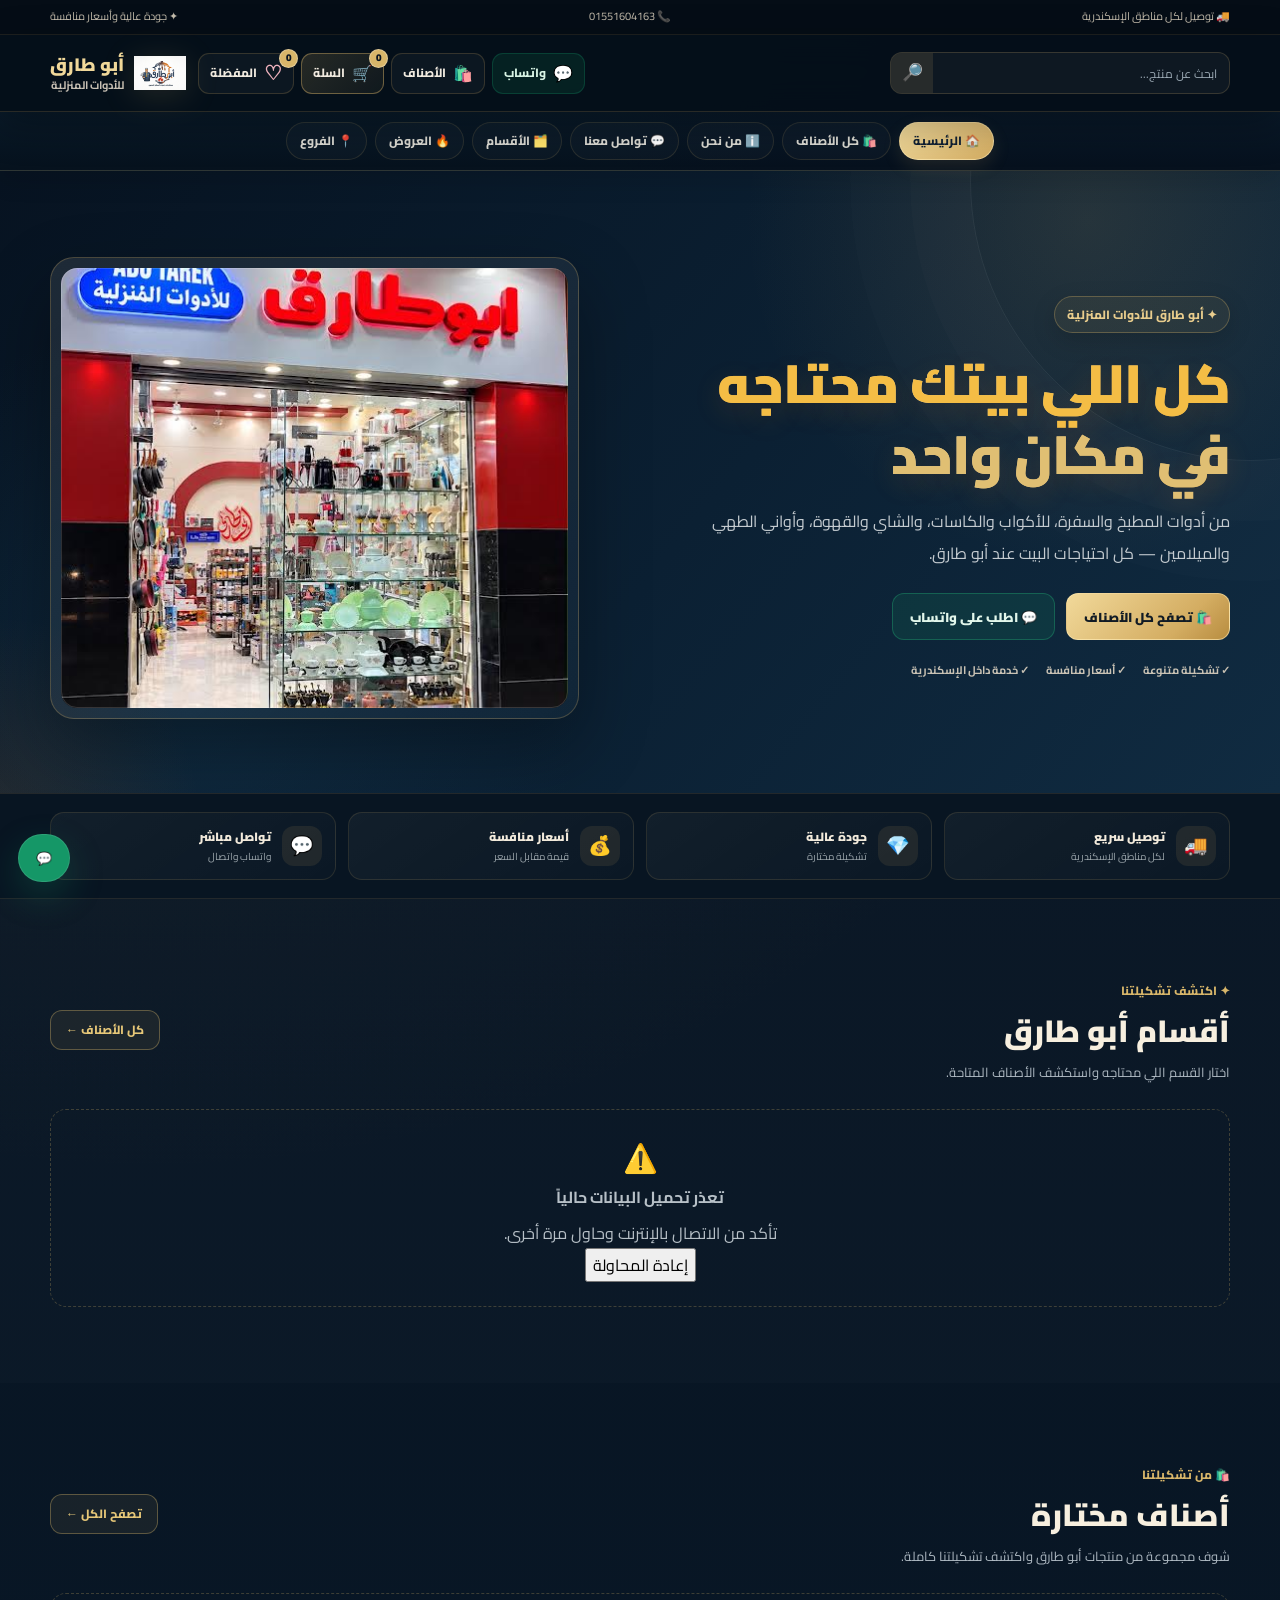
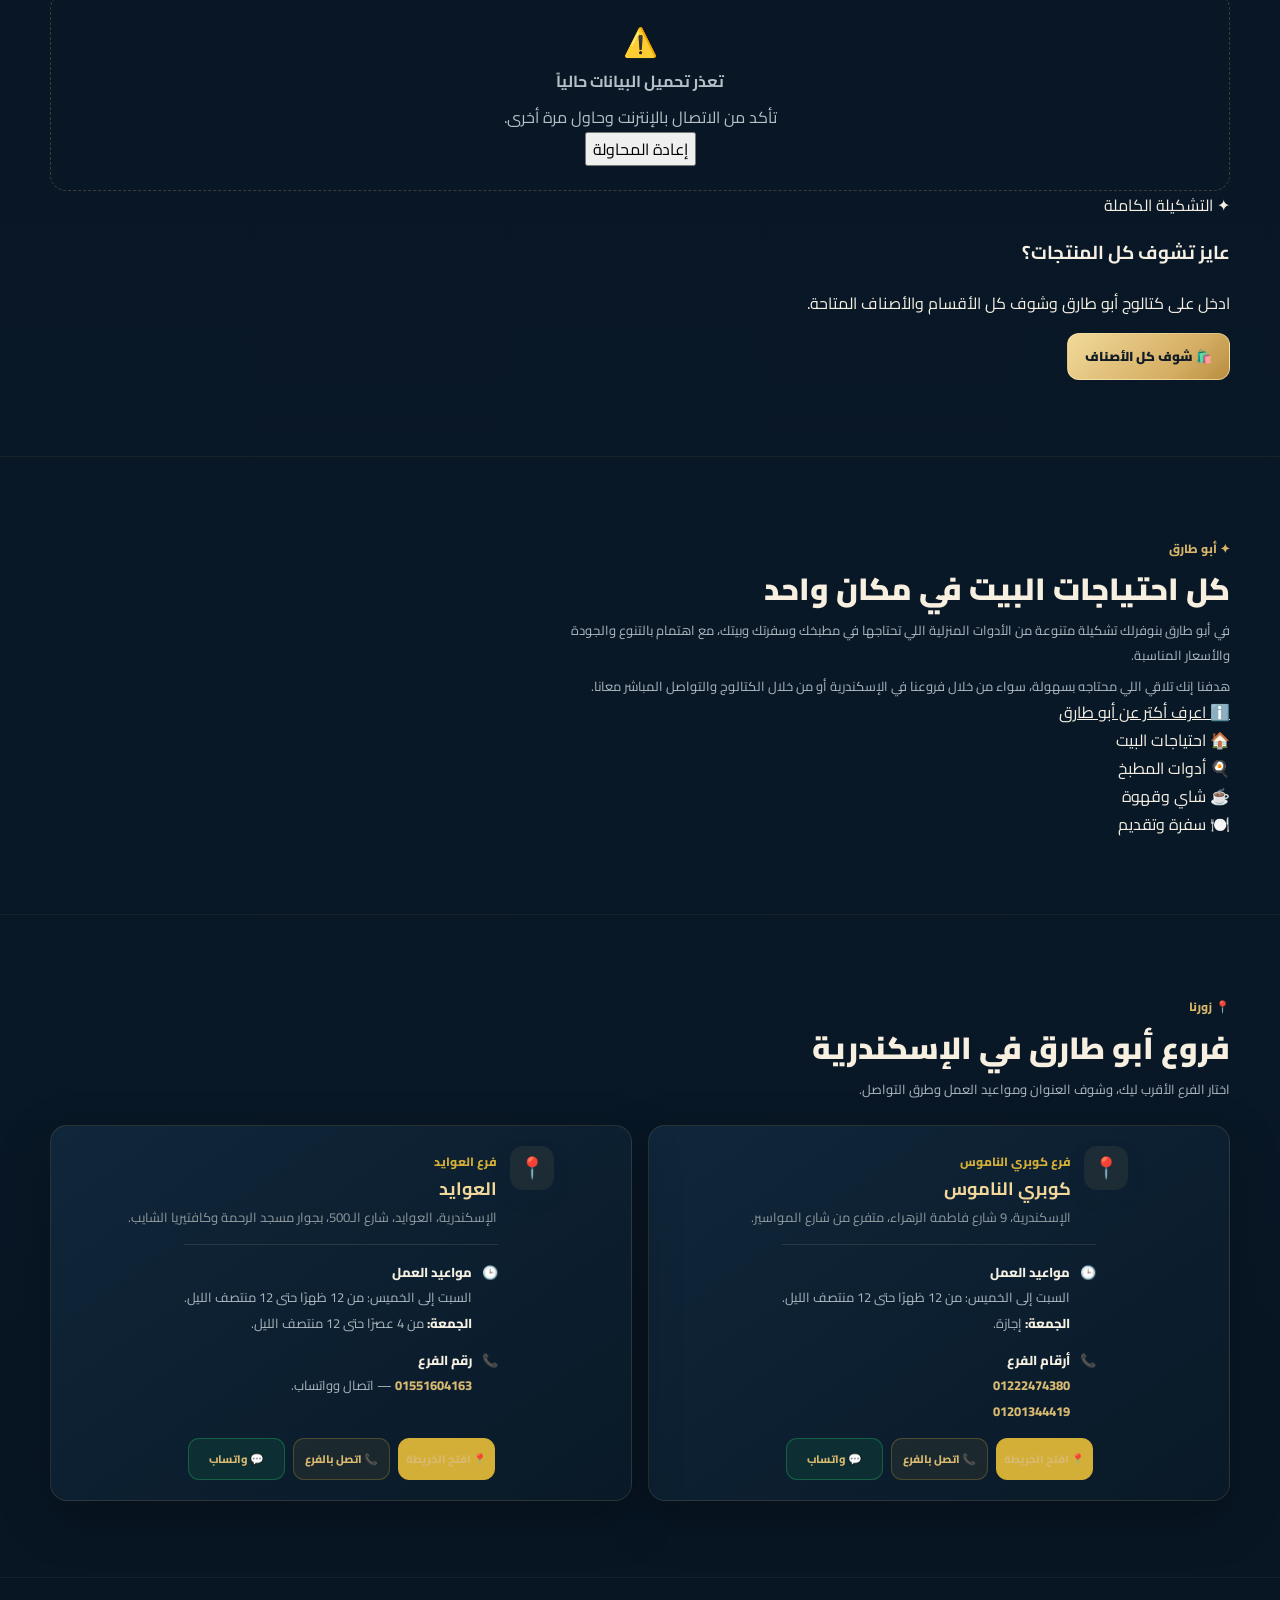
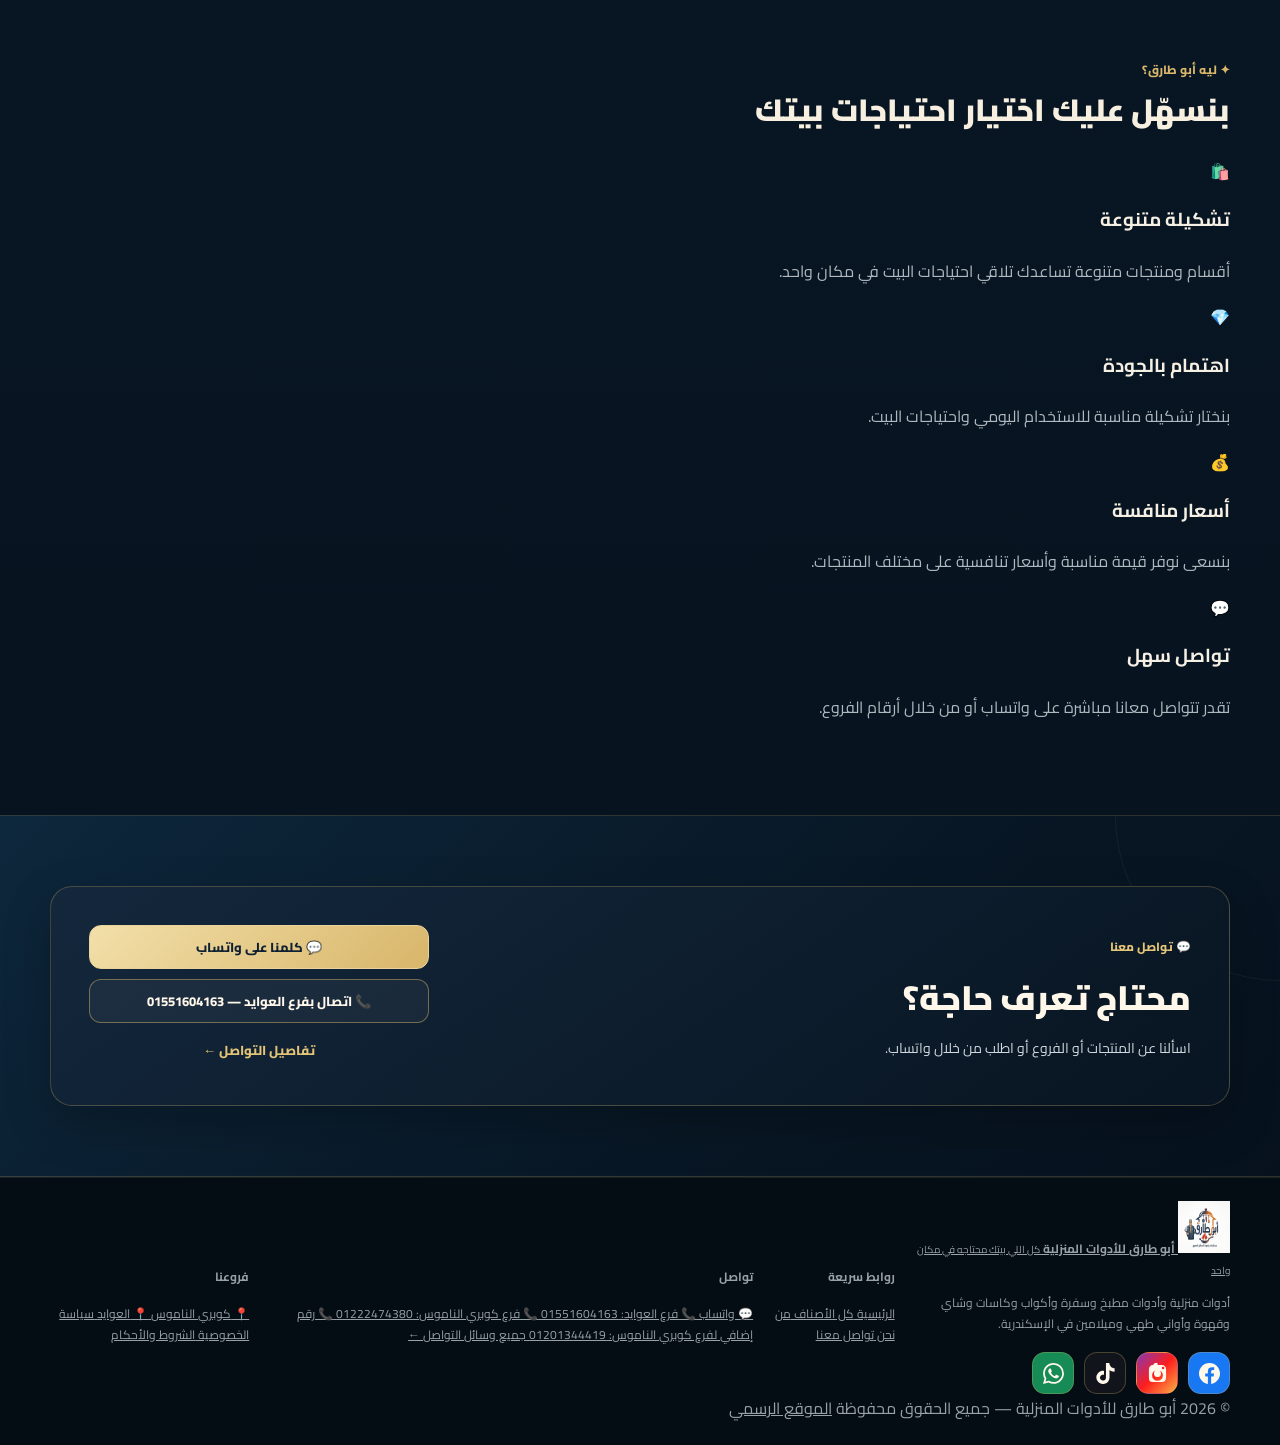
<file: index.html>
<!doctype html>
<html lang="ar" dir="rtl">

<head>
  <meta charset="utf-8">

  <meta
    name="viewport"
    content="width=device-width,initial-scale=1,viewport-fit=cover"
  >

  <meta
    name="theme-color"
    content="#071321"
  >

  <!-- =========================================================
       ABO TAREK STORE
       HOMEPAGE — DARK NAVY LUXURY
       MOBILE MENU EDITION
       ========================================================= -->

  <title>أبو طارق للأدوات المنزلية | الموقع الرسمي في الإسكندرية</title>

  <meta
    name="description"
    content="أبو طارق للأدوات المنزلية في الإسكندرية — الموقع الرسمي. اكتشف أدوات المطبخ والسفرة، الأكواب والكاسات، الشاي والقهوة، أواني الطهي، الميلامين والأدوات المنزلية."
  >

  <meta
    name="keywords"
    content="أبو طارق للأدوات المنزلية, ابو طارق للادوات المنزلية, أبو طارق, ابو طارق, Abo Tarek, Abo Tarek Store, أدوات منزلية, ادوات منزلية, أدوات منزلية الإسكندرية, ادوات منزلية الاسكندرية, أدوات مطبخ, ادوات مطبخ, أواني, أواني طهي, ميلامين, أكواب وكاسات, أدوات سفرة, شاي وقهوة, كوبري الناموس, العوايد"
  >

  <meta
    name="robots"
    content="index, follow, max-image-preview:large, max-snippet:-1, max-video-preview:-1"
  >

  <meta
    name="googlebot"
    content="index, follow, max-image-preview:large, max-snippet:-1, max-video-preview:-1"
  >

  <meta
    name="author"
    content="أبو طارق للأدوات المنزلية"
  >

  <meta
    name="format-detection"
    content="telephone=no"
  >

  <link
    rel="canonical"
    href="https://abotarek963258-cmyk.github.io/abo-tarek-store/"
  >

  <!-- =========================================================
       OPEN GRAPH
       ========================================================= -->

  <meta
    property="og:type"
    content="website"
  >

  <meta
    property="og:locale"
    content="ar_EG"
  >

  <meta
    property="og:site_name"
    content="أبو طارق للأدوات المنزلية"
  >

  <meta
    property="og:title"
    content="أبو طارق للأدوات المنزلية | الموقع الرسمي في الإسكندرية"
  >

  <meta
    property="og:description"
    content="الموقع الرسمي لأبو طارق للأدوات المنزلية في الإسكندرية. أدوات منزلية، أدوات مطبخ، أواني، أكواب وكاسات، ميلامين وأدوات سفرة."
  >

  <meta
    property="og:url"
    content="https://abotarek963258-cmyk.github.io/abo-tarek-store/"
  >

  <meta
    property="og:image"
    content="https://abotarek963258-cmyk.github.io/abo-tarek-store/assets/storefront.jpg"
  >

  <meta
    property="og:image:alt"
    content="أبو طارق للأدوات المنزلية في الإسكندرية"
  >

  <!-- =========================================================
       TWITTER / X
       ========================================================= -->

  <meta
    name="twitter:card"
    content="summary_large_image"
  >

  <meta
    name="twitter:title"
    content="أبو طارق للأدوات المنزلية | الموقع الرسمي"
  >

  <meta
    name="twitter:description"
    content="الموقع الرسمي لأبو طارق للأدوات المنزلية في الإسكندرية."
  >

  <meta
    name="twitter:image"
    content="https://abotarek963258-cmyk.github.io/abo-tarek-store/assets/storefront.jpg"
  >

  <!-- =========================================================
       ICONS / PWA
       ========================================================= -->

  <link
    rel="icon"
    type="image/png"
    href="./assets/logo.png"
  >

  <link
    rel="apple-touch-icon"
    href="./assets/logo.png"
  >

  <link
    rel="manifest"
    href="./manifest.json"
  >

  <meta
    name="apple-mobile-web-app-capable"
    content="yes"
  >

  <meta
    name="apple-mobile-web-app-status-bar-style"
    content="default"
  >

  <meta
    name="apple-mobile-web-app-title"
    content="أبو طارق"
  >

  <meta
    name="mobile-web-app-capable"
    content="yes"
  >

  <meta
    name="application-name"
    content="أبو طارق"
  >

  <!-- =========================================================
       PERFORMANCE
       ========================================================= -->

  <link
    rel="preconnect"
    href="https://fonts.googleapis.com"
  >

  <link
    rel="preconnect"
    href="https://fonts.gstatic.com"
    crossorigin
  >

  <link
    rel="dns-prefetch"
    href="//fonts.googleapis.com"
  >

  <link
    rel="dns-prefetch"
    href="//script.google.com"
  >

  <!-- =========================================================
       FONT
       ========================================================= -->

  <link
    href="https://fonts.googleapis.com/css2?family=Cairo:wght@400;500;600;700;800;900&display=swap"
    rel="stylesheet"
  >

  <!-- =========================================================
       CSS
       ========================================================= -->

  <link
    rel="stylesheet"
    href="./style.css?v=7001"
  >

  <link
    rel="stylesheet"
    href="./features.css?v=7001"
  >

  <!-- =========================================================
       MOBILE MENU EXTRA STYLES
       ========================================================= -->

  <style>

    /* =======================================================
       MOBILE MENU — DARK NAVY LUXURY
       ======================================================= */

    .mobile-menu {
      position: fixed;
      inset: 0;
      z-index: 99990;
      visibility: hidden;
      pointer-events: none;
    }

    .mobile-menu.is-open {
      visibility: visible;
      pointer-events: auto;
    }

    .mobile-menu-backdrop {
      position: absolute;
      inset: 0;
      background: rgba(2, 8, 15, .72);
      backdrop-filter: blur(4px);
      -webkit-backdrop-filter: blur(4px);
      opacity: 0;
      transition: opacity .25s ease;
    }

    .mobile-menu.is-open .mobile-menu-backdrop {
      opacity: 1;
    }

    .mobile-menu-panel {
      position: absolute;
      top: 0;
      right: 0;
      width: min(88vw, 390px);
      height: 100%;
      overflow-y: auto;
      overscroll-behavior: contain;
      background:
        radial-gradient(
          circle at 100% 0%,
          rgba(212,175,55,.11),
          transparent 32%
        ),
        linear-gradient(
          180deg,
          #0a1b2d 0%,
          #071321 48%,
          #050e18 100%
        );
      border-left: 1px solid rgba(212,175,55,.22);
      box-shadow: -20px 0 70px rgba(0,0,0,.42);
      transform: translateX(105%);
      transition: transform .3s cubic-bezier(.22,.61,.36,1);
      padding: 18px;
    }

    .mobile-menu.is-open .mobile-menu-panel {
      transform: translateX(0);
    }

    .mobile-menu-head {
      display: flex;
      align-items: center;
      justify-content: space-between;
      gap: 14px;
      padding-bottom: 18px;
      border-bottom: 1px solid rgba(246,240,226,.09);
    }

    .mobile-menu-brand {
      display: inline-flex;
      align-items: center;
      gap: 11px;
      color: #f6f0e2;
      text-decoration: none;
      min-width: 0;
    }

    .mobile-menu-brand img {
      width: 48px;
      height: 48px;
      object-fit: contain;
      border-radius: 12px;
      flex: 0 0 auto;
    }

    .mobile-menu-brand span {
      display: flex;
      flex-direction: column;
      min-width: 0;
    }

    .mobile-menu-brand strong {
      color: #f6f0e2;
      font-size: 17px;
      font-weight: 900;
      line-height: 1.2;
    }

    .mobile-menu-brand small {
      margin-top: 3px;
      color: rgba(246,240,226,.62);
      font-size: 10px;
      font-weight: 600;
    }

    .mobile-menu-close {
      width: 42px;
      height: 42px;
      border: 1px solid rgba(212,175,55,.3);
      border-radius: 12px;
      background: rgba(212,175,55,.08);
      color: #d4af37;
      font-size: 29px;
      line-height: 1;
      display: inline-flex;
      align-items: center;
      justify-content: center;
      cursor: pointer;
      flex: 0 0 auto;
    }

    .mobile-menu-welcome {
      display: flex;
      align-items: center;
      gap: 12px;
      margin: 18px 0 14px;
      padding: 14px;
      border-radius: 15px;
      background: rgba(246,240,226,.045);
      border: 1px solid rgba(246,240,226,.07);
    }

    .mobile-menu-welcome > span {
      width: 38px;
      height: 38px;
      border-radius: 50%;
      display: inline-flex;
      align-items: center;
      justify-content: center;
      background: rgba(212,175,55,.12);
      color: #d4af37;
      flex: 0 0 auto;
    }

    .mobile-menu-welcome div {
      display: flex;
      flex-direction: column;
      min-width: 0;
    }

    .mobile-menu-welcome strong {
      color: #f6f0e2;
      font-size: 13px;
      font-weight: 800;
    }

    .mobile-menu-welcome small {
      margin-top: 3px;
      color: rgba(246,240,226,.56);
      font-size: 10px;
    }

    .mobile-menu-links {
      display: flex;
      flex-direction: column;
      gap: 7px;
    }

    .mobile-menu-link {
      width: 100%;
      min-height: 52px;
      display: flex;
      align-items: center;
      gap: 12px;
      padding: 10px 13px;
      border: 1px solid rgba(246,240,226,.06);
      border-radius: 14px;
      background: rgba(246,240,226,.035);
      color: #f6f0e2;
      text-decoration: none;
      font-family: inherit;
      font-size: 13px;
      font-weight: 700;
      text-align: right;
      cursor: pointer;
      transition:
        background .2s ease,
        border-color .2s ease,
        transform .2s ease;
    }

    .mobile-menu-link:hover,
    .mobile-menu-link:focus-visible {
      background: rgba(212,175,55,.09);
      border-color: rgba(212,175,55,.25);
      outline: none;
    }

    .mobile-menu-link:active {
      transform: scale(.985);
    }

    .mobile-menu-link.active {
      background: linear-gradient(
        135deg,
        rgba(212,175,55,.15),
        rgba(212,175,55,.055)
      );
      border-color: rgba(212,175,55,.28);
    }

    .mobile-menu-link.featured {
      background:
        linear-gradient(
          135deg,
          rgba(212,175,55,.18),
          rgba(212,175,55,.06)
        );
      border-color: rgba(212,175,55,.34);
    }

    .mobile-menu-link-icon {
      width: 32px;
      height: 32px;
      border-radius: 10px;
      display: inline-flex;
      align-items: center;
      justify-content: center;
      background: rgba(255,255,255,.045);
      flex: 0 0 auto;
      font-size: 16px;
    }

    .mobile-menu-link > span:nth-child(2) {
      flex: 1;
    }

    .mobile-menu-link b {
      color: #d4af37;
      font-size: 16px;
      font-weight: 900;
    }

    .mobile-menu-button {
      appearance: none;
      -webkit-appearance: none;
    }

    .mobile-menu-cart-count {
      min-width: 25px;
      height: 25px;
      padding: 0 6px;
      border-radius: 99px;
      display: inline-flex;
      align-items: center;
      justify-content: center;
      background: #d4af37;
      color: #071321;
      font-size: 11px;
      font-weight: 900;
    }

    .mobile-menu-contact {
      display: grid;
      grid-template-columns: 1fr 1fr;
      gap: 8px;
      margin-top: 15px;
    }

    .mobile-menu-contact-btn {
      min-height: 47px;
      display: flex;
      align-items: center;
      justify-content: center;
      gap: 7px;
      border-radius: 13px;
      text-decoration: none;
      font-size: 12px;
      font-weight: 800;
      border: 1px solid rgba(246,240,226,.08);
    }

    .mobile-menu-contact-btn.whatsapp {
      background: rgba(37,211,102,.11);
      border-color: rgba(37,211,102,.22);
      color: #bff5d2;
    }

    .mobile-menu-contact-btn.phone {
      background: rgba(212,175,55,.09);
      border-color: rgba(212,175,55,.22);
      color: #f6e8b5;
    }

    .mobile-menu-social {
      margin-top: 21px;
      padding-top: 17px;
      border-top: 1px solid rgba(246,240,226,.08);
    }

    .mobile-menu-social-title {
      display: flex;
      align-items: center;
      gap: 9px;
      color: rgba(246,240,226,.7);
      font-size: 10px;
      font-weight: 700;
      margin-bottom: 10px;
    }

    .mobile-menu-social-title i {
      height: 1px;
      flex: 1;
      background: rgba(212,175,55,.2);
    }

    .mobile-social-links {
      display: grid;
      grid-template-columns: repeat(3, 1fr);
      gap: 8px;
    }

    .mobile-social {
      min-height: 62px;
      display: flex;
      flex-direction: column;
      align-items: center;
      justify-content: center;
      gap: 4px;
      border-radius: 13px;
      border: 1px solid rgba(246,240,226,.07);
      background: rgba(246,240,226,.035);
      color: #f6f0e2;
      text-decoration: none;
    }

    .mobile-social span {
      font-size: 19px;
      font-weight: 900;
      line-height: 1;
    }

    .mobile-social small {
      color: rgba(246,240,226,.56);
      font-size: 8px;
      font-weight: 700;
    }

    .mobile-social.facebook span {
      color: #7da7ff;
    }

    .mobile-social.instagram span {
      color: #f39abf;
    }

    .mobile-social.tiktok span {
      color: #f6f0e2;
    }

    .mobile-menu-footer {
      display: flex;
      align-items: center;
      justify-content: space-between;
      gap: 10px;
      margin-top: 20px;
      padding: 13px 2px 4px;
      color: rgba(246,240,226,.45);
      font-size: 9px;
    }

    .mobile-menu-footer span {
      font-weight: 700;
    }

    .mobile-menu-footer small {
      color: rgba(212,175,55,.6);
    }

    body.mobile-menu-open {
      overflow: hidden;
    }

    @media (min-width: 651px) {

      .mobile-menu {
        display: none !important;
      }

    }

    @media (max-width: 420px) {

      .mobile-menu-panel {
        width: min(92vw, 370px);
        padding: 15px;
      }

      .mobile-menu-head {
        padding-bottom: 15px;
      }

      .mobile-menu-brand strong {
        font-size: 15px;
      }

      .mobile-menu-link {
        min-height: 49px;
        font-size: 12px;
      }

      .mobile-menu-welcome {
        margin-top: 14px;
      }

    }

    @media (prefers-reduced-motion: reduce) {

      .mobile-menu-backdrop,
      .mobile-menu-panel,
      .mobile-menu-link {
        transition: none !important;
      }

    }


    /* BRANCH DETAILS — responsive, readable on mobile */
    .branches-section .branches-grid-detailed {
      display: grid;
      grid-template-columns: repeat(2, minmax(0, 1fr));
      gap: 22px;
      align-items: stretch;
    }

    .branches-section .branch-card-detailed {
      display: flex;
      flex-direction: column;
      align-items: stretch;
      gap: 18px;
      min-width: 0;
      padding: clamp(18px, 3vw, 26px);
      border: 1px solid rgba(212, 175, 55, .24);
      border-radius: 20px;
      background: linear-gradient(145deg, rgba(14, 35, 55, .98), rgba(7, 19, 33, .98));
      color: #f6f0e2;
      text-decoration: none;
      box-shadow: 0 14px 35px rgba(0, 0, 0, .16);
    }

    .branches-section .branch-card-heading {
      display: flex;
      align-items: flex-start;
      gap: 13px;
    }

    .branches-section .branch-card-detailed .branch-icon {
      display: flex;
      flex: 0 0 44px;
      width: 44px;
      height: 44px;
      align-items: center;
      justify-content: center;
      border-radius: 13px;
      background: rgba(212, 175, 55, .12);
      color: #d4af37;
      font-size: 21px;
    }

    .branches-section .branch-card-detailed .branch-content {
      min-width: 0;
      flex: 1;
    }

    .branches-section .branch-card-detailed .branch-label {
      color: #d4af37;
      font-size: 12px;
      font-weight: 800;
    }

    .branches-section .branch-card-detailed h3 {
      margin: 5px 0 8px;
      color: #f6f0e2;
      font-size: clamp(18px, 2vw, 22px);
      line-height: 1.45;
    }

    .branches-section .branch-address {
      margin: 0;
      color: rgba(246, 240, 226, .82);
      font-size: 13px;
      line-height: 1.9;
      overflow-wrap: anywhere;
    }

    .branches-section .branch-detail-list {
      display: grid;
      gap: 12px;
      padding-top: 15px;
      border-top: 1px solid rgba(246, 240, 226, .11);
    }

    .branches-section .branch-detail-row {
      display: flex;
      align-items: flex-start;
      gap: 10px;
      margin: 0;
      color: rgba(246, 240, 226, .82);
      font-size: 13px;
      line-height: 1.95;
      overflow-wrap: anywhere;
    }

    .branches-section .branch-detail-row > span:first-child {
      flex: 0 0 auto;
    }

    .branches-section .branch-detail-row strong {
      color: #f6f0e2;
      font-weight: 800;
    }

    .branches-section .branch-detail-row a {
      color: #f2d77d;
      text-decoration: none;
      font-weight: 800;
    }

    .branches-section .branch-card-actions {
      display: grid;
      grid-template-columns: repeat(3, minmax(0, 1fr));
      gap: 8px;
      margin-top: auto;
    }

    .branches-section .branch-action {
      display: flex;
      min-height: 42px;
      align-items: center;
      justify-content: center;
      padding: 9px 7px;
      border: 1px solid rgba(212, 175, 55, .26);
      border-radius: 11px;
      background: rgba(212, 175, 55, .08);
      color: #f6f0e2;
      font-size: 11px;
      font-weight: 800;
      line-height: 1.5;
      text-align: center;
      text-decoration: none;
      overflow-wrap: anywhere;
    }

    .branches-section .branch-action-map {
      background: #d4af37;
      color: #071321;
      border-color: #d4af37;
    }

    .branches-section .branch-action-whatsapp {
      color: #c4f4d4;
      border-color: rgba(37, 211, 102, .3);
      background: rgba(37, 211, 102, .09);
    }

    @media (max-width: 700px) {
      .branches-section .branches-grid-detailed {
        grid-template-columns: minmax(0, 1fr);
        gap: 16px;
      }

      .branches-section .branch-card-detailed {
        padding: 18px;
      }

      .branches-section .branch-card-actions {
        grid-template-columns: 1fr 1fr;
      }

      .branches-section .branch-action-map {
        grid-column: 1 / -1;
      }
    }

  </style>


  <!-- =========================================================
       STRUCTURED DATA
       ========================================================= -->

  <script type="application/ld+json">
  {
    "@context": "https://schema.org",
    "@graph": [

      {
        "@type": "Organization",
        "@id": "https://abotarek963258-cmyk.github.io/abo-tarek-store/#organization",
        "name": "أبو طارق للأدوات المنزلية",
        "alternateName": [
          "ابو طارق للأدوات المنزلية",
          "أبو طارق",
          "ابو طارق",
          "Abo Tarek",
          "Abo Tarek Store"
        ],
        "url": "https://abotarek963258-cmyk.github.io/abo-tarek-store/",
        "logo": {
          "@type": "ImageObject",
          "url": "https://abotarek963258-cmyk.github.io/abo-tarek-store/assets/logo.png"
        },
        "image": "https://abotarek963258-cmyk.github.io/abo-tarek-store/assets/storefront.jpg",
        "description": "أبو طارق للأدوات المنزلية في الإسكندرية.",
        "telephone": [
          "+201551604163",
          "+201222474380",
          "+201201344419"
        ],
        "sameAs": [
          "https://www.facebook.com/profile.php?id=61587289863971",
          "https://www.instagram.com/abotarekstore/",
          "https://www.tiktok.com/@abo.tarek.store2"
        ]
      },

      {
        "@type": "HomeGoodsStore",
        "@id": "https://abotarek963258-cmyk.github.io/abo-tarek-store/#store",
        "name": "أبو طارق للأدوات المنزلية",
        "alternateName": [
          "ابو طارق للأدوات المنزلية",
          "أبو طارق",
          "Abo Tarek Store"
        ],
        "url": "https://abotarek963258-cmyk.github.io/abo-tarek-store/",
        "logo": "https://abotarek963258-cmyk.github.io/abo-tarek-store/assets/logo.png",
        "image": "https://abotarek963258-cmyk.github.io/abo-tarek-store/assets/storefront.jpg",
        "description": "أبو طارق للأدوات المنزلية في الإسكندرية — أدوات منزلية وأدوات مطبخ وأواني وأكواب وكاسات وميلامين وأدوات سفرة.",
        "telephone": [
          "+201551604163",
          "+201222474380",
          "+201201344419"
        ],
        "parentOrganization": {
          "@id": "https://abotarek963258-cmyk.github.io/abo-tarek-store/#organization"
        },
        "address": {
          "@type": "PostalAddress",
          "addressLocality": "الإسكندرية",
          "addressRegion": "الإسكندرية",
          "addressCountry": "EG"
        },
        "areaServed": {
          "@type": "City",
          "name": "الإسكندرية"
        },
        "sameAs": [
          "https://www.facebook.com/profile.php?id=61587289863971",
          "https://www.instagram.com/abotarekstore/",
          "https://www.tiktok.com/@abo.tarek.store2"
        ]
      },

      {
        "@type": "WebSite",
        "@id": "https://abotarek963258-cmyk.github.io/abo-tarek-store/#website",
        "url": "https://abotarek963258-cmyk.github.io/abo-tarek-store/",
        "name": "أبو طارق للأدوات المنزلية",
        "alternateName": "Abo Tarek Store",
        "description": "الموقع الرسمي لأبو طارق للأدوات المنزلية في الإسكندرية.",
        "publisher": {
          "@id": "https://abotarek963258-cmyk.github.io/abo-tarek-store/#organization"
        },
        "inLanguage": "ar-EG"
      },

      {
        "@type": "WebPage",
        "@id": "https://abotarek963258-cmyk.github.io/abo-tarek-store/#webpage",
        "url": "https://abotarek963258-cmyk.github.io/abo-tarek-store/",
        "name": "أبو طارق للأدوات المنزلية | الموقع الرسمي في الإسكندرية",
        "description": "الموقع الرسمي لأبو طارق للأدوات المنزلية في الإسكندرية.",
        "isPartOf": {
          "@id": "https://abotarek963258-cmyk.github.io/abo-tarek-store/#website"
        },
        "about": {
          "@id": "https://abotarek963258-cmyk.github.io/abo-tarek-store/#organization"
        },
        "mainEntity": {
          "@id": "https://abotarek963258-cmyk.github.io/abo-tarek-store/#store"
        },
        "inLanguage": "ar-EG"
      }

    ]
  }
  </script>

</head>


<body class="dark-luxury-home">


  <!-- =========================================================
       TOP STRIP
       ========================================================= -->

  <div
    class="top-strip"
    id="siteTopStrip"
  >

    <div class="container top-strip-inner">

      <span>
        🚚 توصيل لكل مناطق الإسكندرية
      </span>

      <span>
        📞 01551604163
      </span>

      <span>
        ✦ جودة عالية وأسعار منافسة
      </span>

    </div>

  </div>


  <!-- =========================================================
       HEADER
       ========================================================= -->

  <header
    class="site-header"
    id="siteHeader"
  >

    <div class="container nav">

      <a
        href="./"
        class="brand"
        aria-label="أبو طارق للأدوات المنزلية - الرئيسية"
      >

        <img
          id="siteLogo"
          src="./assets/logo.png"
          alt="لوجو أبو طارق للأدوات المنزلية"
          width="58"
          height="58"
          data-setting="logoImage"
        >

        <span class="brand-text">

          <strong
            id="siteName"
            data-setting="siteName"
          >
            أبو طارق
          </strong>

          <span>
            للأدوات المنزلية
          </span>

        </span>

      </a>


      <!-- HEADER SEARCH -->

      <form
        class="header-search"
        id="headerSearchForm"
        role="search"
        autocomplete="off"
      >

        <input
          type="search"
          id="headerSearchInput"
          placeholder="ابحث عن منتج..."
          aria-label="البحث عن منتج"
          enterkeyhint="search"
          autocomplete="off"
          spellcheck="false"
        >

        <button
          class="search-btn"
          id="headerSearchBtn"
          type="submit"
          aria-label="بحث"
        >
          🔎
        </button>

      </form>


      <!-- HEADER ACTIONS -->

      <div class="header-actions">

        <a
          href="https://wa.me/201551604163"
          target="_blank"
          rel="noopener noreferrer"
          class="header-btn whatsapp-btn"
          data-setting="whatsapp"
          aria-label="تواصل مع أبو طارق على واتساب"
        >

          <span class="icon">
            💬
          </span>

          <span class="label">
            واتساب
          </span>

        </a>


        <a
          href="./sections.html"
          class="header-btn catalog-shortcut"
          aria-label="كل الأصناف"
        >

          <span class="icon" aria-hidden="true">
            🛍️
          </span>

          <span class="label">
            الأصناف
          </span>

        </a>

        <button
          class="header-btn cart-header-btn"
          type="button"
          data-cart-button
          aria-label="فتح السلة"
        >
          <span class="icon" aria-hidden="true">🛒</span>
          <span class="label">السلة</span>
          <span class="header-count" data-cart-count>0</span>
        </button>

        <button
          class="header-btn wishlist-header-btn"
          type="button"
          data-wishlist-open
          aria-label="فتح المفضلة"
        >
          <span class="icon" aria-hidden="true">♡</span>
          <span class="label">المفضلة</span>
          <span class="header-count wishlist-count" data-wishlist-count>0</span>
        </button>

        <button
          class="menu-btn"
          id="menuBtn"
          type="button"
          aria-label="فتح القائمة"
          aria-controls="mobileMenu"
          aria-expanded="false"
          data-mobile-menu-toggle
        >
          <span class="menu-icon" aria-hidden="true">
            ☰
          </span>
        </button>

      </div>

    </div>

  </header>


  <!-- =========================================================
       MOBILE MENU
       ========================================================= -->

  <aside
    class="mobile-menu"
    id="mobileMenu"
    aria-hidden="true"
  >

    <div
      class="mobile-menu-backdrop"
      data-mobile-menu-close
    ></div>

    <div
      class="mobile-menu-panel"
      role="dialog"
      aria-modal="true"
      aria-label="قائمة أبو طارق"
    >

      <div class="mobile-menu-head">

        <a
          href="./"
          class="mobile-menu-brand"
          data-mobile-menu-close
        >

          <img
            src="./assets/logo.png"
            width="48"
            height="48"
            alt="أبو طارق للأدوات المنزلية"
          >

          <span>
            <strong>أبو طارق</strong>
            <small>للأدوات المنزلية</small>
          </span>

        </a>

        <button
          type="button"
          class="mobile-menu-close"
          aria-label="إغلاق القائمة"
          data-mobile-menu-close
        >
          ×
        </button>

      </div>


      <div class="mobile-menu-welcome">

        <span>
          ✦
        </span>

        <div>

          <strong>
            أهلاً بيك في أبو طارق
          </strong>

          <small>
            كل احتياجات البيت في مكان واحد
          </small>

        </div>

      </div>


      <nav
        class="mobile-menu-links"
        aria-label="قائمة الموقع"
      >

        <a
          href="./"
          class="mobile-menu-link active"
          data-mobile-menu-close
        >

          <span class="mobile-menu-link-icon">
            🏠
          </span>

          <span>
            الرئيسية
          </span>

          <b>
            ←
          </b>

        </a>


        <a
          href="./sections.html"
          class="mobile-menu-link featured"
          data-mobile-menu-close
        >

          <span class="mobile-menu-link-icon">
            🛍️
          </span>

          <span>
            كل الأصناف
          </span>

          <b>
            ←
          </b>

        </a>


        <a
          href="#offers"
          class="mobile-menu-link"
          data-mobile-menu-close
        >

          <span class="mobile-menu-link-icon">
            🔥
          </span>

          <span>
            العروض
          </span>

          <b>
            ←
          </b>

        </a>


        <button
          type="button"
          class="mobile-menu-link mobile-menu-button"
          data-cart-button
          data-mobile-menu-close
        >

          <span class="mobile-menu-link-icon">
            🛒
          </span>

          <span>
            السلة
          </span>

          <strong
            class="mobile-menu-cart-count"
            id="mobileMenuCartCount"
            data-cart-count
          >
            0
          </strong>

        </button>

        <button
          type="button"
          class="mobile-menu-link mobile-menu-button mobile-menu-wishlist-button"
          data-wishlist-open
          data-mobile-menu-close
        >
          <span class="mobile-menu-link-icon">♡</span>
          <span>المفضلة</span>
          <strong class="mobile-menu-cart-count" data-wishlist-count>0</strong>
        </button>

        <a
          href="#categories"
          class="mobile-menu-link"
          data-mobile-menu-close
        >

          <span class="mobile-menu-link-icon">
            🗂️
          </span>

          <span>
            الأقسام
          </span>

          <b>
            ←
          </b>

        </a>


        <a
          href="#branches"
          class="mobile-menu-link"
          data-mobile-menu-close
        >

          <span class="mobile-menu-link-icon">
            📍
          </span>

          <span>
            فروعنا
          </span>

          <b>
            ←
          </b>

        </a>


        <a
          href="./about.html"
          class="mobile-menu-link"
          data-mobile-menu-close
        >

          <span class="mobile-menu-link-icon">
            ℹ️
          </span>

          <span>
            من نحن
          </span>

          <b>
            ←
          </b>

        </a>


        <a
          href="./contact.html"
          class="mobile-menu-link"
          data-mobile-menu-close
        >

          <span class="mobile-menu-link-icon">
            💬
          </span>

          <span>
            تواصل معنا
          </span>

          <b>
            ←
          </b>

        </a>

      </nav>


      <!-- QUICK CONTACT -->

      <div class="mobile-menu-contact">

        <a
          href="https://wa.me/201551604163"
          target="_blank"
          rel="noopener noreferrer"
          class="mobile-menu-contact-btn whatsapp"
          data-setting="whatsapp"
        >

          <span>
            💬
          </span>

          <strong>
            واتساب
          </strong>

        </a>


        <a
          href="tel:+201551604163"
          class="mobile-menu-contact-btn phone"
        >

          <span>
            📞
          </span>

          <strong>
            اتصال بفرع العوايد
          </strong>

        </a>

      </div>


      <!-- SOCIAL -->

      <div class="mobile-menu-social">

        <div class="mobile-menu-social-title">

          <span>
            تابعنا على السوشيال
          </span>

          <i></i>

        </div>


        <div class="mobile-social-links">

          <a
            href="https://www.facebook.com/profile.php?id=61587289863971"
            target="_blank"
            rel="noopener noreferrer"
            class="mobile-social facebook"
            data-setting="facebook"
            aria-label="فيسبوك"
          >

            <span>
              f
            </span>

            <small>
              Facebook
            </small>

          </a>


          <a
            href="https://www.instagram.com/abotarekstore/"
            target="_blank"
            rel="noopener noreferrer"
            class="mobile-social instagram"
            data-setting="instagram"
            aria-label="إنستجرام"
          >

            <span>
              ◎
            </span>

            <small>
              Instagram
            </small>

          </a>


          <a
            href="https://www.tiktok.com/@abo.tarek.store2"
            target="_blank"
            rel="noopener noreferrer"
            class="mobile-social tiktok"
            data-setting="tiktok"
            aria-label="تيك توك"
          >

            <span>
              ♪
            </span>

            <small>
              TikTok
            </small>

          </a>

        </div>

      </div>


      <div class="mobile-menu-footer">

        <span>
          ✦ أبو طارق للأدوات المنزلية
        </span>

        <small>
          الإسكندرية
        </small>

      </div>

    </div>

  </aside>


  <!-- =========================================================
       MAIN NAVIGATION
       ========================================================= -->

  <nav
    class="main-nav"
    id="mainNav"
    aria-label="القائمة الرئيسية"
  >

    <div class="container nav-inner">

      <a
        href="./"
        class="active"
        aria-current="page"
      >
        🏠 الرئيسية
      </a>

      <a href="./sections.html">
        🛍️ كل الأصناف
      </a>

      <a href="./about.html">
        ℹ️ من نحن
      </a>

      <a href="./contact.html">
        💬 تواصل معنا
      </a>

      <a href="#categories">
        🗂️ الأقسام
      </a>

      <a href="#offers">
        🔥 العروض
      </a>

      <a href="#branches">
        📍 الفروع
      </a>

    </div>

  </nav>


  <!-- =========================================================
       MAIN
       ========================================================= -->

  <main>


    <!-- HERO -->

    <section
      class="hero"
      id="hero"
      aria-labelledby="heroTitle"
    >

      <div class="container hero-inner">

        <div class="hero-copy">

          <span class="hero-badge">
            ✦ أبو طارق للأدوات المنزلية
          </span>

          <h1
            class="hero-title"
            id="heroTitle"
          >

            <span>
              كل اللي بيتك محتاجه
            </span>

            <span>
              في مكان واحد
            </span>

          </h1>

          <p
            class="hero-description"
            id="heroSubtitle"
          >
            من أدوات المطبخ والسفرة، للأكواب والكاسات،
            والشاي والقهوة، وأواني الطهي والميلامين —
            كل احتياجات البيت عند أبو طارق.
          </p>


          <div class="hero-actions">

            <a
              href="./sections.html"
              class="btn-primary"
            >
              🛍️ تصفح كل الأصناف
            </a>

            <a
              href="https://wa.me/201551604163"
              target="_blank"
              rel="noopener noreferrer"
              class="btn-whatsapp"
              data-setting="whatsapp"
            >
              💬 اطلب على واتساب
            </a>

          </div>


          <div class="hero-trust">

            <span>
              ✓ تشكيلة متنوعة
            </span>

            <span>
              ✓ أسعار منافسة
            </span>

            <span>
              ✓ خدمة داخل الإسكندرية
            </span>

          </div>

        </div>


        <div class="hero-image">

          <img
            id="heroImage"
            src="./assets/storefront.jpg"
            alt="أبو طارق للأدوات المنزلية في الإسكندرية"
            width="900"
            height="650"
            loading="eager"
            fetchpriority="high"
            decoding="async"
            data-setting="heroImage"
          >

        </div>

      </div>

    </section>


    <!-- QUICK FEATURES -->

    <section
      class="features-bar"
      aria-label="مميزات أبو طارق"
    >

      <div class="container features-grid">

        <div class="feature-item">

          <div class="feature-icon">
            🚚
          </div>

          <div class="feature-text">

            <strong>
              توصيل سريع
            </strong>

            <span>
              لكل مناطق الإسكندرية
            </span>

          </div>

        </div>


        <div class="feature-item">

          <div class="feature-icon">
            💎
          </div>

          <div class="feature-text">

            <strong>
              جودة عالية
            </strong>

            <span>
              تشكيلة مختارة
            </span>

          </div>

        </div>


        <div class="feature-item">

          <div class="feature-icon">
            💰
          </div>

          <div class="feature-text">

            <strong>
              أسعار منافسة
            </strong>

            <span>
              قيمة مقابل السعر
            </span>

          </div>

        </div>


        <div class="feature-item">

          <div class="feature-icon">
            💬
          </div>

          <div class="feature-text">

            <strong>
              تواصل مباشر
            </strong>

            <span>
              واتساب واتصال
            </span>

          </div>

        </div>

      </div>

    </section>


    <!-- CATEGORIES -->

    <section
      id="categories"
      class="section categories-section"
      aria-labelledby="categoriesTitle"
    >

      <div class="container">

        <div class="section-header">

          <div>

            <span class="section-kicker">
              ✦ اكتشف تشكيلتنا
            </span>

            <h2
              class="section-title"
              id="categoriesTitle"
            >
              أقسام أبو طارق
            </h2>

            <p class="section-description">
              اختار القسم اللي محتاجه واستكشف الأصناف المتاحة.
            </p>

          </div>

          <a
            href="./sections.html"
            class="see-all"
          >
            كل الأصناف ←
          </a>

        </div>


        <div
          id="categoryGrid"
          class="categories-grid"
          aria-live="polite"
        >

          <div class="loading">

            <div class="loading-spinner"></div>

            <span>
              جاري تحميل الأقسام...
            </span>

          </div>

        </div>

      </div>

    </section>


    <!-- OFFERS -->

    <section
      id="offers"
      class="section offers-section"
      hidden
      aria-labelledby="offersTitle"
    >

      <div class="container">

        <div class="section-header">

          <div>

            <span class="section-kicker">
              🔥 عروض مختارة
            </span>

            <h2
              class="section-title"
              id="offersTitle"
            >
              عروض أبو طارق
            </h2>

            <p class="section-description">
              اختيارات مميزة بأسعار وعروض خاصة.
            </p>

          </div>

          <a
            href="./sections.html"
            class="see-all"
          >
            اكتشف المزيد ←
          </a>

        </div>


        <div
          id="offersGrid"
          class="products-grid"
          aria-live="polite"
        ></div>

      </div>

    </section>


    <!-- PRODUCTS -->

    <section
      id="products"
      class="section products-section"
      aria-labelledby="productsTitle"
    >

      <div class="container">

        <div class="section-header">

          <div>

            <span class="section-kicker">
              🛍️ من تشكيلتنا
            </span>

            <h2
              class="section-title"
              id="productsTitle"
            >
              أصناف مختارة
            </h2>

            <p class="section-description">
              شوف مجموعة من منتجات أبو طارق واكتشف تشكيلتنا كاملة.
            </p>

          </div>

          <a
            href="./sections.html"
            class="see-all"
          >
            تصفح الكل ←
          </a>

        </div>


        <div
          id="productsGrid"
          class="products-grid"
          aria-live="polite"
        >

          <div class="loading">

            <div class="loading-spinner"></div>

            <span>
              جاري تحميل الأصناف...
            </span>

          </div>

        </div>


        <div class="catalog-cta">

          <div class="catalog-cta-content">

            <span class="catalog-cta-kicker">
              ✦ التشكيلة الكاملة
            </span>

            <h3>
              عايز تشوف كل المنتجات؟
            </h3>

            <p>
              ادخل على كتالوج أبو طارق وشوف كل الأقسام والأصناف المتاحة.
            </p>

          </div>

          <a
            href="./sections.html"
            class="btn-primary catalog-cta-button"
          >
            🛍️ شوف كل الأصناف
          </a>

        </div>

      </div>

    </section>


    <!-- RECENTLY VIEWED -->

    <section
      id="recentlyViewed"
      class="section recently-viewed-section"
      hidden
      aria-labelledby="recentlyViewedTitle"
    >

      <div class="container">

        <div class="section-header">

          <div>

            <span class="section-kicker">
              👀 رجوع سريع
            </span>

            <h2
              class="section-title"
              id="recentlyViewedTitle"
            >
              المنتجات اللي شوفتها
            </h2>

          </div>

          <a
            href="./sections.html"
            class="see-all"
          >
            تصفح المزيد ←
          </a>

        </div>


        <div
          id="recentlyViewedGrid"
          class="products-grid"
        ></div>

      </div>

    </section>


    <!-- ABOUT -->

    <section
      id="about"
      class="section about-section"
      aria-labelledby="aboutTitle"
    >

      <div class="container">

        <div class="about-card">

          <div class="about-copy">

            <span class="section-kicker">
              ✦ أبو طارق
            </span>

            <h2
              class="section-title"
              id="aboutTitle"
            >
              كل احتياجات البيت في مكان واحد
            </h2>

            <p class="section-description">
              في أبو طارق بنوفرلك تشكيلة متنوعة من الأدوات المنزلية
              اللي تحتاجها في مطبخك وسفرتك وبيتك، مع اهتمام بالتنوع
              والجودة والأسعار المناسبة.
            </p>

            <p class="section-description">
              هدفنا إنك تلاقي اللي محتاجه بسهولة، سواء من خلال فروعنا
              في الإسكندرية أو من خلال الكتالوج والتواصل المباشر معانا.
            </p>

            <a
              href="./about.html"
              class="btn-outline"
            >
              ℹ️ اعرف أكتر عن أبو طارق
            </a>

          </div>


          <div class="about-highlight">

            <div class="about-highlight-item">
              <strong>🏠</strong>
              <span>احتياجات البيت</span>
            </div>

            <div class="about-highlight-item">
              <strong>🍳</strong>
              <span>أدوات المطبخ</span>
            </div>

            <div class="about-highlight-item">
              <strong>☕</strong>
              <span>شاي وقهوة</span>
            </div>

            <div class="about-highlight-item">
              <strong>🍽️</strong>
              <span>سفرة وتقديم</span>
            </div>

          </div>

        </div>

      </div>

    </section>


    <!-- BRANCHES -->

    <section
      id="branches"
      class="section branches-section"
      aria-labelledby="branchesTitle"
    >
      <div class="container">
        <div class="section-header centered">
          <div>
            <span class="section-kicker">📍 زورنا</span>
            <h2 class="section-title" id="branchesTitle">فروع أبو طارق في الإسكندرية</h2>
            <p class="section-description">اختار الفرع الأقرب ليك، وشوف العنوان ومواعيد العمل وطرق التواصل.</p>
          </div>
        </div>

        <div class="branches-grid branches-grid-detailed">
          <article class="branch-card branch-card-detailed">
            <div class="branch-card-heading">
              <div class="branch-icon" aria-hidden="true">📍</div>
              <div class="branch-content">
                <span class="branch-label">فرع كوبري الناموس</span>
                <h3>كوبري الناموس</h3>
                <p class="branch-address">الإسكندرية، 9 شارع فاطمة الزهراء، متفرع من شارع المواسير.</p>
              </div>
            </div>

            <div class="branch-detail-list">
              <p class="branch-detail-row"><span aria-hidden="true">🕒</span><span><strong>مواعيد العمل</strong><br>السبت إلى الخميس: من 12 ظهرًا حتى 12 منتصف الليل.<br><strong>الجمعة:</strong> إجازة.</span></p>
              <p class="branch-detail-row"><span aria-hidden="true">📞</span><span><strong>أرقام الفرع</strong><br><a href="tel:+201222474380" dir="ltr">01222474380</a><br><a href="tel:+201201344419" dir="ltr">01201344419</a></span></p>
            </div>

            <div class="branch-card-actions">
              <a class="branch-action branch-action-map" href="https://maps.app.goo.gl/eSGccYFsFV8KmgCF7" target="_blank" rel="noopener noreferrer">📍 افتح الخريطة</a>
              <a class="branch-action" href="tel:+201222474380">📞 اتصل بالفرع</a>
              <a class="branch-action branch-action-whatsapp" href="https://wa.me/201222474380" target="_blank" rel="noopener noreferrer">💬 واتساب</a>
            </div>
          </article>

          <article class="branch-card branch-card-detailed">
            <div class="branch-card-heading">
              <div class="branch-icon" aria-hidden="true">📍</div>
              <div class="branch-content">
                <span class="branch-label">فرع العوايد</span>
                <h3>العوايد</h3>
                <p class="branch-address">الإسكندرية، العوايد، شارع الـ500، بجوار مسجد الرحمة وكافتيريا الشايب.</p>
              </div>
            </div>

            <div class="branch-detail-list">
              <p class="branch-detail-row"><span aria-hidden="true">🕒</span><span><strong>مواعيد العمل</strong><br>السبت إلى الخميس: من 12 ظهرًا حتى 12 منتصف الليل.<br><strong>الجمعة:</strong> من 4 عصرًا حتى 12 منتصف الليل.</span></p>
              <p class="branch-detail-row"><span aria-hidden="true">📞</span><span><strong>رقم الفرع</strong><br><a href="tel:+201551604163" dir="ltr">01551604163</a> — اتصال وواتساب.</span></p>
            </div>

            <div class="branch-card-actions">
              <a class="branch-action branch-action-map" href="https://maps.app.goo.gl/kB2BvbiEgyp89AFR7" target="_blank" rel="noopener noreferrer">📍 افتح الخريطة</a>
              <a class="branch-action" href="tel:+201551604163">📞 اتصل بالفرع</a>
              <a class="branch-action branch-action-whatsapp" href="https://wa.me/201551604163" target="_blank" rel="noopener noreferrer">💬 واتساب</a>
            </div>
          </article>
        </div>
      </div>
    </section>


    <!-- WHY US -->

    <section
      id="why-us"
      class="section why-us-section"
      aria-labelledby="whyUsTitle"
    >

      <div class="container">

        <div class="section-header centered">

          <div>

            <span class="section-kicker">
              ✦ ليه أبو طارق؟
            </span>

            <h2
              class="section-title"
              id="whyUsTitle"
            >
              بنسهّل عليك اختيار احتياجات بيتك
            </h2>

          </div>

        </div>


        <div class="why-us-grid">


          <article class="why-card">

            <div class="why-icon">
              🛍️
            </div>

            <h3>
              تشكيلة متنوعة
            </h3>

            <p>
              أقسام ومنتجات متنوعة تساعدك تلاقي احتياجات البيت في مكان واحد.
            </p>

          </article>


          <article class="why-card">

            <div class="why-icon">
              💎
            </div>

            <h3>
              اهتمام بالجودة
            </h3>

            <p>
              بنختار تشكيلة مناسبة للاستخدام اليومي واحتياجات البيت.
            </p>

          </article>


          <article class="why-card">

            <div class="why-icon">
              💰
            </div>

            <h3>
              أسعار منافسة
            </h3>

            <p>
              بنسعى نوفر قيمة مناسبة وأسعار تنافسية على مختلف المنتجات.
            </p>

          </article>


          <article class="why-card">

            <div class="why-icon">
              💬
            </div>

            <h3>
              تواصل سهل
            </h3>

            <p>
              تقدر تتواصل معانا مباشرة على واتساب أو من خلال أرقام الفروع.
            </p>

          </article>


        </div>

      </div>

    </section>


    <!-- CONTACT -->

    <section
      id="contact"
      class="section contact-section"
      aria-labelledby="contactTitle"
    >

      <div class="container">

        <div class="contact-card">

          <div class="contact-copy">

            <span class="section-kicker">
              💬 تواصل معنا
            </span>

            <h2
              class="section-title"
              id="contactTitle"
            >
              محتاج تعرف حاجة؟
            </h2>

            <p class="section-description">
              اسألنا عن المنتجات أو الفروع أو اطلب من خلال واتساب.
            </p>

          </div>


          <div class="contact-actions">

            <a
              href="https://wa.me/201551604163"
              target="_blank"
              rel="noopener noreferrer"
              class="btn-whatsapp"
              data-setting="whatsapp"
            >
              💬 كلمنا على واتساب
            </a>

            <a
              href="tel:+201551604163"
              class="btn-outline"
            >
              📞 اتصال بفرع العوايد — 01551604163
            </a>

            <a
              href="./contact.html"
              class="contact-more"
            >
              تفاصيل التواصل ←
            </a>

          </div>

        </div>

      </div>

    </section>


  </main>


  <!-- =========================================================
       FOOTER
       ========================================================= -->

  <footer class="site-footer">

    <div class="container">

      <div class="footer-inner">


        <div class="footer-brand">

          <a
            href="./"
            class="footer-brand-link"
          >

            <img
              src="./assets/logo.png"
              alt="أبو طارق للأدوات المنزلية"
              width="52"
              height="52"
              loading="lazy"
              data-setting="logoImage"
            >

            <span>

              <strong data-setting="siteName">
                أبو طارق للأدوات المنزلية
              </strong>

              <small data-setting="siteTagline">
                كل اللي بيتك محتاجه في مكان واحد
              </small>

            </span>

          </a>


          <p class="footer-description">
            أدوات منزلية وأدوات مطبخ وسفرة وأكواب وكاسات
            وشاي وقهوة وأواني طهي وميلامين في الإسكندرية.
          </p>


          <div
            class="footer-social"
            aria-label="مواقع التواصل الاجتماعي"
          >

            <a
              href="https://www.facebook.com/profile.php?id=61587289863971"
              target="_blank"
              rel="noopener noreferrer"
              class="social-link facebook"
              data-setting="facebook"
              aria-label="فيسبوك"
              title="فيسبوك"
            >

              <svg
                viewBox="0 0 24 24"
                aria-hidden="true"
                xmlns="http://www.w3.org/2000/svg"
              >

                <path
                  d="M24 12.073c0-6.627-5.373-12-12-12S0 5.446 0 12.073c0 5.99 4.388 10.954 10.125 11.854v-8.385H7.078v-3.47h3.047V9.43c0-3.007 1.792-4.669 4.533-4.669 1.312 0 2.686.235 2.686.235v2.953H15.83c-1.491 0-1.956.925-1.956 1.874v2.25h3.328l-.532 3.47h-2.796v8.385C19.612 23.027 24 18.062 24 12.073z"
                />

              </svg>

            </a>


            <a
              href="https://www.instagram.com/abotarekstore/"
              target="_blank"
              rel="noopener noreferrer"
              class="social-link instagram"
              data-setting="instagram"
              aria-label="إنستجرام"
              title="إنستجرام"
            >

              <svg
                viewBox="0 0 24 24"
                aria-hidden="true"
                xmlns="http://www.w3.org/2000/svg"
              >

                <path
                  d="M12 2.163c3.204 0 3.584.012 4.85.07 3.252.148 4.771 1.691 4.919 4.919.058 1.265.069 1.645.069 4.849 0 3.205-.012 3.584-.069 4.849-.149 3.225-1.664 4.771-4.919 4.919-1.266.058-1.644.07-4.85.07-3.204 0-3.584-.012-4.849-.07-4.26-.149-4.771-1.699-4.919-4.92-.058-1.265-.07-1.644-.07-4.849 0-3.204.013-3.583.07-4.849.149-3.227 1.664-4.771 4.919-4.919C8.333.014 8.741 0 12 0zm0 5.838a6.162 6.162 0 100 12.324 6.162 6.162 0 000-12.324zM12 16a4 4 0 110-8 4 4 0 010 8zm6.406-11.845a1.44 1.44 0 100 2.881 1.44 1.44 0 000-2.881z"
                />

              </svg>

            </a>


            <a
              href="https://www.tiktok.com/@abo.tarek.store2"
              target="_blank"
              rel="noopener noreferrer"
              class="social-link tiktok"
              data-setting="tiktok"
              aria-label="تيك توك"
              title="تيك توك"
            >

              <svg
                viewBox="0 0 24 24"
                aria-hidden="true"
                xmlns="http://www.w3.org/2000/svg"
              >

                <path
                  d="M12.525.02c1.31-.02 2.61-.01 3.91-.02.08 1.53.63 3.09 1.75 4.17 1.12 1.11 2.7 1.62 4.24 1.79v4.03c-1.44-.05-2.89-.35-4.2-.97-.57-.26-1.1-.59-1.62-.93-.01 2.92.01 5.84-.02 8.75-.08 1.4-.54 2.79-1.35 3.94-1.31 1.92-3.58 3.17-5.91 3.21-1.43.08-2.86-.31-4.08-1.03-2.02-1.19-3.44-3.37-3.65-5.71-.02-.5-.03-1-.01-1.49.18-1.9 1.12-3.72 2.58-4.96 1.66-1.44 3.98-2.13 6.15-1.72.02 1.48-.04 2.96-.04 4.44-.99-.32-2.15-.23-3.02.37-.63.41-1.11 1.04-1.36 1.75-.21.51-.15 1.07-.14 1.61.24 1.64 1.82 3.02 3.5 2.87 1.12-.01 2.19-.66 2.77-1.61.19-.33.4-.67.41-1.06.1-1.79.06-3.57.07-5.36.01-4.03-.01-8.05.02-12.07z"
                />

              </svg>

            </a>


            <a
              href="https://wa.me/201551604163"
              target="_blank"
              rel="noopener noreferrer"
              class="social-link whatsapp"
              data-setting="whatsapp"
              aria-label="واتساب"
              title="واتساب"
            >

              <svg
                viewBox="0 0 24 24"
                aria-hidden="true"
                xmlns="http://www.w3.org/2000/svg"
              >

                <path
                  d="M17.472 14.382c-.297-.149-1.758-.867-2.03-.967-.273-.099-.471-.148-.67.15-.197.297-.767.966-.94 1.164-.173.199-.347.223-.644.075-.297-.15-1.255-.463-2.39-1.475-.883-.788-1.48-1.761-1.653-2.059-.173-.297-.018-.458.13-.606.134-.133.298-.347.446-.52.149-.198.198-.298.298-.497.099-.198.05-.371-.025-.52-.075-.149-.669-1.612-.916-2.207-.242-.579-.487-.5-.669-.51-.173-.008-.371-.01-.57-.01-.198 0-.52.074-.792.372-.272.297-1.04 1.016-1.04 2.479 0 1.462 1.065 2.875 1.213 3.074.149.198 2.096 3.2 5.077 4.487.709.306 1.262.489 1.694.625.712.227 1.36.195 1.871.118.571-.085 1.758-.719 2.006-1.413.248-.694.248-1.289.173-1.413-.074-.124-.272-.198-.57-.347m-5.421 7.403h-.004a9.87 9.87 0 01-5.031-1.378l-.361-.214-3.741.982.998-3.648-.235-.374a9.86 9.86 0 01-1.51-5.26c.001-5.45 4.436-9.884 9.888-9.884 2.64 0 5.122 1.03 6.988 2.898a9.825 9.825 0 012.893 6.994c-.003 5.45-4.437 9.884-9.885 9.884m8.413-18.297A11.815 11.815 0 0012.05 0C5.495 0 .16 5.335.157 11.892c0 2.096.547 4.142 1.588 5.945L.057 24l6.305-1.654a11.882 11.882 0 005.683 1.448h.005c6.554 0 11.89-5.335 11.893-11.893a11.821 11.821 0 00-3.48-8.413z"
                />

              </svg>

            </a>

          </div>

        </div>


        <div class="footer-col">

          <h4>
            روابط سريعة
          </h4>

          <a href="./">
            الرئيسية
          </a>

          <a href="./sections.html">
            كل الأصناف
          </a>

          <a href="./about.html">
            من نحن
          </a>

          <a href="./contact.html">
            تواصل معنا
          </a>

        </div>


        <div class="footer-col">

          <h4>
            تواصل
          </h4>

          <a
            href="https://wa.me/201551604163"
            target="_blank"
            rel="noopener noreferrer"
            data-setting="whatsapp"
          >
            💬 واتساب
          </a>

          <a href="tel:+201551604163">
            📞 فرع العوايد: 01551604163
          </a>

          <a href="tel:+201222474380">
            📞 فرع كوبري الناموس: 01222474380
          </a>

          <a href="tel:+201201344419">
            📞 رقم إضافي لفرع كوبري الناموس: 01201344419
          </a>

          <a href="./contact.html">
            جميع وسائل التواصل ←
          </a>

        </div>


        <div class="footer-col">

          <h4>
            فروعنا
          </h4>

          <a href="#branches">
            📍 <span data-setting="address1">كوبري الناموس</span>
          </a>

          <a href="#branches">
            📍 <span data-setting="address2">العوايد</span>
          </a>

          <a href="./privacy.html">
            سياسة الخصوصية
          </a>

          <a href="./terms.html">
            الشروط والأحكام
          </a>

        </div>

      </div>


      <div class="footer-bottom">

        <span>
          © 2026
          <span data-setting="siteName">
            أبو طارق للأدوات المنزلية
          </span>
          — جميع الحقوق محفوظة
        </span>

        <a href="./">
          الموقع الرسمي
        </a>

      </div>

    </div>

  </footer>


  <!-- =========================================================
       FLOATING WHATSAPP
       ========================================================= -->

  <a
    id="floatingWhatsApp"
    class="floating-wa"
    href="https://wa.me/201551604163"
    target="_blank"
    rel="noopener noreferrer"
    aria-label="تواصل مع أبو طارق على واتساب"
    data-setting="whatsapp"
  >
    💬
  </a>


  <!-- =========================================================
       NOSCRIPT
       ========================================================= -->

  <noscript>

    <div
      style="
        padding:24px;
        text-align:center;
        background:#071321;
        color:#f6f0e2;
        font-family:Arial,sans-serif;
      "
    >

      لتصفح موقع أبو طارق للأدوات المنزلية بشكل كامل،
      يرجى تفعيل JavaScript في المتصفح.

      <br><br>

      <a
        href="./sections.html"
        style="color:#d4af37;font-weight:700;"
      >
        تصفح كل الأصناف
      </a>

    </div>

  </noscript>


  <!-- =========================================================
       JAVASCRIPT
       ========================================================= -->

  <script src="./config.js?v=7000"></script>

  <script src="./features.js?v=7001" defer></script>

  <script src="./app.js?v=7001" defer></script>

  <script src="./analytics.js?v=7000" defer></script>

  <script src="./pwa.js?v=7000" defer></script>


  <!-- MOBILE MENU CONTROLLER — repaired without changing cart/wishlist -->
  <script>
  (() => {
    "use strict";
    const init = () => {
      const menu = document.getElementById("mobileMenu");
      const button = document.getElementById("menuBtn");
      if (!menu || !button || button.dataset.menuRepairBound === "1") return;
      button.dataset.menuRepairBound = "1";

      const isMobile = () => window.matchMedia("(max-width: 650px)").matches;
      const updateCount = () => {
        const countEl = document.getElementById("mobileMenuCartCount");
        if (!countEl) return;
        try {
          const api = window.ABO_TAREK_FEATURES;
          if (api && typeof api.getCartCount === "function") {
            const n = Math.max(0, Number(api.getCartCount()) || 0);
            countEl.textContent = n > 99 ? "99+" : String(n);
            return;
          }
          const raw = JSON.parse(localStorage.getItem("abo_tarek_cart_v1") || "[]");
          const items = Array.isArray(raw) ? raw : Object.values(raw || {});
          const n = items.reduce((sum, item) => sum + Math.max(0, Number(item && item.quantity) || 1), 0);
          countEl.textContent = n > 99 ? "99+" : String(n);
        } catch (_) { countEl.textContent = "0"; }
      };
      const close = () => {
        menu.classList.remove("is-open");
        menu.setAttribute("aria-hidden", "true");
        button.setAttribute("aria-expanded", "false");
        button.setAttribute("aria-label", "فتح القائمة");
        button.classList.remove("is-open");
        document.body.classList.remove("mobile-menu-open");
      };
      const open = () => {
        if (!isMobile()) return;
        menu.classList.add("is-open");
        menu.setAttribute("aria-hidden", "false");
        button.setAttribute("aria-expanded", "true");
        button.setAttribute("aria-label", "إغلاق القائمة");
        button.classList.add("is-open");
        document.body.classList.add("mobile-menu-open");
        updateCount();
      };

      // Capture the tap directly on the menu button to avoid competing handlers.
      button.addEventListener("click", (event) => {
        event.preventDefault();
        event.stopImmediatePropagation();
        if (menu.classList.contains("is-open")) close(); else open();
      }, true);

      menu.addEventListener("click", (event) => {
        if (event.target.closest("[data-mobile-menu-close]")) close();
      }, true);
      menu.querySelectorAll(".mobile-menu-link[href]").forEach(link => {
        link.addEventListener("click", close, true);
      });
      document.addEventListener("keydown", event => {
        if (event.key === "Escape" && menu.classList.contains("is-open")) close();
      });
      window.addEventListener("resize", () => { if (!isMobile()) close(); }, { passive: true });
      window.addEventListener("storage", updateCount);
      ["abo:tarek:cart", "abo-tarek:cart-updated", "abo:tarek:features-ready"].forEach(name => {
        document.addEventListener(name, updateCount);
      });
      updateCount();
    };
    if (document.readyState === "loading") document.addEventListener("DOMContentLoaded", init, { once: true });
    else init();
  })();
  </script>

</body>

  <!-- =========================================================
       SHARED WISHLIST DRAWER — homepage + catalog
       Uses the existing features.js wishlist API and storage.
       ========================================================= -->
  <script>
    (() => {
      "use strict";
      const STORAGE_KEY = "abo_tarek_wishlist_v1";
      const escapeHTML = (value) => String(value ?? "")
        .replace(/&/g, "&amp;").replace(/</g, "&lt;")
        .replace(/>/g, "&gt;").replace(/"/g, "&quot;")
        .replace(/'/g, "&#039;");
      const getFeatures = () => window.ABO_TAREK_FEATURES || null;
      const getWishlist = () => {
        const api = getFeatures();
        if (api && typeof api.getWishlist === "function") {
          const items = api.getWishlist();
          if (Array.isArray(items)) return items;
        }
        try {
          const saved = JSON.parse(localStorage.getItem(STORAGE_KEY) || "[]");
          return Array.isArray(saved) ? saved : [];
        } catch (_) { return []; }
      };
      const priceOf = (product) => {
        const offer = Number(product?.offerPrice);
        const regular = Number(product?.price);
        if ((product?.isOffer === true || product?.isOffer === 1 || product?.isOffer === "1" || String(product?.isOffer).toLowerCase() === "true") && Number.isFinite(offer) && offer > 0) return offer;
        if (Number.isFinite(regular) && regular > 0) return regular;
        if (Number.isFinite(offer) && offer > 0) return offer;
        return null;
      };
      const formatPrice = (value) => {
        try { return new Intl.NumberFormat("ar-EG").format(value) + " ج.م"; }
        catch (_) { return value + " ج.م"; }
      };
      let overlay = null;
      function ensureDrawer() {
        if (overlay) return overlay;
        overlay = document.createElement("div");
        overlay.className = "at-wishlist-overlay";
        overlay.id = "aboTarekWishlistDrawer";
        overlay.innerHTML = `
          <aside class="at-wishlist-drawer" role="dialog" aria-modal="true" aria-label="المفضلة">
            <header class="at-wishlist-header">
              <div><strong>قائمة المفضلة</strong><small>الأصناف اللي اخترتها</small></div>
              <button type="button" class="at-wishlist-close" data-wishlist-close aria-label="إغلاق المفضلة">×</button>
            </header>
            <div class="at-wishlist-body" id="atWishlistBody"></div>
          </aside>`;
        document.body.appendChild(overlay);
        overlay.addEventListener("click", (event) => {
          if (event.target === overlay || event.target.closest("[data-wishlist-close]")) closeDrawer();
          const remove = event.target.closest("[data-wishlist-remove]");
          if (remove) {
            const api = getFeatures();
            if (api && typeof api.removeFromWishlist === "function") {
              api.removeFromWishlist(remove.dataset.wishlistRemove);
            } else {
              const next = getWishlist().filter(item => String(typeof item === "object" ? item.id : item) !== String(remove.dataset.wishlistRemove));
              try { localStorage.setItem(STORAGE_KEY, JSON.stringify(next)); } catch (_) {}
            }
            renderDrawer();
          }
        });
        return overlay;
      }
      function renderDrawer() {
        const root = ensureDrawer();
        const body = root.querySelector("#atWishlistBody");
        const items = getWishlist();
        document.querySelectorAll("[data-wishlist-count]").forEach(el => { el.textContent = String(items.length); });
        if (!items.length) {
          body.innerHTML = `<div class="at-wishlist-empty"><span>♡</span><strong>المفضلة لسه فاضية</strong><p>اضغط على علامة القلب في أي منتج عشان تحفظه هنا.</p></div>`;
          return;
        }
        body.innerHTML = items.map(item => {
          const product = typeof item === "object" && item ? item : {id:item, name:"منتج محفوظ"};
          const price = priceOf(product);
          return `<article class="at-wishlist-item" data-wishlist-item="${escapeHTML(product.id)}">
            <img src="${escapeHTML(product.image || "./assets/logo.png")}" alt="${escapeHTML(product.name || "منتج")}" loading="lazy" onerror="this.onerror=null;this.src='./assets/logo.png';">
            <div class="at-wishlist-item-info"><strong>${escapeHTML(product.name || "منتج")}</strong><small>${escapeHTML(product.category || "أبو طارق")}</small><span>${price === null ? "السعر عند الطلب" : formatPrice(price)}</span></div>
            <button type="button" data-wishlist-remove="${escapeHTML(product.id)}" aria-label="حذف من المفضلة">×</button>
          </article>`;
        }).join("");
      }
      function openDrawer() {
        const root = ensureDrawer();
        renderDrawer();
        root.classList.add("open");
        document.body.classList.add("at-no-scroll");
      }
      function closeDrawer() {
        if (!overlay) return;
        overlay.classList.remove("open");
        document.body.classList.remove("at-no-scroll");
      }
      /* One wishlist click owner: prevent app.js + features.js from toggling the same heart twice. */
      document.addEventListener("click", (event) => {
        const button = event.target.closest(".wishlist-btn[data-wishlist-id], .catalog-wishlist-btn[data-wishlist-id]");
        if (!button) return;
        const api = getFeatures();
        if (!api || typeof api.toggleWishlist !== "function") return;
        const card = button.closest(".product-card, .catalog-product-card, [data-product-id]");
        const id = String(button.dataset.wishlistId || button.dataset.productId || card?.dataset.productId || "");
        if (!id || !card) return;
        const readText = selector => card.querySelector(selector)?.textContent?.trim() || "";
        const normalizeDigits = value => String(value || "").replace(/[٠-٩]/g, d => "٠١٢٣٤٥٦٧٨٩".indexOf(d));
        const parsePrice = value => {
          const clean = normalizeDigits(value).replace(/,/g, "").replace(/[^0-9.]/g, "");
          const number = Number(clean);
          return clean && Number.isFinite(number) && number > 0 ? number : null;
        };
        const currentPriceText = readText(".product-card-pricing .product-price, .catalog-price-box .catalog-price, .catalog-price-box .product-price, .catalog-price, .product-price, .current-price");
        const oldPriceText = readText(".product-old-price, .catalog-old-price, .old-price");
        const currentPrice = parsePrice(currentPriceText);
        const oldPrice = parsePrice(oldPriceText);
        const isOffer = Boolean(card.querySelector(".product-offer-badge, .catalog-offer-badge, .offer-badge"));
        const product = {
          id,
          name: readText(".product-card-title, .catalog-product-name, .product-name, h2, h3") || "منتج",
          category: readText(".product-card-category, .catalog-product-category, .product-category"),
          description: readText(".product-card-description, .catalog-product-description, .product-description"),
          image: card.querySelector("img")?.currentSrc || card.querySelector("img")?.src || "",
          price: currentPrice,
          oldPrice,
          offerPrice: isOffer ? currentPrice : null,
          isOffer
        };
        event.preventDefault();
        event.stopImmediatePropagation();
        api.toggleWishlist(product);
      }, true);

      document.addEventListener("click", (event) => {
        const trigger = event.target.closest("[data-wishlist-open]");
        if (!trigger) return;
        event.preventDefault();
        openDrawer();
      });
      document.addEventListener("keydown", (event) => { if (event.key === "Escape") closeDrawer(); });
      ["abo:tarek:wishlist:add", "abo:tarek:wishlist:remove", "abo:tarek:features-ready", "abo-tarek:features-ready"].forEach(name => document.addEventListener(name, () => {
        document.querySelectorAll("[data-wishlist-count]").forEach(el => { el.textContent = String(getWishlist().length); });
        if (overlay?.classList.contains("open")) renderDrawer();
      }));
      const updateCounts = () => {
        const count = getWishlist().length;
        document.querySelectorAll("[data-wishlist-count]").forEach(el => { el.textContent = String(count); });
      };
      if (document.readyState === "loading") document.addEventListener("DOMContentLoaded", updateCounts, {once:true});
      else updateCounts();
    })();
  </script>

</html>
</html>
</file>
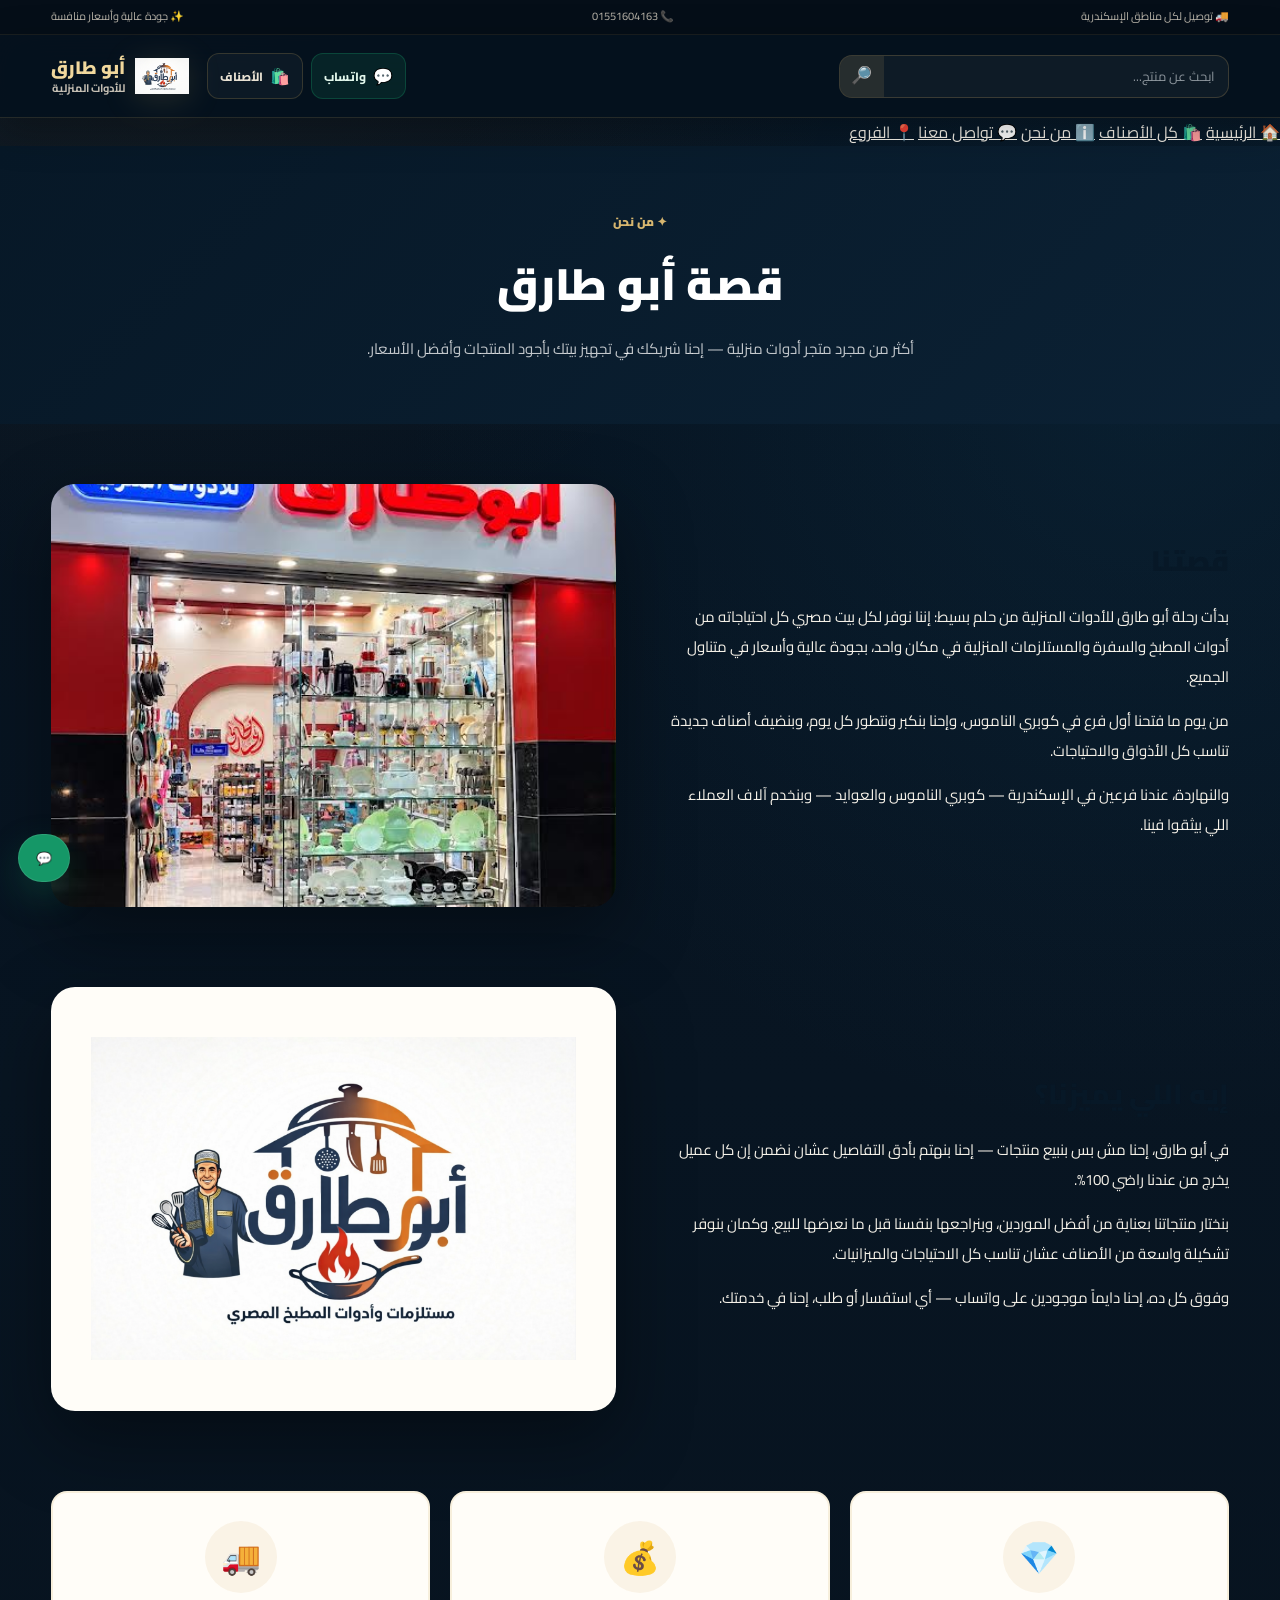
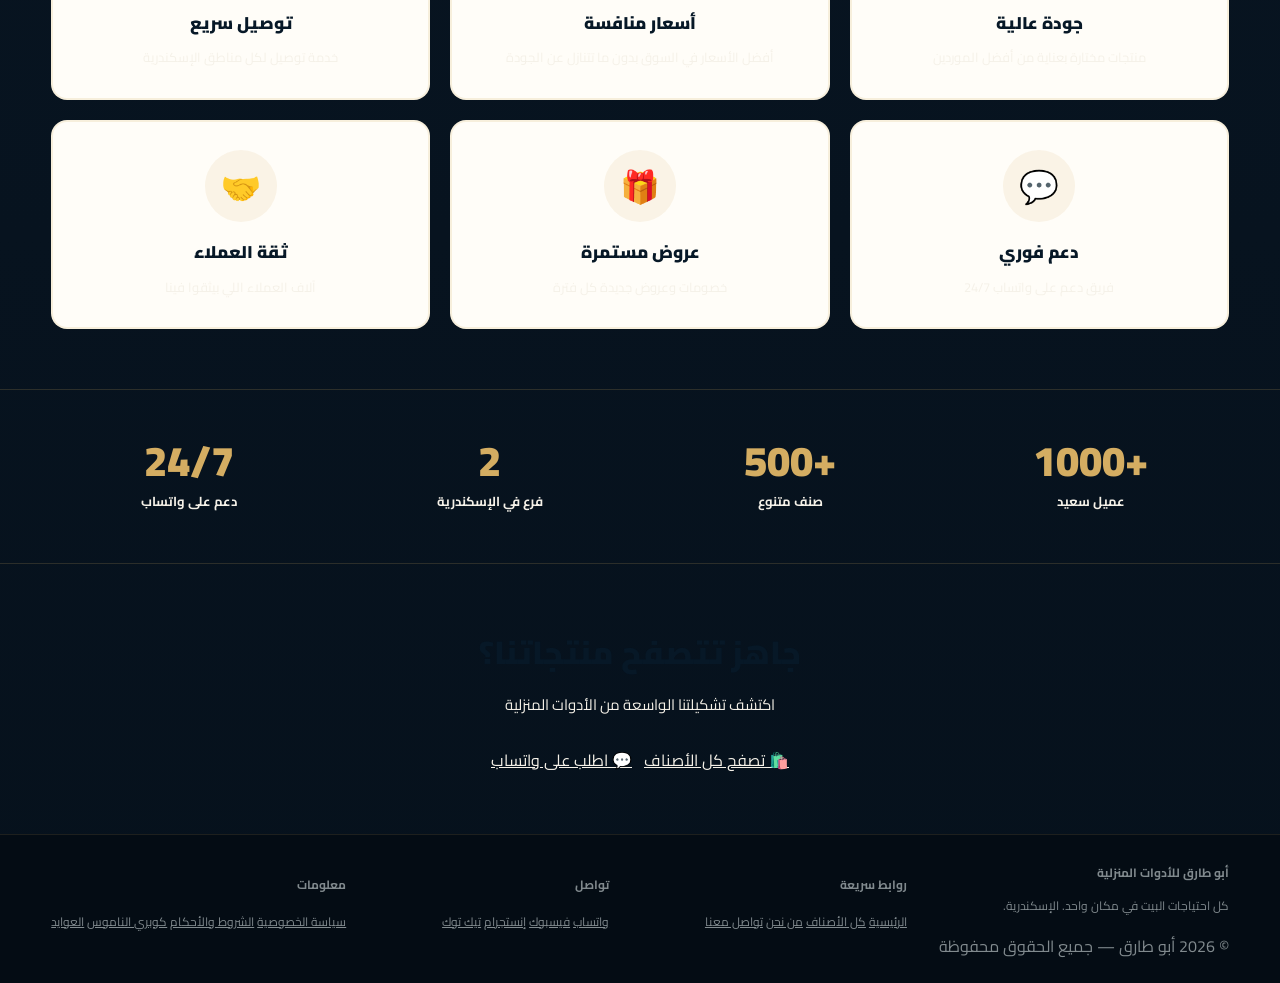
<file: about.html>
<!doctype html>
<html lang="ar" dir="rtl">

<head>
  <meta charset="utf-8">
  <meta name="viewport" content="width=device-width,initial-scale=1">
  <meta name="theme-color" content="#0a1f33">

  <title>من نحن | أبو طارق للأدوات المنزلية في الإسكندرية</title>
  <meta name="description" content="تعرف على أبو طارق للأدوات المنزلية - من نحن، قصتنا، وقيمنا. متجر أدوات منزلية في الإسكندرية بفرعين: كوبري الناموس والعوايد.">
  <meta name="robots" content="index, follow">
  <link rel="canonical" href="https://abotarek963258-cmyk.github.io/abo-tarek-store/about.html">

  <link rel="icon" href="./assets/logo.png">
  <link rel="apple-touch-icon" href="./assets/logo.png">
  <link rel="manifest" href="./manifest.json">

  <link rel="preconnect" href="https://fonts.googleapis.com">
  <link rel="preconnect" href="https://fonts.gstatic.com" crossorigin>
  <link href="https://fonts.googleapis.com/css2?family=Cairo:wght@400;500;600;700;800;900&display=swap" rel="stylesheet">

  <link rel="stylesheet" href="./style.css?v=5000">
  <link rel="stylesheet" href="./features.css?v=5000">

  <style>
    .page-hero {
      padding: 60px 0;
      background: linear-gradient(135deg, var(--navy) 0%, var(--navy-2) 100%);
      color: #fff;
      text-align: center;
    }
    .page-hero h1 {
      font-size: clamp(28px, 4vw, 44px);
      font-weight: 900;
      margin: 12px 0;
      color: #fff;
    }
    .page-hero p {
      color: rgba(255, 255, 255, 0.75);
      max-width: 620px;
      margin: 0 auto;
      font-size: 15px;
      line-height: 1.9;
    }
    .page-hero .section-kicker {
      color: var(--orange-2);
      justify-content: center;
    }

    .about-content {
      padding: 60px 0;
    }

    .about-section-block {
      display: grid;
      grid-template-columns: 1fr 1fr;
      gap: 48px;
      align-items: center;
      margin-bottom: 80px;
    }
    .about-section-block.reverse {
      direction: ltr;
    }
    .about-section-block.reverse > * {
      direction: rtl;
    }

    .about-section-block img {
      width: 100%;
      border-radius: var(--radius-lg);
      box-shadow: var(--shadow-lg);
      aspect-ratio: 4 / 3;
      object-fit: cover;
    }

    .about-section-text h2 {
      font-size: 28px;
      font-weight: 900;
      color: var(--navy);
      margin: 0 0 16px;
    }
    .about-section-text p {
      color: var(--text-2);
      font-size: 15px;
      line-height: 2;
      margin: 0 0 14px;
    }

    .values-grid {
      display: grid;
      grid-template-columns: repeat(3, 1fr);
      gap: 20px;
      margin-top: 60px;
    }
    .value-card {
      padding: 28px 24px;
      background: var(--white);
      border: 2px solid var(--border);
      border-radius: var(--radius-md);
      text-align: center;
      transition: all 0.3s;
    }
    .value-card:hover {
      border-color: var(--orange);
      transform: translateY(-6px);
      box-shadow: var(--shadow-md);
    }
    .value-icon {
      width: 72px;
      height: 72px;
      display: grid;
      place-items: center;
      margin: 0 auto 16px;
      background: var(--orange-soft);
      color: var(--orange);
      border-radius: 50%;
      font-size: 32px;
    }
    .value-card h3 {
      font-size: 17px;
      font-weight: 900;
      color: var(--navy);
      margin: 0 0 8px;
    }
    .value-card p {
      color: var(--text-3);
      font-size: 13px;
      line-height: 1.8;
      margin: 0;
    }

    .stats-band {
      padding: 50px 0;
      background: var(--bg);
      border-top: 1px solid var(--border);
      border-bottom: 1px solid var(--border);
    }
    .stats-band-grid {
      display: grid;
      grid-template-columns: repeat(4, 1fr);
      gap: 24px;
      text-align: center;
    }
    .stats-band-item .num {
      font-size: 42px;
      font-weight: 900;
      color: var(--orange);
      line-height: 1;
      margin-bottom: 8px;
    }
    .stats-band-item .lbl {
      color: var(--text-3);
      font-size: 13px;
      font-weight: 700;
    }

    .cta-about {
      padding: 60px 0;
      text-align: center;
    }
    .cta-about h2 {
      font-size: 32px;
      font-weight: 900;
      color: var(--navy);
      margin: 0 0 12px;
    }
    .cta-about p {
      color: var(--text-3);
      margin: 0 0 28px;
      font-size: 15px;
    }
    .cta-about-buttons {
      display: flex;
      gap: 12px;
      justify-content: center;
      flex-wrap: wrap;
    }

    @media (max-width: 900px) {
      .about-section-block {
        grid-template-columns: 1fr;
        gap: 24px;
        margin-bottom: 50px;
      }
      .about-section-block.reverse {
        direction: rtl;
      }
      .values-grid {
        grid-template-columns: 1fr;
      }
      .stats-band-grid {
        grid-template-columns: repeat(2, 1fr);
        gap: 32px;
      }
      .stats-band-item .num {
        font-size: 32px;
      }
    }
  </style>
</head>

<body>

  <div class="top-strip">
    <div class="top-strip-inner">
      <span>🚚 توصيل لكل مناطق الإسكندرية</span>
      <span>📞 01551604163</span>
      <span>✨ جودة عالية وأسعار منافسة</span>
    </div>
  </div>

  <header class="site-header">
    <div class="nav">
      <a href="./" class="brand">
        <img src="./assets/logo.png" alt="أبو طارق" data-setting="logoImage">
        <span class="brand-text">
          <strong data-setting="siteName">أبو طارق</strong>
          <span>للأدوات المنزلية</span>
        </span>
      </a>

      <div class="header-search">
        <input type="search" id="headerSearchInput" placeholder="ابحث عن منتج..." autocomplete="off">
        <button class="search-btn" type="button" id="headerSearchBtn">🔎</button>
      </div>

      <div class="header-actions">
        <a href="https://wa.me/201551604163" target="_blank" rel="noopener" class="header-btn whatsapp-btn" data-setting="whatsapp">
          <span class="icon">💬</span>
          <span class="label">واتساب</span>
        </a>
        <a href="./sections.html" class="header-btn">
          <span class="icon">🛍️</span>
          <span class="label">الأصناف</span>
        </a>
        <button class="menu-btn" id="menuBtn" type="button" aria-label="القائمة">☰</button>
      </div>
    </div>
  </header>

  <nav class="main-nav" id="mainNav">
    <div class="nav-inner">
      <a href="./">🏠 الرئيسية</a>
      <a href="./sections.html">🛍️ كل الأصناف</a>
      <a href="./about.html" class="active">ℹ️ من نحن</a>
      <a href="./contact.html">💬 تواصل معنا</a>
      <a href="./#branches">📍 الفروع</a>
    </div>
  </nav>

  <main>

    <section class="page-hero">
      <div class="container">
        <span class="section-kicker">✦ من نحن</span>
        <h1>قصة أبو طارق</h1>
        <p>أكثر من مجرد متجر أدوات منزلية — إحنا شريكك في تجهيز بيتك بأجود المنتجات وأفضل الأسعار.</p>
      </div>
    </section>

    <section class="about-content">
      <div class="container">

        <div class="about-section-block">
          <div class="about-section-text">
            <h2>قصتنا</h2>
            <p>
              بدأت رحلة أبو طارق للأدوات المنزلية من حلم بسيط: إننا نوفر لكل بيت مصري كل احتياجاته من أدوات المطبخ والسفرة والمستلزمات المنزلية في مكان واحد، بجودة عالية وأسعار في متناول الجميع.
            </p>
            <p>
              من يوم ما فتحنا أول فرع في كوبري الناموس، وإحنا بنكبر ونتطور كل يوم، وبنضيف أصناف جديدة تناسب كل الأذواق والاحتياجات.
            </p>
            <p>
              والنهاردة، عندنا فرعين في الإسكندرية — كوبري الناموس والعوايد — وبنخدم آلاف العملاء اللي بيثقوا فينا.
            </p>
          </div>
          <img src="./assets/storefront.jpg" alt="محل أبو طارق" loading="lazy">
        </div>

        <div class="about-section-block reverse">
          <img src="./assets/logo.png" alt="شعار أبو طارق" loading="lazy" style="object-fit:contain;background:var(--white);padding:40px">
          <div class="about-section-text">
            <h2>إيه اللي يميزنا؟</h2>
            <p>
              في أبو طارق، إحنا مش بس بنبيع منتجات — إحنا بنهتم بأدق التفاصيل عشان نضمن إن كل عميل يخرج من عندنا راضي 100%.
            </p>
            <p>
              بنختار منتجاتنا بعناية من أفضل الموردين، وبنراجعها بنفسنا قبل ما نعرضها للبيع. وكمان بنوفر تشكيلة واسعة من الأصناف عشان تناسب كل الاحتياجات والميزانيات.
            </p>
            <p>
              وفوق كل ده، إحنا دايماً موجودين على واتساب — أي استفسار أو طلب، إحنا في خدمتك.
            </p>
          </div>
        </div>

        <div class="values-grid">
          <div class="value-card">
            <div class="value-icon">💎</div>
            <h3>جودة عالية</h3>
            <p>منتجات مختارة بعناية من أفضل الموردين</p>
          </div>
          <div class="value-card">
            <div class="value-icon">💰</div>
            <h3>أسعار منافسة</h3>
            <p>أفضل الأسعار في السوق بدون ما تتنازل عن الجودة</p>
          </div>
          <div class="value-card">
            <div class="value-icon">🚚</div>
            <h3>توصيل سريع</h3>
            <p>خدمة توصيل لكل مناطق الإسكندرية</p>
          </div>
          <div class="value-card">
            <div class="value-icon">💬</div>
            <h3>دعم فوري</h3>
            <p>فريق دعم على واتساب 24/7</p>
          </div>
          <div class="value-card">
            <div class="value-icon">🎁</div>
            <h3>عروض مستمرة</h3>
            <p>خصومات وعروض جديدة كل فترة</p>
          </div>
          <div class="value-card">
            <div class="value-icon">🤝</div>
            <h3>ثقة العملاء</h3>
            <p>آلاف العملاء اللي بيثقوا فينا</p>
          </div>
        </div>

      </div>
    </section>

    <section class="stats-band">
      <div class="container stats-band-grid">
        <div class="stats-band-item">
          <div class="num">+1000</div>
          <div class="lbl">عميل سعيد</div>
        </div>
        <div class="stats-band-item">
          <div class="num">+500</div>
          <div class="lbl">صنف متنوع</div>
        </div>
        <div class="stats-band-item">
          <div class="num">2</div>
          <div class="lbl">فرع في الإسكندرية</div>
        </div>
        <div class="stats-band-item">
          <div class="num">24/7</div>
          <div class="lbl">دعم على واتساب</div>
        </div>
      </div>
    </section>

    <section class="cta-about">
      <div class="container">
        <h2>جاهز تتصفح منتجاتنا؟</h2>
        <p>اكتشف تشكيلتنا الواسعة من الأدوات المنزلية</p>
        <div class="cta-about-buttons">
          <a href="./sections.html" class="btn-primary">🛍️ تصفح كل الأصناف</a>
          <a href="https://wa.me/201551604163" target="_blank" rel="noopener" class="btn-whatsapp">💬 اطلب على واتساب</a>
        </div>
      </div>
    </section>

  </main>

  <footer class="site-footer">
    <div class="container">
      <div class="footer-inner">
        <div class="footer-brand">
          <strong data-setting="siteName">أبو طارق للأدوات المنزلية</strong>
          <p data-setting="siteTagline">كل احتياجات البيت في مكان واحد. الإسكندرية.</p>
        </div>

        <div class="footer-col">
          <h4>روابط سريعة</h4>
          <a href="./">الرئيسية</a>
          <a href="./sections.html">كل الأصناف</a>
          <a href="./about.html">من نحن</a>
          <a href="./contact.html">تواصل معنا</a>
        </div>

        <div class="footer-col">
          <h4>تواصل</h4>
          <a href="https://wa.me/201551604163" target="_blank" rel="noopener" data-setting="whatsapp">واتساب</a>
          <a href="#" data-setting="facebook">فيسبوك</a>
          <a href="#" data-setting="instagram">إنستجرام</a>
          <a href="#" data-setting="tiktok">تيك توك</a>
        </div>

        <div class="footer-col">
          <h4>معلومات</h4>
          <a href="./privacy.html">سياسة الخصوصية</a>
          <a href="./terms.html">الشروط والأحكام</a>
          <a href="#" data-setting="address1">كوبري الناموس</a>
          <a href="#" data-setting="address2">العوايد</a>
        </div>
      </div>

      <div class="footer-bottom">
        <span>© 2026 <span data-setting="siteName">أبو طارق</span> — جميع الحقوق محفوظة</span>
      </div>
    </div>
  </footer>

  <a class="floating-wa" href="https://wa.me/201551604163" target="_blank" rel="noopener" aria-label="واتساب" data-setting="whatsapp">💬</a>

  <script src="./config.js?v=5000"></script>
  <script src="./features.js?v=5000"></script>
  <script src="./analytics.js" defer></script>
  <script src="./pwa.js" defer></script>

  <script>
    "use strict";
    (function () {
      const CFG = window.ABO_TAREK.CONFIG;
      const U = window.ABO_TAREK.UTILS;
      let settings = { ...CFG.DEFAULT_SETTINGS };

      function applySettings() {
        const s = settings;
        document.querySelectorAll("[data-setting='siteName']").forEach(el => el.textContent = s.siteName);
        document.querySelectorAll("[data-setting='siteTagline']").forEach(el => el.textContent = s.siteTagline);
        document.querySelectorAll("[data-setting='address1']").forEach(el => el.textContent = s.address1);
        document.querySelectorAll("[data-setting='address2']").forEach(el => el.textContent = s.address2);
        document.querySelectorAll("[data-setting='logoImage']").forEach(el => { if (el.tagName === "IMG") el.src = s.logoImage; });
        const waUrl = "https://wa.me/" + s.whatsappNumber;
        document.querySelectorAll("[data-setting='whatsapp']").forEach(el => el.href = waUrl);
        document.querySelectorAll("[data-setting='facebook']").forEach(el => el.href = s.facebookUrl);
        document.querySelectorAll("[data-setting='instagram']").forEach(el => el.href = s.instagramUrl);
        document.querySelectorAll("[data-setting='tiktok']").forEach(el => el.href = s.tiktokUrl);
      }

      function initMobileNav() {
        const menuBtn = document.getElementById("menuBtn");
        const mainNav = document.getElementById("mainNav");
        if (!menuBtn || !mainNav) return;
        menuBtn.addEventListener("click", e => { e.stopPropagation(); mainNav.classList.toggle("open"); });
        document.addEventListener("click", e => {
          if (!mainNav.contains(e.target) && !menuBtn.contains(e.target)) mainNav.classList.remove("open");
        });
      }

      function initHeaderSearch() {
        const input = document.getElementById("headerSearchInput");
        const btn = document.getElementById("headerSearchBtn");
        if (!input) return;
        function goSearch() {
          const val = input.value.trim();
          if (!val) return;
          window.location.href = "./sections.html?q=" + encodeURIComponent(val);
        }
        if (btn) btn.addEventListener("click", goSearch);
        input.addEventListener("keydown", e => { if (e.key === "Enter") goSearch(); });
      }

      async function loadSettings() {
        try {
          const cachedS = JSON.parse(localStorage.getItem(CFG.CACHE_KEYS.SETTINGS) || "{}");
          if (cachedS.value) settings = { ...CFG.DEFAULT_SETTINGS, ...cachedS.value };
          applySettings();
        } catch (err) {}
      }

      initMobileNav();
      initHeaderSearch();
      loadSettings();
    })();
  </script>

</body>
</html>
</file>
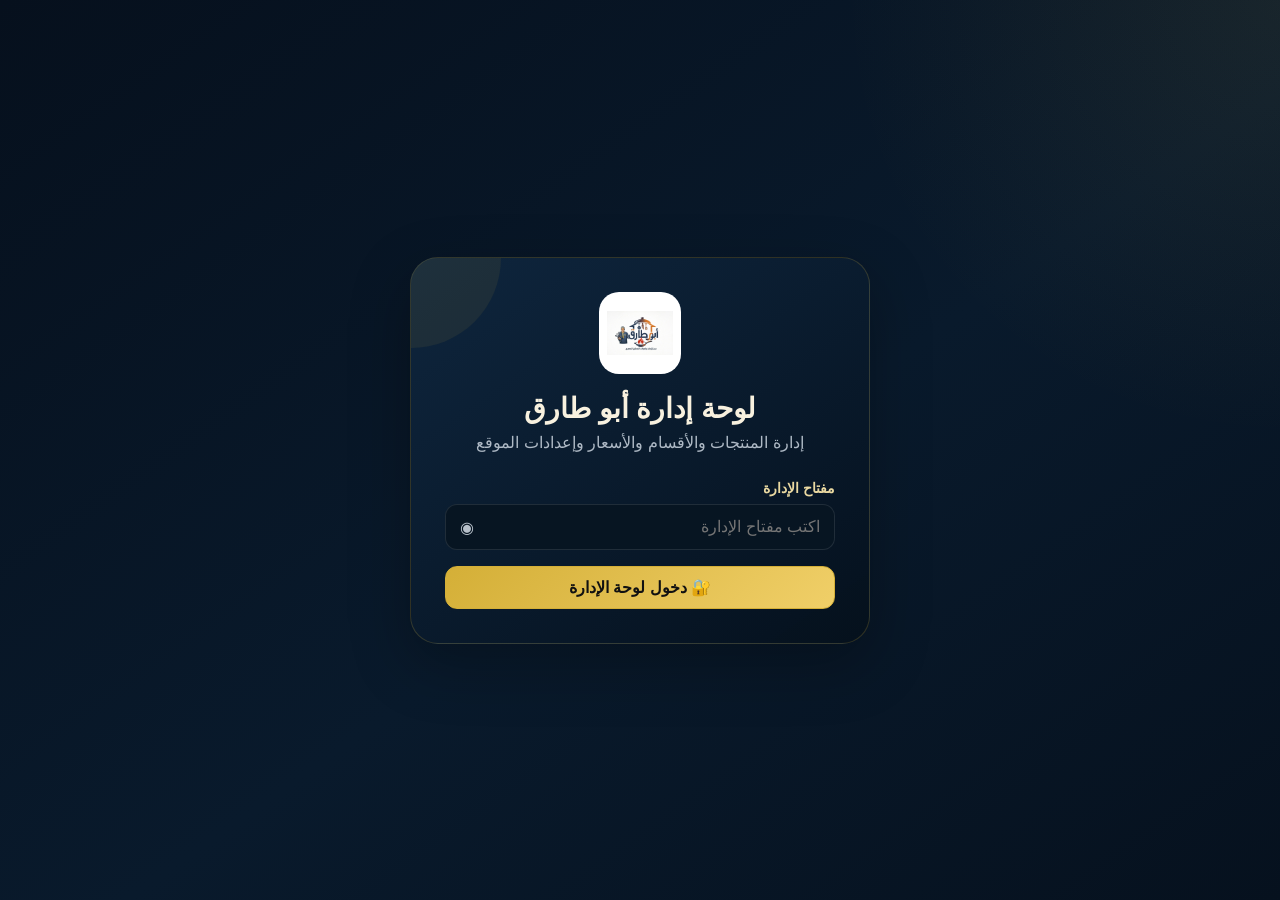
<file: admin.html>
<!doctype html>
<html lang="ar" dir="rtl">
<head>
  <meta charset="utf-8">
  <meta name="viewport" content="width=device-width,initial-scale=1">

  <title>لوحة إدارة أبو طارق</title>

  <meta name="theme-color" content="#071321">
  <meta name="robots" content="noindex,nofollow">

  <link rel="icon" href="./assets/logo.png">

  <style>
    :root{
      --navy:#071321;
      --navy2:#0b1d30;
      --navy3:#102943;
      --cream:#f8f1df;
      --cream2:#fffaf0;
      --gold:#d4af37;
      --gold2:#f0cf68;
      --text:#f7f2e6;
      --muted:#aeb9c5;
      --green:#35c98b;
      --red:#e45d6a;
      --orange:#e4a94d;
      --border:rgba(212,175,55,.20);
      --shadow:0 20px 60px rgba(0,0,0,.28);
      --radius:18px;
    }

    *{
      box-sizing:border-box;
    }

    html{
      scroll-behavior:smooth;
    }

    body{
      margin:0;
      min-height:100vh;
      background:
        radial-gradient(circle at top right,rgba(212,175,55,.08),transparent 28%),
        linear-gradient(145deg,#06101d,#091a2c 55%,#06111e);
      color:var(--text);
      font-family:
        "Segoe UI",
        Tahoma,
        Arial,
        sans-serif;
    }

    button,
    input,
    textarea,
    select{
      font:inherit;
    }

    button{
      cursor:pointer;
    }

    a{
      color:inherit;
      text-decoration:none;
    }

    .hidden{
      display:none!important;
    }

    .loading{
      opacity:.65;
      pointer-events:none;
    }

    /* =====================================================
       LOGIN
       ===================================================== */

    #loginScreen{
      min-height:100vh;
      display:flex;
      align-items:center;
      justify-content:center;
      padding:24px;
    }

    .login-card{
      width:min(460px,100%);
      background:
        linear-gradient(145deg,
          rgba(15,39,63,.96),
          rgba(5,17,29,.98));
      border:1px solid var(--border);
      border-radius:28px;
      padding:34px;
      box-shadow:var(--shadow);
      position:relative;
      overflow:hidden;
    }

    .login-card::before{
      content:"";
      position:absolute;
      width:180px;
      height:180px;
      border-radius:50%;
      background:rgba(212,175,55,.08);
      top:-90px;
      left:-90px;
    }

    .login-logo{
      width:82px;
      height:82px;
      object-fit:contain;
      display:block;
      margin:0 auto 18px;
      border-radius:20px;
      background:#fff;
      padding:8px;
    }

    .login-card h1{
      text-align:center;
      margin:0;
      color:var(--cream);
      font-size:28px;
    }

    .login-subtitle{
      text-align:center;
      color:var(--muted);
      margin:8px 0 28px;
    }

    .field{
      margin-bottom:16px;
    }

    .field label{
      display:block;
      margin-bottom:8px;
      color:#ead9a1;
      font-size:14px;
      font-weight:700;
    }

    .field input,
    .field textarea,
    .field select{
      width:100%;
      border:1px solid rgba(255,255,255,.10);
      background:#071522;
      color:#fff;
      border-radius:12px;
      padding:13px 14px;
      outline:none;
      transition:.2s;
    }

    .field textarea{
      min-height:110px;
      resize:vertical;
    }

    .field input:focus,
    .field textarea:focus,
    .field select:focus{
      border-color:var(--gold);
      box-shadow:0 0 0 3px rgba(212,175,55,.10);
    }

    .password-wrap{
      position:relative;
    }

    .password-wrap input{
      padding-left:48px;
    }

    .toggle-password{
      position:absolute;
      left:8px;
      top:50%;
      transform:translateY(-50%);
      border:0;
      background:transparent;
      color:#b7c0ca;
      padding:7px;
    }

    .login-error{
      color:#ff9aa4;
      background:rgba(228,93,106,.10);
      border:1px solid rgba(228,93,106,.22);
      border-radius:12px;
      padding:11px 13px;
      margin-bottom:14px;
      font-size:14px;
    }

    /* =====================================================
       BUTTONS
       ===================================================== */

    .btn{
      border:1px solid transparent;
      border-radius:12px;
      padding:11px 16px;
      color:#fff;
      background:#12283e;
      transition:.2s;
      font-weight:700;
      display:inline-flex;
      align-items:center;
      justify-content:center;
      gap:8px;
    }

    .btn:hover{
      transform:translateY(-1px);
      filter:brightness(1.08);
    }

    .btn-gold{
      color:#111;
      background:linear-gradient(135deg,var(--gold),var(--gold2));
      border-color:var(--gold);
    }

    .btn-outline{
      border-color:var(--border);
      background:transparent;
    }

    .btn-danger{
      background:rgba(228,93,106,.12);
      border-color:rgba(228,93,106,.35);
      color:#ffabb2;
    }

    .btn-success{
      background:rgba(53,201,139,.12);
      border-color:rgba(53,201,139,.35);
      color:#7ce0b7;
    }

    .btn-small{
      padding:8px 11px;
      font-size:13px;
    }

    .btn-block{
      width:100%;
    }

    /* =====================================================
       APP
       ===================================================== */

    #app{
      min-height:100vh;
    }

    .topbar{
      position:sticky;
      top:0;
      z-index:100;
      height:72px;
      display:flex;
      align-items:center;
      justify-content:space-between;
      padding:0 22px;
      background:rgba(5,16,28,.94);
      backdrop-filter:blur(18px);
      border-bottom:1px solid var(--border);
    }

    .brand{
      display:flex;
      align-items:center;
      gap:12px;
      min-width:0;
    }

    .brand img{
      width:45px;
      height:45px;
      object-fit:contain;
      border-radius:12px;
      background:#fff;
      padding:4px;
    }

    .brand-text strong{
      display:block;
      color:var(--cream);
      font-size:17px;
    }

    .brand-text span{
      display:block;
      color:var(--muted);
      font-size:11px;
      margin-top:2px;
    }

    .top-actions{
      display:flex;
      align-items:center;
      gap:8px;
    }

    .sync-status{
      color:var(--muted);
      font-size:12px;
      padding:7px 10px;
      border-radius:20px;
      background:rgba(255,255,255,.04);
    }

    .sync-status.ok{
      color:#7ce0b7;
    }

    .sync-status.error{
      color:#ff9da6;
    }

    .layout{
      display:grid;
      grid-template-columns:230px minmax(0,1fr);
      min-height:calc(100vh - 72px);
    }

    .sidebar{
      border-left:1px solid var(--border);
      background:rgba(4,14,25,.72);
      padding:18px 12px;
      position:sticky;
      top:72px;
      height:calc(100vh - 72px);
    }

    .nav-item{
      width:100%;
      border:0;
      background:transparent;
      color:#aeb9c5;
      text-align:right;
      border-radius:12px;
      padding:13px 14px;
      margin-bottom:5px;
      font-weight:700;
      transition:.2s;
    }

    .nav-item:hover,
    .nav-item.active{
      color:#fff;
      background:linear-gradient(
        90deg,
        rgba(212,175,55,.15),
        rgba(212,175,55,.04)
      );
      box-shadow:inset -3px 0 0 var(--gold);
    }

    .main{
      padding:24px;
      min-width:0;
    }

    .page-section{
      display:none;
    }

    .page-section.active{
      display:block;
    }

    .section-head{
      display:flex;
      justify-content:space-between;
      align-items:center;
      gap:16px;
      margin-bottom:20px;
    }

    .section-head h2{
      margin:0;
      font-size:25px;
      color:var(--cream);
    }

    .section-head p{
      margin:5px 0 0;
      color:var(--muted);
      font-size:13px;
    }

    /* =====================================================
       STATS
       ===================================================== */

    .stats{
      display:grid;
      grid-template-columns:repeat(4,minmax(0,1fr));
      gap:14px;
      margin-bottom:22px;
    }

    .stat{
      background:linear-gradient(
        145deg,
        rgba(17,42,67,.86),
        rgba(7,21,35,.92)
      );
      border:1px solid var(--border);
      border-radius:16px;
      padding:18px;
    }

    .stat span{
      color:var(--muted);
      font-size:13px;
    }

    .stat strong{
      display:block;
      color:var(--cream);
      font-size:28px;
      margin-top:6px;
    }

    /* =====================================================
       TOOLBAR
       ===================================================== */

    .toolbar{
      display:flex;
      flex-wrap:wrap;
      gap:10px;
      align-items:center;
      margin-bottom:18px;
    }

    .search-box{
      flex:1 1 260px;
    }

    .search-box input,
    .toolbar select{
      width:100%;
      background:#071522;
      border:1px solid rgba(255,255,255,.10);
      color:#fff;
      border-radius:12px;
      padding:11px 13px;
      outline:none;
    }

    /* =====================================================
       PRODUCTS
       ===================================================== */

    .products-grid{
      display:grid;
      grid-template-columns:repeat(3,minmax(0,1fr));
      gap:15px;
    }

    .product-card{
      background:linear-gradient(
        145deg,
        rgba(17,42,67,.90),
        rgba(7,19,32,.96)
      );
      border:1px solid rgba(212,175,55,.15);
      border-radius:18px;
      overflow:hidden;
      min-width:0;
    }

    .product-media{
      height:190px;
      background:var(--cream2);
      position:relative;
      display:flex;
      align-items:center;
      justify-content:center;
      padding:12px;
    }

    .product-media img{
      width:100%;
      height:100%;
      object-fit:contain;
    }

    .product-status{
      position:absolute;
      top:9px;
      right:9px;
      padding:5px 8px;
      border-radius:20px;
      font-size:11px;
      font-weight:800;
      background:rgba(53,201,139,.15);
      color:#67dda9;
      border:1px solid rgba(53,201,139,.25);
    }

    .product-status.off{
      background:rgba(228,93,106,.13);
      color:#ff9da6;
      border-color:rgba(228,93,106,.25);
    }

    .offer-badge{
      position:absolute;
      left:9px;
      top:9px;
      background:var(--gold);
      color:#111;
      padding:5px 8px;
      border-radius:20px;
      font-size:11px;
      font-weight:900;
    }

    .product-body{
      padding:14px;
    }

    .product-body h3{
      margin:0 0 5px;
      color:#fff;
      font-size:16px;
      white-space:nowrap;
      overflow:hidden;
      text-overflow:ellipsis;
    }

    .product-category{
      color:#b9c5d0;
      font-size:12px;
      margin-bottom:9px;
    }

    .product-price{
      color:var(--gold2);
      font-size:16px;
      font-weight:900;
      margin-bottom:10px;
    }

    .product-price del{
      color:#8793a0;
      font-size:12px;
      margin-right:6px;
    }

    .card-actions{
      display:flex;
      flex-wrap:wrap;
      gap:7px;
    }

    .card-actions .btn{
      flex:1;
      min-width:70px;
    }

    /* =====================================================
       SECTIONS
       ===================================================== */

    .sections-list{
      display:grid;
      gap:10px;
    }

    .section-row{
      display:flex;
      align-items:center;
      gap:12px;
      padding:15px;
      border-radius:15px;
      background:rgba(11,31,50,.85);
      border:1px solid var(--border);
    }

    .drag{
      color:var(--gold);
      font-size:20px;
      cursor:grab;
    }

    .section-info{
      flex:1;
      min-width:0;
    }

    .section-info strong{
      color:#fff;
      display:block;
    }

    .section-info small{
      color:var(--muted);
    }

    /* =====================================================
       SETTINGS
       ===================================================== */

    .settings-card{
      background:rgba(10,29,47,.82);
      border:1px solid var(--border);
      border-radius:20px;
      padding:20px;
      margin-bottom:18px;
    }

    .settings-card h3{
      margin:0 0 17px;
      color:var(--cream);
    }

    .form-grid{
      display:grid;
      grid-template-columns:repeat(2,minmax(0,1fr));
      gap:15px;
    }

    .form-grid .full{
      grid-column:1/-1;
    }

    .check-row{
      display:flex;
      flex-wrap:wrap;
      gap:15px;
      margin-top:7px;
    }

    .check{
      display:flex;
      align-items:center;
      gap:8px;
      color:#ddd;
      font-size:14px;
    }

    .check input{
      accent-color:var(--gold);
      width:18px;
      height:18px;
    }

    /* =====================================================
       MODAL
       ===================================================== */

    .modal-backdrop{
      position:fixed;
      inset:0;
      z-index:500;
      background:rgba(0,0,0,.72);
      backdrop-filter:blur(8px);
      display:none;
      align-items:center;
      justify-content:center;
      padding:20px;
    }

    .modal-backdrop.open{
      display:flex;
    }

    .modal{
      width:min(920px,100%);
      max-height:92vh;
      overflow:auto;
      background:var(--cream2);
      color:var(--navy);
      border-radius:24px;
      box-shadow:0 30px 100px rgba(0,0,0,.45);
    }

    .modal-head{
      position:sticky;
      top:0;
      z-index:2;
      display:flex;
      align-items:center;
      justify-content:space-between;
      padding:17px 20px;
      background:rgba(255,250,240,.96);
      backdrop-filter:blur(12px);
      border-bottom:1px solid rgba(7,19,33,.10);
    }

    .modal-head h3{
      margin:0;
      font-size:21px;
      color:var(--navy);
    }

    .modal-close{
      border:0;
      width:38px;
      height:38px;
      border-radius:50%;
      background:#edf0f3;
      color:var(--navy);
      font-size:20px;
    }

    .modal-body{
      padding:20px;
    }

    .modal .field label{
      color:#233a50;
    }

    .modal .field input,
    .modal .field textarea,
    .modal .field select{
      background:#fff;
      color:var(--navy);
      border-color:#d9dfe5;
    }

    .modal-footer{
      position:sticky;
      bottom:0;
      display:flex;
      gap:10px;
      justify-content:flex-start;
      padding:15px 20px;
      background:rgba(255,250,240,.97);
      border-top:1px solid rgba(7,19,33,.10);
    }

    /* =====================================================
       IMAGE UPLOADER
       ===================================================== */

    .image-uploader{
      margin-top:5px;
      border:2px dashed #cbd2d9;
      border-radius:18px;
      padding:15px;
      background:#fff;
    }

    .upload-main{
      display:flex;
      align-items:center;
      justify-content:space-between;
      gap:14px;
      flex-wrap:wrap;
      margin-bottom:14px;
    }

    .upload-info strong{
      display:block;
      color:var(--navy);
      font-size:15px;
    }

    .upload-info span{
      display:block;
      color:#65717d;
      font-size:12px;
      margin-top:4px;
    }

    .file-input{
      display:none;
    }

    .choose-images{
      display:inline-flex;
      align-items:center;
      justify-content:center;
      gap:8px;
      padding:11px 15px;
      border-radius:12px;
      background:var(--navy);
      color:#fff;
      cursor:pointer;
      font-weight:800;
      border:1px solid var(--navy);
    }

    .choose-images:hover{
      background:#0d2943;
    }

    .image-slots{
      display:grid;
      grid-template-columns:repeat(5,minmax(0,1fr));
      gap:10px;
    }

    .image-slot{
      position:relative;
      aspect-ratio:1/1;
      min-width:0;
      background:#eef1f4;
      border:1px solid #d7dde2;
      border-radius:14px;
      overflow:hidden;
    }

    .image-slot.empty{
      display:flex;
      align-items:center;
      justify-content:center;
      color:#9aa5af;
      font-size:12px;
      text-align:center;
      padding:10px;
    }

    .image-slot img{
      width:100%;
      height:100%;
      object-fit:contain;
      background:#fff;
      display:block;
    }

    .slot-number{
      position:absolute;
      top:6px;
      right:6px;
      z-index:2;
      width:25px;
      height:25px;
      display:flex;
      align-items:center;
      justify-content:center;
      border-radius:50%;
      background:rgba(7,19,33,.88);
      color:#fff;
      font-size:11px;
      font-weight:900;
    }

    .slot-remove{
      position:absolute;
      left:6px;
      top:6px;
      z-index:3;
      width:28px;
      height:28px;
      border:0;
      border-radius:50%;
      background:rgba(228,93,106,.95);
      color:#fff;
      font-size:15px;
      display:none;
    }

    .image-slot.has-image .slot-remove{
      display:block;
    }

    .primary-label{
      position:absolute;
      bottom:6px;
      right:6px;
      left:6px;
      text-align:center;
      background:rgba(212,175,55,.94);
      color:#111;
      border-radius:7px;
      padding:4px;
      font-size:10px;
      font-weight:900;
    }

    .upload-progress{
      display:none;
      margin-top:13px;
    }

    .upload-progress.show{
      display:block;
    }

    .progress-bar{
      height:8px;
      background:#e2e6ea;
      border-radius:20px;
      overflow:hidden;
    }

    .progress-fill{
      height:100%;
      width:0;
      background:linear-gradient(90deg,var(--gold),#f3d879);
      transition:width .25s;
    }

    .progress-text{
      color:#65717d;
      font-size:12px;
      margin-top:6px;
    }

    .existing-note{
      margin-top:10px;
      padding:9px 11px;
      background:#f0f3f5;
      border-radius:10px;
      color:#586571;
      font-size:12px;
    }

    /* =====================================================
       SITE IMAGE PREVIEW
       ===================================================== */

    .site-image-preview{
      width:100%;
      height:220px;
      background:var(--cream);
      border-radius:14px;
      border:1px solid #d8d0bd;
      display:flex;
      align-items:center;
      justify-content:center;
      overflow:hidden;
      margin-bottom:12px;
    }

    .site-image-preview img{
      max-width:100%;
      max-height:100%;
      object-fit:contain;
    }

    /* =====================================================
       TOAST
       ===================================================== */

    #toastContainer{
      position:fixed;
      left:20px;
      bottom:20px;
      z-index:1000;
      display:grid;
      gap:9px;
      width:min(380px,calc(100vw - 40px));
    }

    .toast{
      padding:13px 15px;
      border-radius:13px;
      color:#fff;
      background:#102a42;
      border:1px solid var(--border);
      box-shadow:0 15px 40px rgba(0,0,0,.28);
      animation:toastIn .25s ease;
      font-size:13px;
    }

    .toast.success{
      border-color:rgba(53,201,139,.35);
    }

    .toast.error{
      border-color:rgba(228,93,106,.4);
    }

    @keyframes toastIn{
      from{
        opacity:0;
        transform:translateY(12px);
      }
      to{
        opacity:1;
        transform:none;
      }
    }

    /* =====================================================
       EMPTY
       ===================================================== */

    .empty{
      padding:45px 20px;
      text-align:center;
      border:1px dashed rgba(212,175,55,.22);
      border-radius:18px;
      color:var(--muted);
      background:rgba(255,255,255,.02);
    }

    /* =====================================================
       RESPONSIVE
       ===================================================== */

    @media(max-width:1050px){
      .products-grid{
        grid-template-columns:repeat(2,minmax(0,1fr));
      }

      .stats{
        grid-template-columns:repeat(2,minmax(0,1fr));
      }
    }

    @media(max-width:800px){
      .layout{
        grid-template-columns:1fr;
      }

      .sidebar{
        position:sticky;
        top:72px;
        height:auto;
        z-index:90;
        border-left:0;
        border-bottom:1px solid var(--border);
        padding:8px;
        overflow-x:auto;
        display:flex;
        gap:5px;
      }

      .nav-item{
        width:auto;
        white-space:nowrap;
        margin:0;
      }

      .main{
        padding:16px;
      }

      .topbar{
        padding:0 12px;
      }

      .brand-text{
        display:none;
      }

      .sync-status{
        display:none;
      }

      .form-grid{
        grid-template-columns:1fr;
      }

      .form-grid .full{
        grid-column:auto;
      }

      .image-slots{
        grid-template-columns:repeat(3,minmax(0,1fr));
      }
    }

    @media(max-width:560px){
      .products-grid{
        grid-template-columns:1fr;
      }

      .stats{
        grid-template-columns:1fr 1fr;
      }

      .section-head{
        align-items:flex-start;
        flex-direction:column;
      }

      .top-actions .btn{
        padding:9px;
      }

      .modal-backdrop{
        padding:8px;
      }

      .modal{
        max-height:96vh;
        border-radius:18px;
      }

      .modal-body{
        padding:14px;
      }

      .image-slots{
        grid-template-columns:repeat(2,minmax(0,1fr));
      }

      .upload-main{
        align-items:stretch;
        flex-direction:column;
      }

      .choose-images{
        width:100%;
      }
    }
  </style>
</head>

<body>

<!-- =========================================================
     LOGIN
     ========================================================= -->

<section id="loginScreen">
  <div class="login-card">

    <img
      class="login-logo"
      src="./assets/logo.png"
      alt="أبو طارق"
      onerror="this.style.display='none'"
    >

    <h1>لوحة إدارة أبو طارق</h1>

    <p class="login-subtitle">
      إدارة المنتجات والأقسام والأسعار وإعدادات الموقع
    </p>

    <div
      id="loginError"
      class="login-error hidden"
    ></div>

    <form id="loginForm">

      <div class="field">
        <label for="adminKey">
          مفتاح الإدارة
        </label>

        <div class="password-wrap">

          <input
            id="adminKey"
            type="password"
            autocomplete="current-password"
            placeholder="اكتب مفتاح الإدارة"
            required
          >

          <button
            type="button"
            class="toggle-password"
            id="togglePassword"
            aria-label="إظهار كلمة المرور"
          >◉</button>

        </div>
      </div>

      <button
        id="loginButton"
        type="submit"
        class="btn btn-gold btn-block"
      >
        🔐 دخول لوحة الإدارة
      </button>

    </form>

  </div>
</section>


<!-- =========================================================
     APP
     ========================================================= -->

<div id="app" class="hidden">

  <header class="topbar">

    <div class="brand">

      <img
        src="./assets/logo.png"
        alt="أبو طارق"
      >

      <div class="brand-text">
        <strong>أبو طارق للأدوات المنزلية</strong>
        <span>لوحة الإدارة</span>
      </div>

    </div>

    <div class="top-actions">

      <span
        id="syncStatus"
        class="sync-status"
      >
        جاري الاتصال...
      </span>

      <a
        class="btn btn-outline btn-small"
        href="./"
        target="_blank"
      >
        🌐 الموقع
      </a>

      <button
        id="logoutButton"
        class="btn btn-danger btn-small"
      >
        خروج
      </button>

    </div>

  </header>


  <div class="layout">

    <aside class="sidebar">

      <button
        class="nav-item active"
        data-section="dashboard"
      >
        📊 الرئيسية
      </button>

      <button
        class="nav-item"
        data-section="products"
      >
        🛍️ المنتجات
      </button>

      <button
        class="nav-item"
        data-section="sections"
      >
        🗂️ الأقسام
      </button>

      <button
        class="nav-item"
        data-section="settings"
      >
        ⚙️ إعدادات الموقع
      </button>

      <button
        class="nav-item"
        data-section="security"
      >
        🔐 الأمان
      </button>

    </aside>


    <main class="main">

      <!-- ===================================================
           DASHBOARD
           =================================================== -->

      <section
        id="dashboardSection"
        class="page-section active"
      >

        <div class="section-head">
          <div>
            <h2>لوحة التحكم</h2>
            <p>
              نظرة سريعة على حالة المتجر والموقع
            </p>
          </div>

          <button
            class="btn btn-outline"
            id="refreshButton"
          >
            🔄 تحديث
          </button>
        </div>

        <div class="stats">

          <div class="stat">
            <span>كل المنتجات</span>
            <strong id="statProducts">0</strong>
          </div>

          <div class="stat">
            <span>المنتجات المفعلة</span>
            <strong id="statActive">0</strong>
          </div>

          <div class="stat">
            <span>غير مفعلة</span>
            <strong id="statInactive">0</strong>
          </div>

          <div class="stat">
            <span>الأقسام</span>
            <strong id="statSections">0</strong>
          </div>

        </div>

        <div class="settings-card">

          <h3>حالة الاتصال</h3>

          <div id="connectionInfo">
            جاري فحص الاتصال...
          </div>

        </div>

      </section>


      <!-- ===================================================
           PRODUCTS
           =================================================== -->

      <section
        id="productsSection"
        class="page-section"
      >

        <div class="section-head">

          <div>
            <h2>المنتجات</h2>
            <p>
              إضافة وتعديل وإدارة المنتجات والصور والأسعار
            </p>
          </div>

          <button
            id="addProductButton"
            class="btn btn-gold"
          >
            ＋ إضافة منتج
          </button>

        </div>


        <div class="toolbar">

          <div class="search-box">
            <input
              id="productSearch"
              type="search"
              placeholder="🔎 ابحث باسم المنتج أو القسم..."
            >
          </div>

          <div style="min-width:190px">
            <select id="productFilter">
              <option value="all">
                كل المنتجات
              </option>

              <option value="active">
                المفعلة فقط
              </option>

              <option value="inactive">
                غير المفعلة
              </option>

              <option value="home">
                ظاهرة في الرئيسية
              </option>

              <option value="offer">
                العروض
              </option>
            </select>
          </div>

        </div>


        <div
          id="productsGrid"
          class="products-grid"
        ></div>

      </section>


      <!-- ===================================================
           SECTIONS
           =================================================== -->

      <section
        id="sectionsSection"
        class="page-section"
      >

        <div class="section-head">

          <div>
            <h2>الأقسام</h2>
            <p>
              إدارة أقسام المنتجات وترتيبها وإظهارها
            </p>
          </div>

          <button
            id="addSectionButton"
            class="btn btn-gold"
          >
            ＋ إضافة قسم
          </button>

        </div>

        <div
          id="sectionsList"
          class="sections-list"
        ></div>

      </section>


      <!-- ===================================================
           SETTINGS
           =================================================== -->

      <section
        id="settingsSection"
        class="page-section"
      >

        <div class="section-head">

          <div>
            <h2>إعدادات الموقع</h2>
            <p>
              تعديل بيانات الموقع والصور ووسائل التواصل
            </p>
          </div>

          <button
            id="saveSettingsButton"
            class="btn btn-gold"
          >
            💾 حفظ الإعدادات
          </button>

        </div>


        <div class="settings-card">

          <h3>الهوية والمحتوى</h3>

          <div class="form-grid">

            <div class="field">
              <label>اسم الموقع</label>
              <input id="set_siteName">
            </div>

            <div class="field">
              <label>وصف مختصر</label>
              <input id="set_siteTagline">
            </div>

            <div class="field">
              <label>عنوان الهيرو</label>
              <input id="set_heroTitle">
            </div>

            <div class="field">
              <label>لون الهوية الذهبي</label>
              <input
                id="set_primaryColor"
                type="text"
                placeholder="#D4AF37"
              >
            </div>

            <div class="field full">
              <label>وصف الهيرو</label>
              <textarea id="set_heroSubtitle"></textarea>
            </div>

            <div class="field full">
              <label>النص العلوي</label>
              <input id="set_topStripText">
            </div>

          </div>

        </div>


        <div class="settings-card">

          <h3>التواصل</h3>

          <div class="form-grid">

            <div class="field">
              <label>واتساب</label>
              <input id="set_whatsappNumber">
            </div>

            <div class="field">
              <label>الهاتف 1</label>
              <input id="set_phone1">
            </div>

            <div class="field">
              <label>الهاتف 2</label>
              <input id="set_phone2">
            </div>

            <div class="field">
              <label>الهاتف 3</label>
              <input id="set_phone3">
            </div>

            <div class="field">
              <label>الهاتف 4</label>
              <input id="set_phone4">
            </div>

            <div class="field">
              <label>العنوان الأول</label>
              <input id="set_address1">
            </div>

            <div class="field">
              <label>العنوان الثاني</label>
              <input id="set_address2">
            </div>

            <div class="field">
              <label>Facebook</label>
              <input id="set_facebookUrl">
            </div>

            <div class="field">
              <label>Instagram</label>
              <input id="set_instagramUrl">
            </div>

            <div class="field">
              <label>TikTok</label>
              <input id="set_tiktokUrl">
            </div>

          </div>

        </div>


        <div class="settings-card">

          <h3>صورة الهيرو</h3>

          <div class="site-image-preview">
            <img
              id="heroPreview"
              src="./assets/storefront.jpg"
              alt="Hero"
            >
          </div>

          <input
            id="heroFile"
            class="file-input"
            type="file"
            accept="image/*"
          >

          <label
            for="heroFile"
            class="choose-images"
          >
            📷 اختيار صورة الهيرو من الجهاز
          </label>

          <button
            id="uploadHeroButton"
            class="btn btn-gold"
            style="margin-top:10px"
          >
            رفع صورة الهيرو
          </button>

        </div>


        <div class="settings-card">

          <h3>شعار الموقع</h3>

          <div class="site-image-preview">
            <img
              id="logoPreview"
              src="./assets/logo.png"
              alt="Logo"
            >
          </div>

          <input
            id="logoFile"
            class="file-input"
            type="file"
            accept="image/*"
          >

          <label
            for="logoFile"
            class="choose-images"
          >
            📷 اختيار الشعار من الجهاز
          </label>

          <button
            id="uploadLogoButton"
            class="btn btn-gold"
            style="margin-top:10px"
          >
            رفع الشعار
          </button>

        </div>

      </section>


      <!-- ===================================================
           SECURITY
           =================================================== -->

      <section
        id="securitySection"
        class="page-section"
      >

        <div class="section-head">

          <div>
            <h2>الأمان</h2>
            <p>
              تغيير مفتاح دخول لوحة الإدارة
            </p>
          </div>

        </div>

        <div class="settings-card">

          <h3>تغيير مفتاح الإدارة</h3>

          <div class="form-grid">

            <div class="field full">
              <label>المفتاح الحالي</label>
              <input
                id="currentAdminKey"
                type="password"
              >
            </div>

            <div class="field">
              <label>المفتاح الجديد</label>
              <input
                id="newAdminKey"
                type="password"
              >
            </div>

            <div class="field">
              <label>تأكيد المفتاح الجديد</label>
              <input
                id="confirmAdminKey"
                type="password"
              >
            </div>

          </div>

          <button
            id="changeKeyButton"
            class="btn btn-gold"
          >
            🔐 تغيير مفتاح الإدارة
          </button>

        </div>

      </section>

    </main>

  </div>

</div>


<!-- =========================================================
     PRODUCT MODAL
     ========================================================= -->

<div
  id="productModalBackdrop"
  class="modal-backdrop"
>

  <div class="modal">

    <div class="modal-head">

      <h3 id="productModalTitle">
        إضافة منتج
      </h3>

      <button
        class="modal-close"
        data-close-modal="product"
      >
        ×
      </button>

    </div>


    <form id="productForm">

      <div class="modal-body">

        <input
          id="productId"
          type="hidden"
        >

        <div class="form-grid">

          <div class="field">
            <label>اسم المنتج *</label>
            <input
              id="productName"
              required
            >
          </div>

          <div class="field">
            <label>القسم</label>
            <select id="productCategory">
              <option value="">
                بدون قسم
              </option>
            </select>
          </div>

          <div class="field">
            <label>السعر</label>
            <input
              id="productPrice"
              type="number"
              min="0"
              step="0.01"
              placeholder="مثال: 150"
            >
          </div>

          <div class="field">
            <label>السعر القديم</label>
            <input
              id="productOldPrice"
              type="number"
              min="0"
              step="0.01"
              placeholder="اختياري"
            >
          </div>

          <div class="field">
            <label>سعر العرض</label>
            <input
              id="productOfferPrice"
              type="number"
              min="0"
              step="0.01"
              placeholder="اختياري"
            >
          </div>

          <div class="field">
            <label>ترتيب المنتج</label>
            <input
              id="productSortOrder"
              type="number"
              min="0"
              step="1"
              placeholder="تلقائي"
            >
          </div>

          <div class="field full">
            <label>وصف المنتج</label>
            <textarea
              id="productDescription"
              placeholder="اكتب وصف المنتج..."
            ></textarea>
          </div>

        </div>


        <!-- ===============================================
             5 LOCAL IMAGES
             =============================================== -->

        <div class="field">

          <label>
            صور المنتج — حتى 5 صور
          </label>

          <div class="image-uploader">

            <div class="upload-main">

              <div class="upload-info">

                <strong>
                  📷 ارفع الصور مباشرة من جهازك
                </strong>

                <span>
                  يمكنك اختيار حتى 5 صور مرة واحدة.
                  الصورة الأولى هي الصورة الرئيسية.
                </span>

              </div>

              <input
                id="productImagesInput"
                class="file-input"
                type="file"
                accept="image/*"
                multiple
              >

              <label
                for="productImagesInput"
                class="choose-images"
              >
                📁 اختيار الصور من الجهاز
              </label>

            </div>


            <div
              id="imageSlots"
              class="image-slots"
            ></div>


            <div
              id="existingImagesNote"
              class="existing-note hidden"
            ></div>


            <div
              id="uploadProgress"
              class="upload-progress"
            >

              <div class="progress-bar">
                <div
                  id="progressFill"
                  class="progress-fill"
                ></div>
              </div>

              <div
                id="progressText"
                class="progress-text"
              >
                جاري تجهيز الصور...
              </div>

            </div>

          </div>

        </div>


        <div class="check-row">

          <label class="check">
            <input
              id="productActive"
              type="checkbox"
              checked
            >
            المنتج مفعل
          </label>

          <label class="check">
            <input
              id="productShowHome"
              type="checkbox"
            >
            إظهار في الرئيسية
          </label>

          <label class="check">
            <input
              id="productIsOffer"
              type="checkbox"
            >
            منتج عرض
          </label>

        </div>

      </div>


      <div class="modal-footer">

        <button
          type="button"
          class="btn btn-outline"
          data-close-modal="product"
        >
          إلغاء
        </button>

        <button
          id="saveProductButton"
          type="submit"
          class="btn btn-gold"
        >
          💾 حفظ المنتج
        </button>

      </div>

    </form>

  </div>

</div>


<!-- =========================================================
     SECTION MODAL
     ========================================================= -->

<div
  id="sectionModalBackdrop"
  class="modal-backdrop"
>

  <div class="modal" style="max-width:560px">

    <div class="modal-head">

      <h3 id="sectionModalTitle">
        إضافة قسم
      </h3>

      <button
        class="modal-close"
        data-close-modal="section"
      >
        ×
      </button>

    </div>


    <form id="sectionForm">

      <div class="modal-body">

        <input
          id="sectionId"
          type="hidden"
        >

        <div class="field">
          <label>اسم القسم *</label>

          <input
            id="sectionName"
            required
            placeholder="مثال: أدوات المطبخ"
          >
        </div>

        <div class="field">
          <label>الترتيب</label>

          <input
            id="sectionSortOrder"
            type="number"
            min="0"
            step="1"
            placeholder="تلقائي"
          >
        </div>

        <label class="check">
          <input
            id="sectionActive"
            type="checkbox"
            checked
          >
          القسم مفعل
        </label>

      </div>


      <div class="modal-footer">

        <button
          type="button"
          class="btn btn-outline"
          data-close-modal="section"
        >
          إلغاء
        </button>

        <button
          type="submit"
          class="btn btn-gold"
          id="saveSectionButton"
        >
          💾 حفظ القسم
        </button>

      </div>

    </form>

  </div>

</div>


<div id="toastContainer"></div>


<script>
/* =========================================================
   CONFIG
   ========================================================= */

const DATA_URL =
  "https://script.google.com/macros/s/AKfycbycQxcL3WeELjc-YQ6EY86X-QZXUtWKLH2WHz_CDoRY72SIhd5mBRQBUVhVuA-AfgME/exec";

const SESSION_KEY =
  "abo_tarek_admin_session_v3";

const SESSION_HOURS = 8;

const MAX_IMAGES = 5;

const MAX_FILE_BYTES =
  5 * 1024 * 1024;


/* =========================================================
   STATE
   ========================================================= */

let adminKey = "";

let products = [];

let sections = [];

let settings = {};

let editingProductId = "";

let editingSectionId = "";

let selectedImages = [];

let existingImages = [];

let refreshInFlight = null;

let saveInFlight = false;


/* =========================================================
   DOM HELPERS
   ========================================================= */

const $ = id =>
  document.getElementById(id);


function show(el){
  if(el) el.classList.remove("hidden");
}


function hide(el){
  if(el) el.classList.add("hidden");
}


function toast(message,type="success"){

  const item =
    document.createElement("div");

  item.className =
    "toast " + type;

  item.textContent =
    message;

  $("toastContainer")
    .appendChild(item);

  setTimeout(()=>{
    item.remove();
  },3500);
}


function setSync(text,type=""){

  const el =
    $("syncStatus");

  if(!el) return;

  el.textContent =
    text;

  el.className =
    "sync-status " + type;
}


/* =========================================================
   API
   ========================================================= */

async function api(action,payload={}){

  const body =
    Object.assign(
      {},
      payload,
      {
        action:action
      }
    );

  if(
    action !== "login" &&
    adminKey
  ){
    body.adminKey =
      adminKey;
  }

  const controller =
    new AbortController();

  const timeout =
    setTimeout(
      ()=>controller.abort(),
      45000
    );

  try{

    const response =
      await fetch(
        DATA_URL,
        {
          method:"POST",

          headers:{
            "Content-Type":
              "text/plain;charset=utf-8"
          },

          body:
            JSON.stringify(body),

          signal:
            controller.signal
        }
      );

    const text =
      await response.text();

    let data;

    try{
      data =
        JSON.parse(text);
    }catch(_){
      throw new Error(
        "server_invalid_response"
      );
    }

    if(!data || data.ok === false){

      throw new Error(
        data && data.error
          ? data.error
          : "server_error"
      );
    }

    return data;

  }finally{
    clearTimeout(timeout);
  }
}


/* =========================================================
   ERROR MESSAGES
   ========================================================= */

function friendlyError(error){

  const code =
    error && error.message
      ? error.message
      : String(error || "");

  const messages = {

    invalid_admin_key:
      "مفتاح الإدارة غير صحيح.",

    missing_admin_key:
      "اكتب مفتاح الإدارة.",

    admin_key_not_configured:
      "مفتاح الإدارة غير مضبوط في السيرفر.",

    server_error:
      "حدث خطأ في السيرفر.",

    server_invalid_response:
      "السيرفر أرسل استجابة غير صالحة.",

    rate_limit_exceeded:
      "تم تجاوز عدد الطلبات المسموح بها. حاول بعد قليل.",

    missing_product_name:
      "اكتب اسم المنتج.",

    missing_product_id:
      "رقم المنتج غير موجود.",

    product_not_found:
      "المنتج غير موجود.",

    missing_section_name:
      "اكتب اسم القسم.",

    section_exists:
      "هذا القسم موجود بالفعل.",

    section_not_found:
      "القسم غير موجود.",

    section_has_products:
      "لا يمكن حذف القسم لأنه يحتوي على منتجات.",

    missing_new_admin_key:
      "اكتب مفتاح الإدارة الجديد.",

    admin_key_too_short:
      "مفتاح الإدارة يجب أن يكون 6 أحرف على الأقل.",

    admin_key_confirmation_mismatch:
      "تأكيد مفتاح الإدارة غير مطابق.",

    current_admin_key_incorrect:
      "مفتاح الإدارة الحالي غير صحيح.",

    github_token_not_configured:
      "GitHub Token غير مضبوط في السيرفر.",

    image_too_large:
      "حجم الصورة أكبر من الحد المسموح.",

    missing_image_data:
      "بيانات الصورة غير موجودة."

  };

  return (
    messages[code] ||
    code ||
    "حدث خطأ غير معروف."
  );
}


/* =========================================================
   SESSION
   ========================================================= */

function saveSession(){

  localStorage.setItem(
    SESSION_KEY,
    JSON.stringify({
      adminKey:adminKey,
      expires:
        Date.now() +
        SESSION_HOURS *
        60 *
        60 *
        1000
    })
  );
}


function loadSession(){

  try{

    const raw =
      localStorage.getItem(
        SESSION_KEY
      );

    if(!raw) return null;

    const data =
      JSON.parse(raw);

    if(
      !data ||
      !data.adminKey ||
      !data.expires ||
      Date.now() > data.expires
    ){
      localStorage.removeItem(
        SESSION_KEY
      );

      return null;
    }

    return data;

  }catch(_){

    localStorage.removeItem(
      SESSION_KEY
    );

    return null;
  }
}


function logout(){

  adminKey = "";

  localStorage.removeItem(
    SESSION_KEY
  );

  $("app").classList.add("hidden");

  $("loginScreen")
    .classList.remove("hidden");

  $("adminKey").value = "";

  setSync("");
}


/* =========================================================
   LOGIN
   ========================================================= */

async function login(){

  const key =
    $("adminKey").value.trim();

  if(!key){

    show($("loginError"));

    $("loginError")
      .textContent =
      "اكتب مفتاح الإدارة.";

    return;
  }

  $("loginButton")
    .classList.add("loading");

  hide($("loginError"));

  try{

    await api(
      "login",
      {
        adminKey:key
      }
    );

    adminKey = key;

    saveSession();

    await openAdmin();

  }catch(error){

    show($("loginError"));

    $("loginError")
      .textContent =
      friendlyError(error);

  }finally{

    $("loginButton")
      .classList.remove("loading");
  }
}


/* =========================================================
   OPEN ADMIN
   ========================================================= */

async function openAdmin(){

  hide($("loginScreen"));

  show($("app"));

  setSync(
    "جاري تحميل البيانات..."
  );

  try{

    await loadAdminBundle();

    renderAll();

    setSync(
      "متصل",
      "ok"
    );

  }catch(error){

    setSync(
      "خطأ في الاتصال",
      "error"
    );

    toast(
      friendlyError(error),
      "error"
    );

    if(
      error &&
      error.message ===
      "invalid_admin_key"
    ){
      logout();
    }
  }
}


/* =========================================================
   ADMIN BUNDLE
   ========================================================= */

async function loadAdminBundle(){

  if(refreshInFlight){
    return refreshInFlight;
  }

  refreshInFlight =
    api("adminBootstrap")
      .then(data=>{

        products =
          normalizeProducts(
            data.products ||
            (
              data.data &&
              data.data.products
            ) ||
            []
          );

        sections =
          normalizeSections(
            data.sections ||
            (
              data.data &&
              data.data.sections
            ) ||
            []
          );

        settings =
          data.settings ||
          (
            data.data &&
            data.data.settings
          ) ||
          {};

        return data;

      })
      .finally(()=>{
        refreshInFlight = null;
      });

  return refreshInFlight;
}


/* =========================================================
   NORMALIZE
   ========================================================= */

function bool(value,fallback=false){

  if(
    value === true ||
    value === false
  ){
    return value;
  }

  const text =
    String(
      value ?? ""
    ).trim().toLowerCase();

  if(
    ["true","1","yes","on","نعم","مفعل","فعال"]
      .includes(text)
  ){
    return true;
  }

  if(
    ["false","0","no","off","لا","غير مفعل"]
      .includes(text)
  ){
    return false;
  }

  return fallback;
}


function num(value,fallback=0){

  if(
    value === null ||
    value === undefined ||
    value === ""
  ){
    return fallback;
  }

  const n =
    Number(
      String(value)
        .replace(/,/g,"")
        .replace(/[^\d.-]/g,"")
    );

  return Number.isFinite(n)
    ? n
    : fallback;
}


function parseImages(value){

  if(
    Array.isArray(value)
  ){
    return value
      .map(x=>String(x || "").trim())
      .filter(Boolean)
      .slice(0,MAX_IMAGES);
  }

  if(!value) return [];

  const text =
    String(value).trim();

  try{

    const parsed =
      JSON.parse(text);

    if(
      Array.isArray(parsed)
    ){
      return parsed
        .map(x=>String(x || "").trim())
        .filter(Boolean)
        .slice(0,MAX_IMAGES);
    }

  }catch(_){}

  return text
    .split(/\r?\n|,/)
    .map(x=>x.trim())
    .filter(Boolean)
    .slice(0,MAX_IMAGES);
}


function normalizeProducts(list){

  return list
    .map(item=>{

      const images =
        parseImages(
          item.images
        );

      let image =
        String(
          item.image || ""
        ).trim();

      if(
        !image &&
        images.length
      ){
        image =
          images[0];
      }

      if(
        image &&
        !images.includes(image)
      ){
        images.unshift(image);
      }

      return {

        id:
          String(item.id || "").trim(),

        name:
          String(item.name || "").trim(),

        category:
          String(item.category || "").trim(),

        image:image,

        images:
          images.slice(0,MAX_IMAGES),

        description:
          String(
            item.description || ""
          ).trim(),

        active:
          bool(item.active,true),

        showHome:
          bool(item.showHome,false),

        isOffer:
          bool(item.isOffer,false),

        sortOrder:
          num(item.sortOrder,999999),

        price:
          num(item.price,0),

        oldPrice:
          num(item.oldPrice,0),

        offerPrice:
          num(item.offerPrice,0)

      };

    })
    .filter(item=>item.id);
}


function normalizeSections(list){

  return list
    .map(item=>({
      id:
        String(item.id || "").trim(),

      name:
        String(item.name || "").trim(),

      sortOrder:
        num(item.sortOrder,999999),

      active:
        bool(item.active,true)
    }))
    .filter(item=>item.id && item.name)
    .sort(
      (a,b)=>
        a.sortOrder -
        b.sortOrder
    );
}


/* =========================================================
   RENDER ALL
   ========================================================= */

function renderAll(){

  renderStats();

  renderProducts();

  renderSections();

  renderSettings();

  renderCategoryOptions();

  renderConnection();

}


/* =========================================================
   STATS
   ========================================================= */

function renderStats(){

  const active =
    products.filter(
      p=>p.active
    ).length;

  $("statProducts")
    .textContent =
    products.length;

  $("statActive")
    .textContent =
    active;

  $("statInactive")
    .textContent =
    products.length -
    active;

  $("statSections")
    .textContent =
    sections.length;
}


/* =========================================================
   CONNECTION
   ========================================================= */

function renderConnection(){

  $("connectionInfo")
    .innerHTML = `
      <div style="
        display:grid;
        gap:8px;
        color:#b9c5d0
      ">
        <div>🟢 Google Sheets: متصل</div>
        <div>🟢 Apps Script API: متصل</div>
        <div>📦 المنتجات: ${products.length}</div>
        <div>🗂️ الأقسام: ${sections.length}</div>
      </div>
    `;
}


/* =========================================================
   IMAGE URL
   ========================================================= */

function imageUrl(url){

  if(!url){
    return "./assets/logo.png";
  }

  return String(url);
}


/* =========================================================
   PRICE
   ========================================================= */

function priceHTML(product){

  const price =
    num(product.price,0);

  const oldPrice =
    num(product.oldPrice,0);

  const offer =
    num(product.offerPrice,0);

  if(
    offer > 0
  ){
    return `
      <div class="product-price">
        ${formatPrice(offer)}
        ${
          oldPrice > 0
            ? `<del>${formatPrice(oldPrice)}</del>`
            : ""
        }
      </div>
    `;
  }

  if(price > 0){

    return `
      <div class="product-price">
        ${formatPrice(price)}
        ${
          oldPrice > 0
            ? `<del>${formatPrice(oldPrice)}</del>`
            : ""
        }
      </div>
    `;

  }

  return `
    <div class="product-price">
      السعر عند الطلب
    </div>
  `;
}


function formatPrice(value){

  return (
    new Intl.NumberFormat(
      "ar-EG"
    ).format(value) +
    " ج.م"
  );
}


/* =========================================================
   PRODUCT RENDER
   ========================================================= */

function renderProducts(){

  const grid =
    $("productsGrid");

  const search =
    $("productSearch")
      .value
      .trim()
      .toLowerCase();

  const filter =
    $("productFilter").value;

  let list =
    products.filter(product=>{

      const haystack =
        (
          product.name +
          " " +
          product.category +
          " " +
          product.description
        ).toLowerCase();

      if(
        search &&
        !haystack.includes(search)
      ){
        return false;
      }

      if(
        filter === "active" &&
        !product.active
      ){
        return false;
      }

      if(
        filter === "inactive" &&
        product.active
      ){
        return false;
      }

      if(
        filter === "home" &&
        !product.showHome
      ){
        return false;
      }

      if(
        filter === "offer" &&
        !product.isOffer
      ){
        return false;
      }

      return true;
    });


  if(!list.length){

    grid.innerHTML = `
      <div class="empty"
           style="grid-column:1/-1">
        لا توجد منتجات مطابقة.
      </div>
    `;

    return;
  }


  grid.innerHTML =
    list.map(product=>{

      const image =
        product.image ||
        product.images[0] ||
        "./assets/logo.png";

      return `
        <article class="product-card">

          <div class="product-media">

            <img
              src="${escapeAttr(imageUrl(image))}"
              alt="${escapeAttr(product.name)}"
              loading="lazy"
              onerror="this.src='./assets/logo.png'"
            >

            <span class="product-status ${
              product.active
                ? ""
                : "off"
            }">
              ${
                product.active
                  ? "مفعل"
                  : "غير مفعل"
              }
            </span>

            ${
              product.isOffer
                ? `<span class="offer-badge">عرض</span>`
                : ""
            }

          </div>


          <div class="product-body">

            <h3 title="${escapeAttr(product.name)}">
              ${escapeHTML(product.name)}
            </h3>

            <div class="product-category">
              ${
                escapeHTML(
                  product.category ||
                  "بدون قسم"
                )
              }
            </div>

            ${priceHTML(product)}

            <div class="card-actions">

              <button
                class="btn btn-small btn-gold"
                onclick="openProductModal('${escapeAttr(product.id)}')"
              >
                ✏️ تعديل
              </button>

              <button
                class="btn btn-small"
                onclick="toggleProduct('${escapeAttr(product.id)}')"
              >
                ${
                  product.active
                    ? "⏸️ إخفاء"
                    : "▶️ تفعيل"
                }
              </button>

              <button
                class="btn btn-small btn-danger"
                onclick="deleteProduct('${escapeAttr(product.id)}')"
              >
                🗑️ حذف
              </button>

            </div>

          </div>

        </article>
      `;

    }).join("");
}


/* =========================================================
   ESCAPE
   ========================================================= */

function escapeHTML(value){

  return String(value ?? "")
    .replace(/&/g,"&amp;")
    .replace(/</g,"&lt;")
    .replace(/>/g,"&gt;")
    .replace(/"/g,"&quot;")
    .replace(/'/g,"&#039;");
}


function escapeAttr(value){
  return escapeHTML(value);
}


/* =========================================================
   CATEGORY OPTIONS
   ========================================================= */

function renderCategoryOptions(){

  const select =
    $("productCategory");

  const current =
    select.value;

  select.innerHTML =
    `<option value="">بدون قسم</option>` +
    sections
      .map(section=>`
        <option value="${escapeAttr(section.name)}">
          ${escapeHTML(section.name)}
        </option>
      `)
      .join("");

  if(current){
    select.value = current;
  }
}


/* =========================================================
   SECTIONS RENDER
   ========================================================= */

function renderSections(){

  const list =
    $("sectionsList");

  if(!sections.length){

    list.innerHTML = `
      <div class="empty">
        لا توجد أقسام حاليًا.
      </div>
    `;

    return;
  }


  list.innerHTML =
    sections
      .map((section,index)=>{

        return `
          <div
            class="section-row"
            data-id="${escapeAttr(section.id)}"
          >

            <div class="drag">
              ☷
            </div>

            <div class="section-info">

              <strong>
                ${escapeHTML(section.name)}
              </strong>

              <small>
                ترتيب ${index + 1}
                —
                ${
                  section.active
                    ? "مفعل"
                    : "مخفي"
                }
              </small>

            </div>

            <button
              class="btn btn-small"
              onclick="toggleSection('${escapeAttr(section.id)}')"
            >
              ${
                section.active
                  ? "إخفاء"
                  : "تفعيل"
              }
            </button>

            <button
              class="btn btn-small btn-gold"
              onclick="openSectionModal('${escapeAttr(section.id)}')"
            >
              تعديل
            </button>

            <button
              class="btn btn-small btn-danger"
              onclick="deleteSection('${escapeAttr(section.id)}')"
            >
              حذف
            </button>

          </div>
        `;

      })
      .join("");
}


/* =========================================================
   SETTINGS RENDER
   ========================================================= */

function renderSettings(){

  const ids = [
    "siteName",
    "siteTagline",
    "heroTitle",
    "heroSubtitle",
    "topStripText",
    "primaryColor",
    "whatsappNumber",
    "phone1",
    "phone2",
    "phone3",
    "phone4",
    "address1",
    "address2",
    "facebookUrl",
    "instagramUrl",
    "tiktokUrl"
  ];

  ids.forEach(key=>{

    const el =
      $("set_" + key);

    if(el){
      el.value =
        settings[key] ?? "";
    }

  });


  if(
    settings.heroImage
  ){
    $("heroPreview").src =
      settings.heroImage;
  }


  if(
    settings.logoImage
  ){
    $("logoPreview").src =
      settings.logoImage;
  }
}


/* =========================================================
   NAVIGATION
   ========================================================= */

function switchSection(name){

  document
    .querySelectorAll(".page-section")
    .forEach(el=>{
      el.classList.remove("active");
    });

  const target =
    $(name + "Section");

  if(target){
    target.classList.add("active");
  }


  document
    .querySelectorAll(".nav-item")
    .forEach(btn=>{
      btn.classList.toggle(
        "active",
        btn.dataset.section === name
      );
    });


  window.scrollTo({
    top:0,
    behavior:"smooth"
  });
}


/* =========================================================
   PRODUCT MODAL
   ========================================================= */

function openProductModal(id=""){

  editingProductId =
    id || "";

  selectedImages = [];

  existingImages = [];


  $("productForm")
    .reset();


  $("productActive")
    .checked = true;


  $("productId").value =
    "";


  $("productModalTitle")
    .textContent =
      id
        ? "تعديل المنتج"
        : "إضافة منتج";


  if(id){

    const product =
      products.find(
        p=>p.id === id
      );

    if(!product){

      toast(
        "المنتج غير موجود.",
        "error"
      );

      return;
    }


    $("productId").value =
      product.id;

    $("productName").value =
      product.name;

    $("productCategory").value =
      product.category;

    $("productPrice").value =
      product.price || "";

    $("productOldPrice").value =
      product.oldPrice || "";

    $("productOfferPrice").value =
      product.offerPrice || "";

    $("productSortOrder").value =
      product.sortOrder < 999999
        ? product.sortOrder
        : "";

    $("productDescription").value =
      product.description || "";

    $("productActive").checked =
      product.active;

    $("productShowHome").checked =
      product.showHome;

    $("productIsOffer").checked =
      product.isOffer;


    existingImages =
      Array.isArray(product.images)
        ? product.images.slice(
            0,
            MAX_IMAGES
          )
        : [];


    if(
      !existingImages.length &&
      product.image
    ){
      existingImages =
        [product.image];
    }


    renderImageSlots();


    if(existingImages.length){

      show(
        $("existingImagesNote")
      );

      $("existingImagesNote")
        .textContent =
          "الصور الحالية محفوظة. اختر صورًا جديدة لاستبدالها أو احذف الصور التي لا تريد الاحتفاظ بها.";

    }

  }else{

    renderImageSlots();

  }


  openModal("product");
}


function closeProductModal(){

  closeModal("product");

  editingProductId = "";

  selectedImages = [];

  existingImages = [];
}


/* =========================================================
   MODAL
   ========================================================= */

function openModal(type){

  const el =
    type === "product"
      ? $("productModalBackdrop")
      : $("sectionModalBackdrop");

  el.classList.add("open");

  document.body.style.overflow =
    "hidden";
}


function closeModal(type){

  const el =
    type === "product"
      ? $("productModalBackdrop")
      : $("sectionModalBackdrop");

  el.classList.remove("open");

  if(
    !document.querySelector(
      ".modal-backdrop.open"
    )
  ){
    document.body.style.overflow =
      "";
  }
}


/* =========================================================
   IMAGE INPUT
   ========================================================= */

$("productImagesInput")
  .addEventListener(
    "change",
    handleImageSelection
  );


function handleImageSelection(event){

  const files =
    Array.from(
      event.target.files || []
    );

  if(!files.length){
    return;
  }


  const available =
    MAX_IMAGES -
    existingImages.length;


  /*
    في حالة الإضافة:
    لا يوجد existingImages.
    في حالة التعديل:
    الصور القديمة تشغل أماكنها.
  */

  const totalCurrent =
    existingImages.length +
    selectedImages.length;


  if(
    totalCurrent >= MAX_IMAGES
  ){

    toast(
      "وصلت للحد الأقصى: 5 صور.",
      "error"
    );

    event.target.value = "";

    return;
  }


  const room =
    MAX_IMAGES -
    totalCurrent;


  const chosen =
    files.slice(0,room);


  if(files.length > room){

    toast(
      "تم اختيار أول " +
      room +
      " صور فقط لأن الحد الأقصى 5 صور.",
      "error"
    );
  }


  for(const file of chosen){

    if(
      !file.type ||
      !file.type.startsWith("image/")
    ){
      toast(
        "أحد الملفات ليس صورة.",
        "error"
      );

      continue;
    }


    if(
      file.size >
      MAX_FILE_BYTES
    ){

      toast(
        "الصورة " +
        file.name +
        " أكبر من 5MB.",
        "error"
      );

      continue;
    }


    selectedImages.push({
      file:file,
      preview:
        URL.createObjectURL(file)
    });

  }


  event.target.value = "";

  renderImageSlots();
}


/* =========================================================
   IMAGE SLOTS
   ========================================================= */

function renderImageSlots(){

  const container =
    $("imageSlots");

  const all = [];


  existingImages.forEach(
    (url,index)=>{

      all.push({
        type:"existing",
        url:url,
        index:index
      });

    }
  );


  selectedImages.forEach(
    (item,index)=>{

      all.push({
        type:"new",
        url:item.preview,
        index:index
      });

    }
  );


  while(
    all.length <
    MAX_IMAGES
  ){

    all.push({
      type:"empty"
    });

  }


  container.innerHTML =
    all
      .slice(0,MAX_IMAGES)
      .map((item,index)=>{

        if(item.type === "empty"){

          return `
            <div class="image-slot empty">
              <span>
                الصورة ${index + 1}
              </span>
            </div>
          `;
        }


        const removeAction =
          item.type === "existing"
            ? `removeExistingImage(${item.index})`
            : `removeSelectedImage(${item.index})`;


        return `
          <div class="image-slot has-image">

            <span class="slot-number">
              ${index + 1}
            </span>

            <img
              src="${escapeAttr(item.url)}"
              alt="صورة ${index + 1}"
            >

            <button
              type="button"
              class="slot-remove"
              onclick="${removeAction}"
              title="حذف الصورة"
            >
              ×
            </button>

            ${
              index === 0
                ? `<span class="primary-label">الصورة الرئيسية</span>`
                : ""
            }

          </div>
        `;

      })
      .join("");
}


/* =========================================================
   REMOVE EXISTING
   ========================================================= */

function removeExistingImage(index){

  if(
    !existingImages[index]
  ){
    return;
  }

  existingImages.splice(
    index,
    1
  );

  renderImageSlots();

  updateExistingNote();
}


function removeSelectedImage(index){

  const item =
    selectedImages[index];

  if(
    item &&
    item.preview
  ){
    URL.revokeObjectURL(
      item.preview
    );
  }

  selectedImages.splice(
    index,
    1
  );

  renderImageSlots();
}


function updateExistingNote(){

  if(
    existingImages.length
  ){

    show(
      $("existingImagesNote")
    );

    $("existingImagesNote")
      .textContent =
        "الصور الحالية: " +
        existingImages.length +
        " من 5.";

  }else{

    hide(
      $("existingImagesNote")
    );
  }
}


/* =========================================================
   READ FILE
   ========================================================= */

function fileToBase64(file){

  return new Promise(
    (resolve,reject)=>{

      const reader =
        new FileReader();

      reader.onload = ()=>
        resolve(
          String(
            reader.result || ""
          )
        );

      reader.onerror =
        ()=>reject(
          new Error(
            "file_read_failed"
          )
        );

      reader.readAsDataURL(file);

    }
  );
}


/* =========================================================
   UPLOAD ONE PRODUCT IMAGE
   ========================================================= */

async function uploadOneImage(file,index,total){

  $("progressText")
    .textContent =
      "جاري رفع الصورة " +
      (index + 1) +
      " من " +
      total +
      "...";


  const base64 =
    await fileToBase64(file);


  const result =
    await api(
      "uploadImage",
      {
        fileName:
          createSafeClientFileName(
            file.name,
            index
          ),

        base64:
          base64
      }
    );


  if(
    !result.url
  ){
    throw new Error(
      "image_upload_no_url"
    );
  }


  const percent =
    Math.round(
      ((index + 1) /
        total) *
      100
    );


  $("progressFill")
    .style.width =
      percent + "%";


  return result.url;
}


function createSafeClientFileName(
  original,
  index
){

  const ext =
    (
      original
        .split(".")
        .pop() ||
      "jpg"
    )
    .toLowerCase()
    .replace(
      /[^a-z0-9]/g,
      ""
    );


  return (
    "product_" +
    Date.now() +
    "_" +
    index +
    "_" +
    Math.random()
      .toString(36)
      .slice(2,7) +
    "." +
    (
      ext ||
      "jpg"
    )
  );
}


/* =========================================================
   SAVE PRODUCT
   ========================================================= */

$("productForm")
  .addEventListener(
    "submit",
    saveProduct
  );


async function saveProduct(event){

  event.preventDefault();

  if(saveInFlight){
    return;
  }

  const name =
    $("productName")
      .value
      .trim();

  if(!name){

    toast(
      "اكتب اسم المنتج.",
      "error"
    );

    return;
  }


  saveInFlight = true;

  const button =
    $("saveProductButton");

  button.classList.add(
    "loading"
  );

  show(
    $("uploadProgress")
  );

  $("progressFill")
    .style.width = "0%";

  $("progressText")
    .textContent =
      "جاري تجهيز المنتج...";


  try{

    /*
      الصور النهائية:
      الصور القديمة التي لم يحذفها المستخدم
      + الصور الجديدة التي اختارها.
    */

    let finalImages =
      existingImages.slice(
        0,
        MAX_IMAGES
      );


    if(
      selectedImages.length
    ){

      for(
        let i = 0;
        i < selectedImages.length;
        i++
      ){

        if(
          finalImages.length >=
          MAX_IMAGES
        ){
          break;
        }


        const url =
          await uploadOneImage(
            selectedImages[i].file,
            i,
            selectedImages.length
          );


        finalImages.push(url);

      }

    }


    finalImages =
      finalImages
        .filter(Boolean)
        .slice(0,MAX_IMAGES);


    const mainImage =
      finalImages[0] ||
      "";


    const payload = {

      id:
        editingProductId ||
        undefined,

      name:name,

      category:
        $("productCategory").value.trim(),

      image:
        mainImage,

      images:
        finalImages,

      description:
        $("productDescription")
          .value
          .trim(),

      active:
        $("productActive").checked,

      showHome:
        $("productShowHome").checked,

      isOffer:
        $("productIsOffer").checked,

      sortOrder:
        num(
          $("productSortOrder").value,
          999999
        ),

      price:
        num(
          $("productPrice").value,
          0
        ),

      oldPrice:
        num(
          $("productOldPrice").value,
          0
        ),

      offerPrice:
        num(
          $("productOfferPrice").value,
          0
        )

    };


    $("progressText")
      .textContent =
        "جاري حفظ المنتج...";


    const action =
      editingProductId
        ? "edit"
        : "add";


    const result =
      await api(
        action,
        payload
      );


    if(
      result.products
    ){
      products =
        normalizeProducts(
          result.products
        );
    }


    if(
      result.sections
    ){
      sections =
        normalizeSections(
          result.sections
        );
    }


    closeProductModal();

    renderAll();

    toast(
      editingProductId
        ? "تم تعديل المنتج بنجاح."
        : "تم إضافة المنتج بنجاح.",
      "success"
    );


  }catch(error){

    toast(
      friendlyError(error),
      "error"
    );

  }finally{

    hide(
      $("uploadProgress")
    );

    button.classList.remove(
      "loading"
    );

    saveInFlight = false;
  }
}


/* =========================================================
   TOGGLE PRODUCT
   ========================================================= */

async function toggleProduct(id){

  const product =
    products.find(
      p=>p.id === id
    );

  if(!product){
    return;
  }


  try{

    const result =
      await api(
        "toggle",
        {
          id:id,
          value:!product.active
        }
      );


    if(
      result.products
    ){

      products =
        normalizeProducts(
          result.products
        );

      renderAll();

    }


    toast(
      product.active
        ? "تم إخفاء المنتج."
        : "تم تفعيل المنتج."
    );


  }catch(error){

    toast(
      friendlyError(error),
      "error"
    );
  }
}


/* =========================================================
   DELETE PRODUCT
   ========================================================= */

async function deleteProduct(id){

  const product =
    products.find(
      p=>p.id === id
    );

  if(!product){
    return;
  }


  const confirmed =
    confirm(
      "هل أنت متأكد من حذف المنتج:\n\n" +
      product.name +
      "\n\nلا يمكن التراجع عن الحذف."
    );


  if(!confirmed){
    return;
  }


  try{

    const result =
      await api(
        "delete",
        {
          id:id
        }
      );


    if(
      result.products
    ){

      products =
        normalizeProducts(
          result.products
        );

    }


    renderAll();

    toast(
      "تم حذف المنتج."
    );


  }catch(error){

    toast(
      friendlyError(error),
      "error"
    );
  }
}


/* =========================================================
   SECTION MODAL
   ========================================================= */

function openSectionModal(id=""){

  editingSectionId =
    id || "";


  $("sectionForm")
    .reset();


  $("sectionActive")
    .checked = true;


  $("sectionModalTitle")
    .textContent =
      id
        ? "تعديل القسم"
        : "إضافة قسم";


  $("sectionId").value =
    "";


  if(id){

    const section =
      sections.find(
        s=>s.id === id
      );

    if(!section){

      toast(
        "القسم غير موجود.",
        "error"
      );

      return;
    }


    $("sectionId").value =
      section.id;

    $("sectionName").value =
      section.name;

    $("sectionSortOrder").value =
      section.sortOrder;

    $("sectionActive").checked =
      section.active;

  }


  openModal("section");
}


function closeSectionModal(){

  closeModal("section");

  editingSectionId = "";
}


/* =========================================================
   SAVE SECTION
   ========================================================= */

$("sectionForm")
  .addEventListener(
    "submit",
    saveSection
  );


async function saveSection(event){

  event.preventDefault();


  const name =
    $("sectionName")
      .value
      .trim();

  if(!name){

    toast(
      "اكتب اسم القسم.",
      "error"
    );

    return;
  }


  const button =
    $("saveSectionButton");

  button.classList.add(
    "loading"
  );


  try{

    const payload = {

      id:
        editingSectionId ||
        undefined,

      name:name,

      sortOrder:
        num(
          $("sectionSortOrder").value,
          999999
        ),

      active:
        $("sectionActive").checked

    };


    const result =
      await api(
        editingSectionId
          ? "editSection"
          : "addSection",
        payload
      );


    if(
      result.sections
    ){

      sections =
        normalizeSections(
          result.sections
        );

    }


    if(
      result.products
    ){

      products =
        normalizeProducts(
          result.products
        );

    }


    closeSectionModal();

    renderAll();

    toast(
      editingSectionId
        ? "تم تعديل القسم."
        : "تم إضافة القسم."
    );


  }catch(error){

    toast(
      friendlyError(error),
      "error"
    );

  }finally{

    button.classList.remove(
      "loading"
    );

  }
}


/* =========================================================
   TOGGLE SECTION
   ========================================================= */

async function toggleSection(id){

  try{

    const section =
      sections.find(
        s=>s.id === id
      );

    if(!section){
      return;
    }


    const result =
      await api(
        "toggleSection",
        {
          id:id,
          value:!section.active
        }
      );


    if(
      result.sections
    ){

      sections =
        normalizeSections(
          result.sections
        );

      renderAll();

    }


    toast(
      section.active
        ? "تم إخفاء القسم."
        : "تم تفعيل القسم."
    );


  }catch(error){

    toast(
      friendlyError(error),
      "error"
    );

  }
}


/* =========================================================
   DELETE SECTION
   ========================================================= */

async function deleteSection(id){

  const section =
    sections.find(
      s=>s.id === id
    );

  if(!section){
    return;
  }


  if(
    !confirm(
      "هل تريد حذف القسم:\n\n" +
      section.name +
      " ؟"
    )
  ){
    return;
  }


  try{

    const result =
      await api(
        "deleteSection",
        {
          id:id
        }
      );


    if(
      result.sections
    ){

      sections =
        normalizeSections(
          result.sections
        );

    }


    renderAll();

    toast(
      "تم حذف القسم."
    );


  }catch(error){

    toast(
      friendlyError(error),
      "error"
    );

  }
}


/* =========================================================
   SAVE SETTINGS
   ========================================================= */

$("saveSettingsButton")
  .addEventListener(
    "click",
    saveSettings
  );


async function saveSettings(){

  const button =
    $("saveSettingsButton");

  button.classList.add(
    "loading"
  );


  const keys = [
    "siteName",
    "siteTagline",
    "heroTitle",
    "heroSubtitle",
    "topStripText",
    "primaryColor",
    "whatsappNumber",
    "phone1",
    "phone2",
    "phone3",
    "phone4",
    "address1",
    "address2",
    "facebookUrl",
    "instagramUrl",
    "tiktokUrl"
  ];


  const incoming = {};


  keys.forEach(key=>{

    const el =
      $("set_" + key);

    if(el){
      incoming[key] =
        el.value.trim();
    }

  });


  try{

    const result =
      await api(
        "updateSettings",
        {
          settings:incoming
        }
      );


    settings =
      result.settings ||
      settings;


    renderSettings();

    toast(
      "تم حفظ إعدادات الموقع."
    );


  }catch(error){

    toast(
      friendlyError(error),
      "error"
    );

  }finally{

    button.classList.remove(
      "loading"
    );
  }
}


/* =========================================================
   SITE IMAGE UPLOAD
   ========================================================= */

$("heroFile")
  .addEventListener(
    "change",
    ()=>{
      const file =
        $("heroFile").files[0];

      if(file){
        $("heroPreview").src =
          URL.createObjectURL(file);
      }
    }
  );


$("logoFile")
  .addEventListener(
    "change",
    ()=>{
      const file =
        $("logoFile").files[0];

      if(file){
        $("logoPreview").src =
          URL.createObjectURL(file);
      }
    }
  );


$("uploadHeroButton")
  .addEventListener(
    "click",
    ()=>uploadSiteImage(
      "hero"
    )
  );


$("uploadLogoButton")
  .addEventListener(
    "click",
    ()=>uploadSiteImage(
      "logo"
    )
  );


async function uploadSiteImage(type){

  const input =
    type === "hero"
      ? $("heroFile")
      : $("logoFile");

  const file =
    input.files[0];

  if(!file){

    toast(
      "اختر صورة من الجهاز أولًا.",
      "error"
    );

    return;
  }


  if(
    file.size >
    MAX_FILE_BYTES
  ){

    toast(
      "حجم الصورة أكبر من 5MB.",
      "error"
    );

    return;
  }


  const button =
    type === "hero"
      ? $("uploadHeroButton")
      : $("uploadLogoButton");


  button.classList.add(
    "loading"
  );


  try{

    const base64 =
      await fileToBase64(file);


    const result =
      await api(
        type === "hero"
          ? "uploadHeroImage"
          : "uploadLogoImage",
        {
          fileName:
            createSafeClientFileName(
              file.name,
              0
            ),

          base64:base64
        }
      );


    if(!result.url){
      throw new Error(
        "image_upload_no_url"
      );
    }


    if(type === "hero"){

      settings.heroImage =
        result.url;

      $("heroPreview").src =
        result.url;

    }else{

      settings.logoImage =
        result.url;

      $("logoPreview").src =
        result.url;

    }


    await api(
      "updateSettings",
      {
        settings:{
          [type === "hero"
            ? "heroImage"
            : "logoImage"]:
            result.url
        }
      }
    );


    toast(
      type === "hero"
        ? "تم رفع صورة الهيرو وحفظها."
        : "تم رفع الشعار وحفظه."
    );


  }catch(error){

    toast(
      friendlyError(error),
      "error"
    );

  }finally{

    button.classList.remove(
      "loading"
    );
  }
}


/* =========================================================
   CHANGE ADMIN KEY
   ========================================================= */

$("changeKeyButton")
  .addEventListener(
    "click",
    changeAdminKey
  );


async function changeAdminKey(){

  const current =
    $("currentAdminKey")
      .value
      .trim();

  const next =
    $("newAdminKey")
      .value
      .trim();

  const confirmKey =
    $("confirmAdminKey")
      .value
      .trim();


  if(!next){

    toast(
      "اكتب مفتاح الإدارة الجديد.",
      "error"
    );

    return;
  }


  if(next.length < 6){

    toast(
      "مفتاح الإدارة يجب أن يكون 6 أحرف على الأقل.",
      "error"
    );

    return;
  }


  if(next !== confirmKey){

    toast(
      "تأكيد المفتاح غير مطابق.",
      "error"
    );

    return;
  }


  const button =
    $("changeKeyButton");

  button.classList.add(
    "loading"
  );


  try{

    await api(
      "changeAdminKey",
      {
        currentAdminKey:current,
        newAdminKey:next,
        confirmAdminKey:confirmKey
      }
    );


    /*
      بعد تغيير المفتاح:
      المفتاح الموجود في الجلسة يجب تحديثه.
    */

    adminKey = next;

    saveSession();


    $("currentAdminKey")
      .value = "";

    $("newAdminKey")
      .value = "";

    $("confirmAdminKey")
      .value = "";


    toast(
      "تم تغيير مفتاح الإدارة بنجاح."
    );


  }catch(error){

    toast(
      friendlyError(error),
      "error"
    );

  }finally{

    button.classList.remove(
      "loading"
    );
  }
}


/* =========================================================
   REFRESH
   ========================================================= */

$("refreshButton")
  .addEventListener(
    "click",
    async ()=>{

      try{

        setSync(
          "جاري التحديث..."
        );

        await loadAdminBundle();

        renderAll();

        setSync(
          "متصل",
          "ok"
        );

        toast(
          "تم تحديث البيانات."
        );

      }catch(error){

        setSync(
          "خطأ",
          "error"
        );

        toast(
          friendlyError(error),
          "error"
        );

      }

    }
  );


/* =========================================================
   SEARCH / FILTER
   ========================================================= */

$("productSearch")
  .addEventListener(
    "input",
    renderProducts
  );


$("productFilter")
  .addEventListener(
    "change",
    renderProducts
  );


/* =========================================================
   NAV EVENTS
   ========================================================= */

document
  .querySelectorAll(".nav-item")
  .forEach(button=>{

    button.addEventListener(
      "click",
      ()=>{
        switchSection(
          button.dataset.section
        );
      }
    );

  });


/* =========================================================
   ADD BUTTONS
   ========================================================= */

$("addProductButton")
  .addEventListener(
    "click",
    ()=>openProductModal()
  );


$("addSectionButton")
  .addEventListener(
    "click",
    ()=>openSectionModal()
  );


/* =========================================================
   CLOSE MODALS
   ========================================================= */

document
  .querySelectorAll(
    "[data-close-modal]"
  )
  .forEach(button=>{

    button.addEventListener(
      "click",
      ()=>{

        const type =
          button.dataset.closeModal;

        if(type === "product"){
          closeProductModal();
        }else{
          closeSectionModal();
        }

      }
    );

  });


$("productModalBackdrop")
  .addEventListener(
    "click",
    event=>{
      if(
        event.target ===
        $("productModalBackdrop")
      ){
        closeProductModal();
      }
    }
  );


$("sectionModalBackdrop")
  .addEventListener(
    "click",
    event=>{
      if(
        event.target ===
        $("sectionModalBackdrop")
      ){
        closeSectionModal();
      }
    }
  );


document
  .addEventListener(
    "keydown",
    event=>{

      if(
        event.key !== "Escape"
      ){
        return;
      }

      closeProductModal();

      closeSectionModal();

    }
  );


/* =========================================================
   PASSWORD TOGGLE
   ========================================================= */

$("togglePassword")
  .addEventListener(
    "click",
    ()=>{

      const input =
        $("adminKey");

      input.type =
        input.type === "password"
          ? "text"
          : "password";

    }
  );


/* =========================================================
   LOGOUT
   ========================================================= */

$("logoutButton")
  .addEventListener(
    "click",
    logout
  );


/* =========================================================
   LOGIN FORM
   ========================================================= */

$("loginForm")
  .addEventListener(
    "submit",
    event=>{
      event.preventDefault();
      login();
    }
  );


/* =========================================================
   INITIAL BOOT
   ========================================================= */

async function boot(){

  const session =
    loadSession();


  if(!session){

    show($("loginScreen"));

    hide($("app"));

    return;
  }


  adminKey =
    session.adminKey;


  try{

    await openAdmin();

  }catch(_){

    logout();
  }
}


boot();


/* =========================================================
   GLOBAL EXPORTS
   ========================================================= */

window.openProductModal =
  openProductModal;

window.toggleProduct =
  toggleProduct;

window.deleteProduct =
  deleteProduct;

window.openSectionModal =
  openSectionModal;

window.toggleSection =
  toggleSection;

window.deleteSection =
  deleteSection;

window.removeExistingImage =
  removeExistingImage;

window.removeSelectedImage =
  removeSelectedImage;

</script>

</body>
</html>
</file>
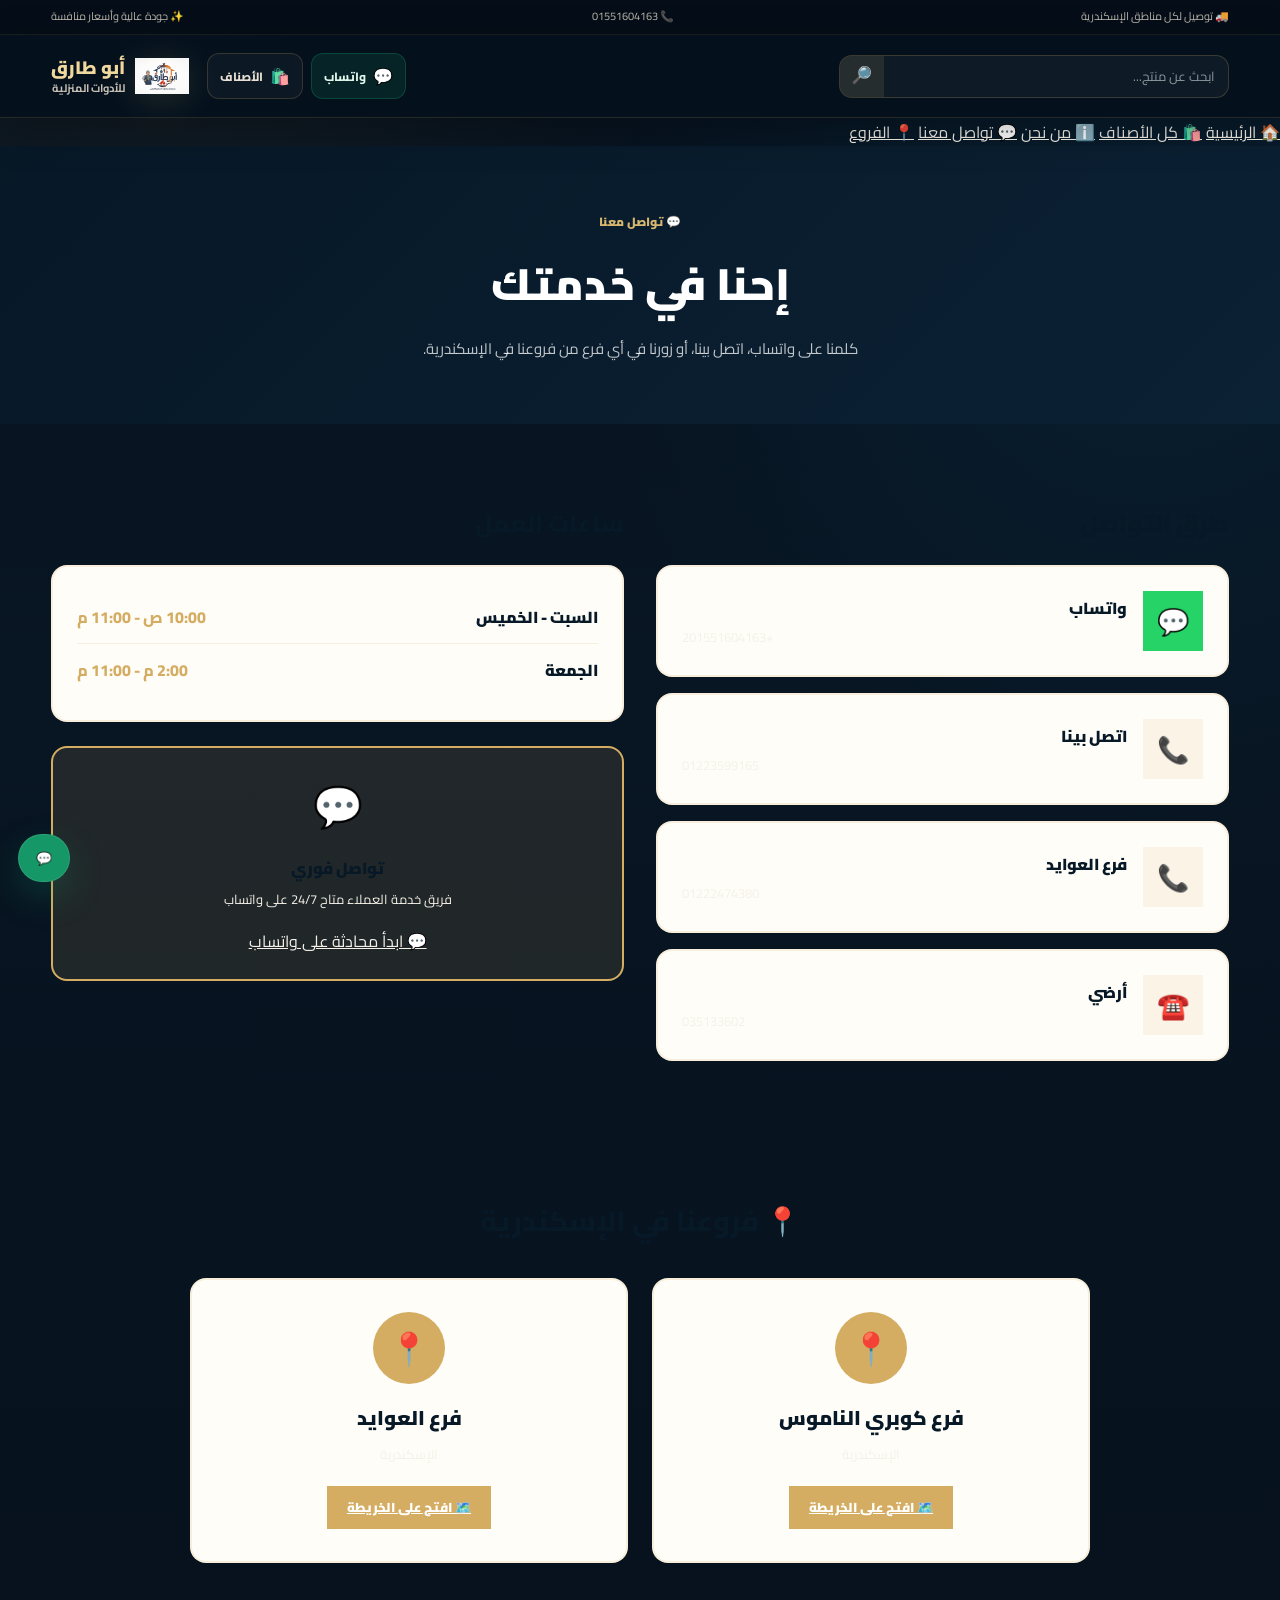
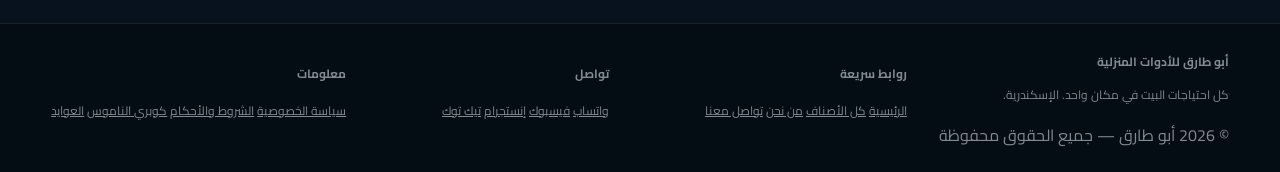
<file: contact.html>
<!doctype html>
<html lang="ar" dir="rtl">

<head>
  <meta charset="utf-8">
  <meta name="viewport" content="width=device-width,initial-scale=1">
  <meta name="theme-color" content="#0a1f33">

  <title>تواصل معنا | أبو طارق للأدوات المنزلية في الإسكندرية</title>
  <meta name="description" content="تواصل مع أبو طارق للأدوات المنزلية - واتساب، تليفون، وعناوين الفروع في الإسكندرية. كوبري الناموس والعوايد.">
  <meta name="robots" content="index, follow">
  <link rel="canonical" href="https://abotarek963258-cmyk.github.io/abo-tarek-store/contact.html">

  <link rel="icon" href="./assets/logo.png">
  <link rel="apple-touch-icon" href="./assets/logo.png">
  <link rel="manifest" href="./manifest.json">

  <link rel="preconnect" href="https://fonts.googleapis.com">
  <link rel="preconnect" href="https://fonts.gstatic.com" crossorigin>
  <link href="https://fonts.googleapis.com/css2?family=Cairo:wght@400;500;600;700;800;900&display=swap" rel="stylesheet">

  <link rel="stylesheet" href="./style.css?v=5000">
  <link rel="stylesheet" href="./features.css?v=5000">

  <style>
    .page-hero {
      padding: 60px 0;
      background: linear-gradient(135deg, var(--navy) 0%, var(--navy-2) 100%);
      color: #fff;
      text-align: center;
    }
    .page-hero h1 {
      font-size: clamp(28px, 4vw, 44px);
      font-weight: 900;
      margin: 12px 0;
      color: #fff;
    }
    .page-hero p {
      color: rgba(255, 255, 255, 0.75);
      max-width: 620px;
      margin: 0 auto;
      font-size: 15px;
      line-height: 1.9;
    }
    .page-hero .section-kicker {
      color: var(--orange-2);
      justify-content: center;
    }

    .contact-grid {
      padding: 60px 0;
      display: grid;
      grid-template-columns: 1fr 1fr;
      gap: 32px;
    }

    .contact-method {
      display: flex;
      align-items: center;
      gap: 16px;
      padding: 24px;
      background: var(--white);
      border: 2px solid var(--border);
      border-radius: var(--radius-md);
      text-decoration: none;
      transition: all 0.3s;
      margin-bottom: 16px;
    }
    .contact-method:hover {
      border-color: var(--orange);
      transform: translateY(-4px);
      box-shadow: var(--shadow-md);
    }
    .contact-method-icon {
      width: 60px;
      height: 60px;
      flex-shrink: 0;
      display: grid;
      place-items: center;
      border-radius: var(--radius);
      font-size: 26px;
    }
    .contact-method-icon.whatsapp { background: #25d366; color: #fff; }
    .contact-method-icon.phone { background: var(--orange-soft); color: var(--orange); }
    .contact-method-icon.location { background: var(--blue-soft); color: var(--blue); }
    .contact-method-icon.email { background: #dbeafe; color: #3b82f6; }

    .contact-method-info { flex: 1; min-width: 0; }
    .contact-method-info strong {
      display: block;
      color: var(--navy);
      font-size: 16px;
      font-weight: 900;
      margin-bottom: 4px;
    }
    .contact-method-info span {
      color: var(--text-3);
      font-size: 13px;
      display: block;
      direction: ltr;
      unicode-bidi: plaintext;
    }

    .contact-map {
      border-radius: var(--radius-md);
      overflow: hidden;
      border: 2px solid var(--border);
      min-height: 400px;
      background: var(--bg);
      display: grid;
      place-items: center;
      color: var(--text-3);
      text-align: center;
      padding: 40px;
    }
    .contact-map p { margin: 0 0 16px; font-size: 14px; }

    .branches-contact {
      padding: 60px 0;
      background: var(--bg);
    }
    .branches-contact h2 {
      text-align: center;
      font-size: 28px;
      font-weight: 900;
      color: var(--navy);
      margin: 0 0 32px;
    }
    .branches-contact-grid {
      display: grid;
      grid-template-columns: repeat(2, 1fr);
      gap: 24px;
      max-width: 900px;
      margin: 0 auto;
    }
    .branch-contact-card {
      padding: 32px;
      background: var(--white);
      border: 2px solid var(--border);
      border-radius: var(--radius-md);
      text-align: center;
      transition: all 0.3s;
    }
    .branch-contact-card:hover {
      border-color: var(--orange);
      transform: translateY(-4px);
      box-shadow: var(--shadow-md);
    }
    .branch-contact-card .icon {
      width: 72px;
      height: 72px;
      display: grid;
      place-items: center;
      margin: 0 auto 16px;
      background: var(--orange);
      color: #fff;
      border-radius: 50%;
      font-size: 32px;
    }
    .branch-contact-card h3 {
      font-size: 20px;
      font-weight: 900;
      color: var(--navy);
      margin: 0 0 8px;
    }
    .branch-contact-card p {
      color: var(--text-3);
      font-size: 13px;
      margin: 0 0 20px;
    }
    .branch-contact-card a {
      display: inline-flex;
      align-items: center;
      gap: 6px;
      padding: 10px 20px;
      background: var(--orange);
      color: #fff;
      border-radius: var(--radius);
      font-size: 13px;
      font-weight: 900;
      transition: all 0.2s;
    }
    .branch-contact-card a:hover {
      background: var(--orange-2);
      transform: translateY(-2px);
    }

    @media (max-width: 900px) {
      .contact-grid { grid-template-columns: 1fr; }
      .branches-contact-grid { grid-template-columns: 1fr; }
    }
  </style>
</head>

<body>

  <div class="top-strip">
    <div class="top-strip-inner">
      <span>🚚 توصيل لكل مناطق الإسكندرية</span>
      <span>📞 01551604163</span>
      <span>✨ جودة عالية وأسعار منافسة</span>
    </div>
  </div>

  <header class="site-header">
    <div class="nav">
      <a href="./" class="brand">
        <img src="./assets/logo.png" alt="أبو طارق" data-setting="logoImage">
        <span class="brand-text">
          <strong data-setting="siteName">أبو طارق</strong>
          <span>للأدوات المنزلية</span>
        </span>
      </a>

      <div class="header-search">
        <input type="search" id="headerSearchInput" placeholder="ابحث عن منتج..." autocomplete="off">
        <button class="search-btn" type="button" id="headerSearchBtn">🔎</button>
      </div>

      <div class="header-actions">
        <a href="https://wa.me/201551604163" target="_blank" rel="noopener" class="header-btn whatsapp-btn" data-setting="whatsapp">
          <span class="icon">💬</span>
          <span class="label">واتساب</span>
        </a>
        <a href="./sections.html" class="header-btn">
          <span class="icon">🛍️</span>
          <span class="label">الأصناف</span>
        </a>
        <button class="menu-btn" id="menuBtn" type="button" aria-label="القائمة">☰</button>
      </div>
    </div>
  </header>

  <nav class="main-nav" id="mainNav">
    <div class="nav-inner">
      <a href="./">🏠 الرئيسية</a>
      <a href="./sections.html">🛍️ كل الأصناف</a>
      <a href="./about.html">ℹ️ من نحن</a>
      <a href="./contact.html" class="active">💬 تواصل معنا</a>
      <a href="./#branches">📍 الفروع</a>
    </div>
  </nav>

  <main>

    <section class="page-hero">
      <div class="container">
        <span class="section-kicker">💬 تواصل معنا</span>
        <h1>إحنا في خدمتك</h1>
        <p>كلمنا على واتساب، اتصل بينا، أو زورنا في أي فرع من فروعنا في الإسكندرية.</p>
      </div>
    </section>

    <section class="container contact-grid">

      <div>
        <h2 style="font-size:24px;font-weight:900;color:var(--navy);margin-bottom:20px;">طرق التواصل</h2>

        <a href="https://wa.me/201551604163" target="_blank" rel="noopener" class="contact-method" data-setting="whatsapp">
          <div class="contact-method-icon whatsapp">💬</div>
          <div class="contact-method-info">
            <strong>واتساب</strong>
            <span>201551604163+</span>
          </div>
        </a>

        <a href="tel:01223599165" class="contact-method">
          <div class="contact-method-icon phone">📞</div>
          <div class="contact-method-info">
            <strong>اتصل بينا</strong>
            <span>01223599165</span>
          </div>
        </a>

        <a href="tel:01222474380" class="contact-method">
          <div class="contact-method-icon phone">📞</div>
          <div class="contact-method-info">
            <strong>فرع العوايد</strong>
            <span>01222474380</span>
          </div>
        </a>

        <a href="tel:035133602" class="contact-method">
          <div class="contact-method-icon phone">☎️</div>
          <div class="contact-method-info">
            <strong>أرضي</strong>
            <span>035133602</span>
          </div>
        </a>
      </div>

      <div>
        <h2 style="font-size:24px;font-weight:900;color:var(--navy);margin-bottom:20px;">ساعات العمل</h2>

        <div style="padding:24px;background:var(--white);border:2px solid var(--border);border-radius:var(--radius-md);">
          <div style="display:flex;justify-content:space-between;padding:12px 0;border-bottom:1px solid var(--border);">
            <strong style="color:var(--navy);font-weight:900;">السبت - الخميس</strong>
            <span style="color:var(--orange);font-weight:800;">10:00 ص - 11:00 م</span>
          </div>
          <div style="display:flex;justify-content:space-between;padding:12px 0;">
            <strong style="color:var(--navy);font-weight:900;">الجمعة</strong>
            <span style="color:var(--orange);font-weight:800;">2:00 م - 11:00 م</span>
          </div>
        </div>

        <div style="margin-top:24px;padding:24px;background:var(--orange-soft);border:2px solid var(--orange);border-radius:var(--radius-md);text-align:center;">
          <div style="font-size:40px;margin-bottom:12px;">💬</div>
          <strong style="display:block;color:var(--navy);font-size:16px;font-weight:900;margin-bottom:6px;">تواصل فوري</strong>
          <p style="color:var(--text-2);font-size:13px;margin:0 0 16px;">فريق خدمة العملاء متاح 24/7 على واتساب</p>
          <a href="https://wa.me/201551604163" target="_blank" rel="noopener" class="btn-whatsapp" style="width:100%" data-setting="whatsapp">
            💬 ابدأ محادثة على واتساب
          </a>
        </div>
      </div>

    </section>

    <section class="branches-contact">
      <div class="container">
        <h2>📍 فروعنا في الإسكندرية</h2>

        <div class="branches-contact-grid">

          <div class="branch-contact-card">
            <div class="icon">📍</div>
            <h3 data-setting="address1">فرع كوبري الناموس</h3>
            <p>الإسكندرية</p>
            <a href="https://maps.app.goo.gl/eSGccYFsFV8KmgCF7" target="_blank" rel="noopener">
              🗺️ افتح على الخريطة
            </a>
          </div>

          <div class="branch-contact-card">
            <div class="icon">📍</div>
            <h3 data-setting="address2">فرع العوايد</h3>
            <p>الإسكندرية</p>
            <a href="https://maps.app.goo.gl/UuSj8ifqPBFMFxDY6" target="_blank" rel="noopener">
              🗺️ افتح على الخريطة
            </a>
          </div>

        </div>
      </div>
    </section>

  </main>

  <footer class="site-footer">
    <div class="container">
      <div class="footer-inner">
        <div class="footer-brand">
          <strong data-setting="siteName">أبو طارق للأدوات المنزلية</strong>
          <p data-setting="siteTagline">كل احتياجات البيت في مكان واحد. الإسكندرية.</p>
        </div>

        <div class="footer-col">
          <h4>روابط سريعة</h4>
          <a href="./">الرئيسية</a>
          <a href="./sections.html">كل الأصناف</a>
          <a href="./about.html">من نحن</a>
          <a href="./contact.html">تواصل معنا</a>
        </div>

        <div class="footer-col">
          <h4>تواصل</h4>
          <a href="https://wa.me/201551604163" target="_blank" rel="noopener" data-setting="whatsapp">واتساب</a>
          <a href="#" data-setting="facebook">فيسبوك</a>
          <a href="#" data-setting="instagram">إنستجرام</a>
          <a href="#" data-setting="tiktok">تيك توك</a>
        </div>

        <div class="footer-col">
          <h4>معلومات</h4>
          <a href="./privacy.html">سياسة الخصوصية</a>
          <a href="./terms.html">الشروط والأحكام</a>
          <a href="#" data-setting="address1">كوبري الناموس</a>
          <a href="#" data-setting="address2">العوايد</a>
        </div>
      </div>

      <div class="footer-bottom">
        <span>© 2026 <span data-setting="siteName">أبو طارق</span> — جميع الحقوق محفوظة</span>
      </div>
    </div>
  </footer>

  <a class="floating-wa" href="https://wa.me/201551604163" target="_blank" rel="noopener" aria-label="واتساب" data-setting="whatsapp">💬</a>

  <script src="./config.js?v=5000"></script>
  <script src="./features.js?v=5000"></script>
  <script src="./analytics.js" defer></script>
  <script src="./pwa.js" defer></script>

  <script>
    "use strict";
    (function () {
      const CFG = window.ABO_TAREK.CONFIG;
      let settings = { ...CFG.DEFAULT_SETTINGS };

      function applySettings() {
        const s = settings;
        document.querySelectorAll("[data-setting='siteName']").forEach(el => el.textContent = s.siteName);
        document.querySelectorAll("[data-setting='siteTagline']").forEach(el => el.textContent = s.siteTagline);
        document.querySelectorAll("[data-setting='address1']").forEach(el => el.textContent = s.address1);
        document.querySelectorAll("[data-setting='address2']").forEach(el => el.textContent = s.address2);
        document.querySelectorAll("[data-setting='logoImage']").forEach(el => { if (el.tagName === "IMG") el.src = s.logoImage; });
        const waUrl = "https://wa.me/" + s.whatsappNumber;
        document.querySelectorAll("[data-setting='whatsapp']").forEach(el => el.href = waUrl);
        document.querySelectorAll("[data-setting='facebook']").forEach(el => el.href = s.facebookUrl);
        document.querySelectorAll("[data-setting='instagram']").forEach(el => el.href = s.instagramUrl);
        document.querySelectorAll("[data-setting='tiktok']").forEach(el => el.href = s.tiktokUrl);
      }

      function initMobileNav() {
        const menuBtn = document.getElementById("menuBtn");
        const mainNav = document.getElementById("mainNav");
        if (!menuBtn || !mainNav) return;
        menuBtn.addEventListener("click", e => { e.stopPropagation(); mainNav.classList.toggle("open"); });
        document.addEventListener("click", e => {
          if (!mainNav.contains(e.target) && !menuBtn.contains(e.target)) mainNav.classList.remove("open");
        });
      }

      function initHeaderSearch() {
        const input = document.getElementById("headerSearchInput");
        const btn = document.getElementById("headerSearchBtn");
        if (!input) return;
        function goSearch() {
          const val = input.value.trim();
          if (!val) return;
          window.location.href = "./sections.html?q=" + encodeURIComponent(val);
        }
        if (btn) btn.addEventListener("click", goSearch);
        input.addEventListener("keydown", e => { if (e.key === "Enter") goSearch(); });
      }

      function loadSettings() {
        try {
          const cachedS = JSON.parse(localStorage.getItem(CFG.CACHE_KEYS.SETTINGS) || "{}");
          if (cachedS.value) settings = { ...CFG.DEFAULT_SETTINGS, ...cachedS.value };
          applySettings();
        } catch (err) {}
      }

      initMobileNav();
      initHeaderSearch();
      loadSettings();
    })();
  </script>

</body>
</html>
</file>
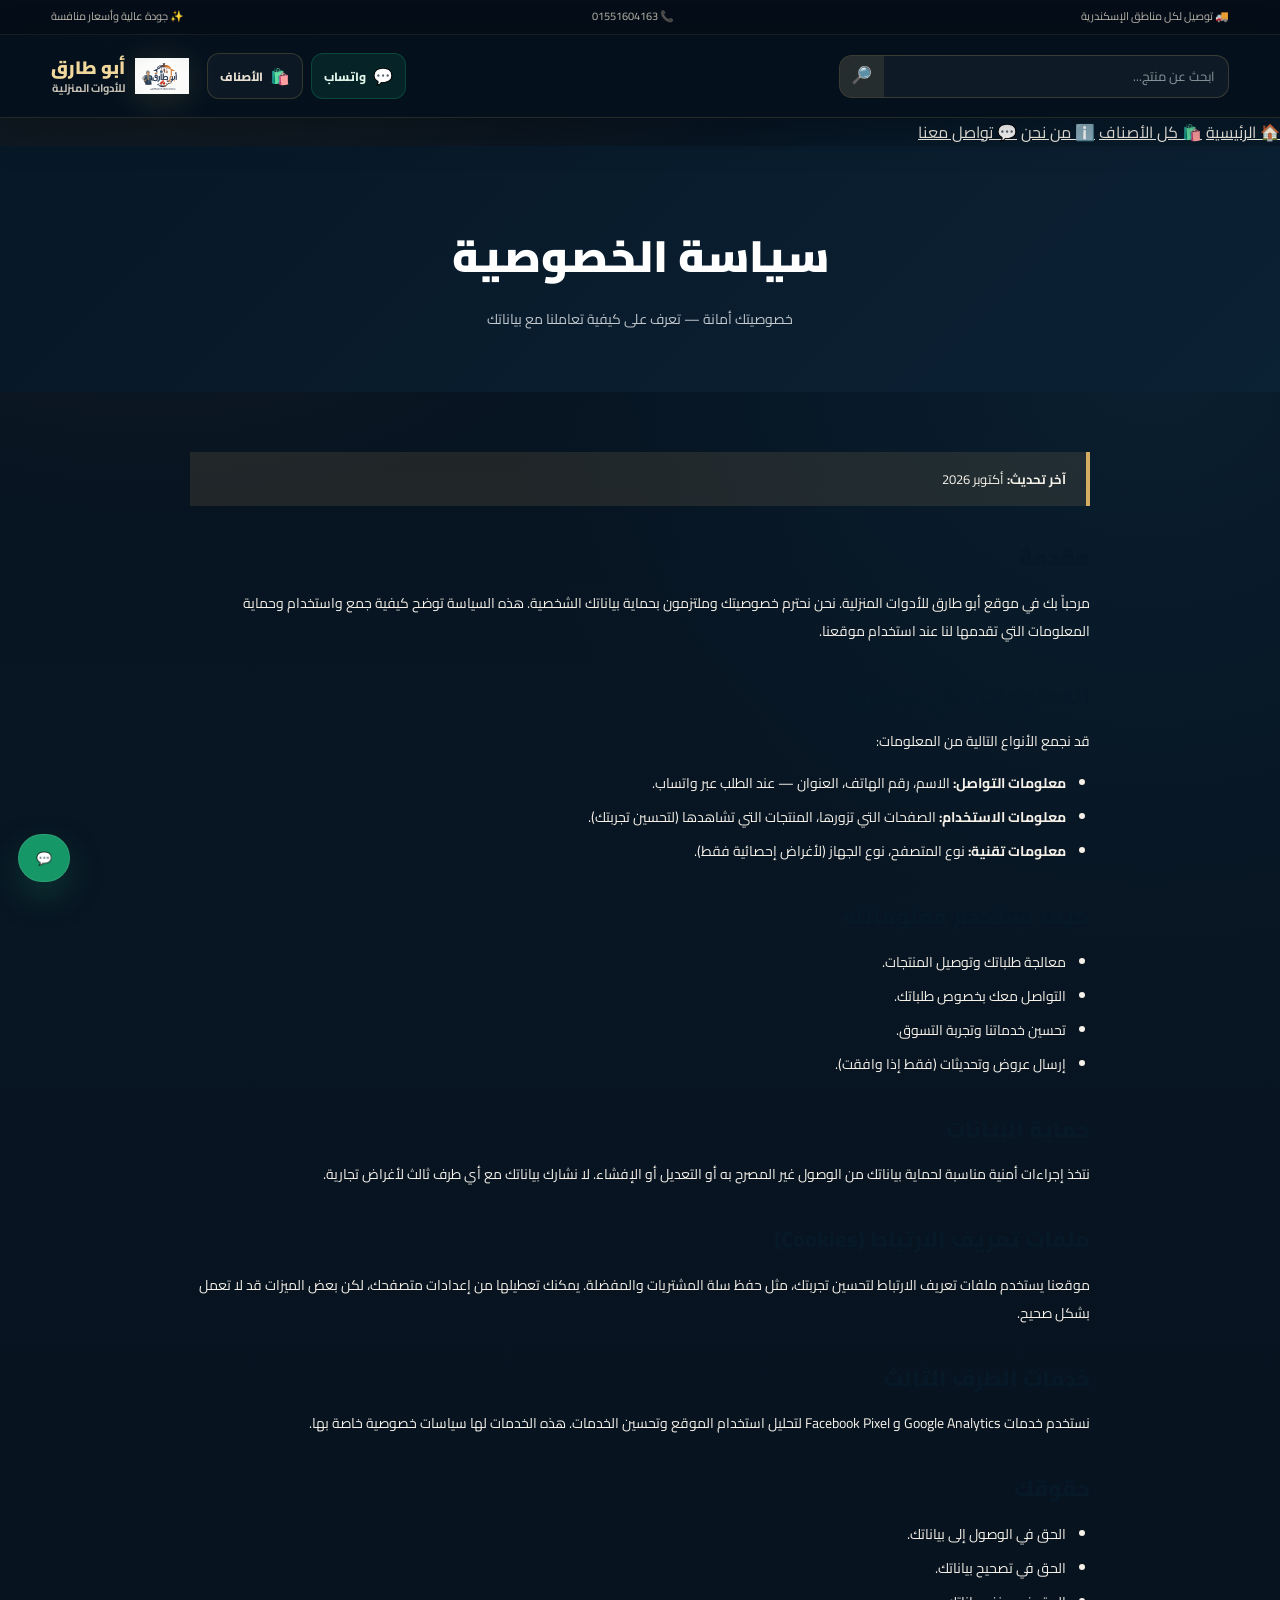
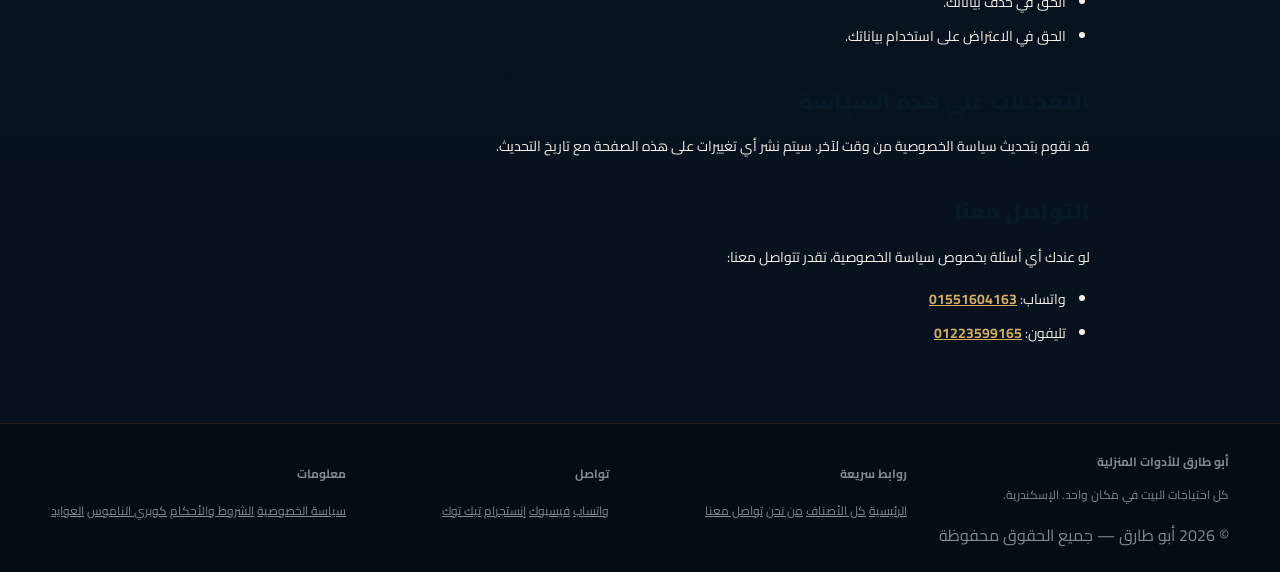
<file: privacy.html>
<!doctype html>
<html lang="ar" dir="rtl">

<head>
  <meta charset="utf-8">
  <meta name="viewport" content="width=device-width,initial-scale=1">
  <meta name="theme-color" content="#0a1f33">

  <title>سياسة الخصوصية | أبو طارق للأدوات المنزلية</title>
  <meta name="description" content="سياسة الخصوصية لموقع أبو طارق للأدوات المنزلية. تعرف على كيفية جمع واستخدام بياناتك.">
  <meta name="robots" content="index, follow">
  <link rel="canonical" href="https://abotarek963258-cmyk.github.io/abo-tarek-store/privacy.html">

  <link rel="icon" href="./assets/logo.png">
  <link rel="apple-touch-icon" href="./assets/logo.png">
  <link rel="manifest" href="./manifest.json">

  <link rel="preconnect" href="https://fonts.googleapis.com">
  <link rel="preconnect" href="https://fonts.gstatic.com" crossorigin>
  <link href="https://fonts.googleapis.com/css2?family=Cairo:wght@400;500;600;700;800;900&display=swap" rel="stylesheet">

  <link rel="stylesheet" href="./style.css?v=5000">
  <link rel="stylesheet" href="./features.css?v=5000">

  <style>
    .page-hero {
      padding: 60px 0;
      background: linear-gradient(135deg, var(--navy) 0%, var(--navy-2) 100%);
      color: #fff;
      text-align: center;
    }
    .page-hero h1 {
      font-size: clamp(28px, 4vw, 44px);
      font-weight: 900;
      margin: 12px 0;
      color: #fff;
    }
    .page-hero p {
      color: rgba(255, 255, 255, 0.75);
      max-width: 620px;
      margin: 0 auto;
      font-size: 14px;
    }

    .legal-content {
      padding: 60px 0;
    }
    .legal-content .container {
      max-width: 900px;
    }
    .legal-content h2 {
      font-size: 22px;
      font-weight: 900;
      color: var(--navy);
      margin: 32px 0 12px;
    }
    .legal-content h2:first-child { margin-top: 0; }
    .legal-content p {
      color: var(--text-2);
      font-size: 14px;
      line-height: 2;
      margin: 0 0 14px;
    }
    .legal-content ul {
      padding-inline-start: 24px;
      margin: 0 0 16px;
    }
    .legal-content ul li {
      color: var(--text-2);
      font-size: 14px;
      line-height: 2;
      margin-bottom: 6px;
    }
    .legal-updated {
      padding: 16px 20px;
      background: var(--orange-soft);
      border-right: 4px solid var(--orange);
      border-radius: var(--radius);
      color: var(--text-2);
      font-size: 13px;
      margin-bottom: 32px;
    }
  </style>
</head>

<body>

  <div class="top-strip">
    <div class="top-strip-inner">
      <span>🚚 توصيل لكل مناطق الإسكندرية</span>
      <span>📞 01551604163</span>
      <span>✨ جودة عالية وأسعار منافسة</span>
    </div>
  </div>

  <header class="site-header">
    <div class="nav">
      <a href="./" class="brand">
        <img src="./assets/logo.png" alt="أبو طارق" data-setting="logoImage">
        <span class="brand-text">
          <strong data-setting="siteName">أبو طارق</strong>
          <span>للأدوات المنزلية</span>
        </span>
      </a>

      <div class="header-search">
        <input type="search" id="headerSearchInput" placeholder="ابحث عن منتج..." autocomplete="off">
        <button class="search-btn" type="button" id="headerSearchBtn">🔎</button>
      </div>

      <div class="header-actions">
        <a href="https://wa.me/201551604163" target="_blank" rel="noopener" class="header-btn whatsapp-btn" data-setting="whatsapp">
          <span class="icon">💬</span>
          <span class="label">واتساب</span>
        </a>
        <a href="./sections.html" class="header-btn">
          <span class="icon">🛍️</span>
          <span class="label">الأصناف</span>
        </a>
        <button class="menu-btn" id="menuBtn" type="button" aria-label="القائمة">☰</button>
      </div>
    </div>
  </header>

  <nav class="main-nav" id="mainNav">
    <div class="nav-inner">
      <a href="./">🏠 الرئيسية</a>
      <a href="./sections.html">🛍️ كل الأصناف</a>
      <a href="./about.html">ℹ️ من نحن</a>
      <a href="./contact.html">💬 تواصل معنا</a>
    </div>
  </nav>

  <main>

    <section class="page-hero">
      <div class="container">
        <h1>سياسة الخصوصية</h1>
        <p>خصوصيتك أمانة — تعرف على كيفية تعاملنا مع بياناتك</p>
      </div>
    </section>

    <section class="legal-content">
      <div class="container">

        <div class="legal-updated">
          <strong>آخر تحديث:</strong> أكتوبر 2026
        </div>

        <h2>مقدمة</h2>
        <p>
          مرحباً بك في موقع أبو طارق للأدوات المنزلية. نحن نحترم خصوصيتك وملتزمون بحماية بياناتك الشخصية. هذه السياسة توضح كيفية جمع واستخدام وحماية المعلومات التي تقدمها لنا عند استخدام موقعنا.
        </p>

        <h2>المعلومات التي نجمعها</h2>
        <p>قد نجمع الأنواع التالية من المعلومات:</p>
        <ul>
          <li><strong>معلومات التواصل:</strong> الاسم، رقم الهاتف، العنوان — عند الطلب عبر واتساب.</li>
          <li><strong>معلومات الاستخدام:</strong> الصفحات التي تزورها، المنتجات التي تشاهدها (لتحسين تجربتك).</li>
          <li><strong>معلومات تقنية:</strong> نوع المتصفح، نوع الجهاز (لأغراض إحصائية فقط).</li>
        </ul>

        <h2>كيف نستخدم معلوماتك</h2>
        <ul>
          <li>معالجة طلباتك وتوصيل المنتجات.</li>
          <li>التواصل معك بخصوص طلباتك.</li>
          <li>تحسين خدماتنا وتجربة التسوق.</li>
          <li>إرسال عروض وتحديثات (فقط إذا وافقت).</li>
        </ul>

        <h2>حماية البيانات</h2>
        <p>
          نتخذ إجراءات أمنية مناسبة لحماية بياناتك من الوصول غير المصرح به أو التعديل أو الإفشاء. لا نشارك بياناتك مع أي طرف ثالث لأغراض تجارية.
        </p>

        <h2>ملفات تعريف الارتباط (Cookies)</h2>
        <p>
          موقعنا يستخدم ملفات تعريف الارتباط لتحسين تجربتك، مثل حفظ سلة المشتريات والمفضلة. يمكنك تعطيلها من إعدادات متصفحك، لكن بعض الميزات قد لا تعمل بشكل صحيح.
        </p>

        <h2>خدمات الطرف الثالث</h2>
        <p>
          نستخدم خدمات Google Analytics و Facebook Pixel لتحليل استخدام الموقع وتحسين الخدمات. هذه الخدمات لها سياسات خصوصية خاصة بها.
        </p>

        <h2>حقوقك</h2>
        <ul>
          <li>الحق في الوصول إلى بياناتك.</li>
          <li>الحق في تصحيح بياناتك.</li>
          <li>الحق في حذف بياناتك.</li>
          <li>الحق في الاعتراض على استخدام بياناتك.</li>
        </ul>

        <h2>التعديلات على هذه السياسة</h2>
        <p>
          قد نقوم بتحديث سياسة الخصوصية من وقت لآخر. سيتم نشر أي تغييرات على هذه الصفحة مع تاريخ التحديث.
        </p>

        <h2>التواصل معنا</h2>
        <p>
          لو عندك أي أسئلة بخصوص سياسة الخصوصية، تقدر تتواصل معنا:
        </p>
        <ul>
          <li>واتساب: <a href="https://wa.me/201551604163" target="_blank" rel="noopener" style="color: var(--orange); font-weight: 700;">01551604163</a></li>
          <li>تليفون: <a href="tel:01223599165" style="color: var(--orange); font-weight: 700;">01223599165</a></li>
        </ul>

      </div>
    </section>

  </main>

  <footer class="site-footer">
    <div class="container">
      <div class="footer-inner">
        <div class="footer-brand">
          <strong data-setting="siteName">أبو طارق للأدوات المنزلية</strong>
          <p data-setting="siteTagline">كل احتياجات البيت في مكان واحد. الإسكندرية.</p>
        </div>

        <div class="footer-col">
          <h4>روابط سريعة</h4>
          <a href="./">الرئيسية</a>
          <a href="./sections.html">كل الأصناف</a>
          <a href="./about.html">من نحن</a>
          <a href="./contact.html">تواصل معنا</a>
        </div>

        <div class="footer-col">
          <h4>تواصل</h4>
          <a href="https://wa.me/201551604163" target="_blank" rel="noopener" data-setting="whatsapp">واتساب</a>
          <a href="#" data-setting="facebook">فيسبوك</a>
          <a href="#" data-setting="instagram">إنستجرام</a>
          <a href="#" data-setting="tiktok">تيك توك</a>
        </div>

        <div class="footer-col">
          <h4>معلومات</h4>
          <a href="./privacy.html">سياسة الخصوصية</a>
          <a href="./terms.html">الشروط والأحكام</a>
          <a href="#" data-setting="address1">كوبري الناموس</a>
          <a href="#" data-setting="address2">العوايد</a>
        </div>
      </div>

      <div class="footer-bottom">
        <span>© 2026 <span data-setting="siteName">أبو طارق</span> — جميع الحقوق محفوظة</span>
      </div>
    </div>
  </footer>

  <a class="floating-wa" href="https://wa.me/201551604163" target="_blank" rel="noopener" aria-label="واتساب" data-setting="whatsapp">💬</a>

  <script src="./config.js?v=5000"></script>
  <script src="./features.js?v=5000"></script>
  <script src="./analytics.js" defer></script>
  <script src="./pwa.js" defer></script>

  <script>
    "use strict";
    (function () {
      const CFG = window.ABO_TAREK.CONFIG;
      let settings = { ...CFG.DEFAULT_SETTINGS };

      function applySettings() {
        const s = settings;
        document.querySelectorAll("[data-setting='siteName']").forEach(el => el.textContent = s.siteName);
        document.querySelectorAll("[data-setting='siteTagline']").forEach(el => el.textContent = s.siteTagline);
        document.querySelectorAll("[data-setting='address1']").forEach(el => el.textContent = s.address1);
        document.querySelectorAll("[data-setting='address2']").forEach(el => el.textContent = s.address2);
        document.querySelectorAll("[data-setting='logoImage']").forEach(el => { if (el.tagName === "IMG") el.src = s.logoImage; });
        const waUrl = "https://wa.me/" + s.whatsappNumber;
        document.querySelectorAll("[data-setting='whatsapp']").forEach(el => el.href = waUrl);
        document.querySelectorAll("[data-setting='facebook']").forEach(el => el.href = s.facebookUrl);
        document.querySelectorAll("[data-setting='instagram']").forEach(el => el.href = s.instagramUrl);
        document.querySelectorAll("[data-setting='tiktok']").forEach(el => el.href = s.tiktokUrl);
      }

      function initMobileNav() {
        const menuBtn = document.getElementById("menuBtn");
        const mainNav = document.getElementById("mainNav");
        if (!menuBtn || !mainNav) return;
        menuBtn.addEventListener("click", e => { e.stopPropagation(); mainNav.classList.toggle("open"); });
        document.addEventListener("click", e => {
          if (!mainNav.contains(e.target) && !menuBtn.contains(e.target)) mainNav.classList.remove("open");
        });
      }

      function initHeaderSearch() {
        const input = document.getElementById("headerSearchInput");
        const btn = document.getElementById("headerSearchBtn");
        if (!input) return;
        function goSearch() {
          const val = input.value.trim();
          if (!val) return;
          window.location.href = "./sections.html?q=" + encodeURIComponent(val);
        }
        if (btn) btn.addEventListener("click", goSearch);
        input.addEventListener("keydown", e => { if (e.key === "Enter") goSearch(); });
      }

      function loadSettings() {
        try {
          const cachedS = JSON.parse(localStorage.getItem(CFG.CACHE_KEYS.SETTINGS) || "{}");
          if (cachedS.value) settings = { ...CFG.DEFAULT_SETTINGS, ...cachedS.value };
          applySettings();
        } catch (err) {}
      }

      initMobileNav();
      initHeaderSearch();
      loadSettings();
    })();
  </script>

</body>
</html>
</file>
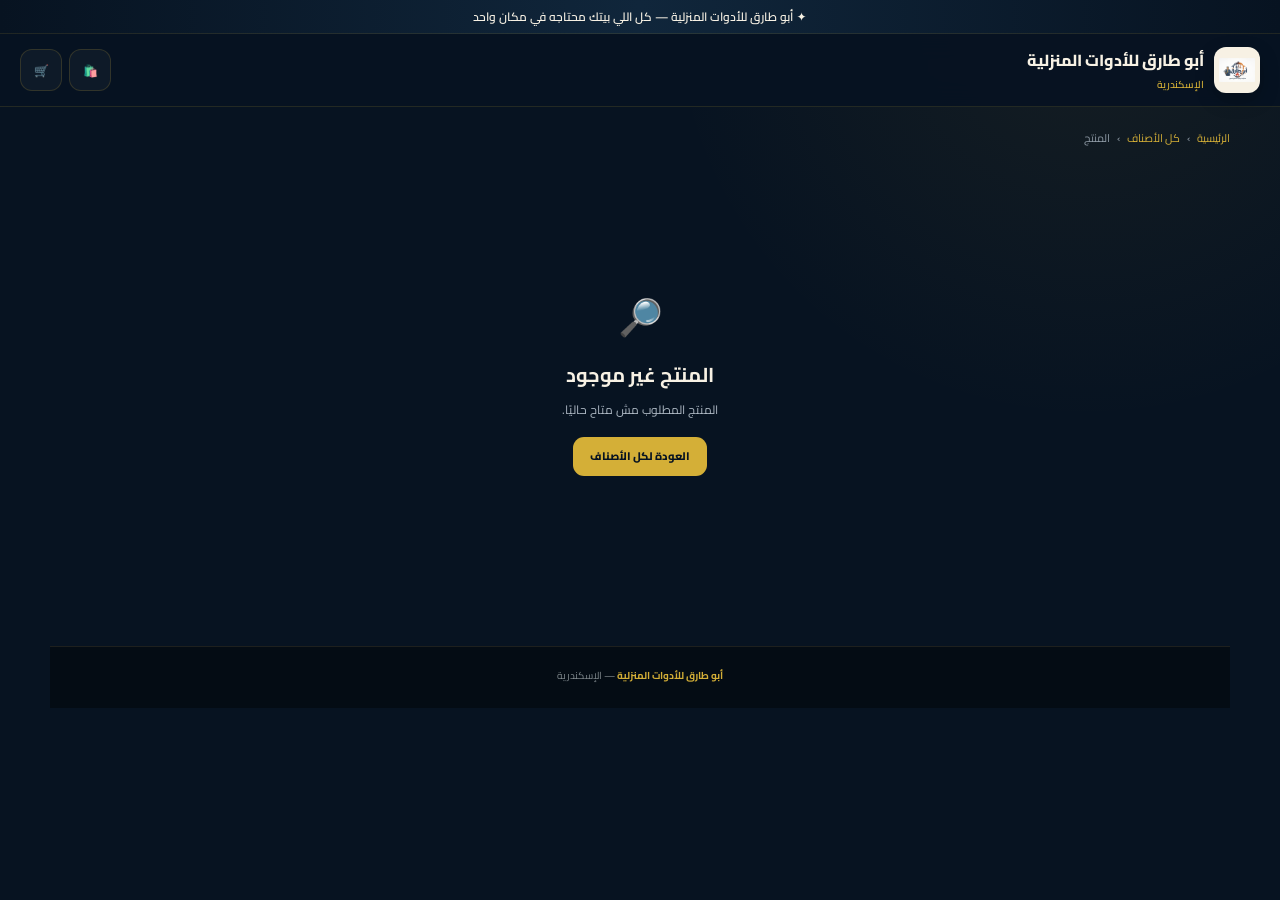
<file: product.html>
<!doctype html>
<html lang="ar" dir="rtl">

<head>
  <meta charset="utf-8">

  <meta name="viewport"
        content="width=device-width,initial-scale=1,viewport-fit=cover">

  <meta name="theme-color" content="#071321">

  <title>المنتج | أبو طارق للأدوات المنزلية</title>

  <meta name="description"
        content="تفاصيل المنتج من أبو طارق للأدوات المنزلية في الإسكندرية.">

  <meta name="robots" content="index,follow">

  <link rel="icon"
        type="image/png"
        href="./assets/logo.png">

  <link rel="apple-touch-icon"
        href="./assets/logo.png">

  <link rel="canonical"
        href="https://abotarek963258-cmyk.github.io/abo-tarek-store/product.html">

  <link rel="preconnect"
        href="https://fonts.googleapis.com">

  <link rel="preconnect"
        href="https://fonts.gstatic.com"
        crossorigin>

  <link rel="dns-prefetch"
        href="//script.google.com">

  <link rel="stylesheet"
        href="https://fonts.googleapis.com/css2?family=Cairo:wght@400;500;600;700;800&display=swap">

  <link rel="stylesheet"
        href="./style.css?v=6000">

  <link rel="stylesheet"
        href="./features.css?v=6000">

  <style>

    /* =========================================================
       ABO TAREK PRODUCT PAGE
       DARK NAVY LUXURY
       ========================================================= */

    :root {
      --pt-navy: #071321;
      --pt-navy-2: #0b1c2d;
      --pt-navy-3: #10263b;

      --pt-cream: #f7f1e4;
      --pt-cream-2: #eee5d4;

      --pt-gold: #d4af37;
      --pt-gold-light: #e2c45b;

      --pt-muted: #aeb9c4;
      --pt-border: rgba(212,175,55,.17);

      --pt-shadow:
        0 20px 55px rgba(0,0,0,.25);
    }

    * {
      box-sizing: border-box;
    }

    html {
      background: var(--pt-navy);
      scroll-behavior: smooth;
    }

    body {
      margin: 0;
      min-height: 100vh;

      background:
        radial-gradient(
          circle at 85% 0%,
          rgba(212,175,55,.07),
          transparent 30%
        ),
        var(--pt-navy);

      color: var(--pt-cream);

      font-family:
        "Cairo",
        system-ui,
        sans-serif;
    }

    button,
    input {
      font-family: inherit;
    }

    img {
      max-width: 100%;
    }

    a {
      color: inherit;
      text-decoration: none;
    }

    /* =========================================================
       TOP STRIP
       ========================================================= */

    .pt-top-strip {
      min-height: 34px;

      display: flex;
      align-items: center;
      justify-content: center;

      padding: 6px 14px;

      background:
        linear-gradient(
          90deg,
          #071321,
          #10263b,
          #071321
        );

      border-bottom:
        1px solid rgba(212,175,55,.12);

      color: var(--pt-cream);

      font-size: 12px;
      font-weight: 600;

      text-align: center;
    }

    /* =========================================================
       HEADER
       ========================================================= */

    .pt-header {
      position: sticky;
      top: 0;
      z-index: 100;

      background:
        rgba(7,19,33,.94);

      border-bottom:
        1px solid rgba(212,175,55,.14);

      backdrop-filter: blur(14px);
      -webkit-backdrop-filter: blur(14px);
    }

    .pt-header-inner {
      width:
        min(1240px, calc(100% - 28px));

      min-height: 72px;

      margin: auto;

      display: flex;
      align-items: center;
      justify-content: space-between;

      gap: 15px;
    }

    .pt-brand {
      display: flex;
      align-items: center;
      gap: 10px;

      min-width: 0;
    }

    .pt-logo {
      width: 46px;
      height: 46px;

      flex: 0 0 46px;

      object-fit: contain;

      padding: 5px;

      background: var(--pt-cream);

      border-radius: 12px;

      box-shadow:
        0 7px 20px rgba(0,0,0,.2);
    }

    .pt-brand-name {
      color: var(--pt-cream);

      font-size: 16px;
      font-weight: 800;

      white-space: nowrap;
    }

    .pt-brand-sub {
      margin-top: 2px;

      color: var(--pt-gold);

      font-size: 10px;
      font-weight: 600;
    }

    .pt-header-actions {
      display: flex;
      align-items: center;
      gap: 7px;
    }

    .pt-header-btn {
      min-width: 42px;
      height: 42px;

      display: inline-flex;
      align-items: center;
      justify-content: center;

      padding: 0 12px;

      border:
        1px solid rgba(212,175,55,.18);

      border-radius: 12px;

      background:
        rgba(255,255,255,.035);

      color: var(--pt-cream);

      cursor: pointer;

      font-size: 12px;
      font-weight: 700;

      transition:
        .18s ease;
    }

    .pt-header-btn:hover {
      background:
        rgba(212,175,55,.09);

      border-color:
        rgba(212,175,55,.4);

      transform:
        translateY(-1px);
    }

    /* =========================================================
       PAGE
       ========================================================= */

    .pt-page {
      width:
        min(1180px, calc(100% - 28px));

      margin: auto;

      padding:
        22px 0 60px;
    }

    /* =========================================================
       BREADCRUMB
       ========================================================= */

    .pt-breadcrumb {
      display: flex;
      align-items: center;
      gap: 7px;

      margin-bottom: 18px;

      color: #8f9ba6;

      font-size: 11px;

      overflow: hidden;
      white-space: nowrap;
    }

    .pt-breadcrumb a {
      color: var(--pt-gold);
    }

    .pt-breadcrumb span:last-child {
      overflow: hidden;
      text-overflow: ellipsis;
    }

    /* =========================================================
       PRODUCT AREA
       ========================================================= */

    .pt-product {
      display: grid;

      grid-template-columns:
        minmax(0, 1.05fr)
        minmax(0, .95fr);

      gap: 28px;

      align-items: start;
    }

    /* =========================================================
       GALLERY
       ========================================================= */

    .pt-gallery {
      min-width: 0;
    }

    .pt-main-image {
      position: relative;

      width: 100%;
      height: min(520px, 48vw);

      min-height: 350px;

      display: flex;
      align-items: center;
      justify-content: center;

      overflow: hidden;

      border:
        1px solid rgba(212,175,55,.16);

      border-radius: 22px;

      background: var(--pt-cream);

      box-shadow:
        var(--pt-shadow);
    }

    .pt-main-image img {
      width: 100%;
      height: 100%;

      padding: 28px;

      object-fit: contain;
      object-position: center;

      background: var(--pt-cream);

      transition:
        opacity .18s ease;
    }

    .pt-offer-badge {
      position: absolute;

      top: 15px;
      right: 15px;

      z-index: 3;

      padding: 6px 11px;

      border-radius: 999px;

      background: var(--pt-gold);

      color: var(--pt-navy);

      font-size: 11px;
      font-weight: 900;

      box-shadow:
        0 8px 18px rgba(0,0,0,.18);
    }

    .pt-gallery-wishlist {
      position: absolute;

      top: 13px;
      left: 13px;

      z-index: 3;

      width: 42px;
      height: 42px;

      display: flex;
      align-items: center;
      justify-content: center;

      border:
        1px solid rgba(7,19,33,.12);

      border-radius: 50%;

      background:
        rgba(247,241,228,.93);

      color: var(--pt-navy);

      cursor: pointer;

      font-size: 19px;

      box-shadow:
        0 7px 18px rgba(0,0,0,.15);
    }

    .pt-thumbnails {
      display: flex;
      gap: 8px;

      margin-top: 10px;

      overflow-x: auto;

      padding: 2px 1px 5px;

      scrollbar-width: thin;
    }

    .pt-thumbnail {
      flex: 0 0 70px;

      width: 70px;
      height: 70px;

      padding: 4px;

      border:
        1px solid rgba(212,175,55,.15);

      border-radius: 11px;

      background: var(--pt-cream);

      cursor: pointer;

      overflow: hidden;

      transition:
        border-color .18s ease,
        transform .18s ease;
    }

    .pt-thumbnail:hover {
      transform: translateY(-1px);
    }

    .pt-thumbnail.active {
      border-color:
        var(--pt-gold);

      box-shadow:
        0 0 0 2px
        rgba(212,175,55,.1);
    }

    .pt-thumbnail img {
      width: 100%;
      height: 100%;

      object-fit: contain;

      background: var(--pt-cream);
    }

    /* =========================================================
       INFO
       ========================================================= */

    .pt-info {
      min-width: 0;

      padding: 5px 0;
    }

    .pt-category {
      display: inline-flex;
      align-items: center;
      gap: 7px;

      margin-bottom: 8px;

      color: var(--pt-gold);

      font-size: 12px;
      font-weight: 800;
    }

    .pt-category::before {
      content: "";

      width: 22px;
      height: 1px;

      background:
        var(--pt-gold);
    }

    .pt-title {
      margin: 0;

      color: var(--pt-cream);

      font-size:
        clamp(27px, 4vw, 43px);

      line-height: 1.3;

      font-weight: 800;
    }

    .pt-description {
      margin:
        13px 0 0;

      color: var(--pt-muted);

      font-size: 13px;

      line-height: 2;
    }

    /* =========================================================
       PRICE
       ========================================================= */

    .pt-price-box {
      display: flex;
      align-items: center;
      flex-wrap: wrap;

      gap: 10px;

      margin-top: 20px;

      padding:
        15px 17px;

      border:
        1px solid rgba(212,175,55,.16);

      border-radius: 15px;

      background:
        linear-gradient(
          180deg,
          rgba(255,255,255,.045),
          rgba(255,255,255,.02)
        );
    }

    .pt-price {
      color: var(--pt-gold);

      font-size: 25px;
      font-weight: 900;
    }

    .pt-old-price {
      color: #7e8993;

      font-size: 13px;

      text-decoration:
        line-through;
    }

    .pt-price-note {
      width: 100%;

      color: #8d99a4;

      font-size: 10px;
    }

    /* =========================================================
       QUANTITY
       ========================================================= */

    .pt-quantity-wrap {
      margin-top: 17px;
    }

    .pt-label {
      display: block;

      margin-bottom: 7px;

      color: var(--pt-cream);

      font-size: 12px;
      font-weight: 800;
    }

    .pt-quantity {
      width: 145px;

      display: grid;

      grid-template-columns:
        40px 1fr 40px;

      overflow: hidden;

      border:
        1px solid rgba(212,175,55,.2);

      border-radius: 12px;

      background:
        rgba(255,255,255,.035);
    }

    .pt-quantity button {
      height: 43px;

      border: 0;

      background:
        rgba(212,175,55,.07);

      color: var(--pt-gold);

      cursor: pointer;

      font-size: 19px;
      font-weight: 800;
    }

    .pt-quantity input {
      width: 100%;

      min-width: 0;

      border: 0;

      outline: 0;

      background: transparent;

      color: var(--pt-cream);

      text-align: center;

      font-size: 14px;
      font-weight: 800;
    }

    /* =========================================================
       ACTIONS
       ========================================================= */

    .pt-actions {
      display: grid;

      grid-template-columns:
        minmax(0, 1fr)
        minmax(0, 1fr);

      gap: 9px;

      margin-top: 17px;
    }

    .pt-action {
      min-height: 49px;

      border-radius: 13px;

      cursor: pointer;

      font-size: 12px;
      font-weight: 800;

      transition:
        .18s ease;
    }

    .pt-add {
      border:
        1px solid var(--pt-gold);

      background:
        var(--pt-gold);

      color:
        var(--pt-navy);
    }

    .pt-add:hover {
      background:
        var(--pt-gold-light);

      transform:
        translateY(-1px);
    }

    .pt-whatsapp {
      border:
        1px solid rgba(212,175,55,.2);

      background:
        rgba(255,255,255,.035);

      color:
        var(--pt-cream);
    }

    .pt-whatsapp:hover {
      background:
        rgba(212,175,55,.09);

      border-color:
        rgba(212,175,55,.4);

      transform:
        translateY(-1px);
    }

    .pt-back {
      width: 100%;

      min-height: 45px;

      margin-top: 9px;

      border:
        1px solid rgba(212,175,55,.14);

      border-radius: 12px;

      background:
        transparent;

      color:
        #aeb9c4;

      cursor: pointer;

      font-size: 11px;
      font-weight: 700;
    }

    .pt-back:hover {
      color: var(--pt-cream);
      background:
        rgba(255,255,255,.03);
    }

    /* =========================================================
       TRUST
       ========================================================= */

    .pt-trust {
      display: grid;

      grid-template-columns:
        repeat(3, 1fr);

      gap: 8px;

      margin-top: 17px;
    }

    .pt-trust-item {
      padding: 10px 8px;

      border:
        1px solid rgba(212,175,55,.1);

      border-radius: 11px;

      background:
        rgba(255,255,255,.025);

      text-align: center;

      color: #9ba6b0;

      font-size: 9px;

      line-height: 1.6;
    }

    .pt-trust-item strong {
      display: block;

      margin-bottom: 2px;

      color: var(--pt-gold);

      font-size: 13px;
    }

    /* =========================================================
       RELATED
       ========================================================= */

    .pt-related {
      margin-top: 52px;
    }

    .pt-related-head {
      display: flex;
      align-items: end;
      justify-content: space-between;

      gap: 12px;

      margin-bottom: 15px;
    }

    .pt-related-head h2 {
      margin: 0;

      color: var(--pt-cream);

      font-size: 21px;
      font-weight: 800;
    }

    .pt-related-head span {
      color: var(--pt-gold);

      font-size: 10px;
      font-weight: 700;
    }

    .pt-related-grid {
      display: grid;

      grid-template-columns:
        repeat(4, minmax(0, 1fr));

      gap: 13px;
    }

    .pt-related-card {
      overflow: hidden;

      border:
        1px solid rgba(212,175,55,.12);

      border-radius: 15px;

      background:
        rgba(255,255,255,.03);

      cursor: pointer;

      transition:
        .18s ease;
    }

    .pt-related-card:hover {
      transform:
        translateY(-2px);

      border-color:
        rgba(212,175,55,.3);
    }

    .pt-related-image {
      width: 100%;
      height: 150px;

      background: var(--pt-cream);

      display: flex;
      align-items: center;
      justify-content: center;
    }

    .pt-related-image img {
      width: 100%;
      height: 100%;

      padding: 11px;

      object-fit: contain;
    }

    .pt-related-body {
      padding: 9px 10px 11px;
    }

    .pt-related-name {
      color: var(--pt-cream);

      font-size: 11px;
      font-weight: 800;

      line-height: 1.5;

      display: -webkit-box;
      -webkit-line-clamp: 2;
      -webkit-box-orient: vertical;

      overflow: hidden;

      min-height: 33px;
    }

    .pt-related-price {
      margin-top: 5px;

      color: var(--pt-gold);

      font-size: 11px;
      font-weight: 900;
    }

    /* =========================================================
       LOADING
       ========================================================= */

    .pt-loading {
      min-height: 430px;

      display: flex;
      align-items: center;
      justify-content: center;

      color: var(--pt-gold);

      font-size: 14px;
      font-weight: 800;
    }

    .pt-spinner {
      width: 25px;
      height: 25px;

      margin-left: 9px;

      border:
        2px solid rgba(212,175,55,.18);

      border-top-color:
        var(--pt-gold);

      border-radius: 50%;

      animation:
        ptSpin .7s linear infinite;
    }

    @keyframes ptSpin {
      to {
        transform: rotate(360deg);
      }
    }

    /* =========================================================
       ERROR
       ========================================================= */

    .pt-error {
      min-height: 430px;

      display: flex;
      flex-direction: column;
      align-items: center;
      justify-content: center;

      padding: 30px;

      text-align: center;
    }

    .pt-error-icon {
      margin-bottom: 8px;

      font-size: 36px;
    }

    .pt-error h1 {
      margin: 0;

      color: var(--pt-cream);

      font-size: 20px;
    }

    .pt-error p {
      margin: 7px 0 17px;

      color: var(--pt-muted);

      font-size: 12px;
    }

    .pt-error a {
      padding: 10px 17px;

      border-radius: 11px;

      background: var(--pt-gold);

      color: var(--pt-navy);

      font-size: 11px;
      font-weight: 800;
    }

    /* =========================================================
       FOOTER
       ========================================================= */

    .pt-footer {
      margin-top: 50px;

      padding-top: 20px;

      border-top:
        1px solid rgba(212,175,55,.11);

      text-align: center;

      color: #7f8b96;

      font-size: 10px;
    }

    .pt-footer strong {
      color: var(--pt-gold);
    }

    /* =========================================================
       RESPONSIVE
       ========================================================= */

    @media (max-width: 950px) {

      .pt-product {
        grid-template-columns:
          1fr;
      }

      .pt-main-image {
        height: min(520px, 75vw);
      }

      .pt-info {
        padding: 0;
      }

      .pt-related-grid {
        grid-template-columns:
          repeat(3, minmax(0, 1fr));
      }
    }

    @media (max-width: 700px) {

      .pt-page {
        width:
          min(100% - 18px, 680px);

        padding-top: 17px;
      }

      .pt-header-inner {
        width:
          calc(100% - 18px);

        min-height: 64px;
      }

      .pt-logo {
        width: 42px;
        height: 42px;
        flex-basis: 42px;
      }

      .pt-brand-name {
        font-size: 13px;
      }

      .pt-brand-sub {
        font-size: 9px;
      }

      .pt-main-image {
        min-height: 280px;
        height: 72vw;

        border-radius: 17px;
      }

      .pt-main-image img {
        padding: 18px;
      }

      .pt-title {
        font-size: 27px;
      }

      .pt-description {
        font-size: 12px;
      }

      .pt-actions {
        grid-template-columns:
          1fr;
      }

      .pt-trust {
        grid-template-columns:
          repeat(3, 1fr);
      }

      .pt-related-grid {
        grid-template-columns:
          repeat(2, minmax(0, 1fr));

        gap: 9px;
      }

      .pt-related-image {
        height: 135px;
      }
    }

    @media (max-width: 420px) {

      .pt-header-btn {
        min-width: 39px;
        height: 39px;
        padding: 0 9px;
      }

      .pt-main-image {
        min-height: 250px;
      }

      .pt-thumbnail {
        flex-basis: 62px;
        width: 62px;
        height: 62px;
      }

      .pt-price {
        font-size: 21px;
      }

      .pt-trust-item {
        font-size: 8px;
      }

      .pt-related-image {
        height: 120px;
      }
    }

    @media (prefers-reduced-motion: reduce) {

      *,
      *::before,
      *::after {
        animation-duration: .01ms !important;
        animation-iteration-count: 1 !important;
        transition-duration: .01ms !important;
        scroll-behavior: auto !important;
      }

    }

  </style>
</head>

<body>

  <div class="pt-top-strip">
    ✦ أبو طارق للأدوات المنزلية — كل اللي بيتك محتاجه في مكان واحد
  </div>

  <header class="pt-header">

    <div class="pt-header-inner">

      <a
        class="pt-brand"
        href="./index.html"
        aria-label="أبو طارق للأدوات المنزلية">

        <img
          class="pt-logo"
          src="./assets/logo.png"
          width="46"
          height="46"
          alt="أبو طارق للأدوات المنزلية"
          loading="eager"
          decoding="async">

        <div>
          <div class="pt-brand-name">
            أبو طارق للأدوات المنزلية
          </div>

          <div class="pt-brand-sub">
            الإسكندرية
          </div>
        </div>

      </a>

      <div class="pt-header-actions">

        <a
          class="pt-header-btn"
          href="./sections.html"
          aria-label="كل الأصناف">

          🛍️

        </a>

        <button
          id="productCartButton"
          class="pt-header-btn"
          type="button"
          aria-label="السلة">

          🛒

        </button>

      </div>

    </div>

  </header>

  <main class="pt-page">

    <nav
      id="productBreadcrumb"
      class="pt-breadcrumb"
      aria-label="مسار الصفحة">

      <a href="./index.html">
        الرئيسية
      </a>

      <span>›</span>

      <a href="./sections.html">
        كل الأصناف
      </a>

      <span>›</span>

      <span>
        المنتج
      </span>

    </nav>

    <div id="productRoot">

      <div class="pt-loading">
        <span class="pt-spinner"></span>
        جاري تحميل المنتج...
      </div>

    </div>

    <section
      id="relatedSection"
      class="pt-related"
      hidden>

      <div class="pt-related-head">

        <h2>
          منتجات ممكن تعجبك
        </h2>

        <span>
          من نفس القسم
        </span>

      </div>

      <div
        id="relatedGrid"
        class="pt-related-grid">
      </div>

    </section>

    <footer class="pt-footer">

      <strong>
        أبو طارق للأدوات المنزلية
      </strong>

      — الإسكندرية

    </footer>

  </main>

  <!--
    IMPORTANT:
    app.js is NOT loaded here.
    This page handles its own single public data request.
  -->

  <script src="./config.js?v=6000"></script>
  <script src="./features.js?v=6000" defer></script>

  <script>
    (() => {

      "use strict";

      /* =======================================================
         CONFIG
         ======================================================= */

      const DATA_URL =
        "https://script.google.com/macros/s/AKfycbycQxcL3WeELjc-YQ6EY86X-QZXUtWKLH2WHz_CDoRY72SIhd5mBRQBUVhVuA-AfgME/exec";

      const CACHE_KEY =
        "abo_tarek_catalog_v10";

      const CACHE_TTL =
        30 * 60 * 1000;

      const WHATSAPP_NUMBER =
        "201551604163";

      const root =
        document.getElementById(
          "productRoot"
        );

      const relatedSection =
        document.getElementById(
          "relatedSection"
        );

      const relatedGrid =
        document.getElementById(
          "relatedGrid"
        );

      const breadcrumb =
        document.getElementById(
          "productBreadcrumb"
        );

      const state = {
        products: [],
        sections: [],
        settings: {},
        product: null,
        quantity: 1
      };

      /* =======================================================
         HELPERS
         ======================================================= */

      function escapeHTML(value) {

        return String(value ?? "")
          .replace(/&/g, "&amp;")
          .replace(/</g, "&lt;")
          .replace(/>/g, "&gt;")
          .replace(/"/g, "&quot;")
          .replace(/'/g, "&#039;");

      }

      function toBool(value) {

        if (
          value === true ||
          value === 1 ||
          value === "1"
        ) {
          return true;
        }

        return [
          "true",
          "yes",
          "on",
          "نعم",
          "فعال",
          "نشط"
        ].includes(
          String(value ?? "")
            .trim()
            .toLowerCase()
        );

      }

      function toNumber(value) {

        if (
          value === null ||
          value === undefined ||
          value === ""
        ) {
          return null;
        }

        const normalized =
          String(value)
            .replace(/,/g, "")
            .replace(/[^\d.-]/g, "");

        if (!normalized) {
          return null;
        }

        const number =
          Number(normalized);

        return Number.isFinite(number)
          ? number
          : null;

      }

      function formatPrice(value) {

        const number =
          Number(value);

        if (!Number.isFinite(number)) {
          return "";
        }

        try {

          return (
            new Intl.NumberFormat("ar-EG")
              .format(number)
            + " ج.م"
          );

        } catch (_) {

          return number + " ج.م";

        }

      }

      function getQueryId() {

        try {

          const params =
            new URLSearchParams(
              window.location.search
            );

          return (
            params.get("id") ||
            params.get("product") ||
            ""
          ).trim();

        } catch (_) {

          return "";

        }

      }

      /* =======================================================
         PRODUCT NORMALIZATION
         ======================================================= */

      function normalizeProduct(raw) {

        if (!raw) {
          return null;
        }

        const product = {

          id:
            String(raw.id ?? ""),

          name:
            String(raw.name ?? "منتج"),

          category:
            String(raw.category ?? ""),

          image:
            String(raw.image ?? ""),

          description:
            String(raw.description ?? ""),

          active:
            toBool(raw.active),

          showHome:
            toBool(raw.showHome),

          isOffer:
            toBool(raw.isOffer),

          sortOrder:
            toNumber(raw.sortOrder) ??
            999999,

          price:
            toNumber(raw.price),

          oldPrice:
            toNumber(raw.oldPrice),

          offerPrice:
            toNumber(raw.offerPrice),

          images: []

        };

        let images = [];

        if (Array.isArray(raw.images)) {

          images =
            raw.images;

        } else if (
          typeof raw.images === "string"
        ) {

          try {

            const parsed =
              JSON.parse(raw.images);

            if (Array.isArray(parsed)) {
              images = parsed;
            }

          } catch (_) {

            images =
              raw.images
                .split(/\r?\n|,/)
                .map(x => x.trim())
                .filter(Boolean);

          }

        }

        if (product.image) {
          images.unshift(
            product.image
          );
        }

        product.images =
          [...new Set(
            images
              .map(x =>
                String(x || "").trim()
              )
              .filter(Boolean)
          )].slice(0, 5);

        if (
          !product.image &&
          product.images[0]
        ) {
          product.image =
            product.images[0];
        }

        return product;
      }

      /* =======================================================
         CACHE
         ======================================================= */

      function readCache() {

        try {

          const raw =
            localStorage.getItem(
              CACHE_KEY
            );

          if (!raw) {
            return null;
          }

          const cached =
            JSON.parse(raw);

          if (
            !cached ||
            !cached.data
          ) {
            return null;
          }

          return cached;

        } catch (_) {

          return null;

        }

      }

      function saveCache(data) {

        try {

          localStorage.setItem(
            CACHE_KEY,
            JSON.stringify({
              time: Date.now(),
              data
            })
          );

        } catch (_) {}

      }

      /* =======================================================
         APPLY DATA
         ======================================================= */

      function applyData(payload) {

        state.products =
          Array.isArray(payload?.products)
            ? payload.products
                .map(normalizeProduct)
                .filter(Boolean)
                .filter(p => p.active)
                .sort(
                  (a,b) =>
                    a.sortOrder -
                    b.sortOrder
                )
            : [];

        state.sections =
          Array.isArray(payload?.sections)
            ? payload.sections
                .map(section => ({
                  id:
                    String(
                      section.id ?? ""
                    ),

                  name:
                    String(
                      section.name ?? ""
                    ),

                  active:
                    toBool(
                      section.active
                    ),

                  sortOrder:
                    toNumber(
                      section.sortOrder
                    ) ?? 999999
                }))
                .filter(
                  section =>
                    section.active
                )
                .sort(
                  (a,b) =>
                    a.sortOrder -
                    b.sortOrder
                )
            : [];

        state.settings =
          payload?.settings || {};

      }

      /* =======================================================
         FETCH
         ======================================================= */

      async function fetchCatalog() {

        const response =
          await fetch(
            DATA_URL,
            {
              method: "GET",
              cache: "no-store"
            }
          );

        if (!response.ok) {
          throw new Error(
            "HTTP " +
            response.status
          );
        }

        const payload =
          await response.json();

        if (
          !payload ||
          payload.ok === false
        ) {
          throw new Error(
            payload?.error ||
            "catalog_request_failed"
          );
        }

        saveCache(payload);

        applyData(payload);

        return payload;

      }

      /* =======================================================
         FIND PRODUCT
         ======================================================= */

      function findProduct(id) {

        return state.products.find(
          product =>
            String(product.id) ===
            String(id)
        );

      }

      /* =======================================================
         IMAGE GALLERY
         ======================================================= */

      function renderGallery(product) {

        const images =
          product.images.length
            ? product.images
            : [
                product.image ||
                "./assets/logo.png"
              ];

        return `

          <div class="pt-gallery">

            <div class="pt-main-image">

              ${
                product.isOffer
                  ? `
                    <span class="pt-offer-badge">
                      عرض خاص
                    </span>
                  `
                  : ""
              }

              <button
                type="button"
                id="productWishlist"
                class="pt-gallery-wishlist"
                aria-label="إضافة للمفضلة">

                ♡

              </button>

              <img
                id="productMainImage"
                src="${escapeHTML(images[0])}"
                alt="${escapeHTML(product.name)}"
                width="700"
                height="520"
                loading="eager"
                decoding="async"
                onerror="this.onerror=null;this.src='./assets/logo.png';">

            </div>

            ${
              images.length > 1
                ? `
                  <div
                    class="pt-thumbnails"
                    id="productThumbnails">

                    ${images.map(
                      (image, index) => `
                        <button
                          type="button"
                          class="pt-thumbnail ${index === 0 ? "active" : ""}"
                          data-gallery-image="${escapeHTML(image)}">

                          <img
                            src="${escapeHTML(image)}"
                            alt="${escapeHTML(product.name)} ${index + 1}"
                            width="70"
                            height="70"
                            loading="lazy"
                            decoding="async"
                            onerror="this.onerror=null;this.src='./assets/logo.png';">

                        </button>
                      `
                    ).join("")}

                  </div>
                `
                : ""
            }

          </div>

        `;

      }

      /* =======================================================
         PRICE
         ======================================================= */

      function renderPrice(product) {

        let mainPrice =
          null;

        let oldPrice =
          null;

        if (
          product.isOffer &&
          product.offerPrice !== null
        ) {

          mainPrice =
            product.offerPrice;

          oldPrice =
            product.oldPrice ??
            product.price;

        } else if (
          product.price !== null
        ) {

          mainPrice =
            product.price;

          oldPrice =
            product.oldPrice;

        } else if (
          product.offerPrice !== null
        ) {

          mainPrice =
            product.offerPrice;

          oldPrice =
            product.oldPrice;

        }

        if (mainPrice === null) {

          return `
            <div class="pt-price-box">

              <span class="pt-price">
                السعر عند الطلب
              </span>

              <span class="pt-price-note">
                تواصل معنا لمعرفة السعر الحالي.
              </span>

            </div>
          `;

        }

        return `
          <div class="pt-price-box">

            <span class="pt-price">
              ${formatPrice(mainPrice)}
            </span>

            ${
              oldPrice !== null &&
              oldPrice > mainPrice
                ? `
                  <span class="pt-old-price">
                    ${formatPrice(oldPrice)}
                  </span>
                `
                : ""
            }

          </div>
        `;

      }

      /* =======================================================
         INFO
         ======================================================= */

      function renderInfo(product) {

        return `

          <div class="pt-info">

            <div class="pt-category">
              ${escapeHTML(
                product.category ||
                "أبو طارق"
              )}
            </div>

            <h1 class="pt-title">
              ${escapeHTML(
                product.name
              )}
            </h1>

            ${
              product.description
                ? `
                  <p class="pt-description">
                    ${escapeHTML(
                      product.description
                    )}
                  </p>
                `
                : ""
            }

            ${renderPrice(product)}

            <div class="pt-quantity-wrap">

              <label
                class="pt-label"
                for="productQuantity">

                الكمية

              </label>

              <div class="pt-quantity">

                <button
                  type="button"
                  id="quantityMinus"
                  aria-label="تقليل الكمية">

                  −

                </button>

                <input
                  id="productQuantity"
                  type="number"
                  value="1"
                  min="1"
                  max="99"
                  inputmode="numeric"
                  aria-label="كمية المنتج">

                <button
                  type="button"
                  id="quantityPlus"
                  aria-label="زيادة الكمية">

                  +

                </button>

              </div>

            </div>

            <div class="pt-actions">

              <button
                type="button"
                id="productAddToCart"
                class="pt-action pt-add">

                🛒 إضافة للسلة

              </button>

              <button
                type="button"
                id="productWhatsApp"
                class="pt-action pt-whatsapp">

                💬 طلب عبر واتساب

              </button>

            </div>

            <button
              type="button"
              id="productBack"
              class="pt-back">

              ← الرجوع لكل الأصناف

            </button>

            <div class="pt-trust">

              <div class="pt-trust-item">
                <strong>✓</strong>
                اختيار مميز للبيت
              </div>

              <div class="pt-trust-item">
                <strong>✦</strong>
                أبو طارق
              </div>

              <div class="pt-trust-item">
                <strong>📍</strong>
                الإسكندرية
              </div>

            </div>

          </div>

        `;

      }

      /* =======================================================
         RELATED PRODUCTS
         ======================================================= */

      function renderRelated(product) {

        const related =
          state.products
            .filter(
              item =>
                item.id !== product.id &&
                item.category ===
                  product.category
            )
            .slice(0, 4);

        if (!related.length) {

          relatedSection.hidden =
            true;

          return;

        }

        relatedSection.hidden =
          false;

        relatedGrid.innerHTML =
          related.map(item => {

            const image =
              item.image ||
              "./assets/logo.png";

            const price =
              item.isOffer &&
              item.offerPrice !== null
                ? item.offerPrice
                : item.price;

            return `

              <a
                class="pt-related-card"
                href="./product.html?id=${encodeURIComponent(item.id)}">

                <div class="pt-related-image">

                  <img
                    src="${escapeHTML(image)}"
                    alt="${escapeHTML(item.name)}"
                    width="300"
                    height="150"
                    loading="lazy"
                    decoding="async"
                    onerror="this.onerror=null;this.src='./assets/logo.png';">

                </div>

                <div class="pt-related-body">

                  <div class="pt-related-name">
                    ${escapeHTML(item.name)}
                  </div>

                  ${
                    price !== null
                      ? `
                        <div class="pt-related-price">
                          ${formatPrice(price)}
                        </div>
                      `
                      : ""
                  }

                </div>

              </a>

            `;

          }).join("");

      }

      /* =======================================================
         RENDER PRODUCT
         ======================================================= */

      function renderProduct(product) {

        if (!product) {

          root.innerHTML = `

            <div class="pt-error">

              <div class="pt-error-icon">
                🔎
              </div>

              <h1>
                المنتج غير موجود
              </h1>

              <p>
                المنتج المطلوب مش متاح حاليًا.
              </p>

              <a href="./sections.html">
                العودة لكل الأصناف
              </a>

            </div>

          `;

          relatedSection.hidden =
            true;

          return;

        }

        state.product =
          product;

        document.title =
          `${product.name} | أبو طارق للأدوات المنزلية`;

        const metaDescription =
          document.querySelector(
            'meta[name="description"]'
          );

        if (metaDescription) {

          metaDescription.setAttribute(
            "content",
            product.description
              ? `${product.name} — ${product.description} | أبو طارق للأدوات المنزلية`
              : `${product.name} | أبو طارق للأدوات المنزلية في الإسكندرية`
          );

        }

        const canonical =
          document.querySelector(
            'link[rel="canonical"]'
          );

        if (canonical) {

          canonical.href =
            window.location.href
              .split("#")[0];

        }

        breadcrumb.innerHTML = `

          <a href="./index.html">
            الرئيسية
          </a>

          <span>›</span>

          <a
            href="./sections.html?category=${encodeURIComponent(product.category)}">

            ${escapeHTML(
              product.category ||
              "كل الأصناف"
            )}

          </a>

          <span>›</span>

          <span>
            ${escapeHTML(product.name)}
          </span>

        `;

        root.innerHTML = `

          <section class="pt-product">

            ${renderGallery(product)}

            ${renderInfo(product)}

          </section>

        `;

        renderRelated(product);

        bindProductEvents();

      }

      /* =======================================================
         FEATURES BRIDGE
         ======================================================= */

      function getFeatures() {

        return (
          window.ABO_TAREK_FEATURES ||
          null
        );

      }

      function addToCart() {

        if (!state.product) {
          return;
        }

        const features =
          getFeatures();

        /*
         * features.js owns the cart.
         * We send one call only.
         */

        if (
          features &&
          typeof features.addToCart ===
            "function"
        ) {

          features.addToCart(
            state.product,
            state.quantity
          );

          return;

        }

        document.dispatchEvent(
          new CustomEvent(
            "abo:tarek:add-to-cart",
            {
              detail: {
                product:
                  state.product,

                quantity:
                  state.quantity
              }
            }
          )
        );

      }

      function toggleWishlist() {

        if (!state.product) {
          return;
        }

        const features =
          getFeatures();

        if (
          features &&
          typeof features.toggleWishlist ===
            "function"
        ) {

          features.toggleWishlist(
            state.product
          );

          return;

        }

        if (
          features &&
          typeof features.addToWishlist ===
            "function"
        ) {

          features.addToWishlist(
            state.product
          );

        }

      }

      function openCart() {

        const features =
          getFeatures();

        if (
          features &&
          typeof features.openCart ===
            "function"
        ) {

          features.openCart();
          return;

        }

        if (
          features &&
          typeof features.toggleCart ===
            "function"
        ) {

          features.toggleCart();

        }

      }

      /* =======================================================
         WHATSAPP
         ======================================================= */

      function openWhatsApp() {

        if (!state.product) {
          return;
        }

        const quantity =
          Math.max(
            1,
            Math.min(
              99,
              Number(
                state.quantity
              ) || 1
            )
          );

        let priceText =
          "";

        if (
          state.product.isOffer &&
          state.product.offerPrice !== null
        ) {

          priceText =
            formatPrice(
              state.product.offerPrice
            );

        } else if (
          state.product.price !== null
        ) {

          priceText =
            formatPrice(
              state.product.price
            );

        }

        const message =
          [
            "مرحبًا أبو طارق 👋",
            "",
            "أرغب في طلب:",
            `المنتج: ${state.product.name}`,
            `الكمية: ${quantity}`,
            priceText
              ? `السعر: ${priceText}`
              : "",
            "",
            "من الموقع."
          ]
            .filter(Boolean)
            .join("\n");

        const url =
          "https://wa.me/" +
          WHATSAPP_NUMBER +
          "?text=" +
          encodeURIComponent(message);

        window.open(
          url,
          "_blank",
          "noopener"
        );

      }

      /* =======================================================
         EVENTS
         ======================================================= */

      function bindProductEvents() {

        const minus =
          document.getElementById(
            "quantityMinus"
          );

        const plus =
          document.getElementById(
            "quantityPlus"
          );

        const input =
          document.getElementById(
            "productQuantity"
          );

        const add =
          document.getElementById(
            "productAddToCart"
          );

        const whatsapp =
          document.getElementById(
            "productWhatsApp"
          );

        const wishlist =
          document.getElementById(
            "productWishlist"
          );

        const back =
          document.getElementById(
            "productBack"
          );

        if (minus) {

          minus.onclick =
            () => {

              state.quantity =
                Math.max(
                  1,
                  state.quantity - 1
                );

              if (input) {
                input.value =
                  state.quantity;
              }

            };

        }

        if (plus) {

          plus.onclick =
            () => {

              state.quantity =
                Math.min(
                  99,
                  state.quantity + 1
                );

              if (input) {
                input.value =
                  state.quantity;
              }

            };

        }

        if (input) {

          input.addEventListener(
            "input",
            () => {

              let value =
                Number(
                  input.value
                );

              if (!Number.isFinite(value)) {
                value = 1;
              }

              value =
                Math.max(
                  1,
                  Math.min(
                    99,
                    Math.floor(value)
                  )
                );

              state.quantity =
                value;

              input.value =
                value;

            }
          );

        }

        if (add) {

          add.onclick =
            () => {

              addToCart();

            };

        }

        if (whatsapp) {

          whatsapp.onclick =
            () => {

              openWhatsApp();

            };

        }

        if (wishlist) {

          wishlist.onclick =
            () => {

              toggleWishlist();

            };

        }

        if (back) {

          back.onclick =
            () => {

              window.location.href =
                "./sections.html";

            };

        }

        const thumbnails =
          document.querySelectorAll(
            "[data-gallery-image]"
          );

        thumbnails.forEach(
          thumbnail => {

            thumbnail.addEventListener(
              "click",
              () => {

                const image =
                  thumbnail.dataset
                    .galleryImage;

                const main =
                  document.getElementById(
                    "productMainImage"
                  );

                if (main && image) {

                  main.src =
                    image;

                }

                thumbnails.forEach(
                  item =>
                    item.classList.remove(
                      "active"
                    )
                );

                thumbnail.classList.add(
                  "active"
                );

              }
            );

          }
        );

      }

      /* =======================================================
         HEADER CART
         ======================================================= */

      const cartButton =
        document.getElementById(
          "productCartButton"
        );

      if (cartButton) {

        cartButton.addEventListener(
          "click",
          openCart
        );

      }

      /* =======================================================
         STRUCTURED DATA
         ======================================================= */

      function addProductSchema(product) {

        const existing =
          document.getElementById(
            "productSchema"
          );

        if (existing) {
          existing.remove();
        }

        const data = {

          "@context":
            "https://schema.org",

          "@type":
            "Product",

          name:
            product.name,

          description:
            product.description ||
            product.name,

          image:
            product.images.length
              ? product.images
              : [
                  product.image ||
                  "./assets/logo.png"
                ],

          brand: {
            "@type":
              "Brand",

            name:
              "أبو طارق"
          }

        };

        const price =
          product.isOffer &&
          product.offerPrice !== null
            ? product.offerPrice
            : product.price;

        if (price !== null) {

          data.offers = {

            "@type":
              "Offer",

            priceCurrency:
              "EGP",

            price:
              price,

            availability:
              "https://schema.org/InStock",

            url:
              window.location.href

          };

        }

        const script =
          document.createElement(
            "script"
          );

        script.id =
          "productSchema";

        script.type =
          "application/ld+json";

        script.textContent =
          JSON.stringify(data);

        document.head.appendChild(
          script
        );

      }

      /* =======================================================
         BOOT
         ======================================================= */

      async function boot() {

        const productId =
          getQueryId();

        if (!productId) {

          renderProduct(null);

          return;

        }

        /*
         * First use existing local cache.
         * This makes product pages open immediately
         * after visiting the catalog.
         */

        const cached =
          readCache();

        if (cached?.data) {

          applyData(
            cached.data
          );

          const cachedProduct =
            findProduct(
              productId
            );

          if (cachedProduct) {

            renderProduct(
              cachedProduct
            );

            addProductSchema(
              cachedProduct
            );

          }

          /*
           * Only refresh if cache is old.
           * This prevents duplicate Apps Script calls.
           */

          if (
            Date.now() -
              cached.time >
            CACHE_TTL
          ) {

            try {

              await fetchCatalog();

              const freshProduct =
                findProduct(
                  productId
                );

              renderProduct(
                freshProduct
              );

              if (freshProduct) {
                addProductSchema(
                  freshProduct
                );
              }

            } catch (error) {

              console.warn(
                "Background refresh failed:",
                error
              );

              if (!cachedProduct) {
                renderProduct(null);
              }

            }

          }

          return;

        }

        /*
         * No cache:
         * exactly one request.
         */

        try {

          await fetchCatalog();

          const product =
            findProduct(
              productId
            );

          renderProduct(product);

          if (product) {
            addProductSchema(product);
          }

        } catch (error) {

          console.error(
            "Product loading failed:",
            error
          );

          root.innerHTML = `

            <div class="pt-error">

              <div class="pt-error-icon">
                ⚠️
              </div>

              <h1>
                حصلت مشكلة في تحميل المنتج
              </h1>

              <p>
                حاول تحديث الصفحة مرة تانية.
              </p>

              <a href="./sections.html">
                العودة لكل الأصناف
              </a>

            </div>

          `;

        }

      }

      boot();

    })();
  </script>

</body>

</html>
</file>
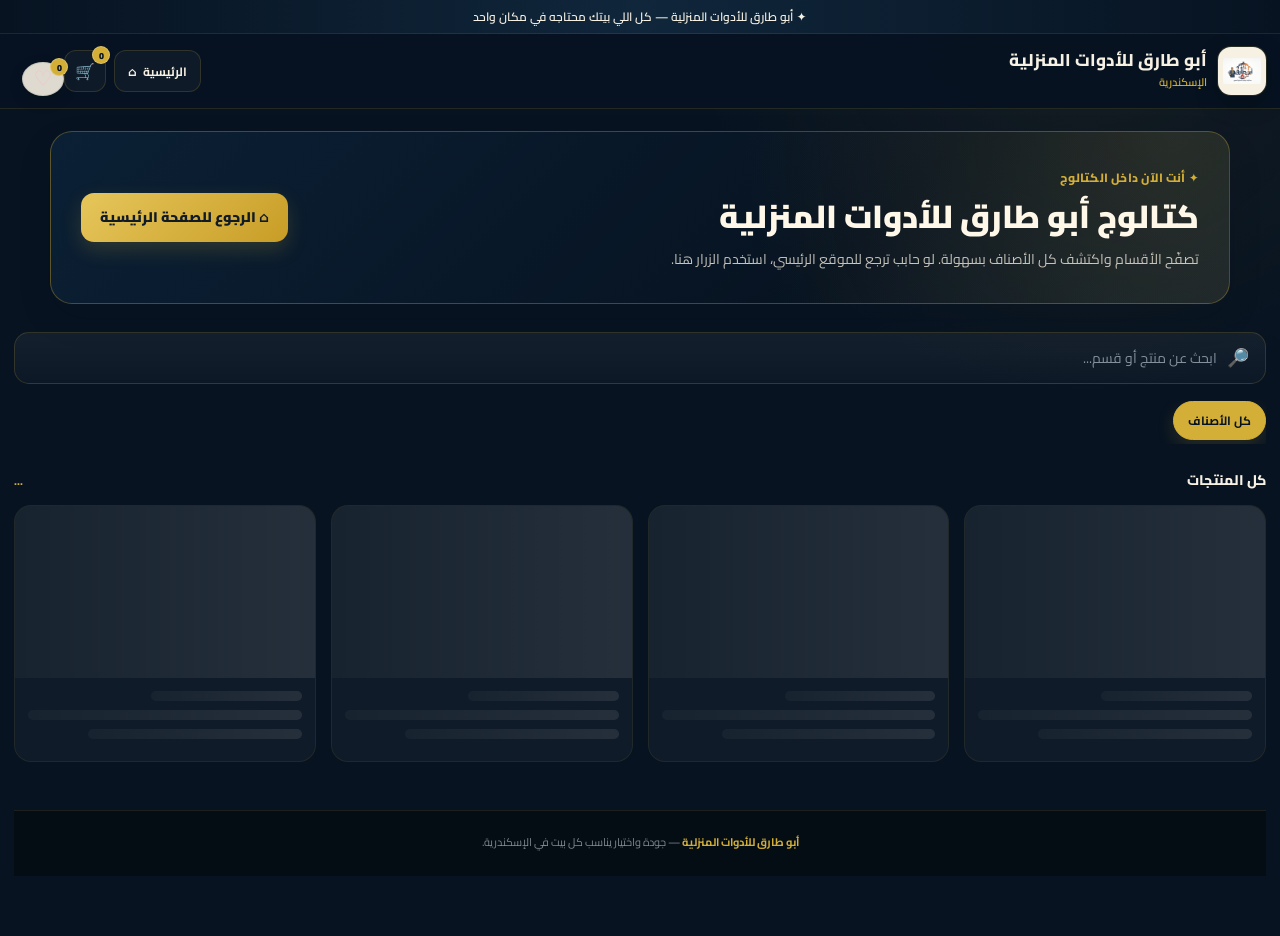
<file: sections.html>
<!doctype html>
<html lang="ar" dir="rtl">

<head>
  <meta charset="utf-8">

  <meta name="viewport"
        content="width=device-width,initial-scale=1,viewport-fit=cover">

  <meta name="theme-color" content="#071321">

  <title>كل الأصناف | أبو طارق للأدوات المنزلية في الإسكندرية</title>

  <meta name="description"
        content="تصفح كل أصناف أبو طارق للأدوات المنزلية في الإسكندرية. أدوات المطبخ والسفرة والأكواب والكاسات والشاي والقهوة والمزيد.">

  <meta name="robots" content="index,follow">

  <link rel="canonical"
        href="https://abotarek963258-cmyk.github.io/abo-tarek-store/sections.html">

  <!-- Favicon -->
  <link rel="icon"
        type="image/png"
        href="./assets/logo.png">

  <link rel="apple-touch-icon"
        href="./assets/logo.png">

  <!-- Performance -->
  <link rel="preconnect" href="https://fonts.googleapis.com">
  <link rel="preconnect" href="https://fonts.gstatic.com" crossorigin>

  <link rel="dns-prefetch" href="//script.google.com">
  <link rel="dns-prefetch" href="//github.com">

  <link rel="stylesheet"
        href="https://fonts.googleapis.com/css2?family=Cairo:wght@400;500;600;700;800&display=swap">

  <!-- Main design -->
  <link rel="stylesheet"
        href="./style.css?v=7001">

  <!-- Features: cart / wishlist / product UI -->
  <link rel="stylesheet"
        href="./features.css?v=7001">

  <style>
    /* =========================================================
       ABO TAREK — SECTIONS / CATALOG
       DARK NAVY LUXURY
       ========================================================= */

    :root {
      --catalog-navy: #071321;
      --catalog-navy-2: #0b1c2d;
      --catalog-navy-3: #10263b;
      --catalog-cream: #f7f1e4;
      --catalog-cream-2: #eee5d4;
      --catalog-gold: #d4af37;
      --catalog-gold-soft: rgba(212,175,55,.16);
      --catalog-text: #f8f2e7;
      --catalog-muted: #aeb9c4;
      --catalog-border: rgba(212,175,55,.18);
      --catalog-shadow: 0 16px 40px rgba(0,0,0,.22);
    }

    * {
      box-sizing: border-box;
    }

    html {
      scroll-behavior: smooth;
      background: var(--catalog-navy);
    }

    body {
      margin: 0;
      min-height: 100vh;
      background:
        radial-gradient(
          circle at 85% 0%,
          rgba(212,175,55,.07),
          transparent 28%
        ),
        var(--catalog-navy);
      color: var(--catalog-text);
      font-family: "Cairo", system-ui, sans-serif;
    }

    button,
    input,
    select {
      font-family: inherit;
    }

    img {
      max-width: 100%;
    }

    a {
      color: inherit;
      text-decoration: none;
    }

    /* =========================================================
       TOP STRIP
       ========================================================= */

    .catalog-top-strip {
      min-height: 34px;
      display: flex;
      align-items: center;
      justify-content: center;
      padding: 6px 14px;

      background:
        linear-gradient(
          90deg,
          #071321,
          #10263b,
          #071321
        );

      border-bottom: 1px solid rgba(212,175,55,.12);

      color: var(--catalog-cream);
      font-size: 12px;
      font-weight: 600;
      text-align: center;
    }

    /* =========================================================
       HEADER
       ========================================================= */

    .catalog-header {
      position: sticky;
      top: 0;
      z-index: 100;

      background: rgba(7,19,33,.94);
      border-bottom: 1px solid rgba(212,175,55,.14);

      backdrop-filter: blur(14px);
      -webkit-backdrop-filter: blur(14px);
    }

    .catalog-header-inner {
      width: min(1280px, calc(100% - 28px));
      min-height: 74px;
      margin: auto;

      display: flex;
      align-items: center;
      justify-content: space-between;
      gap: 18px;
    }

    .catalog-brand {
      display: inline-flex;
      align-items: center;
      gap: 11px;
      min-width: 0;
    }

    .catalog-logo {
      width: 48px;
      height: 48px;
      flex: 0 0 48px;

      object-fit: contain;

      border-radius: 13px;

      background: var(--catalog-cream);

      padding: 5px;

      box-shadow:
        0 8px 24px rgba(0,0,0,.22),
        0 0 0 1px rgba(212,175,55,.18);
    }

    .catalog-brand-text {
      min-width: 0;
    }

    .catalog-brand-title {
      margin: 0;

      color: var(--catalog-cream);

      font-size: 17px;
      font-weight: 800;
      line-height: 1.2;

      white-space: nowrap;
    }

    .catalog-brand-subtitle {
      margin-top: 3px;

      color: var(--catalog-gold);

      font-size: 11px;
      font-weight: 600;
    }

    .catalog-header-actions {
      display: flex;
      align-items: center;
      gap: 8px;
    }

    .catalog-header-btn {
      min-width: 42px;
      height: 42px;

      display: inline-flex;
      align-items: center;
      justify-content: center;

      border: 1px solid rgba(212,175,55,.18);
      border-radius: 12px;

      background: rgba(255,255,255,.035);

      color: var(--catalog-cream);

      cursor: pointer;

      transition:
        transform .18s ease,
        background .18s ease,
        border-color .18s ease;
    }

    .catalog-header-btn:hover {
      transform: translateY(-1px);
      background: rgba(212,175,55,.09);
      border-color: rgba(212,175,55,.35);
    }

    .catalog-home-btn {
      padding: 0 13px;
      gap: 6px;

      font-size: 12px;
      font-weight: 700;
    }

    /* =========================================================
       PAGE
       ========================================================= */

    .catalog-page {
      width: min(1280px, calc(100% - 28px));
      margin: 0 auto;
      padding: 28px 0 60px;
    }

    .catalog-heading {
      margin-bottom: 22px;
    }

    .catalog-eyebrow {
      display: inline-flex;
      align-items: center;
      gap: 7px;

      margin-bottom: 8px;

      color: var(--catalog-gold);

      font-size: 12px;
      font-weight: 800;
    }

    .catalog-eyebrow::before {
      content: "";
      width: 24px;
      height: 1px;
      background: var(--catalog-gold);
    }

    .catalog-heading h1 {
      margin: 0;

      color: var(--catalog-cream);

      font-size: clamp(26px, 4vw, 38px);
      line-height: 1.2;
      font-weight: 800;
    }

    .catalog-heading p {
      max-width: 720px;
      margin: 9px 0 0;

      color: var(--catalog-muted);

      font-size: 13px;
      line-height: 1.9;
    }

    /* =========================================================
       SEARCH
       ========================================================= */

    .catalog-search-wrap {
      position: relative;
      margin-bottom: 17px;
    }

    .catalog-search {
      width: 100%;
      height: 52px;

      padding: 0 48px 0 16px;

      border: 1px solid var(--catalog-border);
      border-radius: 15px;

      outline: none;

      background:
        linear-gradient(
          180deg,
          rgba(255,255,255,.055),
          rgba(255,255,255,.025)
        );

      color: var(--catalog-cream);

      font-size: 14px;

      transition:
        border-color .2s ease,
        box-shadow .2s ease,
        background .2s ease;
    }

    .catalog-search::placeholder {
      color: #84919d;
    }

    .catalog-search:focus {
      border-color: rgba(212,175,55,.55);

      box-shadow:
        0 0 0 3px rgba(212,175,55,.08);

      background: rgba(255,255,255,.055);
    }

    .catalog-search-icon {
      position: absolute;

      right: 17px;
      top: 50%;

      transform: translateY(-50%);

      color: var(--catalog-gold);

      font-size: 18px;

      pointer-events: none;
    }

    /* =========================================================
       SECTIONS FILTER
       ========================================================= */

    .catalog-sections-bar {
      display: flex;
      gap: 8px;

      margin-bottom: 24px;

      overflow-x: auto;

      padding-bottom: 4px;

      scrollbar-width: thin;
      scrollbar-color: rgba(212,175,55,.45) transparent;
    }

    .catalog-sections-bar::-webkit-scrollbar {
      height: 4px;
    }

    .catalog-sections-bar::-webkit-scrollbar-thumb {
      background: rgba(212,175,55,.4);
      border-radius: 999px;
    }

    .catalog-filter {
      flex: 0 0 auto;

      min-height: 39px;

      padding: 7px 14px;

      border: 1px solid rgba(212,175,55,.17);
      border-radius: 999px;

      background: rgba(255,255,255,.035);

      color: #c8d0d7;

      cursor: pointer;

      font-size: 12px;
      font-weight: 700;

      transition:
        color .18s ease,
        background .18s ease,
        border-color .18s ease,
        transform .18s ease;
    }

    .catalog-filter:hover {
      transform: translateY(-1px);
      color: var(--catalog-cream);
      border-color: rgba(212,175,55,.4);
    }

    .catalog-filter.active {
      background: var(--catalog-gold);
      border-color: var(--catalog-gold);
      color: #071321;
      box-shadow: 0 7px 18px rgba(212,175,55,.16);
    }

    /* =========================================================
       RESULTS META
       ========================================================= */

    .catalog-results-meta {
      display: flex;
      align-items: center;
      justify-content: space-between;
      gap: 12px;

      margin-bottom: 13px;
    }

    .catalog-results-title {
      color: var(--catalog-cream);

      font-size: 14px;
      font-weight: 800;
    }

    .catalog-results-count {
      color: var(--catalog-gold);

      font-size: 12px;
      font-weight: 700;
    }

    /* =========================================================
       PRODUCTS GRID
       ========================================================= */

    .catalog-products {
      display: grid;

      grid-template-columns:
        repeat(4, minmax(0, 1fr));

      gap: 15px;
    }

    /* =========================================================
       PRODUCT CARD
       ========================================================= */

    .catalog-product-card {
      position: relative;

      min-width: 0;

      display: flex;
      flex-direction: column;

      overflow: hidden;

      border: 1px solid rgba(212,175,55,.13);
      border-radius: 17px;

      background:
        linear-gradient(
          180deg,
          rgba(255,255,255,.052),
          rgba(255,255,255,.022)
        );

      box-shadow: 0 10px 28px rgba(0,0,0,.15);

      transition:
        transform .2s ease,
        border-color .2s ease,
        box-shadow .2s ease;
    }

    .catalog-product-card:hover {
      transform: translateY(-3px);

      border-color: rgba(212,175,55,.34);

      box-shadow:
        0 17px 35px rgba(0,0,0,.24);
    }

    /* =========================================================
       IMAGE
       ========================================================= */

    .catalog-product-image {
      position: relative;

      width: 100%;
      height: 172px;

      display: flex;
      align-items: center;
      justify-content: center;

      overflow: hidden;

      background: var(--catalog-cream);

      border-bottom: 1px solid rgba(7,19,33,.07);
    }

    .catalog-product-image img {
      display: block;

      width: 100%;
      height: 100%;

      max-width: 100%;
      max-height: 100%;

      padding: 13px;

      object-fit: contain;
      object-position: center;

      background: var(--catalog-cream);

      transition:
        transform .25s ease;
    }

    .catalog-product-card:hover
    .catalog-product-image img {
      transform: scale(1.025);
    }

    .catalog-offer-badge {
      position: absolute;

      top: 9px;
      right: 9px;

      z-index: 2;

      min-height: 25px;

      display: inline-flex;
      align-items: center;

      padding: 4px 8px;

      border-radius: 999px;

      background: var(--catalog-gold);

      color: #071321;

      font-size: 10px;
      font-weight: 900;

      box-shadow: 0 6px 14px rgba(0,0,0,.15);
    }

    .catalog-wishlist-btn {
      position: absolute;

      top: 8px;
      left: 8px;

      z-index: 3;

      width: 34px;
      height: 34px;

      display: flex;
      align-items: center;
      justify-content: center;

      border: 1px solid rgba(7,19,33,.1);
      border-radius: 50%;

      background: rgba(247,241,228,.9);

      color: #071321;

      cursor: pointer;

      font-size: 16px;

      box-shadow: 0 5px 15px rgba(0,0,0,.13);

      transition:
        transform .18s ease,
        background .18s ease;
    }

    .catalog-wishlist-btn:hover {
      transform: scale(1.06);
    }

    /* =========================================================
       PRODUCT INFO
       ========================================================= */

    .catalog-product-body {
      display: flex;
      flex-direction: column;

      flex: 1;

      padding: 12px 12px 11px;
    }

    .catalog-product-category {
      margin-bottom: 4px;

      color: var(--catalog-gold);

      font-size: 10px;
      font-weight: 700;

      white-space: nowrap;
      overflow: hidden;
      text-overflow: ellipsis;
    }

    .catalog-product-name {
      margin: 0;

      color: var(--catalog-cream);

      font-size: 14px;
      line-height: 1.55;
      font-weight: 800;

      display: -webkit-box;
      -webkit-line-clamp: 2;
      -webkit-box-orient: vertical;

      overflow: hidden;

      min-height: 43px;
    }

    .catalog-product-description {
      margin: 5px 0 0;

      color: #9ca8b3;

      font-size: 10px;
      line-height: 1.65;

      display: -webkit-box;
      -webkit-line-clamp: 2;
      -webkit-box-orient: vertical;

      overflow: hidden;

      min-height: 33px;
    }

    /* =========================================================
       PRICE
       ========================================================= */

    .catalog-price-box {
      display: flex;
      align-items: center;
      flex-wrap: wrap;
      gap: 7px;

      margin-top: 9px;

      min-height: 26px;
    }

    .catalog-price {
      color: var(--catalog-gold);

      font-size: 15px;
      font-weight: 900;
    }

    .catalog-old-price {
      color: #7e8993;

      font-size: 10px;

      text-decoration: line-through;
    }

    .catalog-no-price {
      color: #8d99a4;

      font-size: 10px;
      font-weight: 600;
    }

    /* =========================================================
       CARD ACTIONS
       ========================================================= */

    .catalog-card-actions {
      display: grid;

      grid-template-columns: 1fr 40px;

      gap: 7px;

      margin-top: 10px;
    }

    .catalog-add-btn,
    .catalog-details-btn {
      min-height: 38px;

      border-radius: 11px;

      cursor: pointer;

      font-size: 11px;
      font-weight: 800;

      transition:
        transform .18s ease,
        background .18s ease,
        border-color .18s ease;
    }

    .catalog-add-btn {
      border: 1px solid var(--catalog-gold);

      background: var(--catalog-gold);

      color: #071321;
    }

    .catalog-add-btn:hover {
      transform: translateY(-1px);

      background: #e1c252;
    }

    .catalog-details-btn {
      border: 1px solid rgba(212,175,55,.18);

      background: rgba(255,255,255,.035);

      color: var(--catalog-cream);
    }

    .catalog-details-btn:hover {
      transform: translateY(-1px);

      background: rgba(212,175,55,.08);

      border-color: rgba(212,175,55,.4);
    }

    /* =========================================================
       EMPTY / LOADING
       ========================================================= */

    .catalog-state {
      grid-column: 1 / -1;

      min-height: 230px;

      display: flex;
      flex-direction: column;
      align-items: center;
      justify-content: center;

      padding: 30px;

      border: 1px dashed rgba(212,175,55,.18);
      border-radius: 18px;

      color: var(--catalog-muted);

      text-align: center;
    }

    .catalog-state-icon {
      margin-bottom: 8px;

      color: var(--catalog-gold);

      font-size: 30px;
    }

    .catalog-state-title {
      color: var(--catalog-cream);

      font-size: 15px;
      font-weight: 800;
    }

    .catalog-state-text {
      margin-top: 5px;

      font-size: 11px;
    }

    /* =========================================================
       SKELETON
       ========================================================= */

    .catalog-skeleton {
      overflow: hidden;

      border-radius: 17px;

      background: rgba(255,255,255,.035);

      border: 1px solid rgba(212,175,55,.09);
    }

    .catalog-skeleton-image {
      height: 172px;

      background:
        linear-gradient(
          90deg,
          rgba(255,255,255,.035),
          rgba(255,255,255,.09),
          rgba(255,255,255,.035)
        );

      background-size: 200% 100%;

      animation: catalogSkeleton 1.35s infinite;
    }

    .catalog-skeleton-body {
      padding: 13px;
    }

    .catalog-skeleton-line {
      height: 10px;

      margin-bottom: 9px;

      border-radius: 999px;

      background:
        linear-gradient(
          90deg,
          rgba(255,255,255,.035),
          rgba(255,255,255,.09),
          rgba(255,255,255,.035)
        );

      background-size: 200% 100%;

      animation: catalogSkeleton 1.35s infinite;
    }

    .catalog-skeleton-line.short {
      width: 55%;
    }

    .catalog-skeleton-line.medium {
      width: 78%;
    }

    @keyframes catalogSkeleton {
      0% {
        background-position: 200% 0;
      }

      100% {
        background-position: -200% 0;
      }
    }

    /* =========================================================
       FOOTER
       ========================================================= */

    .catalog-footer {
      margin-top: 48px;

      padding-top: 22px;

      border-top: 1px solid rgba(212,175,55,.12);

      text-align: center;

      color: #87939e;

      font-size: 11px;
      line-height: 1.8;
    }

    .catalog-footer strong {
      color: var(--catalog-gold);
    }

    /* =========================================================
       RESPONSIVE
       ========================================================= */

    @media (max-width: 1100px) {
      .catalog-products {
        grid-template-columns:
          repeat(3, minmax(0, 1fr));
      }
    }

    @media (max-width: 760px) {
      .catalog-page {
        width: min(100% - 18px, 680px);
        padding-top: 20px;
      }

      .catalog-header-inner {
        width: calc(100% - 18px);
        min-height: 65px;
      }

      .catalog-logo {
        width: 42px;
        height: 42px;
        flex-basis: 42px;
      }

      .catalog-brand-title {
        font-size: 14px;
      }

      .catalog-brand-subtitle {
        font-size: 9px;
      }

      .catalog-home-btn {
        padding: 0 10px;
      }

      .catalog-home-btn span {
        display: none;
      }

      .catalog-products {
        grid-template-columns:
          repeat(2, minmax(0, 1fr));

        gap: 11px;
      }

      .catalog-product-image {
        height: 155px;
      }

      .catalog-product-image img {
        padding: 11px;
      }

      .catalog-product-body {
        padding: 10px;
      }

      .catalog-product-name {
        font-size: 12px;
        min-height: 37px;
      }

      .catalog-product-description {
        font-size: 9px;
        min-height: 29px;
      }

      .catalog-price {
        font-size: 13px;
      }

      .catalog-card-actions {
        grid-template-columns: 1fr 36px;
      }

      .catalog-add-btn,
      .catalog-details-btn {
        min-height: 36px;
        font-size: 10px;
      }

      .catalog-skeleton-image {
        height: 155px;
      }
    }

    @media (max-width: 420px) {
      .catalog-products {
        gap: 9px;
      }

      .catalog-product-image {
        height: 142px;
      }

      .catalog-product-image img {
        padding: 9px;
      }

      .catalog-product-body {
        padding: 9px;
      }

      .catalog-product-name {
        font-size: 11px;
      }

      .catalog-product-description {
        display: none;
      }

      .catalog-card-actions {
        margin-top: 8px;
      }
    }

    /* =========================================================
       REDUCED MOTION
       ========================================================= */

    @media (prefers-reduced-motion: reduce) {
      *,
      *::before,
      *::after {
        scroll-behavior: auto !important;
        animation-duration: .01ms !important;
        animation-iteration-count: 1 !important;
        transition-duration: .01ms !important;
      }
    }
  

    /* FINAL HEADER CONTROLS + MOBILE SIDE MENU */
    .catalog-header-actions { gap:8px; }
    .catalog-header-btn { position:relative; flex:0 0 auto; }
    .catalog-header-count { position:absolute; top:-5px; inset-inline-start:-5px; display:inline-flex; align-items:center; justify-content:center; min-width:18px; height:18px; padding:0 4px; border:1px solid rgba(255,255,255,.25); border-radius:999px; background:var(--catalog-gold); color:#071321; font-size:9px; font-weight:900; line-height:1; }
    .catalog-wishlist-btn { color:#f3c1cb; font-size:21px; }
    .catalog-menu-btn { display:none; font-size:21px; }
    .catalog-mobile-menu { position:fixed; inset:0; z-index:100020; visibility:hidden; opacity:0; pointer-events:none; transition:opacity .22s ease,visibility .22s ease; }
    .catalog-mobile-menu.is-open { visibility:visible; opacity:1; pointer-events:auto; }
    .catalog-menu-backdrop { position:absolute; inset:0; width:100%; height:100%; border:0; background:rgba(2,8,15,.72); backdrop-filter:blur(5px); -webkit-backdrop-filter:blur(5px); }
    .catalog-mobile-panel { position:absolute; top:0; right:0; display:flex; flex-direction:column; gap:9px; width:min(390px,92vw); height:100%; overflow:auto; padding:18px 15px 22px; border-left:1px solid rgba(212,175,55,.2); background:linear-gradient(180deg,#0b2032,#06121f); box-shadow:-20px 0 65px rgba(0,0,0,.4); transform:translateX(105%); transition:transform .24s ease; }
    .catalog-mobile-menu.is-open .catalog-mobile-panel { transform:translateX(0); }
    .catalog-mobile-head { display:flex; align-items:center; justify-content:space-between; gap:12px; padding-bottom:14px; border-bottom:1px solid rgba(212,175,55,.15); }
    .catalog-mobile-brand { display:flex; align-items:center; gap:10px; min-width:0; }
    .catalog-mobile-brand img { width:44px; height:44px; object-fit:contain; padding:4px; border-radius:12px; background:#f7f1e4; }
    .catalog-mobile-brand span { display:flex; flex-direction:column; gap:2px; }
    .catalog-mobile-brand strong { color:#f7f1e4; font-size:14px; }
    .catalog-mobile-brand small { color:#d4af37; font-size:10px; }
    .catalog-mobile-close { flex:0 0 40px; width:40px; height:40px; border:1px solid rgba(212,175,55,.24); border-radius:12px; background:rgba(212,175,55,.08); color:#f0d58a; font-size:26px; cursor:pointer; }
    .catalog-mobile-welcome { display:flex; align-items:center; gap:10px; padding:13px; margin:4px 0; border:1px solid rgba(212,175,55,.12); border-radius:14px; background:rgba(255,255,255,.035); }
    .catalog-mobile-welcome > span { display:grid; place-items:center; width:36px; height:36px; border-radius:11px; background:rgba(212,175,55,.1); color:#e4c477; }
    .catalog-mobile-welcome div { display:flex; flex-direction:column; gap:2px; }
    .catalog-mobile-welcome strong { color:#f7f1e4; font-size:12px; }
    .catalog-mobile-welcome small { color:#9daab4; font-size:10px; }
    .catalog-mobile-link { display:flex; align-items:center; gap:11px; width:100%; min-height:48px; padding:10px 12px; border:1px solid rgba(212,175,55,.12); border-radius:13px; background:rgba(255,255,255,.03); color:#e9e4d9; text-align:right; font:inherit; font-size:12px; text-decoration:none; cursor:pointer; }
    .catalog-mobile-link > span { display:grid; place-items:center; flex:0 0 30px; width:30px; height:30px; border-radius:9px; background:rgba(212,175,55,.08); color:#e4c477; font-size:16px; }
    .catalog-mobile-link b { flex:1; font-weight:800; }
    .catalog-mobile-link i { color:#d4af37; font-style:normal; }
    .catalog-mobile-link.featured { border-color:rgba(212,175,55,.32); background:linear-gradient(135deg,rgba(212,175,55,.15),rgba(212,175,55,.045)); }
    .catalog-menu-count { display:inline-flex; align-items:center; justify-content:center; min-width:22px; height:22px; padding:0 5px; border-radius:999px; background:#d4af37; color:#071321; font-size:10px; }
    .catalog-mobile-contact { display:flex; align-items:center; justify-content:center; gap:8px; min-height:45px; margin-top:5px; border:1px solid rgba(37,211,102,.25); border-radius:12px; background:rgba(37,211,102,.09); color:#c7f4d6; font-size:12px; font-weight:800; }
    body.catalog-menu-open { overflow:hidden; }
    @media(max-width:760px) {
      .catalog-header-inner { gap:8px; }
      .catalog-header-actions { gap:5px; }
      .catalog-home-btn { min-width:38px; width:38px; padding:0 !important; }
      .catalog-home-btn span { display:none; }
      .catalog-menu-btn { display:inline-flex; }
      .catalog-header-btn { min-width:38px; height:38px; }
    }
    @media(max-width:420px) {
      .catalog-brand-text { display:none; }
      .catalog-header-actions { gap:4px; }
      .catalog-header-btn { min-width:35px; height:36px; }
      .catalog-home-btn { min-width:35px; width:35px; }
    }
    @media(prefers-reduced-motion:reduce) { .catalog-mobile-menu,.catalog-mobile-panel { transition:none !important; } }

  </style>
</head>

<body>

  <!-- =======================================================
       TOP STRIP
       ======================================================= -->

  <div class="catalog-top-strip">
    ✦ أبو طارق للأدوات المنزلية — كل اللي بيتك محتاجه في مكان واحد
  </div>

  <!-- =======================================================
       HEADER
       ======================================================= -->

  <header class="catalog-header">

    <div class="catalog-header-inner">

      <a class="catalog-brand"
         href="./index.html"
         aria-label="العودة إلى الصفحة الرئيسية">

        <img
          class="catalog-logo"
          src="./assets/logo.png"
          width="48"
          height="48"
          alt="أبو طارق للأدوات المنزلية"
          loading="eager"
          decoding="async">

        <div class="catalog-brand-text">

          <div class="catalog-brand-title">
            أبو طارق للأدوات المنزلية
          </div>

          <div class="catalog-brand-subtitle">
            الإسكندرية
          </div>

        </div>

      </a>

      <div class="catalog-header-actions">

        <a
          class="catalog-header-btn catalog-home-btn"
          href="./index.html"
          aria-label="الرئيسية">

          <span>الرئيسية</span>
          <b>⌂</b>

        </a>

        <button
          class="catalog-header-btn catalog-cart-btn"
          type="button"
          id="catalogCartButton"
          aria-label="السلة">
          🛒
          <span class="catalog-header-count" data-cart-count>0</span>
        </button>

        <button
          class="catalog-header-btn catalog-wishlist-btn"
          type="button"
          data-wishlist-open
          aria-label="المفضلة">
          ♡
          <span class="catalog-header-count" data-wishlist-count>0</span>
        </button>

        <button
          class="catalog-header-btn catalog-menu-btn"
          type="button"
          id="catalogMenuBtn"
          aria-label="فتح القائمة"
          aria-controls="catalogMobileMenu"
          aria-expanded="false">
          ☰
        </button>

      </div>

    </div>

  </header>

  <aside class="catalog-mobile-menu" id="catalogMobileMenu" aria-hidden="true">
    <button type="button" class="catalog-menu-backdrop" data-catalog-menu-close aria-label="إغلاق القائمة"></button>
    <nav class="catalog-mobile-panel" aria-label="قائمة الكتالوج">
      <div class="catalog-mobile-head">
        <a href="./index.html" class="catalog-mobile-brand"><img src="./assets/logo.png" alt="أبو طارق"><span><strong>أبو طارق</strong><small>للأدوات المنزلية</small></span></a>
        <button type="button" class="catalog-mobile-close" data-catalog-menu-close aria-label="إغلاق القائمة">×</button>
      </div>
      <div class="catalog-mobile-welcome"><span>✦</span><div><strong>أهلاً بيك في أبو طارق</strong><small>اختار اللي محتاجه بسهولة</small></div></div>
      <a class="catalog-mobile-link featured" href="./index.html" data-catalog-menu-close><span>🏠</span><b>الرجوع للرئيسية</b><i>←</i></a>
      <a class="catalog-mobile-link" href="#catalogSearch" data-catalog-menu-close><span>🔎</span><b>ابحث عن صنف</b><i>←</i></a>
      <a class="catalog-mobile-link" href="#catalogSections" data-catalog-menu-close><span>🗂️</span><b>الأقسام</b><i>←</i></a>
      <a class="catalog-mobile-link" href="#catalogProducts" data-catalog-menu-close><span>🛍️</span><b>كل المنتجات</b><i>←</i></a>
      <button class="catalog-mobile-link" type="button" data-cart-button data-catalog-menu-close><span>🛒</span><b>السلة</b><strong class="catalog-menu-count" data-cart-count>0</strong></button>
      <button class="catalog-mobile-link" type="button" data-wishlist-open data-catalog-menu-close><span>♡</span><b>المفضلة</b><strong class="catalog-menu-count" data-wishlist-count>0</strong></button>
      <a class="catalog-mobile-contact" href="https://wa.me/201551604163" target="_blank" rel="noopener noreferrer"><span>💬</span> تواصل على واتساب</a>
    </nav>
  </aside>

  <!-- =======================================================
       MAIN
       ======================================================= -->

  <style>
    .catalog-context-banner{max-width:1180px;margin:22px auto 0;padding:clamp(20px,3vw,30px);border:1px solid rgba(212,175,55,.32);border-radius:22px;background:radial-gradient(circle at 95% 0%,rgba(212,175,55,.14),transparent 38%),linear-gradient(135deg,#0b2035 0%,#071321 68%,#101d2a 100%);box-shadow:0 14px 34px rgba(4,14,24,.12);display:flex;align-items:center;justify-content:space-between;gap:20px;color:#f6f0e2}
    .catalog-context-copy{min-width:0}.catalog-context-kicker{display:inline-flex;align-items:center;gap:7px;color:#d4af37;font-size:12px;font-weight:800;letter-spacing:.2px;margin-bottom:7px}.catalog-context-banner h1{margin:0 0 8px;font-size:clamp(22px,3vw,32px);line-height:1.35;font-weight:900;color:#fff8e8}.catalog-context-banner p{margin:0;color:rgba(246,240,226,.78);font-size:14px;line-height:1.9}.catalog-context-home{flex:0 0 auto;display:inline-flex;align-items:center;justify-content:center;gap:9px;min-height:48px;padding:12px 19px;border-radius:13px;background:linear-gradient(135deg,#e6c65b,#c89d26);color:#101b27!important;text-decoration:none!important;font-weight:900;font-size:14px;box-shadow:0 8px 20px rgba(212,175,55,.18);transition:transform .18s ease,filter .18s ease}.catalog-context-home:hover{transform:translateY(-2px);filter:brightness(1.04)}
    @media(max-width:700px){.catalog-context-banner{margin:14px 12px 0;align-items:stretch;flex-direction:column;gap:15px;border-radius:17px}.catalog-context-banner p{font-size:13px}.catalog-context-home{width:100%;box-sizing:border-box}}
  </style>
  <section class="catalog-context-banner" aria-labelledby="catalogContextTitle">
    <div class="catalog-context-copy">
      <div class="catalog-context-kicker">✦ أنت الآن داخل الكتالوج</div>
      <h1 id="catalogContextTitle">كتالوج أبو طارق للأدوات المنزلية</h1>
      <p>تصفّح الأقسام واكتشف كل الأصناف بسهولة. لو حابب ترجع للموقع الرئيسي، استخدم الزرار هنا.</p>
    </div>
    <a class="catalog-context-home" href="./index.html" aria-label="الرجوع إلى الصفحة الرئيسية">⌂ الرجوع للصفحة الرئيسية</a>
  </section>

  <main class="catalog-page">


    <!-- SEARCH -->

    <section class="catalog-search-wrap">

      <span class="catalog-search-icon">
        🔎
      </span>

      <input
        id="catalogSearch"
        class="catalog-search"
        type="search"
        inputmode="search"
        autocomplete="off"
        placeholder="ابحث عن منتج أو قسم..."
        aria-label="البحث عن منتج">

    </section>

    <!-- SECTIONS -->

    <nav
      id="catalogSections"
      class="catalog-sections-bar"
      aria-label="أقسام المنتجات">

      <button
        class="catalog-filter active"
        type="button"
        data-category="">

        كل الأصناف

      </button>

    </nav>

    <!-- META -->

    <div class="catalog-results-meta">

      <div
        id="catalogResultsTitle"
        class="catalog-results-title">

        كل المنتجات

      </div>

      <div
        id="catalogResultsCount"
        class="catalog-results-count">

        ...

      </div>

    </div>

    <!-- PRODUCTS -->

    <section
      id="catalogProducts"
      class="catalog-products"
      aria-live="polite">

      <div class="catalog-skeleton">
        <div class="catalog-skeleton-image"></div>
        <div class="catalog-skeleton-body">
          <div class="catalog-skeleton-line short"></div>
          <div class="catalog-skeleton-line"></div>
          <div class="catalog-skeleton-line medium"></div>
        </div>
      </div>

      <div class="catalog-skeleton">
        <div class="catalog-skeleton-image"></div>
        <div class="catalog-skeleton-body">
          <div class="catalog-skeleton-line short"></div>
          <div class="catalog-skeleton-line"></div>
          <div class="catalog-skeleton-line medium"></div>
        </div>
      </div>

      <div class="catalog-skeleton">
        <div class="catalog-skeleton-image"></div>
        <div class="catalog-skeleton-body">
          <div class="catalog-skeleton-line short"></div>
          <div class="catalog-skeleton-line"></div>
          <div class="catalog-skeleton-line medium"></div>
        </div>
      </div>

      <div class="catalog-skeleton">
        <div class="catalog-skeleton-image"></div>
        <div class="catalog-skeleton-body">
          <div class="catalog-skeleton-line short"></div>
          <div class="catalog-skeleton-line"></div>
          <div class="catalog-skeleton-line medium"></div>
        </div>
      </div>

    </section>

    <footer class="catalog-footer">
      <strong>أبو طارق للأدوات المنزلية</strong>
      — جودة واختيار يناسب كل بيت في الإسكندرية.
    </footer>

  </main>

  <!-- =======================================================
       FEATURES
       IMPORTANT:
       app.js IS INTENTIONALLY NOT LOADED HERE.
       ======================================================= -->

  <script src="./config.js?v=7001"></script>
  <script src="./features.js?v=7001" defer></script>

  <script>
    /* =========================================================
       ABO TAREK CATALOG ENGINE
       No app.js here.
       One public Apps Script request + local/session cache.
       ========================================================= */

    (() => {
      "use strict";

      const DATA_URL =
        "https://script.google.com/macros/s/AKfycbycQxcL3WeELjc-YQ6EY86X-QZXUtWKLH2WHz_CDoRY72SIhd5mBRQBUVhVuA-AfgME/exec";

      const CACHE_KEY = "abo_tarek_catalog_v10";
      const CACHE_TTL = 30 * 60 * 1000;

      const state = {
        products: [],
        sections: [],
        settings: {},
        query: "",
        category: "",
        ready: false
      };

      const $ = (selector) =>
        document.querySelector(selector);

      const searchInput =
        $("#catalogSearch");

      const sectionsBox =
        $("#catalogSections");

      const productsBox =
        $("#catalogProducts");

      const resultsCount =
        $("#catalogResultsCount");

      const resultsTitle =
        $("#catalogResultsTitle");

      /* =======================================================
         SAFE TEXT
         ======================================================= */

      function escapeHTML(value) {
        return String(value ?? "")
          .replace(/&/g, "&amp;")
          .replace(/</g, "&lt;")
          .replace(/>/g, "&gt;")
          .replace(/"/g, "&quot;")
          .replace(/'/g, "&#039;");
      }

      /* =======================================================
         NORMALIZATION
         ======================================================= */

      function toBool(value) {
        if (
          value === true ||
          value === 1 ||
          value === "1"
        ) {
          return true;
        }

        const text =
          String(value ?? "")
            .trim()
            .toLowerCase();

        return [
          "true",
          "yes",
          "on",
          "نعم",
          "فعال",
          "نشط"
        ].includes(text);
      }

      function toNumber(value) {
        if (
          value === null ||
          value === undefined ||
          value === ""
        ) {
          return null;
        }

        const normalized =
          String(value)
            .replace(/,/g, "")
            .replace(/[^\d.-]/g, "");

        if (!normalized) {
          return null;
        }

        const number =
          Number(normalized);

        return Number.isFinite(number)
          ? number
          : null;
      }

      function normalizeProduct(raw) {
        if (!raw) return null;

        const product = {
          id: String(raw.id ?? ""),
          name: String(raw.name ?? "منتج"),
          category: String(raw.category ?? ""),
          image: String(raw.image ?? ""),
          description: String(raw.description ?? ""),
          active: toBool(raw.active),
          showHome: toBool(raw.showHome),
          isOffer: toBool(raw.isOffer),
          sortOrder:
            toNumber(raw.sortOrder) ?? 999999,

          price:
            toNumber(raw.price),

          oldPrice:
            toNumber(raw.oldPrice),

          offerPrice:
            toNumber(raw.offerPrice),

          images: []
        };

        let images = [];

        if (Array.isArray(raw.images)) {
          images = raw.images;
        } else if (typeof raw.images === "string") {
          try {
            const parsed =
              JSON.parse(raw.images);

            if (Array.isArray(parsed)) {
              images = parsed;
            }
          } catch (_) {
            images =
              raw.images
                .split(/\r?\n|,/)
                .map(x => x.trim())
                .filter(Boolean);
          }
        }

        if (product.image) {
          images.unshift(product.image);
        }

        product.images =
          [...new Set(
            images
              .map(x => String(x || "").trim())
              .filter(Boolean)
          )].slice(0, 5);

        if (!product.image && product.images[0]) {
          product.image =
            product.images[0];
        }

        return product;
      }

      function normalizeSection(raw) {
        if (!raw) return null;

        return {
          id: String(raw.id ?? ""),
          name: String(raw.name ?? ""),
          sortOrder:
            toNumber(raw.sortOrder) ?? 999999,
          active: toBool(raw.active)
        };
      }

      /* =======================================================
         CACHE
         ======================================================= */

      function saveCache(data) {
        try {
          localStorage.setItem(
            CACHE_KEY,
            JSON.stringify({
              time: Date.now(),
              data
            })
          );
        } catch (_) {}
      }

      function readCache() {
        try {
          const raw =
            localStorage.getItem(CACHE_KEY);

          if (!raw) {
            return null;
          }

          const cached =
            JSON.parse(raw);

          if (
            !cached ||
            !cached.time ||
            !cached.data
          ) {
            return null;
          }

          return cached;
        } catch (_) {
          return null;
        }
      }

      /* =======================================================
         APPLY DATA
         ======================================================= */

      function applyData(payload) {
        const rawProducts =
          Array.isArray(payload?.products)
            ? payload.products
            : [];

        const rawSections =
          Array.isArray(payload?.sections)
            ? payload.sections
            : [];

        state.products =
          rawProducts
            .map(normalizeProduct)
            .filter(Boolean)
            .filter(product => product.active)
            .sort(
              (a, b) =>
                a.sortOrder - b.sortOrder
            );

        state.sections =
          rawSections
            .map(normalizeSection)
            .filter(Boolean)
            .filter(section => section.active)
            .sort(
              (a, b) =>
                a.sortOrder - b.sortOrder
            );

        state.settings =
          payload?.settings &&
          typeof payload.settings === "object"
            ? payload.settings
            : {};

        state.ready = true;

        renderSections();
        renderProducts();
      }

      /* =======================================================
         FETCH
         ======================================================= */

      async function fetchCatalog() {
        try {
          const response =
            await fetch(DATA_URL, {
              method: "GET",
              cache: "no-store"
            });

          if (!response.ok) {
            throw new Error(
              "HTTP " + response.status
            );
          }

          const payload =
            await response.json();

          if (
            !payload ||
            payload.ok === false
          ) {
            throw new Error(
              payload?.error ||
              "catalog_request_failed"
            );
          }

          saveCache(payload);

          applyData(payload);

          return true;

        } catch (error) {

          console.warn(
            "Catalog request failed:",
            error
          );

          return false;
        }
      }

      /* =======================================================
         FILTER
         ======================================================= */

      function getFilteredProducts() {
        const query =
          state.query
            .trim()
            .toLocaleLowerCase("ar");

        const category =
          state.category
            .trim()
            .toLocaleLowerCase("ar");

        return state.products.filter(
          product => {

            const matchesCategory =
              !category ||
              String(product.category)
                .trim()
                .toLocaleLowerCase("ar") ===
                category;

            if (!matchesCategory) {
              return false;
            }

            if (!query) {
              return true;
            }

            const searchable =
              [
                product.name,
                product.category,
                product.description
              ]
                .join(" ")
                .toLocaleLowerCase("ar");

            return searchable.includes(query);
          }
        );
      }

      /* =======================================================
         SECTIONS
         ======================================================= */

      function renderSections() {
        const fragment =
          document.createDocumentFragment();

        const allButton =
          document.createElement("button");

        allButton.type = "button";
        allButton.className =
          "catalog-filter" +
          (!state.category ? " active" : "");

        allButton.dataset.category = "";
        allButton.textContent = "كل الأصناف";

        fragment.appendChild(allButton);

        state.sections.forEach(section => {

          if (!section.name) {
            return;
          }

          const button =
            document.createElement("button");

          button.type = "button";

          button.className =
            "catalog-filter" +
            (
              state.category === section.name
                ? " active"
                : ""
            );

          button.dataset.category =
            section.name;

          button.textContent =
            section.name;

          fragment.appendChild(button);
        });

        sectionsBox.replaceChildren(fragment);
      }

      /* =======================================================
         PRICE
         ======================================================= */

      function getDisplayPrice(product) {
        const offer =
          product.offerPrice;

        const regular =
          product.price;

        const old =
          product.oldPrice;

        if (
          product.isOffer &&
          offer !== null
        ) {
          return `
            <span class="catalog-price">
              ${formatPrice(offer)}
            </span>
            ${
              old !== null
                ? `
                  <span class="catalog-old-price">
                    ${formatPrice(old)}
                  </span>
                `
                : ""
            }
          `;
        }

        if (regular !== null) {
          return `
            <span class="catalog-price">
              ${formatPrice(regular)}
            </span>
          `;
        }

        if (offer !== null) {
          return `
            <span class="catalog-price">
              ${formatPrice(offer)}
            </span>
          `;
        }

        return `
          <span class="catalog-no-price">
            السعر عند الطلب
          </span>
        `;
      }

      function formatPrice(value) {
        const number =
          Number(value);

        if (!Number.isFinite(number)) {
          return "";
        }

        try {
          return new Intl.NumberFormat(
            "ar-EG"
          ).format(number) + " ج.م";
        } catch (_) {
          return number + " ج.م";
        }
      }

      /* =======================================================
         PRODUCT CARD
         ======================================================= */

      function productCard(product) {
        const image =
          product.image ||
          "./assets/logo.png";

        const name =
          escapeHTML(product.name);

        const category =
          escapeHTML(product.category);

        const description =
          escapeHTML(
            product.description
          );

        const id =
          escapeHTML(product.id);

        return `
          <article
            class="catalog-product-card"
            data-product-id="${id}">

            <div class="catalog-product-image">

              ${
                product.isOffer
                  ? `
                    <span class="catalog-offer-badge">
                      عرض
                    </span>
                  `
                  : ""
              }

              <button
                type="button"
                class="catalog-wishlist-btn"
                data-wishlist-id="${id}"
                aria-label="إضافة للمفضلة">

                ♡

              </button>

              <img
                src="${escapeHTML(image)}"
                alt="${name}"
                loading="lazy"
                decoding="async"
                width="360"
                height="172"
                onerror="this.onerror=null;this.src='./assets/logo.png';">

            </div>

            <div class="catalog-product-body">

              <div class="catalog-product-category">
                ${category || "أبو طارق"}
              </div>

              <h2 class="catalog-product-name">
                ${name}
              </h2>

              ${
                description
                  ? `
                    <p class="catalog-product-description">
                      ${description}
                    </p>
                  `
                  : ""
              }

              <div class="catalog-price-box">
                ${getDisplayPrice(product)}
              </div>

              <div class="catalog-card-actions">

                <button
                  type="button"
                  class="catalog-add-btn"
                  data-add-product="${id}">

                  🛒 إضافة للسلة

                </button>

                <button
                  type="button"
                  class="catalog-details-btn"
                  data-details-product="${id}"
                  aria-label="تفاصيل المنتج">

                  👁

                </button>

              </div>

            </div>

          </article>
        `;
      }

      /* =======================================================
         RENDER PRODUCTS
         ======================================================= */

      function renderProducts() {
        const products =
          getFilteredProducts();

        resultsCount.textContent =
          `${products.length} منتج`;

        if (state.query) {
          resultsTitle.textContent =
            `نتائج البحث عن: ${state.query}`;
        } else if (state.category) {
          resultsTitle.textContent =
            state.category;
        } else {
          resultsTitle.textContent =
            "كل المنتجات";
        }

        if (!products.length) {
          productsBox.innerHTML = `
            <div class="catalog-state">

              <div class="catalog-state-icon">
                🔎
              </div>

              <div class="catalog-state-title">
                مفيش منتجات مطابقة
              </div>

              <div class="catalog-state-text">
                جرّب كلمة بحث مختلفة أو اختار قسم تاني.
              </div>

            </div>
          `;

          return;
        }

        const fragment =
          document.createDocumentFragment();

        const wrapper =
          document.createElement("div");

        wrapper.style.display = "contents";

        wrapper.innerHTML =
          products
            .map(productCard)
            .join("");

        while (wrapper.firstElementChild) {
          fragment.appendChild(
            wrapper.firstElementChild
          );
        }

        productsBox.replaceChildren(
          fragment
        );
      }

      /* =======================================================
         FEATURES BRIDGE
         ======================================================= */

      function getFeatures() {
        return window.ABO_TAREK_FEATURES || null;
      }

      function addToCart(product) {
        const features =
          getFeatures();

        /*
         * IMPORTANT:
         * features.js owns the cart.
         * We do not maintain a second cart here.
         */

        if (
          features &&
          typeof features.addToCart === "function"
        ) {
          features.addToCart(product);
          return;
        }

        /*
         * Compatibility fallback only if
         * features.js has not finished loading yet.
         */

        document.dispatchEvent(
          new CustomEvent(
            "abo:tarek:add-to-cart",
            {
              detail: {
                product
              }
            }
          )
        );
      }

      function toggleWishlist(product) {
        const features =
          getFeatures();

        if (
          features &&
          typeof features.toggleWishlist === "function"
        ) {
          features.toggleWishlist(product);
          return;
        }

        if (
          features &&
          typeof features.addToWishlist === "function"
        ) {
          features.addToWishlist(product);
        }
      }

      function openProductDetails(product) {
        const features =
          getFeatures();

        if (
          features &&
          typeof features.openProduct === "function"
        ) {
          features.openProduct(product);
          return;
        }

        if (
          features &&
          typeof features.openProductModal === "function"
        ) {
          features.openProductModal(product);
          return;
        }

        window.location.href =
          "./product.html?id=" +
          encodeURIComponent(product.id);
      }

      /* =======================================================
         EVENT DELEGATION
         ONE LISTENER ONLY.
         NO DUPLICATE CART EVENTS.
         ======================================================= */

      productsBox.addEventListener(
        "click",
        event => {

          const addButton =
            event.target.closest(
              "[data-add-product]"
            );

          if (addButton) {

            const id =
              addButton.dataset.addProduct;

            const product =
              state.products.find(
                item => item.id === id
              );

            if (product) {
              addToCart(product);
            }

            return;
          }

          const wishlistButton =
            event.target.closest(
              "[data-wishlist-id]"
            );

          if (wishlistButton) {

            const id =
              wishlistButton.dataset.wishlistId;

            const product =
              state.products.find(
                item => item.id === id
              );

            if (product) {
              toggleWishlist(product);
            }

            return;
          }

          const detailsButton =
            event.target.closest(
              "[data-details-product]"
            );

          if (detailsButton) {

            const id =
              detailsButton.dataset.detailsProduct;

            const product =
              state.products.find(
                item => item.id === id
              );

            if (product) {
              openProductDetails(product);
            }
          }
        }
      );

      /* =======================================================
         SECTION FILTER EVENTS
         ======================================================= */

      sectionsBox.addEventListener(
        "click",
        event => {

          const button =
            event.target.closest(
              "[data-category]"
            );

          if (!button) {
            return;
          }

          state.category =
            button.dataset.category || "";

          renderSections();
          renderProducts();
        }
      );

      /* =======================================================
         SEARCH
         ======================================================= */

      let searchTimer = null;

      searchInput.addEventListener(
        "input",
        () => {

          clearTimeout(searchTimer);

          searchTimer =
            setTimeout(() => {

              state.query =
                searchInput.value || "";

              renderProducts();

            }, 70);
        }
      );

      /* =======================================================
         URL PARAMETERS
         ======================================================= */

      function readURLFilters() {
        try {
          const params =
            new URLSearchParams(
              window.location.search
            );

          const query =
            params.get("q");

          const category =
            params.get("category");

          if (query) {
            state.query = query;
            searchInput.value = query;
          }

          if (category) {
            state.category = category;
          }

        } catch (_) {}
      }

      /* =======================================================
         CART BUTTON
         ======================================================= */

      $("#catalogCartButton")
        .addEventListener(
          "click",
          () => {

            const features =
              getFeatures();

            if (
              features &&
              typeof features.openCart === "function"
            ) {
              features.openCart();
              return;
            }

            if (
              features &&
              typeof features.toggleCart === "function"
            ) {
              features.toggleCart();
            }
          }
        );

      /* =======================================================
         INITIAL LOAD
         ======================================================= */

      async function boot() {

        readURLFilters();

        /*
         * First render from cache immediately.
         */

        const cached =
          readCache();

        if (cached?.data) {

          applyData(
            cached.data
          );

          /*
           * Fresh background refresh
           * only when cache is old.
           */

          if (
            Date.now() -
            cached.time >
            CACHE_TTL
          ) {
            fetchCatalog();
          }

        } else {

          /*
           * No cache:
           * make the only required request.
           */

          await fetchCatalog();

        }

        /*
         * If features.js loads after this page,
         * we intentionally do not issue another
         * Apps Script request.
         */

        state.ready = true;
      }

      boot();

      /* =======================================================
         ONLINE RECOVERY
         ======================================================= */

      window.addEventListener(
        "online",
        () => {

          if (!state.products.length) {
            fetchCatalog();
          }

        },
        { passive: true }
      );

      /* =======================================================
         VISIBILITY
         Do NOT fetch on every tab switch.
         Only refresh if cache is old.
         ======================================================= */

      document.addEventListener(
        "visibilitychange",
        () => {

          if (
            document.visibilityState !==
            "visible"
          ) {
            return;
          }

          const cached =
            readCache();

          if (
            cached &&
            Date.now() - cached.time <
              CACHE_TTL
          ) {
            return;
          }

          fetchCatalog();

        }
      );

    })();
  </script>

</body>

  <script>
    (() => {
      "use strict";
      const menu = document.getElementById("catalogMobileMenu");
      const button = document.getElementById("catalogMenuBtn");
      const close = () => { if (!menu) return; menu.classList.remove("is-open"); menu.setAttribute("aria-hidden","true"); document.body.classList.remove("catalog-menu-open"); button?.setAttribute("aria-expanded","false"); };
      const open = () => { if (!menu) return; menu.classList.add("is-open"); menu.setAttribute("aria-hidden","false"); document.body.classList.add("catalog-menu-open"); button?.setAttribute("aria-expanded","true"); };
      button?.addEventListener("click", open);
      menu?.addEventListener("click", event => { if (event.target.closest("[data-catalog-menu-close]")) close(); });
      document.addEventListener("keydown", event => { if (event.key === "Escape") close(); });
      menu?.querySelectorAll("a[data-catalog-menu-close]").forEach(link => link.addEventListener("click", close));
    })();
  </script>

  <!-- Shared wishlist drawer, using the existing features.js API -->
  <script>
    (() => {
      "use strict";
      const STORAGE_KEY = "abo_tarek_wishlist_v1";
      const esc = value => String(value ?? "").replace(/&/g,"&amp;").replace(/</g,"&lt;").replace(/>/g,"&gt;").replace(/"/g,"&quot;").replace(/'/g,"&#039;");
      const api = () => window.ABO_TAREK_FEATURES || null;
      const items = () => { const f=api(); if(f && typeof f.getWishlist==="function"){const v=f.getWishlist();if(Array.isArray(v))return v;} try{const v=JSON.parse(localStorage.getItem(STORAGE_KEY)||"[]");return Array.isArray(v)?v:[];}catch(_){return [];} };
      const price = p => {const o=Number(p?.offerPrice),r=Number(p?.price),offer=p?.isOffer===true||p?.isOffer===1||p?.isOffer==="1"||String(p?.isOffer).toLowerCase()==="true";if(offer&&Number.isFinite(o)&&o>0)return o;if(Number.isFinite(r)&&r>0)return r;if(Number.isFinite(o)&&o>0)return o;return null;};
      const money = n => {try{return new Intl.NumberFormat("ar-EG").format(n)+" ج.م";}catch(_){return n+" ج.م";}};
      let root=null;
      function render(){
        if(!root){root=document.createElement("div");root.id="aboTarekWishlistDrawer";root.className="at-wishlist-overlay";root.innerHTML=`<aside class="at-wishlist-drawer" role="dialog" aria-modal="true" aria-label="المفضلة"><header class="at-wishlist-header"><div><strong>قائمة المفضلة</strong><small>الأصناف اللي اخترتها</small></div><button type="button" class="at-wishlist-close" data-wishlist-close aria-label="إغلاق المفضلة">×</button></header><div class="at-wishlist-body" id="atWishlistBody"></div></aside>`;document.body.appendChild(root);
          root.addEventListener("click",event=>{if(event.target===root||event.target.closest("[data-wishlist-close]"))close();const del=event.target.closest("[data-wishlist-remove]");if(del){const f=api();if(f&&typeof f.removeFromWishlist==="function")f.removeFromWishlist(del.dataset.wishlistRemove);else{try{localStorage.setItem(STORAGE_KEY,JSON.stringify(items().filter(p=>String(typeof p==="object"?p.id:p)!==String(del.dataset.wishlistRemove))));}catch(_){}}draw();}});
        }
        const list=items();document.querySelectorAll("[data-wishlist-count]").forEach(el=>el.textContent=String(list.length));const body=root.querySelector("#atWishlistBody");
        if(!list.length){body.innerHTML=`<div class="at-wishlist-empty"><span>♡</span><strong>المفضلة لسه فاضية</strong><p>اضغط على علامة القلب في أي منتج عشان تحفظه هنا.</p></div>`;return;}
        body.innerHTML=list.map(raw=>{const p=typeof raw==="object"&&raw?raw:{id:raw,name:"منتج محفوظ"};const n=price(p);return `<article class="at-wishlist-item"><img src="${esc(p.image||"./assets/logo.png")}" alt="${esc(p.name||"منتج")}" loading="lazy" onerror="this.onerror=null;this.src='./assets/logo.png';"><div class="at-wishlist-item-info"><strong>${esc(p.name||"منتج")}</strong><small>${esc(p.category||"أبو طارق")}</small><span>${n===null?"السعر عند الطلب":money(n)}</span></div><button type="button" data-wishlist-remove="${esc(p.id)}" aria-label="حذف من المفضلة">×</button></article>`;}).join("");
      }
      function draw(){render();}
      function open(){render();root.classList.add("open");document.body.classList.add("at-no-scroll");}
      function close(){if(root)root.classList.remove("open");document.body.classList.remove("at-no-scroll");}
      /* One wishlist click owner: prevent catalog + features.js duplicate toggles. */
      document.addEventListener("click",event=>{
        const button=event.target.closest(".wishlist-btn[data-wishlist-id], .catalog-wishlist-btn[data-wishlist-id]");
        if(!button)return;
        const f=api();if(!f||typeof f.toggleWishlist!=="function")return;
        const card=button.closest(".product-card, .catalog-product-card, [data-product-id]");
        const id=String(button.dataset.wishlistId||button.dataset.productId||card?.dataset.productId||"");if(!id||!card)return;
        const text=selector=>card.querySelector(selector)?.textContent?.trim()||"";
        const digits=value=>String(value||"").replace(/[٠-٩]/g,d=>"٠١٢٣٤٥٦٧٨٩".indexOf(d));
        const parse=value=>{const clean=digits(value).replace(/,/g,"").replace(/[^0-9.]/g,"");const n=Number(clean);return clean&&Number.isFinite(n)&&n>0?n:null;};
        const current=parse(text(".product-card-pricing .product-price, .catalog-price-box .catalog-price, .catalog-price-box .product-price, .catalog-price, .product-price, .current-price"));
        const old=parse(text(".product-old-price, .catalog-old-price, .old-price"));
        const offer=Boolean(card.querySelector(".product-offer-badge, .catalog-offer-badge, .offer-badge"));
        const product={id,name:text(".product-card-title, .catalog-product-name, .product-name, h2, h3")||"منتج",category:text(".product-card-category, .catalog-product-category, .product-category"),description:text(".product-card-description, .catalog-product-description, .product-description"),image:card.querySelector("img")?.currentSrc||card.querySelector("img")?.src||"",price:current,oldPrice:old,offerPrice:offer?current:null,isOffer:offer};
        event.preventDefault();event.stopImmediatePropagation();f.toggleWishlist(product);
      },true);
      document.addEventListener("click",event=>{const trigger=event.target.closest("[data-wishlist-open]");if(trigger){event.preventDefault();open();}});
      document.addEventListener("keydown",event=>{if(event.key==="Escape")close();});
      ["abo:tarek:wishlist:add","abo:tarek:wishlist:remove","abo:tarek:features-ready","abo-tarek:features-ready"].forEach(name=>document.addEventListener(name,()=>{document.querySelectorAll("[data-wishlist-count]").forEach(el=>el.textContent=String(items().length));if(root?.classList.contains("open"))draw();}));
      const init=()=>document.querySelectorAll("[data-wishlist-count]").forEach(el=>el.textContent=String(items().length));if(document.readyState==="loading")document.addEventListener("DOMContentLoaded",init,{once:true});else init();
    })();
  </script>


</body>
</html>
</file>
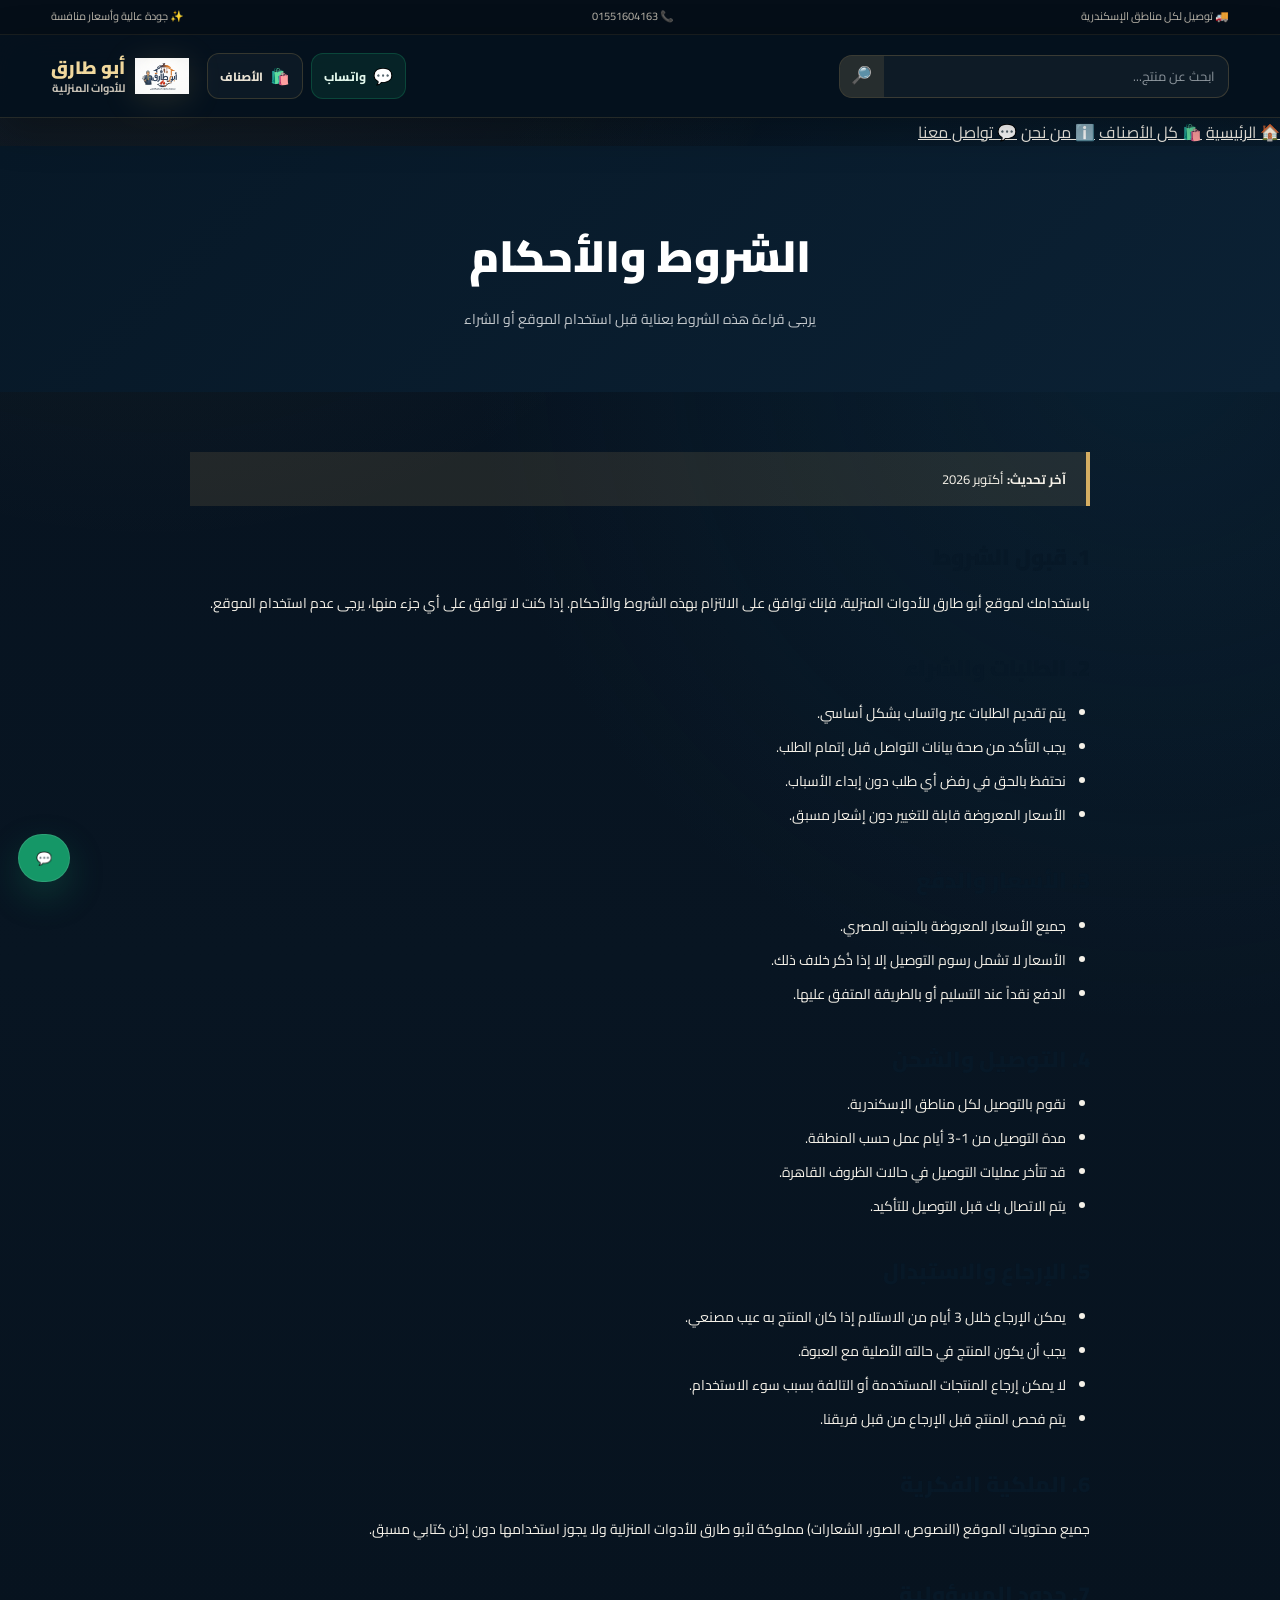
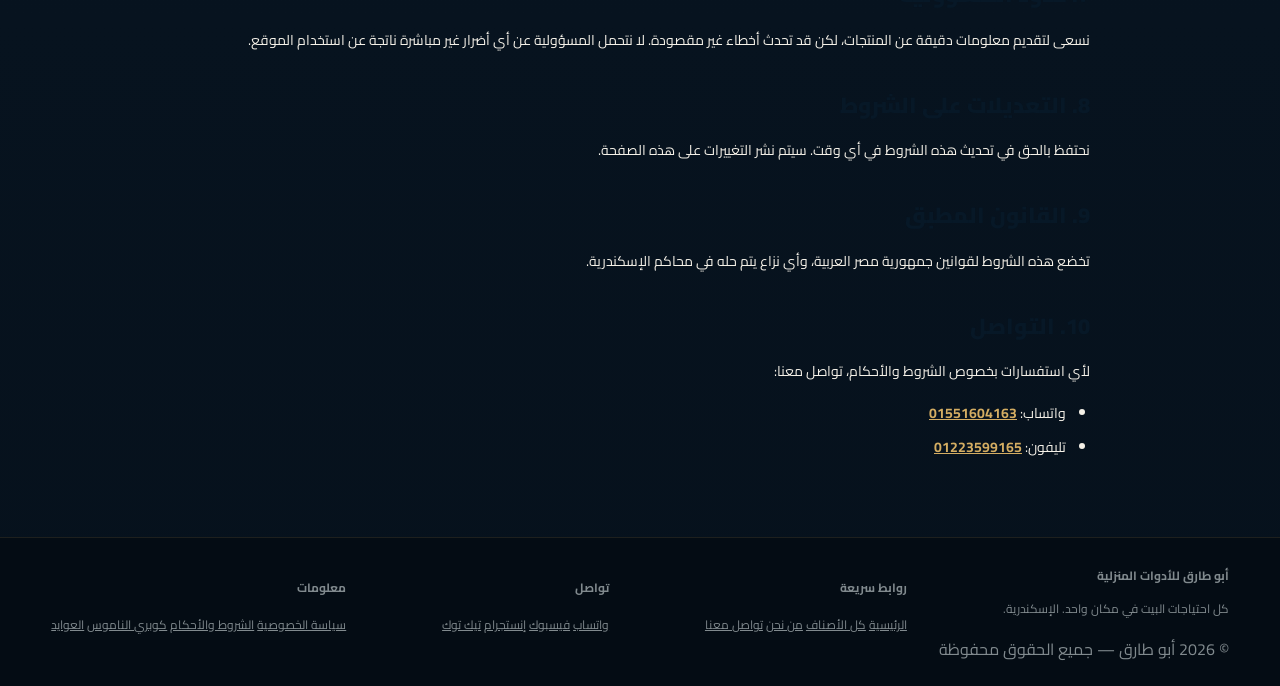
<file: terms.html>
<!doctype html>
<html lang="ar" dir="rtl">

<head>
  <meta charset="utf-8">
  <meta name="viewport" content="width=device-width,initial-scale=1">
  <meta name="theme-color" content="#0a1f33">

  <title>الشروط والأحكام | أبو طارق للأدوات المنزلية</title>
  <meta name="description" content="الشروط والأحكام لاستخدام موقع أبو طارق للأدوات المنزلية. تعرف على سياسات الشراء والتوصيل والإرجاع.">
  <meta name="robots" content="index, follow">
  <link rel="canonical" href="https://abotarek963258-cmyk.github.io/abo-tarek-store/terms.html">

  <link rel="icon" href="./assets/logo.png">
  <link rel="apple-touch-icon" href="./assets/logo.png">
  <link rel="manifest" href="./manifest.json">

  <link rel="preconnect" href="https://fonts.googleapis.com">
  <link rel="preconnect" href="https://fonts.gstatic.com" crossorigin>
  <link href="https://fonts.googleapis.com/css2?family=Cairo:wght@400;500;600;700;800;900&display=swap" rel="stylesheet">

  <link rel="stylesheet" href="./style.css?v=5000">
  <link rel="stylesheet" href="./features.css?v=5000">

  <style>
    .page-hero {
      padding: 60px 0;
      background: linear-gradient(135deg, var(--navy) 0%, var(--navy-2) 100%);
      color: #fff;
      text-align: center;
    }
    .page-hero h1 {
      font-size: clamp(28px, 4vw, 44px);
      font-weight: 900;
      margin: 12px 0;
      color: #fff;
    }
    .page-hero p {
      color: rgba(255, 255, 255, 0.75);
      max-width: 620px;
      margin: 0 auto;
      font-size: 14px;
    }

    .legal-content {
      padding: 60px 0;
    }
    .legal-content .container {
      max-width: 900px;
    }
    .legal-content h2 {
      font-size: 22px;
      font-weight: 900;
      color: var(--navy);
      margin: 32px 0 12px;
    }
    .legal-content h2:first-child { margin-top: 0; }
    .legal-content p {
      color: var(--text-2);
      font-size: 14px;
      line-height: 2;
      margin: 0 0 14px;
    }
    .legal-content ul {
      padding-inline-start: 24px;
      margin: 0 0 16px;
    }
    .legal-content ul li {
      color: var(--text-2);
      font-size: 14px;
      line-height: 2;
      margin-bottom: 6px;
    }
    .legal-updated {
      padding: 16px 20px;
      background: var(--orange-soft);
      border-right: 4px solid var(--orange);
      border-radius: var(--radius);
      color: var(--text-2);
      font-size: 13px;
      margin-bottom: 32px;
    }
  </style>
</head>

<body>

  <div class="top-strip">
    <div class="top-strip-inner">
      <span>🚚 توصيل لكل مناطق الإسكندرية</span>
      <span>📞 01551604163</span>
      <span>✨ جودة عالية وأسعار منافسة</span>
    </div>
  </div>

  <header class="site-header">
    <div class="nav">
      <a href="./" class="brand">
        <img src="./assets/logo.png" alt="أبو طارق" data-setting="logoImage">
        <span class="brand-text">
          <strong data-setting="siteName">أبو طارق</strong>
          <span>للأدوات المنزلية</span>
        </span>
      </a>

      <div class="header-search">
        <input type="search" id="headerSearchInput" placeholder="ابحث عن منتج..." autocomplete="off">
        <button class="search-btn" type="button" id="headerSearchBtn">🔎</button>
      </div>

      <div class="header-actions">
        <a href="https://wa.me/201551604163" target="_blank" rel="noopener" class="header-btn whatsapp-btn" data-setting="whatsapp">
          <span class="icon">💬</span>
          <span class="label">واتساب</span>
        </a>
        <a href="./sections.html" class="header-btn">
          <span class="icon">🛍️</span>
          <span class="label">الأصناف</span>
        </a>
        <button class="menu-btn" id="menuBtn" type="button" aria-label="القائمة">☰</button>
      </div>
    </div>
  </header>

  <nav class="main-nav" id="mainNav">
    <div class="nav-inner">
      <a href="./">🏠 الرئيسية</a>
      <a href="./sections.html">🛍️ كل الأصناف</a>
      <a href="./about.html">ℹ️ من نحن</a>
      <a href="./contact.html">💬 تواصل معنا</a>
    </div>
  </nav>

  <main>

    <section class="page-hero">
      <div class="container">
        <h1>الشروط والأحكام</h1>
        <p>يرجى قراءة هذه الشروط بعناية قبل استخدام الموقع أو الشراء</p>
      </div>
    </section>

    <section class="legal-content">
      <div class="container">

        <div class="legal-updated">
          <strong>آخر تحديث:</strong> أكتوبر 2026
        </div>

        <h2>1. قبول الشروط</h2>
        <p>
          باستخدامك لموقع أبو طارق للأدوات المنزلية، فإنك توافق على الالتزام بهذه الشروط والأحكام. إذا كنت لا توافق على أي جزء منها، يرجى عدم استخدام الموقع.
        </p>

        <h2>2. الطلبات والشراء</h2>
        <ul>
          <li>يتم تقديم الطلبات عبر واتساب بشكل أساسي.</li>
          <li>يجب التأكد من صحة بيانات التواصل قبل إتمام الطلب.</li>
          <li>نحتفظ بالحق في رفض أي طلب دون إبداء الأسباب.</li>
          <li>الأسعار المعروضة قابلة للتغيير دون إشعار مسبق.</li>
        </ul>

        <h2>3. الأسعار والدفع</h2>
        <ul>
          <li>جميع الأسعار المعروضة بالجنيه المصري.</li>
          <li>الأسعار لا تشمل رسوم التوصيل إلا إذا ذُكر خلاف ذلك.</li>
          <li>الدفع نقداً عند التسليم أو بالطريقة المتفق عليها.</li>
        </ul>

        <h2>4. التوصيل والشحن</h2>
        <ul>
          <li>نقوم بالتوصيل لكل مناطق الإسكندرية.</li>
          <li>مدة التوصيل من 1-3 أيام عمل حسب المنطقة.</li>
          <li>قد تتأخر عمليات التوصيل في حالات الظروف القاهرة.</li>
          <li>يتم الاتصال بك قبل التوصيل للتأكيد.</li>
        </ul>

        <h2>5. الإرجاع والاستبدال</h2>
        <ul>
          <li>يمكن الإرجاع خلال 3 أيام من الاستلام إذا كان المنتج به عيب مصنعي.</li>
          <li>يجب أن يكون المنتج في حالته الأصلية مع العبوة.</li>
          <li>لا يمكن إرجاع المنتجات المستخدمة أو التالفة بسبب سوء الاستخدام.</li>
          <li>يتم فحص المنتج قبل الإرجاع من قبل فريقنا.</li>
        </ul>

        <h2>6. الملكية الفكرية</h2>
        <p>
          جميع محتويات الموقع (النصوص، الصور، الشعارات) مملوكة لأبو طارق للأدوات المنزلية ولا يجوز استخدامها دون إذن كتابي مسبق.
        </p>

        <h2>7. حدود المسؤولية</h2>
        <p>
          نسعى لتقديم معلومات دقيقة عن المنتجات، لكن قد تحدث أخطاء غير مقصودة. لا نتحمل المسؤولية عن أي أضرار غير مباشرة ناتجة عن استخدام الموقع.
        </p>

        <h2>8. التعديلات على الشروط</h2>
        <p>
          نحتفظ بالحق في تحديث هذه الشروط في أي وقت. سيتم نشر التغييرات على هذه الصفحة.
        </p>

        <h2>9. القانون المطبق</h2>
        <p>
          تخضع هذه الشروط لقوانين جمهورية مصر العربية، وأي نزاع يتم حله في محاكم الإسكندرية.
        </p>

        <h2>10. التواصل</h2>
        <p>
          لأي استفسارات بخصوص الشروط والأحكام، تواصل معنا:
        </p>
        <ul>
          <li>واتساب: <a href="https://wa.me/201551604163" target="_blank" rel="noopener" style="color: var(--orange); font-weight: 700;">01551604163</a></li>
          <li>تليفون: <a href="tel:01223599165" style="color: var(--orange); font-weight: 700;">01223599165</a></li>
        </ul>

      </div>
    </section>

  </main>

  <footer class="site-footer">
    <div class="container">
      <div class="footer-inner">
        <div class="footer-brand">
          <strong data-setting="siteName">أبو طارق للأدوات المنزلية</strong>
          <p data-setting="siteTagline">كل احتياجات البيت في مكان واحد. الإسكندرية.</p>
        </div>

        <div class="footer-col">
          <h4>روابط سريعة</h4>
          <a href="./">الرئيسية</a>
          <a href="./sections.html">كل الأصناف</a>
          <a href="./about.html">من نحن</a>
          <a href="./contact.html">تواصل معنا</a>
        </div>

        <div class="footer-col">
          <h4>تواصل</h4>
          <a href="https://wa.me/201551604163" target="_blank" rel="noopener" data-setting="whatsapp">واتساب</a>
          <a href="#" data-setting="facebook">فيسبوك</a>
          <a href="#" data-setting="instagram">إنستجرام</a>
          <a href="#" data-setting="tiktok">تيك توك</a>
        </div>

        <div class="footer-col">
          <h4>معلومات</h4>
          <a href="./privacy.html">سياسة الخصوصية</a>
          <a href="./terms.html">الشروط والأحكام</a>
          <a href="#" data-setting="address1">كوبري الناموس</a>
          <a href="#" data-setting="address2">العوايد</a>
        </div>
      </div>

      <div class="footer-bottom">
        <span>© 2026 <span data-setting="siteName">أبو طارق</span> — جميع الحقوق محفوظة</span>
      </div>
    </div>
  </footer>

  <a class="floating-wa" href="https://wa.me/201551604163" target="_blank" rel="noopener" aria-label="واتساب" data-setting="whatsapp">💬</a>

  <script src="./config.js?v=5000"></script>
  <script src="./features.js?v=5000"></script>
  <script src="./analytics.js" defer></script>
  <script src="./pwa.js" defer></script>

  <script>
    "use strict";
    (function () {
      const CFG = window.ABO_TAREK.CONFIG;
      let settings = { ...CFG.DEFAULT_SETTINGS };

      function applySettings() {
        const s = settings;
        document.querySelectorAll("[data-setting='siteName']").forEach(el => el.textContent = s.siteName);
        document.querySelectorAll("[data-setting='siteTagline']").forEach(el => el.textContent = s.siteTagline);
        document.querySelectorAll("[data-setting='address1']").forEach(el => el.textContent = s.address1);
        document.querySelectorAll("[data-setting='address2']").forEach(el => el.textContent = s.address2);
        document.querySelectorAll("[data-setting='logoImage']").forEach(el => { if (el.tagName === "IMG") el.src = s.logoImage; });
        const waUrl = "https://wa.me/" + s.whatsappNumber;
        document.querySelectorAll("[data-setting='whatsapp']").forEach(el => el.href = waUrl);
        document.querySelectorAll("[data-setting='facebook']").forEach(el => el.href = s.facebookUrl);
        document.querySelectorAll("[data-setting='instagram']").forEach(el => el.href = s.instagramUrl);
        document.querySelectorAll("[data-setting='tiktok']").forEach(el => el.href = s.tiktokUrl);
      }

      function initMobileNav() {
        const menuBtn = document.getElementById("menuBtn");
        const mainNav = document.getElementById("mainNav");
        if (!menuBtn || !mainNav) return;
        menuBtn.addEventListener("click", e => { e.stopPropagation(); mainNav.classList.toggle("open"); });
        document.addEventListener("click", e => {
          if (!mainNav.contains(e.target) && !menuBtn.contains(e.target)) mainNav.classList.remove("open");
        });
      }

      function initHeaderSearch() {
        const input = document.getElementById("headerSearchInput");
        const btn = document.getElementById("headerSearchBtn");
        if (!input) return;
        function goSearch() {
          const val = input.value.trim();
          if (!val) return;
          window.location.href = "./sections.html?q=" + encodeURIComponent(val);
        }
        if (btn) btn.addEventListener("click", goSearch);
        input.addEventListener("keydown", e => { if (e.key === "Enter") goSearch(); });
      }

      function loadSettings() {
        try {
          const cachedS = JSON.parse(localStorage.getItem(CFG.CACHE_KEYS.SETTINGS) || "{}");
          if (cachedS.value) settings = { ...CFG.DEFAULT_SETTINGS, ...cachedS.value };
          applySettings();
        } catch (err) {}
      }

      initMobileNav();
      initHeaderSearch();
      loadSettings();
    })();
  </script>

</body>
</html>
</file>
<file: style.css>
/* =========================================================
   ABO TAREK STORE
   PREMIUM MASTER STYLESHEET
   FINAL EDITION
   ========================================================= */


/* =========================================================
   01 - ROOT / RESET
   ========================================================= */

:root{
  --navy:#10243d;
  --navy-2:#17324e;
  --navy-3:#23435f;
  --navy-4:#2c5270;

  --orange:#e67b20;
  --orange-dark:#c96713;
  --orange-light:#f19a42;
  --orange-soft:#fff1e4;

  --green:#148b57;
  --green-dark:#0e7548;
  --green-soft:#eaf8f1;

  --cream:#fbfaf7;
  --cream-2:#f5f1ea;
  --white:#ffffff;

  --text:#17283b;
  --text-soft:#687582;
  --text-muted:#89939c;

  --border:#e7e0d6;
  --border-soft:#eee9e1;

  --shadow-xs:0 3px 12px rgba(16,36,61,.04);
  --shadow-sm:0 7px 22px rgba(16,36,61,.055);
  --shadow-md:0 14px 34px rgba(16,36,61,.09);
  --shadow-lg:0 24px 60px rgba(16,36,61,.14);
  --shadow-xl:0 30px 80px rgba(16,36,61,.20);

  --radius-sm:10px;
  --radius-md:15px;
  --radius-lg:20px;
  --radius-xl:26px;

  --container:1160px;
}


*,
*::before,
*::after{
  box-sizing:border-box;
}


html{
  scroll-behavior:smooth;
  scroll-padding-top:88px;
}


body{
  margin:0;
  min-width:320px;

  background:
    linear-gradient(
      180deg,
      #fbfaf7 0%,
      #f7f4ee 100%
    );

  color:var(--text);

  font-family:
    "Cairo",
    Tahoma,
    Arial,
    sans-serif;

  line-height:1.75;

  -webkit-font-smoothing:antialiased;
  text-rendering:optimizeLegibility;
}


body,
button,
input,
textarea,
select{
  font-family:
    "Cairo",
    Tahoma,
    Arial,
    sans-serif;
}


img{
  max-width:100%;
}


button,
input,
textarea,
select{
  font:inherit;
}


button{
  cursor:pointer;
}


a{
  color:inherit;
}


a,
button{
  -webkit-tap-highlight-color:transparent;
}


::selection{
  background:rgba(230,123,32,.18);
}


.container{
  width:min(var(--container),92%);
  margin-inline:auto;
}


/* =========================================================
   02 - PREMIUM HEADER
   ========================================================= */

.site-header{
  position:sticky;
  top:0;
  z-index:1000;

  background:
    linear-gradient(
      135deg,
      rgba(16,36,61,.985),
      rgba(23,50,78,.985)
    );

  border-bottom:
    1px solid
    rgba(255,255,255,.075);

  box-shadow:
    0 8px 28px rgba(8,20,34,.18);

  backdrop-filter:blur(16px);
  -webkit-backdrop-filter:blur(16px);
}


.site-header::after{
  content:"";

  position:absolute;

  left:0;
  right:0;
  bottom:0;

  height:2px;

  background:
    linear-gradient(
      90deg,
      transparent 0%,
      rgba(230,123,32,.15) 20%,
      rgba(230,123,32,.75) 50%,
      rgba(230,123,32,.15) 80%,
      transparent 100%
    );

  pointer-events:none;
}


.nav{
  min-height:82px;

  display:flex;
  align-items:center;

  gap:24px;
}


.brand{
  display:block;

  width:150px;

  flex:0 0 auto;

  text-decoration:none;

  transition:
    transform .22s ease,
    opacity .22s ease;
}


.brand:hover{
  transform:translateY(-1px);

  opacity:.96;
}


.brand img{
  display:block;

  width:100%;
  height:auto;
}


.desktop-nav{
  display:flex;
  align-items:center;

  gap:27px;

  margin-inline-start:auto;
}


.desktop-nav a{
  position:relative;

  padding:8px 2px;

  color:
    rgba(255,255,255,.86);

  text-decoration:none;

  font-size:14px;

  font-weight:800;

  transition:
    color .2s ease;
}


.desktop-nav a::after{
  content:"";

  position:absolute;

  right:0;
  bottom:0;

  width:0;
  height:2px;

  border-radius:999px;

  background:var(--orange);

  box-shadow:
    0 0 10px rgba(230,123,32,.35);

  transition:
    width .22s ease;
}


.desktop-nav a:hover{
  color:#fff;
}


.desktop-nav a:hover::after{
  width:100%;
}


/* =========================================================
   03 - GENERAL BUTTONS
   ========================================================= */

.primary-btn,
.outline-btn,
.wa-btn{
  display:inline-flex;

  align-items:center;
  justify-content:center;

  gap:8px;

  min-height:46px;

  padding:11px 19px;

  border-radius:13px;

  text-decoration:none;

  font-weight:800;

  line-height:1.25;

  transition:
    transform .22s ease,
    box-shadow .22s ease,
    background .22s ease,
    border-color .22s ease;
}


.primary-btn{
  background:
    linear-gradient(
      145deg,
      #eb8429,
      var(--orange)
    );

  color:#fff;

  box-shadow:
    0 9px 24px rgba(230,123,32,.22);
}


.primary-btn:hover{
  background:
    linear-gradient(
      145deg,
      var(--orange),
      var(--orange-dark)
    );

  transform:translateY(-2px);

  box-shadow:
    0 14px 31px rgba(230,123,32,.29);
}


.outline-btn{
  color:#fff;

  border:
    1px solid
    rgba(255,255,255,.28);

  background:
    rgba(255,255,255,.055);

  backdrop-filter:blur(8px);
}


.outline-btn:hover{
  background:
    rgba(255,255,255,.11);

  border-color:
    rgba(255,255,255,.45);

  transform:translateY(-2px);
}


.wa-btn{
  background:
    linear-gradient(
      145deg,
      #18a665,
      var(--green)
    );

  color:#fff;

  box-shadow:
    0 8px 21px rgba(20,139,87,.17);
}


.wa-btn:hover{
  background:
    linear-gradient(
      145deg,
      var(--green),
      var(--green-dark)
    );

  transform:translateY(-2px);

  box-shadow:
    0 12px 27px rgba(20,139,87,.24);
}


.header-wa{
  flex:0 0 auto;

  white-space:nowrap;
}


.wa-btn.large{
  width:100%;

  min-height:50px;
}


/* =========================================================
   04 - HERO
   ========================================================= */

.hero{
  position:relative;

  overflow:hidden;

  padding:92px 0 84px;

  color:#fff;

  background:
    radial-gradient(
      circle at 84% 17%,
      rgba(230,123,32,.18),
      transparent 28%
    ),
    radial-gradient(
      circle at 12% 85%,
      rgba(44,82,112,.22),
      transparent 30%
    ),
    linear-gradient(
      135deg,
      #10243d 0%,
      #17324e 55%,
      #24425e 100%
    );
}


.hero::before{
  content:"";

  position:absolute;

  width:560px;
  height:560px;

  right:-250px;
  top:-270px;

  border-radius:50%;

  border:
    1px solid
    rgba(255,255,255,.065);

  box-shadow:
    0 0 0 60px rgba(255,255,255,.012),
    0 0 0 120px rgba(255,255,255,.008);

  pointer-events:none;
}


.hero::after{
  content:"";

  position:absolute;

  width:420px;
  height:420px;

  left:-210px;
  bottom:-235px;

  border-radius:50%;

  background:
    radial-gradient(
      circle,
      rgba(230,123,32,.11),
      transparent 68%
    );

  pointer-events:none;
}


.hero-grid{
  position:relative;

  z-index:1;

  display:grid;

  grid-template-columns:
    minmax(0,1.12fr)
    minmax(350px,.88fr);

  align-items:center;

  gap:65px;
}


.hero-copy{
  min-width:0;
}


.eyebrow{
  display:inline-flex;

  align-items:center;

  color:#f3a05b;

  font-size:15px;

  font-weight:900;

  letter-spacing:.1px;
}


.hero h1{
  margin:13px 0 18px;

  max-width:720px;

  font-size:
    clamp(40px,5vw,68px);

  line-height:1.16;

  letter-spacing:-1.2px;

  font-weight:900;
}


.hero h1 span{
  color:#f3a04d;

  text-shadow:
    0 8px 28px rgba(230,123,32,.16);
}


.hero-lead,
.hero p{
  max-width:680px;

  margin:0;

  color:#dce5ed;

  font-size:18px;

  line-height:1.95;
}


.hero-actions{
  display:flex;

  align-items:center;

  gap:12px;

  flex-wrap:wrap;

  margin-top:28px;
}


.hero-main-btn{
  min-height:52px;

  padding-inline:24px;

  border-radius:16px;

  font-size:15px;
}


.hero-features{
  display:grid;

  grid-template-columns:
    repeat(3,minmax(0,1fr));

  gap:10px;

  margin-top:24px;
}


.hero-feature{
  min-height:68px;

  display:flex;

  align-items:center;

  gap:10px;

  padding:11px;

  border:
    1px solid
    rgba(255,255,255,.115);

  border-radius:14px;

  background:
    rgba(255,255,255,.055);

  backdrop-filter:blur(8px);

  transition:
    transform .22s ease,
    background .22s ease,
    border-color .22s ease;
}


.hero-feature:hover{
  transform:translateY(-3px);

  background:
    rgba(255,255,255,.08);

  border-color:
    rgba(255,255,255,.18);
}


.hero-feature strong{
  width:38px;
  height:38px;

  flex:0 0 auto;

  display:grid;
  place-items:center;

  border-radius:11px;

  background:
    rgba(255,255,255,.09);

  font-size:18px;
}


.hero-feature span{
  color:
    rgba(255,255,255,.82);

  font-size:12px;

  font-weight:700;
}


/* =========================================================
   HERO CARD
   ========================================================= */

.hero-card{
  position:relative;

  overflow:hidden;

  padding:18px;

  background:#fff;

  border:
    1px solid
    rgba(255,255,255,.22);

  border-radius:26px;

  box-shadow:
    0 28px 70px rgba(0,0,0,.24);

  transform:rotate(-1deg);

  transition:
    transform .3s ease,
    box-shadow .3s ease;
}


.hero-card:hover{
  transform:
    rotate(0)
    translateY(-5px);

  box-shadow:
    0 34px 80px rgba(0,0,0,.29);
}


.hero-image-wrap{
  position:relative;

  overflow:hidden;

  border-radius:18px;
}


.hero-image-wrap img,
.hero-card > img{
  display:block;

  width:100%;
  height:auto;

  border-radius:18px;

  object-fit:cover;

  transition:
    transform .55s ease;
}


.hero-card:hover img{
  transform:scale(1.035);
}


.hero-image-label{
  position:absolute;

  right:14px;
  bottom:14px;

  display:flex;

  flex-direction:column;

  gap:0;

  padding:10px 14px;

  color:#fff;

  background:
    rgba(16,36,61,.88);

  border:
    1px solid
    rgba(255,255,255,.15);

  border-radius:12px;

  backdrop-filter:blur(9px);

  box-shadow:
    0 10px 25px rgba(0,0,0,.14);
}


.hero-image-label strong{
  font-size:16px;
}


.hero-image-label span{
  font-size:11px;

  color:#dce5ed;
}


.hero-card-text{
  display:flex;

  flex-direction:column;

  gap:2px;

  padding:14px 4px 2px;
}


.hero-card-text strong{
  color:var(--text);

  font-size:17px;
}


.hero-card-text span{
  color:var(--text-soft);

  font-size:13px;
}


/* =========================================================
   05 - GENERAL SECTIONS
   ========================================================= */

.section{
  padding:84px 0;
}


.section-title{
  margin-bottom:38px;

  text-align:center;
}


.section-title > span,
.section-kicker{
  color:var(--orange);

  font-size:14px;

  font-weight:900;
}


.section-title h2{
  margin:6px 0 9px;

  color:var(--navy);

  font-size:38px;

  line-height:1.25;

  letter-spacing:-.5px;

  font-weight:900;
}


.section-title p{
  max-width:700px;

  margin:0 auto;

  color:var(--text-soft);

  font-size:15px;
}


/* =========================================================
   06 - QUICK INFO
   ========================================================= */

.quick-info{
  position:relative;

  z-index:2;

  padding:0;

  background:var(--cream);
}


.quick-info-grid{
  display:grid;

  grid-template-columns:
    repeat(3,minmax(0,1fr));

  gap:14px;

  transform:translateY(-30px);
}


.info-box{
  display:flex;

  align-items:center;

  gap:13px;

  min-height:88px;

  padding:16px;

  background:#fff;

  border:
    1px solid
    var(--border);

  border-radius:17px;

  box-shadow:var(--shadow-md);

  transition:
    transform .22s ease,
    box-shadow .22s ease,
    border-color .22s ease;
}


.info-box:hover{
  transform:translateY(-3px);

  border-color:#dfd2c3;

  box-shadow:var(--shadow-lg);
}


.info-icon{
  width:46px;
  height:46px;

  flex:0 0 auto;

  display:grid;
  place-items:center;

  border-radius:13px;

  background:var(--orange-soft);

  font-size:21px;
}


.info-box strong{
  display:block;

  margin-bottom:2px;

  color:var(--navy);

  font-size:14px;
}


.info-box span{
  display:block;

  color:var(--text-soft);

  font-size:12px;
}


/* =========================================================
   07 - CATEGORIES
   ========================================================= */

.categories-section{
  background:#fff;
}


.category-grid{
  display:grid;

  grid-template-columns:
    repeat(4,minmax(0,1fr));

  gap:16px;
}


.cat{
  position:relative;

  width:100%;

  min-height:82px;

  display:flex;

  align-items:center;

  gap:11px;

  padding:14px;

  overflow:hidden;

  border:
    1px solid
    var(--border);

  border-radius:17px;

  background:#fff;

  color:var(--text);

  text-align:right;

  font-family:inherit;

  font-size:14px;

  font-weight:900;

  cursor:pointer;

  box-shadow:var(--shadow-sm);

  transition:
    transform .22s ease,
    border-color .22s ease,
    box-shadow .22s ease,
    background .22s ease;
}


.cat::before{
  content:"";

  position:absolute;

  right:0;
  top:0;

  width:4px;
  height:0;

  background:
    linear-gradient(
      180deg,
      var(--orange),
      var(--orange-dark)
    );

  transition:
    height .25s ease;
}


.cat::after{
  content:"←";

  position:absolute;

  left:14px;
  top:50%;

  color:var(--orange);

  font-size:19px;

  transform:
    translateY(-50%)
    translateX(0);

  transition:
    transform .2s ease;
}


.cat:hover{
  transform:translateY(-4px);

  border-color:#e5d4c0;

  background:#fffaf5;

  box-shadow:var(--shadow-md);
}


.cat:hover::before{
  height:100%;
}


.cat:hover::after{
  transform:
    translateY(-50%)
    translateX(-3px);
}


.cat-icon{
  width:44px;
  height:44px;

  flex:0 0 auto;

  display:grid;
  place-items:center;

  border:
    1px solid
    #f0dfcf;

  border-radius:13px;

  background:#fff4e9;

  font-size:20px;

  transition:
    transform .2s ease,
    background .2s ease;
}


.cat:hover .cat-icon{
  transform:
    scale(1.06)
    rotate(-3deg);

  background:#ffe9d7;
}


/* =========================================================
   08 - PRODUCT SECTION
   ========================================================= */

.products-section{
  background:
    linear-gradient(
      180deg,
      #f5f1ea 0%,
      #f8f5ef 100%
    );
}


.products-toolbar{
  display:flex;

  align-items:center;

  justify-content:space-between;

  gap:18px;

  margin-bottom:25px;
}


.products-toolbar .filters{
  flex:1;

  justify-content:flex-start;

  margin-bottom:0;
}


.filters{
  display:flex;

  align-items:center;

  justify-content:center;

  flex-wrap:wrap;

  gap:8px;
}


.filter{
  min-height:38px;

  padding:7px 14px;

  border:
    1px solid
    #ddd5c9;

  border-radius:999px;

  background:#fff;

  color:#293c50;

  font-family:inherit;

  font-size:12px;

  font-weight:800;

  cursor:pointer;

  transition:
    transform .18s ease,
    border-color .18s ease,
    background .18s ease,
    color .18s ease,
    box-shadow .18s ease;
}


.filter:hover{
  transform:translateY(-1px);

  border-color:var(--navy);

  box-shadow:var(--shadow-xs);
}


.filter.active{
  color:#fff;

  border-color:var(--navy);

  background:
    linear-gradient(
      145deg,
      var(--navy),
      var(--navy-2)
    );

  box-shadow:
    0 6px 16px rgba(16,36,61,.15);
}


/* =========================================================
   09 - PRODUCT SEARCH
   ========================================================= */

.product-search,
.product-search-area{
  position:relative;

  width:100%;

  margin:0 0 20px;
}


.product-search-label{
  display:block;

  margin-bottom:8px;

  color:var(--navy);

  font-size:13px;

  font-weight:900;
}


.product-search-field,
.product-search-box{
  position:relative;

  display:flex;

  align-items:center;

  width:100%;

  min-height:56px;

  padding:
    0 46px 0 48px;

  border:
    1px solid
    #ddd5c9;

  border-radius:16px;

  background:#fff;

  box-shadow:
    0 7px 22px rgba(20,38,61,.045);

  transition:
    border-color .2s ease,
    box-shadow .2s ease;
}


.product-search-field:focus-within,
.product-search-box:focus-within{
  border-color:var(--orange);

  box-shadow:
    0 0 0 4px
    rgba(230,123,32,.10);
}


.product-search-icon{
  position:absolute;

  right:17px;

  top:50%;

  transform:translateY(-50%);

  font-size:17px;

  pointer-events:none;
}


.product-search-input{
  width:100%;

  min-width:0;

  border:0;

  outline:0;

  background:transparent;

  color:var(--text);

  font-size:14px;

  font-weight:600;
}


.product-search-input::placeholder{
  color:#a0a7ad;
}


.product-search-clear,
.clear-product-search{
  position:absolute;

  left:10px;

  top:50%;

  width:34px;
  height:34px;

  display:grid;

  place-items:center;

  border:0;

  border-radius:10px;

  background:#f4f1ea;

  color:#6f7982;

  font-size:20px;

  line-height:1;

  transform:translateY(-50%);

  transition:
    background .18s ease,
    color .18s ease;
}


.product-search-clear:hover,
.clear-product-search:hover{
  background:#ece5db;

  color:var(--text);
}


.product-search-suggestions,
.search-suggestions{
  position:absolute;

  top:100%;

  right:0;
  left:0;

  z-index:100;

  max-height:360px;

  overflow:auto;

  margin-top:7px;

  border:
    1px solid
    var(--border);

  border-radius:15px;

  background:#fff;

  box-shadow:
    0 18px 42px rgba(20,38,61,.13);
}


.product-search-suggestion,
.search-suggestion{
  display:flex;

  align-items:center;

  gap:10px;

  width:100%;

  padding:12px 14px;

  border:0;

  border-bottom:
    1px solid
    #f1ece5;

  background:#fff;

  color:var(--text);

  text-align:right;

  font-family:inherit;

  cursor:pointer;

  transition:
    background .18s ease;
}


.product-search-suggestion:last-child,
.search-suggestion:last-child{
  border-bottom:0;
}


.product-search-suggestion:hover,
.search-suggestion:hover{
  background:#fff8f1;
}


.search-suggestion-icon{
  width:38px;
  height:38px;

  flex:0 0 auto;

  display:grid;

  place-items:center;

  border-radius:10px;

  background:var(--orange-soft);
}


.search-suggestion-content{
  min-width:0;

  display:flex;

  flex-direction:column;
}


.search-suggestion-name{
  overflow:hidden;

  color:var(--text);

  font-size:13px;

  font-weight:900;

  text-overflow:ellipsis;

  white-space:nowrap;
}


.search-suggestion-meta{
  color:var(--text-muted);

  font-size:11px;
}


.search-highlight{
  animation:
    searchHighlight 1.8s ease;
}


@keyframes searchHighlight{

  0%{
    box-shadow:
      0 0 0 0
      rgba(230,123,32,.45);
  }

  35%{
    box-shadow:
      0 0 0 7px
      rgba(230,123,32,.14);
  }

  100%{
    box-shadow:
      0 0 0 0
      rgba(230,123,32,0);
  }

}


/* =========================================================
   10 - PRODUCT GRID / CARDS
   ========================================================= */

.products-grid{
  display:grid;

  grid-template-columns:
    repeat(4,minmax(0,1fr));

  gap:19px;

  align-items:stretch;
}


.product{
  position:relative;

  min-width:0;

  display:flex;

  flex-direction:column;

  overflow:hidden;

  height:100%;

  border:
    1px solid
    var(--border);

  border-radius:19px;

  background:#fff;

  box-shadow:var(--shadow-sm);

  transition:
    transform .24s ease,
    box-shadow .24s ease,
    border-color .24s ease;
}


.product:hover{
  transform:translateY(-6px);

  border-color:#e3d5c5;

  box-shadow:var(--shadow-lg);
}


.product-image{
  position:relative;

  width:100%;

  aspect-ratio:1 / 1;

  overflow:hidden;

  background:#f2eee7;
}


.product-image img,
.product > img{
  display:block;

  width:100%;
  height:100%;

  object-fit:cover;

  background:#f2eee7;

  transition:
    transform .45s ease;
}


.product:hover .product-image img{
  transform:scale(1.045);
}


.product-image-placeholder,
.product-placeholder{
  width:100%;
  height:100%;

  display:grid;

  place-items:center;

  align-content:center;

  gap:7px;

  background:
    linear-gradient(
      135deg,
      #f5f1ea,
      #ebe6dd
    );

  color:#8a949c;
}


.placeholder-icon{
  font-size:36px;
}


.product-body{
  display:flex;

  flex-direction:column;

  flex:1;

  min-width:0;

  padding:15px;
}


.product-category{
  width:max-content;

  max-width:100%;

  overflow:hidden;

  margin-bottom:8px;

  padding:4px 9px;

  border-radius:999px;

  background:var(--orange-soft);

  color:#c76416;

  font-size:11px;

  font-weight:900;

  line-height:1.4;

  text-overflow:ellipsis;

  white-space:nowrap;
}


.product h3{
  margin:0 0 6px;

  color:var(--text);

  font-size:17px;

  line-height:1.5;

  font-weight:900;
}


.product p{
  margin:0;

  color:var(--text-soft);

  font-size:13px;

  line-height:1.8;
}


.product-footer{
  margin-top:auto;

  padding-top:14px;
}


.product-whatsapp{
  width:100%;

  min-height:42px;

  display:flex;

  align-items:center;

  justify-content:center;

  gap:7px;

  padding:9px 11px;

  border-radius:11px;

  background:
    linear-gradient(
      145deg,
      #18a665,
      var(--green)
    );

  color:#fff;

  text-decoration:none;

  font-size:12px;

  font-weight:900;

  transition:
    transform .2s ease,
    background .2s ease,
    box-shadow .2s ease;
}


.product-whatsapp:hover{
  background:
    linear-gradient(
      145deg,
      var(--green),
      var(--green-dark)
    );

  transform:translateY(-2px);

  box-shadow:
    0 8px 18px
    rgba(20,139,87,.18);
}


.empty{
  grid-column:1/-1;

  width:100%;

  padding:48px 20px;

  text-align:center;

  border:
    1px solid
    var(--border);

  border-radius:18px;

  background:#fff;

  color:var(--text-soft);

  box-shadow:var(--shadow-sm);
}


.empty-icon{
  margin-bottom:7px;

  font-size:40px;
}


.empty h3{
  margin:0 0 5px;

  color:var(--text);

  font-size:20px;
}


.empty p{
  margin:0;

  color:var(--text-soft);
}


/* =========================================================
   11 - ABOUT
   ========================================================= */

.about-section{
  background:#fff;
}


.about-grid{
  display:grid;

  grid-template-columns:
    minmax(0,.95fr)
    minmax(0,1.05fr);

  align-items:center;

  gap:70px;
}


.about-image{
  position:relative;

  min-width:0;
}


.about-image img{
  display:block;

  width:100%;

  max-height:520px;

  object-fit:cover;

  border-radius:24px;

  box-shadow:
    0 22px 55px
    rgba(20,38,61,.13);

  transition:
    transform .3s ease,
    box-shadow .3s ease;
}


.about-image:hover img{
  transform:translateY(-4px);

  box-shadow:
    0 27px 62px
    rgba(20,38,61,.17);
}


.image-badge{
  position:absolute;

  right:18px;
  bottom:18px;

  padding:8px 15px;

  border-radius:12px;

  background:
    linear-gradient(
      145deg,
      #eb8429,
      var(--orange-dark)
    );

  color:#fff;

  font-weight:900;

  box-shadow:
    0 9px 23px
    rgba(230,123,32,.24);
}


.about-copy h2{
  margin:7px 0 15px;

  color:var(--navy);

  font-size:42px;

  line-height:1.3;

  letter-spacing:-.5px;
}


.about-copy p{
  max-width:590px;

  margin:0 0 13px;

  color:var(--text-soft);

  font-size:17px;

  line-height:1.95;
}


.text-link{
  display:inline-flex;

  margin-top:7px;

  color:var(--orange-dark);

  text-decoration:none;

  font-weight:900;

  transition:
    transform .2s ease,
    color .2s ease;
}


.text-link:hover{
  color:var(--orange);

  transform:translateX(-4px);
}


/* =========================================================
   12 - BRANCHES
   ========================================================= */

.branches-section{
  background:var(--cream-2);
}


.branch-grid{
  display:grid;

  grid-template-columns:
    repeat(2,minmax(0,1fr));

  gap:20px;
}


.branch-card{
  display:flex;

  align-items:flex-start;

  gap:18px;

  padding:24px;

  overflow:hidden;

  border:
    1px solid
    var(--border);

  border-radius:20px;

  background:#fff;

  box-shadow:var(--shadow-sm);

  transition:
    transform .22s ease,
    box-shadow .22s ease,
    border-color .22s ease;
}


.branch-card:hover{
  transform:translateY(-4px);

  border-color:#e5d8c9;

  box-shadow:var(--shadow-md);
}


.branch-icon{
  width:54px;
  height:54px;

  flex:0 0 auto;

  display:grid;

  place-items:center;

  border-radius:15px;

  background:
    linear-gradient(
      145deg,
      var(--navy),
      var(--navy-3)
    );

  color:#fff;

  font-weight:900;

  box-shadow:
    0 8px 18px
    rgba(16,36,61,.13);
}


.branch-card h3{
  margin:0 0 5px;

  color:var(--text);

  font-size:19px;

  line-height:1.55;
}


.branch-card p{
  margin:0 0 10px;

  color:var(--text-soft);

  font-size:13px;

  line-height:1.8;
}


.branch-card a{
  color:var(--orange-dark);

  text-decoration:none;

  font-size:13px;

  font-weight:900;
}


.branch-card a:hover{
  color:var(--orange);
}


/* =========================================================
   13 - SOCIAL
   ========================================================= */

.social-section{
  background:#fff;

  padding-top:65px;
  padding-bottom:65px;
}


.social-buttons{
  display:flex;

  align-items:center;

  justify-content:center;

  flex-wrap:wrap;

  gap:11px;
}


.social-btn{
  min-width:150px;

  display:inline-flex;

  align-items:center;

  justify-content:center;

  gap:9px;

  padding:11px 20px;

  border-radius:14px;

  color:#fff;

  text-decoration:none;

  font-size:13px;

  font-weight:900;

  transition:
    transform .2s ease,
    box-shadow .2s ease,
    opacity .2s ease;
}


.social-btn:hover{
  transform:translateY(-3px);

  box-shadow:
    0 11px 25px
    rgba(20,38,61,.13);

  opacity:.95;
}


.social-btn span{
  width:29px;
  height:29px;

  display:grid;

  place-items:center;

  border-radius:50%;

  background:
    rgba(255,255,255,.18);

  font-size:17px;
}


.social-btn.facebook{
  background:#1877f2;
}


.social-btn.instagram{
  background:
    linear-gradient(
      135deg,
      #833ab4,
      #fd1d1d,
      #fcb045
    );
}


.social-btn.tiktok{
  background:#111;
}


/* =========================================================
   14 - CONTACT
   ========================================================= */

.contact-section{
  position:relative;

  overflow:hidden;

  padding:70px 0;

  color:#fff;

  background:
    radial-gradient(
      circle at 10% 90%,
      rgba(230,123,32,.13),
      transparent 30%
    ),
    linear-gradient(
      135deg,
      #10243d,
      #17324e
    );
}


.contact-section::after{
  content:"";

  position:absolute;

  width:330px;
  height:330px;

  right:-165px;
  top:-165px;

  border-radius:50%;

  border:
    1px solid
    rgba(255,255,255,.05);

  pointer-events:none;
}


.contact-box{
  position:relative;

  z-index:1;

  display:flex;

  align-items:center;

  justify-content:space-between;

  gap:45px;
}


.contact-box h2{
  margin:7px 0 8px;

  font-size:38px;

  line-height:1.25;
}


.contact-box p{
  margin:0;

  color:#c9d5df;

  font-size:14px;
}


.contact-actions{
  width:min(400px,100%);

  flex:0 0 auto;

  display:flex;

  flex-direction:column;

  gap:12px;
}


.phone-list{
  display:grid;

  grid-template-columns:
    repeat(2,minmax(0,1fr));

  gap:8px;
}


.phone-list a{
  display:flex;

  align-items:center;

  justify-content:center;

  min-height:42px;

  padding:8px 9px;

  border:
    1px solid
    rgba(255,255,255,.12);

  border-radius:10px;

  background:
    rgba(255,255,255,.07);

  color:#fff;

  text-decoration:none;

  font-size:12px;

  font-weight:800;

  transition:
    background .2s ease,
    transform .2s ease,
    border-color .2s ease;
}


.phone-list a:hover{
  background:
    rgba(255,255,255,.13);

  border-color:
    rgba(255,255,255,.20);

  transform:translateY(-2px);
}


/* =========================================================
   15 - FOOTER
   ========================================================= */

footer{
  background:
    linear-gradient(
      135deg,
      #0d1f33,
      #102b44
    );

  color:#b8c5d0;

  padding:23px 0;

  border-top:
    1px solid
    rgba(255,255,255,.055);
}


.footer-inner{
  display:flex;

  align-items:center;

  justify-content:space-between;

  gap:20px;

  font-size:12px;
}


/* =========================================================
   16 - FLOATING WHATSAPP
   ========================================================= */

.floating-wa{
  position:fixed;

  left:18px;
  bottom:18px;

  z-index:999;

  display:inline-flex;

  align-items:center;

  justify-content:center;

  min-height:48px;

  padding:11px 17px;

  border-radius:999px;

  background:
    linear-gradient(
      145deg,
      #18a665,
      var(--green)
    );

  color:#fff;

  text-decoration:none;

  font-size:13px;

  font-weight:900;

  box-shadow:
    0 11px 31px
    rgba(0,0,0,.20);

  transition:
    transform .22s ease,
    box-shadow .22s ease;
}


.floating-wa:hover{
  transform:translateY(-3px);

  box-shadow:
    0 15px 36px
    rgba(0,0,0,.25);
}


/* =========================================================
   17 - SECTION ACTION
   ========================================================= */

.section-action{
  display:flex;

  justify-content:center;

  margin-top:28px;
}


.sections-main-btn{
  min-height:49px;

  padding-inline:22px;

  border-radius:15px;
}


/* =========================================================
   18 - GENERIC SECTIONS PAGE SUPPORT
   ========================================================= */

.sections-page{
  min-height:100vh;

  background:var(--cream);
}


.sections-hero,
.store-hero{
  position:relative;

  overflow:hidden;

  padding:68px 0;

  color:#fff;

  background:
    radial-gradient(
      circle at 85% 15%,
      rgba(230,123,32,.17),
      transparent 30%
    ),
    linear-gradient(
      135deg,
      var(--navy),
      var(--navy-2)
    );
}


.sections-hero-grid,
.store-hero-grid{
  position:relative;

  z-index:1;

  display:grid;

  grid-template-columns:
    minmax(0,1.15fr)
    minmax(280px,.85fr);

  align-items:center;

  gap:45px;
}


.sections-hero h1,
.store-hero h1{
  margin:0 0 12px;

  font-size:
    clamp(34px,4vw,54px);

  line-height:1.2;

  font-weight:900;
}


.sections-hero p,
.store-hero p{
  margin:0;

  max-width:700px;

  color:#d9e2ea;

  font-size:16px;

  line-height:1.9;
}


.sections-search,
.store-search,
.sections-search-panel{
  position:relative;

  margin-top:25px;
}


.sections-search input,
.store-search input,
.sections-search-panel input{
  width:100%;

  min-height:56px;

  padding:0 18px;

  border:
    1px solid
    rgba(255,255,255,.20);

  border-radius:16px;

  outline:0;

  background:
    rgba(255,255,255,.09);

  color:#fff;

  font-family:inherit;

  font-size:14px;

  backdrop-filter:blur(8px);
}


.sections-search input::placeholder,
.store-search input::placeholder,
.sections-search-panel input::placeholder{
  color:
    rgba(255,255,255,.65);
}


.sections-search input:focus,
.store-search input:focus,
.sections-search-panel input:focus{
  border-color:#f19a42;

  box-shadow:
    0 0 0 4px
    rgba(230,123,32,.11);
}


.sections-content,
.store-content{
  padding:65px 0;
}


.sections-category-grid,
.store-category-grid{
  display:grid;

  grid-template-columns:
    repeat(4,minmax(0,1fr));

  gap:14px;
}


.category-chip,
.sections-category,
.store-category{
  min-height:52px;

  display:flex;

  align-items:center;

  justify-content:center;

  padding:10px 14px;

  border:
    1px solid
    var(--border);

  border-radius:13px;

  background:#fff;

  color:var(--text);

  font-family:inherit;

  font-size:13px;

  font-weight:900;

  cursor:pointer;

  box-shadow:var(--shadow-sm);

  transition:
    transform .2s ease,
    border-color .2s ease,
    background .2s ease,
    color .2s ease,
    box-shadow .2s ease;
}


.category-chip:hover,
.sections-category:hover,
.store-category:hover{
  transform:translateY(-3px);

  border-color:#e4d0bb;

  background:#fffaf5;

  box-shadow:var(--shadow-md);
}


.category-chip.active,
.sections-category.active,
.store-category.active{
  border-color:var(--navy);

  background:
    linear-gradient(
      145deg,
      var(--navy),
      var(--navy-2)
    );

  color:#fff;

  box-shadow:
    0 8px 20px
    rgba(16,36,61,.16);
}


.selected-category,
.selected-category-bar{
  display:flex;

  align-items:center;

  justify-content:space-between;

  gap:12px;

  margin:28px 0 20px;

  padding:14px 17px;

  border:
    1px solid
    var(--border);

  border-radius:15px;

  background:#fff;

  box-shadow:var(--shadow-sm);
}


.selected-category strong,
.selected-category-bar strong{
  color:var(--navy);

  font-size:14px;
}


.sections-products-grid,
.store-products-grid{
  display:grid;

  grid-template-columns:
    repeat(4,minmax(0,1fr));

  gap:18px;
}


/* =========================================================
   19 - MODAL SUPPORT
   ========================================================= */

.product-modal{
  position:fixed;

  inset:0;

  z-index:3000;

  display:none;

  align-items:center;

  justify-content:center;

  padding:20px;

  background:
    rgba(10,20,31,.72);

  backdrop-filter:blur(7px);

  -webkit-backdrop-filter:blur(7px);
}


.product-modal.open,
.product-modal.active{
  display:flex;
}


.product-modal-content{
  position:relative;

  width:min(920px,100%);

  max-height:90vh;

  overflow:auto;

  border-radius:22px;

  background:#fff;

  box-shadow:
    0 30px 90px
    rgba(0,0,0,.30);
}


.product-details-modal{
  display:grid;

  grid-template-columns:
    minmax(280px,.9fr)
    minmax(0,1.1fr);

  align-items:center;

  gap:30px;

  padding:38px;

  direction:rtl;
}


.modal-product-image{
  display:flex;

  align-items:center;
  justify-content:center;

  min-width:0;

  min-height:280px;

  padding:10px;

  border-radius:18px;

  background:
    linear-gradient(
      145deg,
      #fbfaf7,
      #f5f1ea
    );

  border:
    1px solid
    var(--border-soft);
}


.modal-product-image img{
  display:block;

  width:100%;
  max-width:380px;
  max-height:52vh;

  height:auto;

  object-fit:contain;

  border-radius:15px;
}


.modal-product-info{
  min-width:0;

  padding:8px 4px;
}


.modal-product-info h2{
  margin:8px 0 12px;

  color:var(--navy);

  font-size:clamp(24px,3vw,34px);

  line-height:1.35;

  font-weight:900;
}


.modal-product-info p{
  margin:0 0 22px;

  color:var(--text-soft);

  font-size:15px;

  line-height:2;

  white-space:pre-line;
}


.product-details-btn{
  display:inline-flex;

  align-items:center;
  justify-content:center;

  margin-top:2px;
  margin-bottom:15px;

  padding:7px 11px;

  border:0;
  border-radius:10px;

  background:var(--orange-soft);

  color:var(--orange-dark);

  font-size:12px;
  font-weight:900;

  transition:
    background .18s ease,
    transform .18s ease;
}


.product-details-btn:hover{
  background:#ffe5cf;
  transform:translateY(-1px);
}


.product-description-preview{
  display:-webkit-box;
  -webkit-box-orient:vertical;
  -webkit-line-clamp:2;
  overflow:hidden;

  line-height:1.75;
}


.modal-close,
.product-modal-close{
  position:absolute;

  left:15px;
  top:15px;

  z-index:5;

  width:38px;
  height:38px;

  display:grid;

  place-items:center;

  border:0;

  border-radius:50%;

  background:
    rgba(20,38,61,.08);

  color:var(--text);

  font-size:21px;

  transition:
    background .18s ease,
    transform .18s ease;
}


.modal-close:hover,
.product-modal-close:hover{
  background:
    rgba(20,38,61,.14);

  transform:rotate(4deg);
}


@media(max-width:700px){

  .product-details-modal{
    grid-template-columns:1fr;
    gap:18px;
    padding:24px;
  }

  .modal-product-image{
    min-height:220px;
  }

  .modal-product-image img{
    max-height:40vh;
  }

  .modal-product-info h2{
    font-size:24px;
  }

}


/* =========================================================
   20 - EMPTY / LOADING STATES
   ========================================================= */

.loading,
.products-loading,
.sections-loading{
  width:100%;

  padding:40px 20px;

  text-align:center;

  color:var(--text-soft);

  font-size:14px;
}


.loading::before,
.products-loading::before,
.sections-loading::before{
  content:"";

  display:inline-block;

  width:22px;
  height:22px;

  margin-left:8px;

  vertical-align:-6px;

  border:
    3px solid
    #e8dfd3;

  border-top-color:
    var(--orange);

  border-radius:50%;

  animation:
    loadingSpin .75s linear infinite;
}


@keyframes loadingSpin{

  to{
    transform:rotate(360deg);
  }

}


/* =========================================================
   21 - RESPONSIVE 1100
   ========================================================= */

@media(max-width:1100px){

  .products-grid,
  .sections-products-grid,
  .store-products-grid{
    grid-template-columns:
      repeat(3,minmax(0,1fr));
  }


  .category-grid,
  .sections-category-grid,
  .store-category-grid{
    grid-template-columns:
      repeat(3,minmax(0,1fr));
  }


  .hero-grid{
    gap:45px;
  }


  .desktop-nav{
    gap:18px;
  }

}


/* =========================================================
   22 - RESPONSIVE 900
   ========================================================= */

@media(max-width:900px){

  .nav{
    min-height:72px;
  }


  .desktop-nav{
    display:none;
  }


  .hero{
    padding:68px 0 65px;
  }


  .hero-grid,
  .sections-hero-grid,
  .store-hero-grid,
  .about-grid{
    grid-template-columns:1fr;
  }


  .hero-card{
    width:min(470px,100%);

    margin-inline:auto;
  }


  .about-copy{
    text-align:center;
  }


  .about-copy p{
    margin-inline:auto;
  }


  .contact-box{
    flex-direction:column;

    align-items:stretch;
  }


  .contact-actions{
    width:100%;
  }


  .products-toolbar{
    align-items:stretch;

    flex-direction:column;
  }


  .products-toolbar .primary-btn{
    width:100%;
  }


  .products-toolbar .filters{
    justify-content:center;
  }


  .sections-category-grid,
  .store-category-grid{
    grid-template-columns:
      repeat(2,minmax(0,1fr));
  }

}


/* =========================================================
   23 - RESPONSIVE 700
   ========================================================= */

@media(max-width:700px){

  .section{
    padding:66px 0;
  }


  .section-title{
    margin-bottom:27px;
  }


  .section-title h2{
    font-size:31px;
  }


  .quick-info-grid{
    grid-template-columns:1fr;

    transform:translateY(-20px);
  }


  .category-grid{
    grid-template-columns:
      repeat(2,minmax(0,1fr));
  }


  .products-grid,
  .sections-products-grid,
  .store-products-grid{
    grid-template-columns:
      repeat(2,minmax(0,1fr));

    gap:12px;
  }


  .sections-category-grid,
  .store-category-grid{
    grid-template-columns:
      repeat(2,minmax(0,1fr));

    gap:11px;
  }


  .branch-grid{
    grid-template-columns:1fr;
  }


  .hero-features{
    grid-template-columns:1fr;
  }


  .footer-inner{
    flex-direction:column;

    text-align:center;
  }

}


/* =========================================================
   24 - RESPONSIVE 560 MOBILE
   ========================================================= */

@media(max-width:560px){

  .container{
    width:min(92%,440px);
  }


  .nav{
    gap:10px;

    min-height:66px;
  }


  .brand{
    width:120px;
  }


  .header-wa{
    margin-inline-start:auto;

    min-height:39px;

    padding:8px 12px;

    border-radius:10px;

    font-size:12px;
  }


  .hero{
    padding:55px 0 58px;
  }


  .hero h1{
    margin-top:11px;

    font-size:36px;

    letter-spacing:-.6px;
  }


  .hero p,
  .hero-lead{
    font-size:15px;

    line-height:1.9;
  }


  .hero-actions{
    flex-direction:column;

    align-items:stretch;

    margin-top:23px;
  }


  .hero-actions a{
    width:100%;
  }


  .hero-card{
    padding:13px;

    border-radius:19px;
  }


  .hero-image-wrap{
    border-radius:14px;
  }


  .hero-image-label{
    right:9px;
    bottom:9px;

    padding:7px 10px;

    border-radius:9px;
  }


  .hero-image-label strong{
    font-size:13px;
  }


  .hero-image-label span{
    font-size:9px;
  }


  .hero-card-text{
    padding:11px 2px 1px;
  }


  .hero-card-text strong{
    font-size:15px;
  }


  .hero-card-text span{
    font-size:11px;
  }


  .section{
    padding:58px 0;
  }


  .section-title h2{
    font-size:29px;
  }


  .section-title p{
    font-size:13px;
  }


  .info-box{
    min-height:76px;

    padding:13px;
  }


  .info-icon{
    width:42px;
    height:42px;

    font-size:19px;
  }


  .category-grid{
    grid-template-columns:
      repeat(2,minmax(0,1fr));

    gap:10px;
  }


  .cat{
    min-height:64px;

    padding:10px;

    gap:8px;

    border-radius:14px;

    font-size:12px;
  }


  .cat-icon{
    width:37px;
    height:37px;

    border-radius:10px;

    font-size:17px;
  }


  .cat::after{
    display:none;
  }


  .products-grid,
  .sections-products-grid,
  .store-products-grid{
    grid-template-columns:
      repeat(2,minmax(0,1fr));

    gap:10px;
  }


  .product{
    border-radius:14px;
  }


  .product-body{
    padding:10px;
  }


  .product-category{
    padding:3px 7px;

    font-size:9px;
  }


  .product h3{
    font-size:13px;

    line-height:1.45;
  }


  .product p{
    font-size:11px;

    line-height:1.6;
  }


  .product-footer{
    padding-top:10px;
  }


  .product-whatsapp{
    min-height:38px;

    padding:8px 5px;

    border-radius:9px;

    font-size:10px;
  }


  .product-search-field,
  .product-search-box{
    min-height:52px;

    padding-inline:
      43px
      43px;
  }


  .product-search-input{
    font-size:13px;
  }


  .products-toolbar{
    gap:13px;

    margin-bottom:19px;
  }


  .filters{
    gap:6px;
  }


  .filter{
    min-height:35px;

    padding:6px 11px;

    font-size:10px;
  }


  .about-copy h2{
    font-size:31px;
  }


  .about-copy p{
    font-size:15px;
  }


  .about-image img{
    border-radius:19px;
  }


  .branch-card{
    padding:18px;

    gap:13px;

    border-radius:16px;
  }


  .branch-icon{
    width:46px;
    height:46px;

    border-radius:12px;

    font-size:13px;
  }


  .branch-card h3{
    font-size:16px;
  }


  .branch-card p,
  .branch-card a{
    font-size:11px;
  }


  .contact-section{
    padding:57px 0;
  }


  .contact-box h2{
    font-size:30px;
  }


  .phone-list{
    grid-template-columns:1fr;
  }


  .social-buttons{
    flex-direction:column;

    align-items:stretch;
  }


  .social-btn{
    width:100%;
  }


  .floating-wa{
    left:12px;
    bottom:12px;

    min-height:44px;

    padding:10px 14px;

    font-size:11px;
  }


  .selected-category,
  .selected-category-bar{
    align-items:flex-start;

    flex-direction:column;
  }

}


/* =========================================================
   25 - VERY SMALL SCREENS
   ========================================================= */

@media(max-width:380px){

  .brand{
    width:105px;
  }


  .header-wa{
    padding:7px 9px;

    font-size:11px;
  }


  .hero h1{
    font-size:32px;
  }


  .section-title h2{
    font-size:27px;
  }


  .category-grid{
    grid-template-columns:1fr;
  }


  .products-grid,
  .sections-products-grid,
  .store-products-grid{
    grid-template-columns:1fr;
  }


  .product h3{
    font-size:15px;
  }


  .product p{
    font-size:12px;
  }


  .product-whatsapp{
    font-size:11px;
  }

}


/* =========================================================
   26 - ACCESSIBILITY / REDUCED MOTION
   ========================================================= */

:focus-visible{
  outline:
    3px solid
    rgba(230,123,32,.35);

  outline-offset:3px;
}


@media(prefers-reduced-motion:reduce){

  html{
    scroll-behavior:auto;
  }


  *,
  *::before,
  *::after{
    animation-duration:.01ms !important;

    animation-iteration-count:1 !important;

    transition-duration:.01ms !important;
  }

}


/* =========================================================
   ABO TAREK — TARGET DESIGN OVERRIDES
   Visual target: luxury navy / white / gold storefront
   ========================================================= */

:root{
  --gold:#e7ad3e;
  --gold-2:#f6c85b;
  --luxury-navy:#0d2944;
  --luxury-navy-2:#153c61;
  --page:#f5f8fb;
}

body{
  background:var(--page);
}

/* TOP STRIP */
.top-strip{
  min-height:30px;
  background:#0b2035;
  color:#f8fafc;
  border-bottom:1px solid rgba(255,255,255,.08);
  font-size:11px;
}
.top-strip-inner{
  min-height:30px;
  display:flex;
  align-items:center;
  justify-content:space-between;
  gap:16px;
}
.top-socials{display:flex;align-items:center;gap:18px}
.top-socials a{color:#fff;text-decoration:none;font-weight:900;font-size:15px;line-height:1}

/* HEADER */
.site-header{
  position:relative;
  top:auto;
  background:#fff;
  border-bottom:1px solid #e6ebf0;
  box-shadow:0 5px 20px rgba(13,41,68,.07);
}
.site-header::after{display:none}
.nav{min-height:78px;gap:20px}
.brand{width:145px;order:1}
.desktop-nav{order:2;gap:27px;margin-inline:auto}
.desktop-nav a{color:#15263a;font-size:13px;padding:27px 2px 22px}
.desktop-nav a:hover{color:var(--luxury-navy)}
.desktop-nav a::after{background:var(--gold);height:3px}
.desktop-nav a.active::after{width:100%}
.header-tools{order:3;display:flex;align-items:center;gap:10px}
.header-wa{min-height:38px;padding:8px 13px;font-size:11px}
.product-search-box{
  position:relative;
  width:270px;
  height:42px;
  display:flex;
  align-items:center;
  background:#f1f5f8;
  border:1px solid #e2e8ee;
  border-radius:9px;
  transition:.2s ease;
}
.product-search-box:focus-within{border-color:#c9d5df;box-shadow:0 0 0 4px rgba(13,41,68,.06);background:#fff}
.search-icon{font-size:23px;color:#738190;margin-inline:12px 4px;line-height:1}
.product-search-input{width:100%;border:0;outline:0;background:transparent;color:#1a2b3d;font-size:12px;padding:0 8px}
.product-search-input::placeholder{color:#8996a2}
.search-clear{border:0;background:transparent;color:#7c8995;font-size:20px;padding:0 9px}
.product-search-suggestions{
  position:absolute;top:calc(100% + 8px);right:0;left:0;z-index:1200;
  background:#fff;border:1px solid #e2e8ee;border-radius:12px;box-shadow:0 18px 45px rgba(13,41,68,.15);overflow:hidden;
}
.search-suggestion{width:100%;border:0;background:#fff;display:flex;align-items:center;gap:10px;padding:10px 12px;text-align:right;cursor:pointer}
.search-suggestion:hover{background:#f5f8fb}
.search-suggestion-icon{width:32px;height:32px;border-radius:8px;background:#f1f5f8;display:grid;place-items:center;flex:0 0 auto}
.search-suggestion-content{display:flex;flex-direction:column;gap:0}
.search-suggestion-name{font-size:12px;font-weight:900;color:#17283b}
.search-suggestion-meta{font-size:10px;color:#89939c}
.cart-button{position:relative;width:40px;height:40px;border:0;background:#fff;color:#132b44;border-radius:10px;font-size:19px}
.cart-button:hover{background:#f2f5f8}
.cart-count{position:absolute;top:-2px;right:-2px;min-width:16px;height:16px;padding:0 4px;border-radius:99px;background:#e7ad3e;color:#14263d;font-size:9px;font-weight:900;display:grid;place-items:center}
.mobile-menu-btn{display:none}

/* HERO */
.hero-luxury{
  min-height:430px;
  padding:0;
  background:
    linear-gradient(90deg,rgba(5,19,31,.94) 0%,rgba(7,24,39,.82) 38%,rgba(7,24,39,.22) 72%,rgba(7,24,39,.1) 100%),
    url('assets/storefront.jpg') center/cover no-repeat;
}
.hero-luxury::before,.hero-luxury::after{display:none}
.hero-overlay{position:absolute;inset:0;background:linear-gradient(90deg,rgba(3,16,28,.72),transparent 68%);pointer-events:none}
.hero-luxury-grid{position:relative;z-index:1;min-height:430px;display:grid;grid-template-columns:1fr 1.1fr;align-items:center;gap:35px}
.hero-copy{padding:48px 0;color:#fff}
.hero-badge{display:inline-flex;padding:7px 14px;border-radius:99px;background:#10375a;color:#fff;font-size:13px;font-weight:900;box-shadow:0 7px 18px rgba(0,0,0,.15)}
.hero h1{margin:12px 0 8px;max-width:650px;font-size:clamp(40px,4.7vw,64px);line-height:1.15;letter-spacing:-1.4px}
.hero h1 span{color:#f4bd45}
.hero-luxury p{max-width:600px;color:#edf2f6;font-size:15px;line-height:1.85;margin:0}
.hero-feature-row{display:flex;align-items:center;gap:26px;margin-top:22px;flex-wrap:wrap}
.hero-feature-row div{display:flex;align-items:center;gap:8px;color:#fff;font-size:11px;font-weight:800}
.hero-feature-row b{width:28px;height:28px;display:grid;place-items:center;border:1px solid rgba(255,255,255,.35);border-radius:9px;color:#f4bd45;font-size:15px}
.hero-actions{margin-top:22px}
.hero-main-btn{display:inline-flex;align-items:center;gap:9px;min-height:44px;padding:9px 20px;border-radius:24px;background:linear-gradient(135deg,#f4c44f,#e4a82f);color:#14263d;text-decoration:none;font-size:12px;font-weight:900;box-shadow:0 10px 24px rgba(226,167,46,.25)}
.hero-main-btn:hover{transform:translateY(-2px);box-shadow:0 14px 30px rgba(226,167,46,.35)}
.hero-secondary-btn{display:inline-flex;align-items:center;min-height:44px;padding:9px 18px;margin-inline-start:8px;border:1px solid rgba(255,255,255,.35);border-radius:24px;color:#fff;text-decoration:none;font-size:12px;font-weight:800;background:rgba(255,255,255,.07)}
.hero-visual{position:relative;height:100%;min-height:430px;display:flex;align-items:center;justify-content:center}
.hero-photo-frame{width:min(560px,100%);margin-top:26px;border-radius:18px;overflow:hidden;box-shadow:0 24px 60px rgba(0,0,0,.3);border:1px solid rgba(255,255,255,.18)}
.hero-photo-frame img{display:block;width:100%;height:310px;object-fit:cover}
.hero-paint{position:absolute;z-index:3;top:46px;right:-8px;padding:18px 25px;background:#123a60;color:#fff;clip-path:polygon(4% 11%,95% 0,100% 86%,8% 100%,0 72%);font-size:16px;font-weight:900;line-height:1.55;text-align:center;transform:rotate(-3deg);text-shadow:0 2px 6px rgba(0,0,0,.18)}
.hero-paint strong{color:#f4bd45;font-size:19px}
.hero-dots{position:absolute;bottom:34px;left:50%;transform:translateX(-50%);display:flex;gap:7px}
.hero-dots i{width:8px;height:8px;border-radius:50%;background:#fff;opacity:.85}.hero-dots i.active{width:9px;height:9px;background:#f4bd45;opacity:1}

/* SECTIONS */
.quick-info{background:#f5f8fb}
.quick-info-grid{transform:translateY(-24px)}
.categories-section,.products-section,.about-section,.branches-section,.social-section{background:#f5f8fb}
.section{padding:62px 0}
.section-title{text-align:right;margin-bottom:25px}
.section-title > span,.section-kicker{color:#b88725;font-size:12px}
.section-title h2{font-size:28px;margin:2px 0 3px;color:#0d2944}
.section-title p{margin:0;color:#7b8996;font-size:11px}

/* CATEGORY CARDS */
.category-grid{grid-template-columns:repeat(7,minmax(0,1fr));gap:14px}
.category-grid .cat{position:relative;min-width:0;overflow:hidden;display:flex;flex-direction:column;padding:0;border:1px solid #e4e9ee;border-radius:10px;background:#fff;box-shadow:0 7px 18px rgba(13,41,68,.06);text-align:right;transition:.22s ease}
.category-grid .cat:hover{transform:translateY(-4px);box-shadow:0 15px 30px rgba(13,41,68,.12);border-color:#d5dee7}
.cat-image{display:block;width:100%;height:82px;overflow:hidden;background:#eef2f5}
.cat-image img{display:block;width:100%;height:100%;object-fit:cover;transition:transform .35s ease}.cat:hover .cat-image img{transform:scale(1.06)}
.cat-content{display:flex;align-items:center;justify-content:space-between;gap:4px;padding:9px 9px 10px;width:100%}
.cat-content strong{font-size:11px;color:#15324e;white-space:nowrap;overflow:hidden;text-overflow:ellipsis}.cat-content small{display:none}.cat-arrow{color:#e0a52f;font-size:20px;line-height:1}

/* PRODUCTS */
.products-toolbar{display:flex;align-items:center;justify-content:space-between;gap:15px;margin-bottom:20px}
.products-toolbar .primary-btn{order:2;background:#0d2944;box-shadow:0 9px 20px rgba(13,41,68,.15);font-size:11px;padding:9px 15px}.products-toolbar .primary-btn:hover{background:#153c61}
.filters{order:1;display:flex;gap:6px;overflow:auto;padding-bottom:2px}
.filter{border:1px solid #dfe6ec!important;background:#fff!important;color:#1b3650!important;border-radius:20px!important;padding:7px 12px!important;font-size:10px!important;white-space:nowrap}.filter.active{background:#0d2944!important;color:#fff!important;border-color:#0d2944!important}
.products-grid{grid-template-columns:repeat(4,minmax(0,1fr));gap:14px}
.product{position:relative;overflow:hidden;border:1px solid #e0e6eb;border-radius:11px;background:#fff;box-shadow:0 7px 18px rgba(13,41,68,.055);transition:.25s ease;cursor:pointer}
.product:hover{transform:translateY(-5px);box-shadow:0 18px 35px rgba(13,41,68,.13);border-color:#d3dce4}
.product-image{position:relative;height:185px;overflow:hidden;background:#f3f5f6}.product-image img{display:block;width:100%;height:100%;object-fit:cover;transition:transform .4s ease}.product:hover .product-image img{transform:scale(1.04)}
.product-body{padding:12px 12px 13px}.product-category{display:inline-block;color:#82909d;font-size:9px;font-weight:800;margin-bottom:2px}.product h3{margin:1px 0 4px;color:#17324e;font-size:12px;line-height:1.55;font-weight:900}.product-description-short{margin:4px 0 2px;color:#7d8994;font-size:9px;line-height:1.65;display:-webkit-box;-webkit-line-clamp:2;-webkit-box-orient:vertical;overflow:hidden}.product-details-trigger{border:0;background:transparent;padding:0;color:#b27c18;font-size:9px;font-weight:900}.product-price-row{display:flex;align-items:center;gap:8px;min-height:25px;margin:3px 0 7px}.product-price{font-size:14px;color:#0d2944;font-weight:900}.product-old-price{text-decoration:line-through;color:#a2aab1;font-size:9px;font-weight:700}.product-footer{padding-top:6px}.product-whatsapp{display:flex;align-items:center;justify-content:center;min-height:35px;border-radius:8px;background:#0d2944;color:#fff!important;text-decoration:none;font-size:10px;font-weight:900}.product-whatsapp:hover{background:#153c61}.offer-badge{position:absolute;z-index:4;top:9px;right:9px;display:inline-flex;align-items:center;gap:4px;padding:4px 8px;border-radius:99px;background:#d9253b;color:#fff;font-size:9px;font-weight:900}.offer-badge-fire{font-size:10px}.offer-price-preview{display:none}

/* PROMO */
.promo-band{padding:4px 0 28px;background:#f5f8fb}.promo-grid{display:grid;grid-template-columns:1.08fr 1.08fr;gap:14px}.promo-card{min-height:92px;border-radius:11px;overflow:hidden;display:flex;align-items:center;padding:15px 22px;box-shadow:0 7px 18px rgba(13,41,68,.07)}.promo-dark{background:linear-gradient(135deg,#0d2944,#153c61);color:#fff;gap:14px}.promo-dark .promo-icon{font-size:32px;color:#f4bd45}.promo-card strong{display:block;font-size:19px}.promo-card span{display:block;font-size:11px;color:#dbe4eb}.promo-dark a{margin-inline-start:auto;padding:6px 14px;border-radius:99px;background:#f4bd45;color:#17324e;text-decoration:none;font-size:10px;font-weight:900}.promo-light{position:relative;background:#e7edf1;justify-content:flex-start}.promo-light img{position:absolute;inset:0 0 0 auto;width:46%;height:100%;object-fit:cover;opacity:.92}.promo-copy{position:relative;z-index:1;padding-inline:4px 40%;color:#15324e;text-align:center;width:100%}.promo-copy strong{font-size:19px}.promo-copy span{color:#637483}

/* ABOUT / BRANCHES / SOCIAL */
.about-grid{gap:35px}.about-image{border-radius:14px}.about-copy h2{color:#0d2944}.branch-grid{gap:14px}.branch-card{border-radius:11px;padding:18px;background:#fff;border:1px solid #e1e7ec;box-shadow:0 7px 18px rgba(13,41,68,.05)}.branch-icon{background:#0d2944;color:#f4bd45}.social-section{padding-top:35px}.social-btn{border-radius:10px}
.contact-section{background:#0d2944;padding:55px 0}.contact-box{color:#fff}.contact-box h2{font-size:32px}.phone-list a{border-color:rgba(255,255,255,.15);background:rgba(255,255,255,.05);color:#fff}
footer{background:#081c2f;border-top:1px solid rgba(255,255,255,.08)}
.floating-wa{background:#18a665}

/* MODAL */
.product-modal{background:rgba(4,15,26,.78)}
.product-modal-content{background:#fff;border-radius:18px;box-shadow:0 30px 80px rgba(0,0,0,.28)}
.modal-product-info{padding:25px}.modal-product-info h2{color:#0d2944}.modal-price{display:flex;align-items:center;gap:10px;margin:10px 0}.modal-price strong{font-size:22px;color:#0d2944}.modal-price .product-old-price{font-size:11px}

/* MOBILE */
@media(max-width:1050px){
  .desktop-nav{gap:16px}.product-search-box{width:220px}.category-grid{grid-template-columns:repeat(4,minmax(0,1fr))}.products-grid{grid-template-columns:repeat(3,minmax(0,1fr))}
}
@media(max-width:820px){
  .desktop-nav{display:none}.mobile-menu-btn{display:grid;place-items:center;width:40px;height:40px;border:0;border-radius:9px;background:#f1f5f8;color:#0d2944}.header-tools{margin-inline-start:auto}.header-wa{display:none}.product-search-box{width:min(46vw,240px)}
  .hero-luxury-grid{grid-template-columns:1fr;min-height:auto}.hero-copy{padding:52px 0 20px}.hero-visual{min-height:300px}.hero-photo-frame{margin:0 auto 50px}.hero-paint{top:12px;right:5%}.hero-dots{bottom:24px}
  .quick-info-grid{grid-template-columns:1fr;transform:translateY(-15px)}.category-grid{grid-template-columns:repeat(3,minmax(0,1fr))}.products-grid{grid-template-columns:repeat(2,minmax(0,1fr))}.promo-grid{grid-template-columns:1fr}.section-title{text-align:right}
}
@media(max-width:560px){
  .top-strip{font-size:9px}.nav{min-height:65px}.brand{width:112px}.product-search-box{width:40px;border:0;background:#f1f5f8}.product-search-box .product-search-input{display:none}.product-search-box .search-icon{margin:auto}.cart-button{width:36px}.hero-luxury{min-height:0}.hero-luxury-grid{min-height:0}.hero h1{font-size:39px}.hero-luxury p{font-size:12px}.hero-feature-row{gap:10px;justify-content:space-between}.hero-feature-row div{font-size:9px;flex-direction:column;gap:3px}.hero-feature-row b{width:25px;height:25px}.hero-actions{display:flex}.hero-main-btn,.hero-secondary-btn{flex:1;font-size:10px;justify-content:center;padding-inline:10px}.hero-photo-frame img{height:230px}.hero-paint{font-size:11px;padding:13px 17px}.hero-paint strong{font-size:14px}
  .category-grid{grid-template-columns:repeat(2,minmax(0,1fr));gap:9px}.cat-image{height:74px}.products-toolbar{flex-direction:column;align-items:stretch}.products-toolbar .primary-btn{order:1;width:100%}.filters{order:2}.products-grid{grid-template-columns:repeat(2,minmax(0,1fr));gap:9px}.product-image{height:145px}.product-body{padding:9px}.product h3{font-size:10px}.product-price{font-size:12px}.product-whatsapp{font-size:9px;min-height:32px}.promo-card{padding:12px}.promo-card strong{font-size:16px}.promo-copy strong{font-size:16px}
}
@media(max-width:380px){.products-grid{grid-template-columns:1fr 1fr}.product-image{height:135px}.hero h1{font-size:34px}.section-title h2{font-size:24px}}


@media(max-width:820px){
  .desktop-nav.open{display:flex;position:absolute;top:calc(100% + 1px);right:4%;left:4%;z-index:1100;flex-direction:column;align-items:stretch;gap:0;padding:8px;background:#fff;border:1px solid #e1e7ec;border-radius:0 0 14px 14px;box-shadow:0 18px 35px rgba(13,41,68,.14)}
  .desktop-nav.open a{padding:11px 13px;border-bottom:1px solid #eef1f4;color:#17324e}
  .desktop-nav.open a:last-child{border-bottom:0}
}
@media(max-width:560px){
  .product-search-box:focus-within{width:220px}
  .product-search-box:focus-within .product-search-input{display:block}
}

/* =========================================================
   ABO TAREK — DARK NAVY LUXURY OVERRIDE
   2026 MASTER VISUAL LAYER
   Keeps the existing HTML + app.js structure intact.
   ========================================================= */

:root{
  --navy:#071827;
  --navy-2:#0b2134;
  --navy-3:#102c43;
  --navy-4:#173b56;
  --orange:#d4ad62;
  --orange-dark:#a98038;
  --orange-light:#f1d89d;
  --orange-soft:rgba(212,173,98,.12);
  --green:#20b879;
  --green-dark:#13855a;
  --green-soft:rgba(32,184,121,.12);
  --cream:#f4efe4;
  --cream-2:#ebe3d4;
  --white:#fffdf8;
  --text:#f5f1e8;
  --text-soft:#b8b4ab;
  --text-muted:#858a8d;
  --border:rgba(212,173,98,.18);
  --border-soft:rgba(255,255,255,.075);
  --shadow-xs:0 4px 16px rgba(0,0,0,.16);
  --shadow-sm:0 10px 30px rgba(0,0,0,.22);
  --shadow-md:0 18px 48px rgba(0,0,0,.30);
  --shadow-lg:0 28px 75px rgba(0,0,0,.38);
  --shadow-xl:0 36px 100px rgba(0,0,0,.48);
  --radius-sm:10px;
  --radius-md:16px;
  --radius-lg:24px;
  --radius-xl:32px;
  --container:1240px;
}

html{background:#050f19;}
body{
  background:
    radial-gradient(circle at 12% -5%,rgba(212,173,98,.08),transparent 25%),
    radial-gradient(circle at 90% 15%,rgba(16,65,94,.25),transparent 30%),
    linear-gradient(180deg,#06121f 0%,#081522 42%,#06111c 100%);
  color:var(--text);
}

body::before{
  content:"";
  position:fixed;
  inset:0;
  pointer-events:none;
  z-index:-1;
  background-image:radial-gradient(rgba(255,255,255,.035) .7px,transparent .7px);
  background-size:7px 7px;
  opacity:.18;
}

.container{width:min(1240px,92%);}

.top-strip{
  background:#050e18;
  border-bottom:1px solid rgba(212,173,98,.10);
  color:#bcb7ac;
}
.top-strip-inner{min-height:34px;}
.top-socials a{color:#d8c18e;transition:.25s ease;}
.top-socials a:hover{color:#fff;transform:translateY(-1px);}

.site-header{
  background:rgba(5,17,29,.86)!important;
  border-bottom:1px solid rgba(212,173,98,.16)!important;
  box-shadow:0 12px 40px rgba(0,0,0,.28)!important;
  backdrop-filter:blur(18px) saturate(130%);
}
.nav{min-height:82px;gap:20px;}
.brand{position:relative;z-index:2;}
.brand img{filter:drop-shadow(0 5px 16px rgba(212,173,98,.16));}
.desktop-nav a{
  color:#d7d3ca!important;
  border-radius:12px;
  transition:.25s ease;
}
.desktop-nav a:hover,
.desktop-nav a.active{
  color:#f2d99f!important;
  background:rgba(212,173,98,.075)!important;
}
.desktop-nav a.active::after{background:linear-gradient(90deg,#a98038,#f1d89d)!important;}
.header-tools{gap:10px;}
.product-search-box{
  background:rgba(255,255,255,.045)!important;
  border:1px solid rgba(212,173,98,.20)!important;
  box-shadow:inset 0 1px 0 rgba(255,255,255,.035),0 8px 25px rgba(0,0,0,.15)!important;
}
.product-search-box:focus-within{border-color:rgba(212,173,98,.52)!important;box-shadow:0 0 0 3px rgba(212,173,98,.07)!important;}
.product-search-input{color:#f5f1e8!important;background:transparent!important;}
.product-search-input::placeholder{color:#858d91!important;}
.search-icon{color:#d4ad62!important;}
.search-clear{color:#d4ad62!important;}
.product-search-suggestions{
  background:#0b1c2c!important;
  border:1px solid rgba(212,173,98,.20)!important;
  box-shadow:0 25px 60px rgba(0,0,0,.45)!important;
}
.search-suggestion{border-bottom-color:rgba(255,255,255,.06)!important;color:#eee8dc!important;}
.search-suggestion:hover{background:rgba(212,173,98,.07)!important;}
.search-suggestion-meta{color:#92999c!important;}
.cart-button{
  background:linear-gradient(145deg,#cba55d,#9d7735)!important;
  color:#081522!important;
  box-shadow:0 10px 28px rgba(212,173,98,.18)!important;
}
.cart-button:hover{transform:translateY(-2px);box-shadow:0 15px 35px rgba(212,173,98,.25)!important;}
.cart-count{background:#071827!important;color:#f1d89d!important;border:1px solid rgba(255,255,255,.2);}
.header-wa{background:#159767!important;color:#fff!important;box-shadow:0 8px 24px rgba(21,151,103,.20);}

.hero-luxury{
  min-height:690px;
  display:flex;
  align-items:center;
  overflow:hidden;
  position:relative;
  background:
    radial-gradient(circle at 75% 42%,rgba(212,173,98,.14),transparent 22%),
    radial-gradient(circle at 10% 20%,rgba(26,75,108,.32),transparent 35%),
    linear-gradient(120deg,#061321 0%,#0a1e31 54%,#06131f 100%)!important;
  border-bottom:1px solid rgba(212,173,98,.12);
}
.hero-luxury::before{
  width:650px;height:650px;
  background:radial-gradient(circle,rgba(212,173,98,.12),transparent 68%)!important;
  filter:blur(8px);
}
.hero-luxury::after{
  background:linear-gradient(90deg,transparent,rgba(212,173,98,.22),transparent)!important;
  opacity:.25!important;
}
.hero-overlay{background:linear-gradient(90deg,rgba(4,13,22,.90) 0%,rgba(4,13,22,.54) 46%,rgba(4,13,22,.12) 100%)!important;}
.hero-luxury-grid{min-height:690px;align-items:center;gap:60px;}
.hero-copy{max-width:690px;position:relative;z-index:2;}
.hero-badge{
  display:inline-flex!important;
  border:1px solid rgba(212,173,98,.32)!important;
  background:rgba(212,173,98,.075)!important;
  color:#e9cd8d!important;
  box-shadow:0 8px 25px rgba(0,0,0,.16);
}
.hero h1{
  color:#fffaf0!important;
  letter-spacing:-1.4px;
  line-height:1.16!important;
  text-shadow:0 12px 40px rgba(0,0,0,.35);
}
.hero h1 span{
  background:linear-gradient(110deg,#a98038,#f5dfa7 48%,#c49a4c)!important;
  -webkit-background-clip:text!important;
  background-clip:text!important;
}
.hero-luxury p{color:#bfc2bf!important;max-width:640px;}
.hero-feature-row div{
  color:#c9c7c0!important;
  border-color:rgba(212,173,98,.14)!important;
  background:rgba(255,255,255,.035)!important;
  backdrop-filter:blur(10px);
}
.hero-feature-row b{color:#e1c37d!important;}
.hero-main-btn{
  background:linear-gradient(135deg,#d9b96f,#9f7836)!important;
  color:#071827!important;
  box-shadow:0 18px 40px rgba(212,173,98,.18)!important;
}
.hero-main-btn:hover{box-shadow:0 22px 50px rgba(212,173,98,.28)!important;transform:translateY(-3px);}
.hero-secondary-btn{
  color:#eee7d9!important;
  border-color:rgba(212,173,98,.30)!important;
  background:rgba(255,255,255,.035)!important;
}
.hero-secondary-btn:hover{background:rgba(212,173,98,.08)!important;color:#f0d99b!important;}
.hero-visual{filter:drop-shadow(0 35px 65px rgba(0,0,0,.45));}
.hero-photo-frame{
  border:1px solid rgba(212,173,98,.35)!important;
  background:linear-gradient(145deg,rgba(255,255,255,.10),rgba(255,255,255,.025))!important;
  box-shadow:0 35px 80px rgba(0,0,0,.45),inset 0 0 0 1px rgba(255,255,255,.035)!important;
}
.hero-photo-frame::after{background:linear-gradient(180deg,transparent 40%,rgba(4,12,19,.60))!important;}
.hero-paint{
  color:#e4d4ad!important;
  background:rgba(5,17,28,.72)!important;
  border:1px solid rgba(212,173,98,.24)!important;
  box-shadow:0 18px 45px rgba(0,0,0,.35)!important;
  backdrop-filter:blur(15px);
}
.hero-paint strong{color:#f1d89d!important;}
.hero-dots i{background:rgba(255,255,255,.28)!important;}
.hero-dots i.active{background:#d4ad62!important;box-shadow:0 0 0 5px rgba(212,173,98,.10);}

.quick-info{
  background:#071725!important;
  border-bottom:1px solid rgba(212,173,98,.10);
}
.quick-info-grid{gap:0;}
.info-box{
  color:#eee9de!important;
  background:linear-gradient(145deg,rgba(255,255,255,.045),rgba(255,255,255,.015))!important;
  border:1px solid rgba(212,173,98,.11)!important;
}
.info-box strong{color:#f0d99b!important;}
.info-box span{color:#929b9f!important;}
.info-icon{background:rgba(212,173,98,.08)!important;color:#e2c27d!important;}

.section{position:relative;}
.categories-section,.products-section,.about-section,.branches-section,.social-section{background:transparent!important;}
.categories-section{background:linear-gradient(180deg,#081724,#091a29)!important;}
.offers-section{background:linear-gradient(180deg,#071725,#0b2032)!important;}
.products-section{background:#071725!important;}
.about-section{background:linear-gradient(180deg,#071521,#0b1c2b)!important;}
.branches-section{background:#071725!important;}
.social-section{background:linear-gradient(180deg,#081827,#06121e)!important;}
.section-title > span,.section-kicker{color:#d7b66f!important;}
.section-title h2{color:#f7f1e5!important;text-shadow:0 10px 30px rgba(0,0,0,.25);}
.section-title p{color:#929ba0!important;}
.section-title::after{background:linear-gradient(90deg,transparent,#d4ad62,transparent)!important;opacity:.55;}

.category-grid .cat{
  background:linear-gradient(145deg,#0d2538,#091a29)!important;
  border:1px solid rgba(212,173,98,.16)!important;
  box-shadow:0 16px 45px rgba(0,0,0,.24)!important;
  overflow:hidden;
}
.category-grid .cat::before{background:linear-gradient(90deg,transparent,rgba(212,173,98,.22),transparent)!important;}
.category-grid .cat:hover{
  transform:translateY(-8px)!important;
  border-color:rgba(212,173,98,.42)!important;
  box-shadow:0 25px 60px rgba(0,0,0,.35),0 0 0 1px rgba(212,173,98,.06)!important;
}
.cat-image{background:#06131f!important;}
.cat-image img{filter:saturate(.88) contrast(1.04);}
.cat-content{background:linear-gradient(180deg,transparent,rgba(4,13,21,.18));}
.cat-content strong{color:#f0eadf!important;}
.cat-content small{color:#90999d!important;}
.cat-arrow{color:#d4ad62!important;background:rgba(212,173,98,.09)!important;border:1px solid rgba(212,173,98,.13);}

.products-toolbar{background:rgba(255,255,255,.025)!important;border-color:rgba(212,173,98,.10)!important;}
.products-toolbar .primary-btn{
  background:linear-gradient(135deg,#d5af64,#9f7837)!important;
  color:#071827!important;
  box-shadow:0 12px 30px rgba(212,173,98,.15)!important;
}
.filters .filter{
  background:rgba(255,255,255,.035)!important;
  border:1px solid rgba(212,173,98,.13)!important;
  color:#bfc0bb!important;
}
.filters .filter:hover,.filters .filter.active{background:rgba(212,173,98,.10)!important;color:#f0d99b!important;border-color:rgba(212,173,98,.38)!important;}

.products-grid{gap:22px;}
.product{
  background:linear-gradient(145deg,#0d2436 0%,#091a29 100%)!important;
  border:1px solid rgba(212,173,98,.14)!important;
  box-shadow:0 16px 48px rgba(0,0,0,.24)!important;
  color:#eee9df!important;
  overflow:hidden;
}
.product::after{background:linear-gradient(90deg,transparent,rgba(212,173,98,.20),transparent)!important;}
.product:hover{
  transform:translateY(-8px)!important;
  border-color:rgba(212,173,98,.38)!important;
  box-shadow:0 28px 70px rgba(0,0,0,.36),0 0 0 1px rgba(212,173,98,.05)!important;
}
.product-image{background:#06131f!important;border-bottom:1px solid rgba(212,173,98,.09);}
.product-image img{transition:transform .55s cubic-bezier(.2,.7,.2,1),filter .35s ease;}
.product:hover .product-image img{filter:saturate(1.05) contrast(1.04);}
.product-body{background:linear-gradient(180deg,rgba(255,255,255,.01),transparent)!important;}
.product-category{color:#d4ad62!important;}
.product h3{color:#f7f1e6!important;}
.product-description-short{color:#929ca0!important;}
.product-details-trigger{color:#e0bf78!important;}
.product-price-row{border-top-color:rgba(212,173,98,.10)!important;}
.product-price{color:#f1d89d!important;}
.product-old-price{color:#777f83!important;}
.product-whatsapp{background:#159767!important;color:#fff!important;box-shadow:0 8px 22px rgba(21,151,103,.16);}
.product-whatsapp:hover{background:#1bb378!important;}
.product .add-cart-btn{background:rgba(212,173,98,.10)!important;border-color:rgba(212,173,98,.28)!important;color:#e9cd8d!important;}
.product .add-cart-btn:hover{background:rgba(212,173,98,.17)!important;}
.offer-badge{background:linear-gradient(135deg,#d5af64,#9f7837)!important;color:#071827!important;box-shadow:0 8px 22px rgba(212,173,98,.22)!important;}
.offer-price-preview{color:#f0d99b!important;}

.promo-band{background:#06131f!important;border-top:1px solid rgba(212,173,98,.10);border-bottom:1px solid rgba(212,173,98,.10);}
.promo-card{border:1px solid rgba(212,173,98,.15)!important;box-shadow:0 20px 55px rgba(0,0,0,.28)!important;}
.promo-dark{background:linear-gradient(135deg,#102c43,#071725)!important;}
.promo-dark .promo-icon{background:rgba(212,173,98,.09)!important;color:#e2c27d!important;}
.promo-card strong{color:#f0eadf!important;}
.promo-card span{color:#939ca0!important;}
.promo-dark a{background:#d4ad62!important;color:#071827!important;}
.promo-light{background:linear-gradient(135deg,#e8deca,#bcae94)!important;}
.promo-copy strong{color:#182c3b!important;}
.promo-copy span{color:#4c5b63!important;}

.about-grid{align-items:center;}
.about-image{border:1px solid rgba(212,173,98,.24)!important;box-shadow:0 30px 70px rgba(0,0,0,.38)!important;background:#06131f!important;}
.about-image::after{background:linear-gradient(180deg,transparent 48%,rgba(4,13,20,.72))!important;}
.image-badge{background:rgba(7,24,39,.84)!important;color:#e7cc91!important;border:1px solid rgba(212,173,98,.26)!important;backdrop-filter:blur(10px);}
.about-copy h2{color:#f7f0e4!important;}
.about-copy p{color:#969fa2!important;}
.text-link{color:#d8b970!important;}

.branch-card{
  background:linear-gradient(145deg,#0d2436,#091a29)!important;
  border:1px solid rgba(212,173,98,.15)!important;
  box-shadow:0 18px 50px rgba(0,0,0,.26)!important;
}
.branch-card:hover{border-color:rgba(212,173,98,.36)!important;transform:translateY(-6px);}
.branch-icon{background:rgba(212,173,98,.08)!important;color:#d9b970!important;border-color:rgba(212,173,98,.18)!important;}
.branch-card h3{color:#f1ebe0!important;}
.branch-card p{color:#919b9e!important;}
.branch-card a{color:#d8b970!important;}

.social-btn{border-color:rgba(212,173,98,.14)!important;background:rgba(255,255,255,.035)!important;color:#e9e4d9!important;box-shadow:0 12px 30px rgba(0,0,0,.20);}
.social-btn:hover{border-color:rgba(212,173,98,.35)!important;background:rgba(212,173,98,.07)!important;transform:translateY(-4px);}
.social-btn span{color:#d8b970!important;}

.contact-section{background:linear-gradient(135deg,#0e2a40,#06131f)!important;border-top:1px solid rgba(212,173,98,.15)!important;border-bottom:1px solid rgba(212,173,98,.12)!important;}
.contact-box{background:linear-gradient(145deg,rgba(255,255,255,.045),rgba(255,255,255,.015))!important;border:1px solid rgba(212,173,98,.18)!important;box-shadow:0 25px 70px rgba(0,0,0,.30)!important;}
.contact-box h2{color:#f7f0e4!important;}
.contact-box p{color:#98a0a3!important;}
.wa-btn.large{background:#159767!important;box-shadow:0 15px 35px rgba(21,151,103,.18);}
.phone-list a{background:rgba(255,255,255,.035)!important;border-color:rgba(212,173,98,.12)!important;color:#d6d4cc!important;}
.phone-list a:hover{border-color:rgba(212,173,98,.30)!important;color:#f0d99b!important;}

footer{background:#040c14!important;border-top:1px solid rgba(212,173,98,.12)!important;color:#818a8e!important;}
.floating-wa{background:#159767!important;box-shadow:0 14px 35px rgba(21,151,103,.25)!important;border:1px solid rgba(255,255,255,.10);}

/* MODALS / CART */
.product-modal{background:rgba(2,8,14,.82)!important;backdrop-filter:blur(12px);}
.product-modal-content{background:linear-gradient(145deg,#102a40,#071724)!important;border:1px solid rgba(212,173,98,.22)!important;box-shadow:0 35px 100px rgba(0,0,0,.55)!important;color:#eee9df!important;}
.modal-product-info h2{color:#f7f0e4!important;}
.modal-price{color:#d5b26a!important;}
.modal-price strong{color:#f1d99a!important;}
.modal-price .product-old-price{color:#777f83!important;}
.modal-product-info p{color:#9ba2a4!important;}
.modal-close{color:#d7b66f!important;background:rgba(212,173,98,.07)!important;border-color:rgba(212,173,98,.18)!important;}

.abo-cart-drawer{background:linear-gradient(180deg,#0b2032,#06131f)!important;border-right:1px solid rgba(212,173,98,.20)!important;box-shadow:20px 0 70px rgba(0,0,0,.45)!important;color:#eee9df!important;}
.abo-cart-header{border-bottom-color:rgba(212,173,98,.14)!important;}
.abo-cart-header h3{color:#f0d99b!important;}
.abo-cart-item{background:rgba(255,255,255,.035)!important;border-color:rgba(212,173,98,.11)!important;}
.abo-cart-item-name{color:#f0eadf!important;}
.abo-cart-item-price{color:#d9b970!important;}
.abo-cart-qty button{background:rgba(212,173,98,.08)!important;color:#e6ca8c!important;border-color:rgba(212,173,98,.15)!important;}
.abo-cart-footer{border-top-color:rgba(212,173,98,.14)!important;}
.abo-cart-whatsapp{background:#159767!important;}
.abo-cart-clear{background:rgba(255,255,255,.04)!important;color:#b7b8b3!important;border-color:rgba(255,255,255,.08)!important;}

.loading,.empty,.error-state{color:#9aa3a6!important;background:rgba(255,255,255,.025)!important;border-color:rgba(212,173,98,.12)!important;}

@media(max-width:900px){
  .site-header{background:rgba(5,17,29,.96)!important;}
  .desktop-nav.open{background:#091a29!important;border:1px solid rgba(212,173,98,.18)!important;box-shadow:0 25px 55px rgba(0,0,0,.40)!important;}
  .desktop-nav.open a{color:#d7d3ca!important;border-bottom-color:rgba(255,255,255,.06)!important;}
  .mobile-menu-btn{color:#e4c57e!important;border-color:rgba(212,173,98,.22)!important;background:rgba(212,173,98,.06)!important;}
}

@media(max-width:700px){
  .hero-luxury{min-height:auto;padding:70px 0 50px!important;}
  .hero-luxury-grid{min-height:auto;gap:35px;}
  .hero-overlay{background:linear-gradient(180deg,rgba(4,13,22,.78),rgba(4,13,22,.28))!important;}
  .hero h1{font-size:clamp(34px,10vw,52px)!important;}
  .hero-photo-frame{box-shadow:0 25px 55px rgba(0,0,0,.40)!important;}
  .product,.category-grid .cat,.branch-card{box-shadow:0 14px 38px rgba(0,0,0,.22)!important;}
  .contact-box{box-shadow:0 20px 50px rgba(0,0,0,.28)!important;}
}

@media(max-width:430px){
  .container{width:min(100% - 24px,1240px);}
  .hero-feature-row{grid-template-columns:1fr 1fr;}
  .hero-main-btn,.hero-secondary-btn{width:100%;justify-content:center;}
  .floating-wa{bottom:14px!important;right:14px!important;}
}


/* =========================================================
   ABO TAREK — REPAIR + CURRENT HOMEPAGE COMPATIBILITY LAYER
   Built from the saved complete stylesheet, then aligned to
   the current homepage markup and premium navy/cream/gold cards.
   ========================================================= */

:root {
  --navy: #071827;
  --navy-2: #0b2134;
  --navy-3: #102c43;
  --navy-4: #173b56;
  --orange: #d4ad62;
  --orange-dark: #a98038;
  --orange-light: #f1d89d;
  --orange-soft: rgba(212,173,98,.12);
  --cream: #f4efe4;
  --cream-2: #ebe3d4;
  --white: #fffdf8;
  --text: #f5f1e8;
  --text-soft: #b8b4ab;
  --text-muted: #858a8d;
  --border: rgba(212,173,98,.18);
  --border-soft: rgba(255,255,255,.075);
}

html { background: #050f19; }
body.dark-luxury-home {
  min-width: 320px;
  overflow-x: hidden;
  color: #f5f1e8;
  background:
    radial-gradient(circle at 12% -5%, rgba(212,173,98,.08), transparent 25%),
    radial-gradient(circle at 90% 15%, rgba(16,65,94,.25), transparent 30%),
    linear-gradient(180deg, #06121f 0%, #081522 42%, #06111c 100%);
}

/* Current header markup */
.top-strip { background:#050e18; color:#bcb7ac; border-bottom:1px solid rgba(212,173,98,.10); }
.top-strip-inner { width:min(1240px,92%); min-height:34px; margin-inline:auto; display:flex; align-items:center; justify-content:space-between; gap:12px; flex-wrap:wrap; }
.site-header { background:rgba(5,17,29,.94)!important; border-bottom:1px solid rgba(212,173,98,.16)!important; }
.site-header .nav { width:min(1240px,92%); min-height:82px; margin-inline:auto; display:flex; align-items:center; gap:18px; }
.brand { display:flex; align-items:center; gap:10px; width:auto; min-width:0; text-decoration:none; }
.brand img { width:54px; height:54px; object-fit:contain; flex:0 0 auto; }
.brand-text { display:flex; flex-direction:column; line-height:1.35; white-space:nowrap; }
.brand-text strong { color:#f1d89d; font-size:18px; font-weight:900; }
.brand-text > span { color:#c6c0b5; font-size:11px; font-weight:700; }
.header-search { display:flex; align-items:center; flex:1 1 220px; max-width:390px; min-width:120px; height:43px; overflow:hidden; border:1px solid rgba(212,173,98,.22); border-radius:13px; background:rgba(255,255,255,.045); }
.header-search input { width:100%; min-width:0; height:100%; padding:0 13px; color:#f5f1e8; background:transparent; border:0; outline:0; font:inherit; font-size:13px; }
.header-search input::placeholder { color:#8d969d; }
.search-btn { width:44px; height:100%; flex:0 0 44px; border:0; background:rgba(212,173,98,.12); color:#f1d89d; font-size:17px; }
.header-actions { display:flex; align-items:center; gap:8px; margin-inline-start:auto; }
.header-btn, .menu-btn { min-height:42px; display:inline-flex; align-items:center; justify-content:center; gap:7px; padding:8px 12px; border:1px solid rgba(212,173,98,.2); border-radius:12px; background:rgba(255,255,255,.035); color:#e8e1d3; text-decoration:none; font:inherit; font-size:12px; font-weight:800; white-space:nowrap; }
.header-btn .icon { font-size:16px; }
.header-btn.whatsapp-btn { color:#e2f7ec; background:rgba(21,151,103,.14); border-color:rgba(21,151,103,.3); }
.menu-btn { display:none; width:43px; padding:0; color:#f1d89d; font-size:22px; }

/* Product cards: same height, aligned titles, clean image fit */
:root { --card-navy:#0b192a; --card-navy-light:#132941; --card-gold:#d8b66a; --card-cream:#f7f2e8; --card-text:#fdf9f0; --card-muted:#aeb9c5; }
.products-grid, #homeProducts, #latestProducts, #offersGrid, .offers-grid {
  gap:20px;
  align-items:stretch;
}
.product {
  position:relative;
  display:flex;
  flex-direction:column;
  min-width:0;
  height:100%;
  overflow:hidden;
  isolation:isolate;
  color:var(--card-text);
  background:linear-gradient(155deg,#14273d 0%,#0b192a 58%,#081321 100%)!important;
  border:1px solid rgba(216,182,106,.30)!important;
  border-radius:20px!important;
  box-shadow:0 9px 24px rgba(4,13,24,.20), inset 0 1px 0 rgba(255,255,255,.045)!important;
  transition:transform .28s ease,border-color .28s ease,box-shadow .28s ease;
}
.product:hover { transform:translateY(-5px); border-color:rgba(216,182,106,.8)!important; box-shadow:0 18px 35px rgba(4,13,24,.3),0 0 0 1px rgba(216,182,106,.08)!important; }
.product-image { position:relative; display:flex; align-items:center; justify-content:center; width:100%; height:clamp(170px,21vw,245px); min-height:0; flex-shrink:0; overflow:hidden; padding:12px; background:radial-gradient(circle at 50% 38%,#fff 0%,#f8f4ec 64%,#e9e0d1 100%)!important; border:0; border-bottom:1px solid rgba(216,182,106,.45)!important; }
.product-image img, .product img.product-photo, .product-image picture img { display:block; width:100%; height:100%; max-width:100%; max-height:100%; object-fit:contain!important; object-position:center; border-radius:10px; transition:transform .35s ease; }
.product:hover .product-image img { transform:scale(1.045); }
.product-body { display:flex; flex:1; flex-direction:column; align-items:stretch; min-width:0; padding:15px; gap:8px; text-align:right; background:linear-gradient(180deg,rgba(255,255,255,.01),transparent)!important; }
.product-category { align-self:flex-start; display:inline-flex; align-items:center; max-width:100%; padding:4px 10px; overflow:hidden; color:var(--card-gold)!important; background:rgba(216,182,106,.10); border:1px solid rgba(216,182,106,.25); border-radius:999px; font-size:11px; font-weight:800; line-height:1.7; white-space:nowrap; text-overflow:ellipsis; }
.product h3, .product .product-name { display:-webkit-box; min-height:3.2em; margin:2px 0; overflow:hidden; color:var(--card-text)!important; font-family:"Cairo",Tahoma,Arial,sans-serif; font-size:clamp(13px,1.15vw,16px); font-weight:800; line-height:1.8; overflow-wrap:anywhere; -webkit-box-orient:vertical; -webkit-line-clamp:2; }
.product-description-short, .product-description { display:-webkit-box; margin:0; overflow:hidden; color:var(--card-muted)!important; font-size:12px; line-height:1.9; overflow-wrap:anywhere; -webkit-box-orient:vertical; -webkit-line-clamp:2; }
.product-details-trigger { align-self:flex-start; padding:3px 0; color:var(--card-gold)!important; background:transparent!important; border:0!important; font-family:inherit; font-size:11px; font-weight:800; cursor:pointer; }
.product-price-row, .price-box { display:flex; align-items:baseline; flex-wrap:wrap; gap:8px; min-height:25px; margin:3px 0 7px; }
.product-price, .product .price, .product .current-price, .current-price { color:var(--card-gold)!important; font-size:17px; font-weight:900; line-height:1.8; }
.product .old-price, .product .product-old-price, .product-old-price, .old-price { color:#aeb9c5!important; font-size:12px; text-decoration:line-through; }
.product-footer { display:flex; align-items:stretch; width:100%; margin-top:auto; padding-top:8px; }
.product-whatsapp { display:flex; align-items:center; justify-content:center; width:100%; min-height:43px; padding:9px 12px; color:#111c2b!important; background:linear-gradient(135deg,#f0d99b,#d8b66a 60%,#bd9548)!important; border:1px solid rgba(255,235,181,.6)!important; border-radius:12px!important; font-family:inherit; font-size:12px; font-weight:900; line-height:1.6; text-align:center; text-decoration:none; transition:filter .2s ease,transform .2s ease; }
.product-whatsapp:hover { filter:brightness(1.08); transform:translateY(-1px); }
.abo-add-cart { width:100%; min-height:40px; margin-top:6px; border:1px solid rgba(216,182,106,.3)!important; border-radius:11px!important; background:rgba(216,182,106,.10)!important; color:#f1d89d!important; font-weight:900; }
.abo-add-cart:hover, .abo-add-cart.added { background:rgba(216,182,106,.20)!important; }
.offer-badge { z-index:4; }

/* Current homepage sections keep a consistent luxury palette */
.section-title h2, .about-copy h2, .section-heading h2 { color:#f1e8d8; }
.section-title p, .about-copy p { color:#aeb7bb; }
.section, .categories-section, .products-section, .latest-section { background:transparent; }
.category-card, .category-item, .cat, .info-box { background:linear-gradient(145deg,#0d2436,#091a29); border-color:rgba(212,173,98,.16); color:#eee8dc; }
.category-card h3, .category-item h3, .cat h3 { color:#f1e8d8; }
footer { background:#040c14!important; border-top:1px solid rgba(212,173,98,.12); color:#aeb4b4; }

@media (min-width:1100px) {
  .products-grid, #homeProducts, #latestProducts, #offersGrid, .offers-grid { grid-template-columns:repeat(4,minmax(0,1fr)); gap:22px; }
}
@media (min-width:700px) and (max-width:1099px) {
  .products-grid, #homeProducts, #latestProducts, #offersGrid, .offers-grid { grid-template-columns:repeat(3,minmax(0,1fr)); gap:16px; }
  .product-image { height:190px; }
}
@media (max-width:900px) {
  .site-header .nav { gap:10px; }
  .header-search { max-width:none; }
  .header-btn { padding-inline:9px; }
  .header-btn .label { font-size:11px; }
}
@media (max-width:650px) {
  .site-header .nav { min-height:68px; gap:8px; }
  .brand { gap:7px; }
  .brand img { width:42px; height:42px; }
  .brand-text strong { font-size:14px; }
  .brand-text > span { font-size:9px; }
  .header-search { flex:0 1 42px; width:42px; min-width:42px; height:40px; border:0; background:rgba(255,255,255,.05); }
  .header-search input { display:none; }
  .header-search:focus-within { flex:1 1 120px; width:auto; border:1px solid rgba(212,173,98,.3); }
  .header-search:focus-within input { display:block; }
  .search-btn { width:40px; flex-basis:40px; }
  .header-actions { gap:5px; }
  .header-btn { min-height:39px; padding:7px 9px; }
  .header-btn .label { display:none; }
  .menu-btn { display:inline-flex; width:39px; min-height:39px; }
  .products-grid, #homeProducts, #latestProducts, #offersGrid, .offers-grid { grid-template-columns:repeat(2,minmax(0,1fr)); gap:11px; }
  .product { border-radius:15px!important; }
  .product-image { height:clamp(130px,39vw,180px); padding:8px; }
  .product-body { padding:10px; gap:6px; }
  .product-category { padding:3px 8px; font-size:9px; }
  .product h3, .product .product-name { min-height:3.3em; font-size:11px; line-height:1.8; }
  .product-description-short, .product-description { font-size:10px; line-height:1.8; }
  .product-price, .product .price, .product .current-price, .current-price { font-size:14px; }
  .product-whatsapp { min-height:38px; padding:7px 5px; border-radius:10px!important; font-size:10px; }
  .top-strip-inner { justify-content:center; gap:4px 12px; padding-block:5px; font-size:9px; }
}
@media (max-width:360px) {
  .products-grid, #homeProducts, #latestProducts, #offersGrid, .offers-grid { gap:8px; }
  .product-image { height:125px; }
  .product-body { padding:8px; }
  .product h3, .product .product-name { font-size:10px; }
  .product-whatsapp { font-size:9px; }
  .brand-text { display:none; }
}
@media (prefers-reduced-motion:reduce) {
  .product, .product-image img, .product-whatsapp { transition:none!important; }
}

/* =========================================================
   ABO TAREK — FINAL CURRENT-HOMEPAGE LAYOUT FIX
   This layer intentionally comes last to override conflicting
   legacy rules and match index.html's actual class names.
   ========================================================= */

html { scroll-behavior: smooth; background: #06111c !important; }
body.dark-luxury-home {
  margin: 0 !important;
  min-width: 320px;
  overflow-x: hidden;
  color: #f5f0e5 !important;
  background:
    radial-gradient(circle at 12% 0%, rgba(212,173,98,.075), transparent 25%),
    linear-gradient(180deg, #071321 0%, #091827 52%, #06111c 100%) !important;
  font-family: "Cairo", Tahoma, Arial, sans-serif !important;
  line-height: 1.75;
}
body.dark-luxury-home *, body.dark-luxury-home *::before, body.dark-luxury-home *::after { box-sizing: border-box; }
body.dark-luxury-home img { max-width: 100%; }
body.dark-luxury-home a { -webkit-tap-highlight-color: transparent; }
body.dark-luxury-home .container { width: min(1240px, calc(100% - 40px)); margin-inline: auto; }

/* Header / brand / search */
body.dark-luxury-home .top-strip { background:#050d16 !important; color:#c5bdad !important; border-bottom:1px solid rgba(212,173,98,.12); }
body.dark-luxury-home .top-strip-inner { min-height:34px; display:flex; align-items:center; justify-content:space-between; gap:8px 18px; flex-wrap:wrap; padding-block:5px; font-size:11px; }
body.dark-luxury-home .site-header { position:sticky; top:0; z-index:1000; background:rgba(5,15,25,.96) !important; border-bottom:1px solid rgba(212,173,98,.18) !important; box-shadow:0 10px 28px rgba(0,0,0,.22); backdrop-filter:blur(16px); }
body.dark-luxury-home .site-header .nav { min-height:76px; display:flex; align-items:center; gap:18px; }
body.dark-luxury-home .brand { display:flex; align-items:center; gap:10px; width:auto; flex:0 0 auto; text-decoration:none; }
body.dark-luxury-home .brand img { display:block; width:52px; height:52px; object-fit:contain; }
body.dark-luxury-home .brand-text { display:flex; flex-direction:column; line-height:1.35; white-space:nowrap; }
body.dark-luxury-home .brand-text strong { color:#f0d89a; font-size:18px; font-weight:900; }
body.dark-luxury-home .brand-text > span { color:#c8c1b5; font-size:11px; font-weight:700; }
body.dark-luxury-home .header-search { display:flex; align-items:center; flex:1 1 210px; min-width:100px; max-width:380px; height:42px; overflow:hidden; border:1px solid rgba(212,173,98,.23); border-radius:12px; background:rgba(255,255,255,.045); }
body.dark-luxury-home .header-search input { width:100%; min-width:0; height:100%; padding:0 12px; color:#f5f0e5; background:transparent; border:0; outline:0; font:inherit; font-size:12px; }
body.dark-luxury-home .header-search input::placeholder { color:#929ca4; }
body.dark-luxury-home .search-btn { width:42px; height:100%; flex:0 0 42px; border:0; color:#f0d89a; background:rgba(212,173,98,.12); }
body.dark-luxury-home .header-actions { display:flex; align-items:center; gap:7px; margin-inline-start:auto; }
body.dark-luxury-home .header-btn, body.dark-luxury-home .menu-btn { min-height:41px; display:inline-flex; align-items:center; justify-content:center; gap:7px; padding:7px 11px; border:1px solid rgba(212,173,98,.2); border-radius:11px; background:rgba(255,255,255,.035); color:#f0eadf; font:inherit; font-size:12px; font-weight:800; text-decoration:none; white-space:nowrap; }
body.dark-luxury-home .header-btn.whatsapp-btn { color:#d8f4e5; background:rgba(21,151,103,.13); border-color:rgba(21,151,103,.28); }
body.dark-luxury-home .menu-btn { display:none; width:42px; padding:0; font-size:22px; }

/* Hero: current markup uses .hero-inner and .hero-image (not legacy hero-grid) */
body.dark-luxury-home .hero { position:relative; isolation:isolate; overflow:hidden; padding:clamp(48px,6vw,82px) 0 clamp(42px,5vw,70px) !important; color:#f8f2e7 !important; background:radial-gradient(circle at 15% 85%,rgba(24,66,93,.36),transparent 32%),radial-gradient(circle at 85% 8%,rgba(212,173,98,.13),transparent 28%),linear-gradient(130deg,#071321 0%,#0b2033 55%,#102b41 100%) !important; }
body.dark-luxury-home .hero-inner { position:relative; z-index:1; display:grid; grid-template-columns:minmax(0,1fr) minmax(300px,.9fr); align-items:center; gap:clamp(28px,5vw,68px); }
body.dark-luxury-home .hero-copy { min-width:0; }
body.dark-luxury-home .hero-badge { display:inline-flex; align-items:center; gap:7px; padding:7px 12px; border:1px solid rgba(212,173,98,.25); border-radius:999px; color:#e2c47d; background:rgba(212,173,98,.075); font-size:12px; font-weight:800; }
body.dark-luxury-home .hero-title { display:flex; flex-direction:column; gap:2px; margin:17px 0 16px !important; color:#fbf5e9 !important; font-size:clamp(34px,4.2vw,58px) !important; line-height:1.28 !important; font-weight:900 !important; letter-spacing:-.5px; }
body.dark-luxury-home .hero-title span:last-child { color:#e0bf73; }
body.dark-luxury-home .hero-description { max-width:620px; margin:0 !important; color:#c4cbd0 !important; font-size:clamp(13px,1.25vw,16px) !important; line-height:2 !important; }
body.dark-luxury-home .hero-actions { display:flex; align-items:center; gap:11px; flex-wrap:wrap; margin-top:24px; }
body.dark-luxury-home .btn-primary, body.dark-luxury-home .btn-whatsapp { min-height:47px; display:inline-flex; align-items:center; justify-content:center; gap:7px; padding:11px 17px; border-radius:12px; font-size:13px; font-weight:900; text-decoration:none; }
body.dark-luxury-home .btn-primary { color:#111b25 !important; background:linear-gradient(135deg,#f1d99a,#d4ad62 70%,#b88d40) !important; border:1px solid rgba(255,235,180,.55); }
body.dark-luxury-home .btn-whatsapp { color:#e2f7eb !important; background:rgba(21,151,103,.15) !important; border:1px solid rgba(40,190,125,.32); }
body.dark-luxury-home .hero-trust { display:flex; flex-wrap:wrap; gap:8px 17px; margin-top:21px; color:#c9c2b4; font-size:11px; font-weight:700; }
body.dark-luxury-home .hero-image { position:relative; min-width:0; overflow:hidden; padding:10px; border:1px solid rgba(212,173,98,.28); border-radius:24px; background:linear-gradient(145deg,rgba(255,255,255,.09),rgba(255,255,255,.025)); box-shadow:0 28px 70px rgba(0,0,0,.32); }
body.dark-luxury-home .hero-image::after { content:""; position:absolute; inset:10px; border:1px solid rgba(255,255,255,.15); border-radius:16px; pointer-events:none; }
body.dark-luxury-home .hero-image img { display:block; width:100%; height:clamp(260px,35vw,440px); object-fit:cover; object-position:center; border-radius:16px; }

/* Benefits row */
body.dark-luxury-home .features-bar { position:relative; z-index:2; padding:18px 0; background:#081522; border-block:1px solid rgba(212,173,98,.13); }
body.dark-luxury-home .features-grid { display:grid; grid-template-columns:repeat(4,minmax(0,1fr)); gap:12px; }
body.dark-luxury-home .feature-item { min-width:0; display:flex; align-items:center; gap:11px; padding:13px; border:1px solid rgba(212,173,98,.14); border-radius:14px; background:linear-gradient(145deg,rgba(255,255,255,.045),rgba(255,255,255,.015)); }
body.dark-luxury-home .feature-icon { width:40px; height:40px; flex:0 0 40px; display:grid; place-items:center; border-radius:12px; color:#e0bf73; background:rgba(212,173,98,.10); font-size:19px; }
body.dark-luxury-home .feature-text { min-width:0; display:flex; flex-direction:column; gap:2px; }
body.dark-luxury-home .feature-text strong { color:#f2eadb; font-size:12px; font-weight:900; }
body.dark-luxury-home .feature-text span { color:#9da7ad; font-size:10px; line-height:1.6; }

/* Section layout: h2.section-title is the heading itself in current HTML */
body.dark-luxury-home .section { padding:clamp(44px,6vw,76px) 0 !important; background:transparent !important; }
body.dark-luxury-home .categories-section { background:rgba(255,255,255,.012) !important; }
body.dark-luxury-home .section-header { display:flex; align-items:flex-end; justify-content:space-between; gap:18px; margin-bottom:25px; }
body.dark-luxury-home .section-header > div { min-width:0; }
body.dark-luxury-home .section-kicker { display:inline-block; margin:0 0 5px; color:#d8b66a !important; font-size:12px !important; font-weight:900; }
body.dark-luxury-home h2.section-title { display:block; width:auto; max-width:100%; margin:0 !important; padding:0 !important; color:#f4ecdd !important; font-size:clamp(23px,2.8vw,32px) !important; line-height:1.45 !important; text-align:right !important; font-weight:900 !important; letter-spacing:0; }
body.dark-luxury-home .section-description { max-width:690px; margin:6px 0 0 !important; color:#9da8ae !important; font-size:12px !important; line-height:1.9 !important; }
body.dark-luxury-home .see-all { flex:0 0 auto; display:inline-flex; align-items:center; justify-content:center; gap:6px; min-height:39px; padding:8px 12px; border:1px solid rgba(212,173,98,.2); border-radius:11px; color:#e0bf73 !important; background:rgba(212,173,98,.055); text-decoration:none; font-size:11px; font-weight:900; white-space:nowrap; }
body.dark-luxury-home .see-all:hover { background:rgba(212,173,98,.11); border-color:rgba(212,173,98,.38); }
body.dark-luxury-home .section > .container > .section-header { margin-bottom:24px; }

/* Categories grid uses .categories-grid in current index.html */
body.dark-luxury-home .categories-grid { display:grid; grid-template-columns:repeat(4,minmax(0,1fr)); gap:14px; align-items:stretch; }
body.dark-luxury-home .categories-grid .cat { min-width:0; min-height:94px; display:flex; align-items:center; gap:12px; padding:15px; border:1px solid rgba(212,173,98,.16); border-radius:16px; background:linear-gradient(145deg,#10263a,#091927) !important; color:#f2eadb !important; text-align:right; font:inherit; font-size:13px; font-weight:900; cursor:pointer; box-shadow:0 10px 25px rgba(0,0,0,.13); transition:transform .2s ease,border-color .2s ease,background .2s ease; }
body.dark-luxury-home .categories-grid .cat:hover { transform:translateY(-3px); border-color:rgba(212,173,98,.4); }
body.dark-luxury-home .cat-icon { width:43px; height:43px; flex:0 0 43px; display:grid; place-items:center; border-radius:13px; background:rgba(212,173,98,.10); color:#e0bf73; font-size:20px; }

/* Product grids and cards */
body.dark-luxury-home .products-grid, body.dark-luxury-home #productsGrid, body.dark-luxury-home #offersGrid, body.dark-luxury-home #recentlyViewedGrid { display:grid !important; grid-template-columns:repeat(4,minmax(0,1fr)) !important; align-items:stretch; gap:18px !important; }
body.dark-luxury-home .product { min-width:0; min-height:100%; height:100%; display:flex !important; flex-direction:column !important; overflow:hidden; border:1px solid rgba(216,182,106,.27) !important; border-radius:18px !important; background:linear-gradient(155deg,#14283d 0%,#0b1929 60%,#08131f 100%) !important; color:#f7f0e4 !important; box-shadow:0 12px 28px rgba(0,0,0,.2),inset 0 1px 0 rgba(255,255,255,.035) !important; transition:transform .22s ease,border-color .22s ease,box-shadow .22s ease; }
body.dark-luxury-home .product:hover { transform:translateY(-4px); border-color:rgba(216,182,106,.68) !important; box-shadow:0 20px 38px rgba(0,0,0,.29) !important; }
body.dark-luxury-home .product-image { position:relative; width:100%; height:clamp(170px,19vw,230px) !important; min-height:0; flex:0 0 auto; display:flex !important; align-items:center; justify-content:center; overflow:hidden; padding:10px !important; background:#f7f2e8 !important; border:0 !important; border-bottom:1px solid rgba(216,182,106,.5) !important; }
body.dark-luxury-home .product-image img, body.dark-luxury-home .product-image picture img { display:block; width:100% !important; height:100% !important; max-width:100%; max-height:100%; object-fit:contain !important; object-position:center; border-radius:8px; }
body.dark-luxury-home .product-image-placeholder { width:100%; height:100%; display:grid; place-items:center; align-content:center; background:linear-gradient(135deg,#f7f2e8,#e8dfd0) !important; color:#7c8992; }
body.dark-luxury-home .placeholder-icon { font-size:34px; }
body.dark-luxury-home .product-body { min-width:0; flex:1 1 auto; display:flex !important; flex-direction:column !important; align-items:stretch; gap:7px; padding:13px !important; background:transparent !important; text-align:right; }
body.dark-luxury-home .product-category { align-self:flex-start; max-width:100%; display:inline-flex; align-items:center; overflow:hidden; margin:0 !important; padding:4px 9px; border:1px solid rgba(216,182,106,.22); border-radius:999px; background:rgba(216,182,106,.09) !important; color:#e1c47d !important; font-size:10px; font-weight:800; line-height:1.55; white-space:nowrap; text-overflow:ellipsis; }
body.dark-luxury-home .product h3 { display:-webkit-box; min-height:3.15em; margin:1px 0 0 !important; overflow:hidden; color:#f7f0e4 !important; font-family:"Cairo",Tahoma,Arial,sans-serif; font-size:clamp(12px,1.1vw,15px) !important; font-weight:900 !important; line-height:1.65 !important; overflow-wrap:anywhere; -webkit-box-orient:vertical; -webkit-line-clamp:2; }
body.dark-luxury-home .product-description-short, body.dark-luxury-home .product-description { display:-webkit-box; min-height:2.9em; margin:0 !important; overflow:hidden; color:#aeb9c4 !important; font-size:11px !important; line-height:1.75 !important; overflow-wrap:anywhere; -webkit-box-orient:vertical; -webkit-line-clamp:2; }
body.dark-luxury-home .product-details-trigger { align-self:flex-start; padding:2px 0; border:0 !important; background:transparent !important; color:#e0bf73 !important; font:inherit; font-size:10px; font-weight:800; cursor:pointer; }
body.dark-luxury-home .product-price-row, body.dark-luxury-home .price-box { display:flex; align-items:baseline; flex-wrap:wrap; gap:7px; min-height:25px; margin:2px 0 0; }
body.dark-luxury-home .product-price, body.dark-luxury-home .product .price, body.dark-luxury-home .product .current-price, body.dark-luxury-home .current-price { color:#e4c477 !important; font-size:16px !important; font-weight:900 !important; line-height:1.7; }
body.dark-luxury-home .product .old-price, body.dark-luxury-home .product .product-old-price, body.dark-luxury-home .product-old-price, body.dark-luxury-home .old-price { color:#929da6 !important; font-size:10px !important; text-decoration:line-through; }
body.dark-luxury-home .product-footer { width:100%; display:flex !important; flex-direction:column; gap:7px; margin-top:auto !important; padding-top:9px !important; }
body.dark-luxury-home .product-whatsapp { width:100%; min-height:41px; display:flex !important; align-items:center; justify-content:center; padding:8px 10px; border:1px solid rgba(255,235,181,.5) !important; border-radius:11px !important; background:linear-gradient(135deg,#f0d99b,#d8b66a 65%,#bd9548) !important; color:#101b28 !important; text-align:center; text-decoration:none; font-family:inherit; font-size:11px !important; font-weight:900 !important; line-height:1.55; }
body.dark-luxury-home .abo-add-cart, body.dark-luxury-home .product .abo-add-cart { width:100%; min-height:39px; margin:0 !important; border:1px solid rgba(216,182,106,.32) !important; border-radius:11px !important; background:rgba(216,182,106,.10) !important; color:#f1d89d !important; font-family:inherit; font-size:11px; font-weight:900; }
body.dark-luxury-home .offer-badge { position:absolute; z-index:4; top:9px; right:9px; }
body.dark-luxury-home .loading, body.dark-luxury-home .empty, body.dark-luxury-home .error-state { grid-column:1/-1; color:#b5bec5 !important; text-align:center; }

/* About / branches / reasons / contact text rhythm */
body.dark-luxury-home .about-section, body.dark-luxury-home .branches-section, body.dark-luxury-home .why-us-section { border-top:1px solid rgba(212,173,98,.07); }
body.dark-luxury-home .about-section p, body.dark-luxury-home .why-us-section p, body.dark-luxury-home .branches-section p { color:#b0b9bf; line-height:1.95; }
body.dark-luxury-home .branches-grid { display:grid; grid-template-columns:repeat(2,minmax(0,1fr)); gap:16px; }
body.dark-luxury-home .branch-card { min-width:0; display:flex; align-items:center; gap:14px; padding:20px; border:1px solid rgba(212,173,98,.17); border-radius:17px; background:linear-gradient(145deg,#10263a,#091927) !important; color:#f3ecdf !important; text-decoration:none; }
body.dark-luxury-home .branch-card h3 { margin:2px 0; color:#f1d89a !important; font-size:18px; }
body.dark-luxury-home .branch-card p, body.dark-luxury-home .branch-card span { color:#aeb8be; }
body.dark-luxury-home .contact-section { background:linear-gradient(135deg,#0d273c,#06131f) !important; border-block:1px solid rgba(212,173,98,.14); }
body.dark-luxury-home .contact-box { border:1px solid rgba(212,173,98,.18) !important; border-radius:22px; background:linear-gradient(145deg,rgba(255,255,255,.05),rgba(255,255,255,.015)) !important; color:#f5eee2; }
body.dark-luxury-home .contact-box h2 { color:#f5eee2 !important; }
body.dark-luxury-home .contact-box p { color:#aeb7bd !important; }
body.dark-luxury-home footer { background:#040c14 !important; color:#98a1a5 !important; border-top:1px solid rgba(212,173,98,.13); }

/* Responsive corrections */
@media (max-width: 1050px) {
  body.dark-luxury-home .site-header .nav { gap:10px; }
  body.dark-luxury-home .brand-text strong { font-size:16px; }
  body.dark-luxury-home .header-btn { padding-inline:8px; }
  body.dark-luxury-home .header-btn .label { font-size:10px; }
  body.dark-luxury-home .products-grid, body.dark-luxury-home #productsGrid, body.dark-luxury-home #offersGrid, body.dark-luxury-home #recentlyViewedGrid { grid-template-columns:repeat(3,minmax(0,1fr)) !important; gap:14px !important; }
  body.dark-luxury-home .categories-grid { grid-template-columns:repeat(3,minmax(0,1fr)); }
}
@media (max-width: 760px) {
  body.dark-luxury-home .container { width:min(100% - 28px,680px); }
  body.dark-luxury-home .site-header .nav { min-height:66px; gap:8px; }
  body.dark-luxury-home .brand img { width:43px; height:43px; }
  body.dark-luxury-home .brand-text strong { font-size:14px; }
  body.dark-luxury-home .brand-text > span { font-size:9px; }
  body.dark-luxury-home .header-search { flex:1 1 90px; max-width:none; height:38px; }
  body.dark-luxury-home .header-actions { gap:5px; }
  body.dark-luxury-home .header-btn { min-width:37px; min-height:38px; padding:5px 7px; gap:4px; }
  body.dark-luxury-home .header-btn .label { display:none; }
  body.dark-luxury-home .menu-btn { display:inline-flex; min-height:38px; }
  body.dark-luxury-home .hero-inner { grid-template-columns:1fr; gap:25px; }
  body.dark-luxury-home .hero-copy { order:1; }
  body.dark-luxury-home .hero-image { order:2; max-width:560px; width:100%; margin-inline:auto; }
  body.dark-luxury-home .hero-image img { height:clamp(220px,62vw,350px); }
  body.dark-luxury-home .hero-title { font-size:clamp(32px,8vw,46px) !important; }
  body.dark-luxury-home .features-grid { grid-template-columns:repeat(2,minmax(0,1fr)); }
  body.dark-luxury-home .categories-grid { grid-template-columns:repeat(2,minmax(0,1fr)); gap:10px; }
  body.dark-luxury-home .categories-grid .cat { min-height:78px; padding:10px; gap:8px; font-size:11px; }
  body.dark-luxury-home .cat-icon { width:36px; height:36px; flex-basis:36px; font-size:17px; }
  body.dark-luxury-home .section-header { align-items:flex-start; gap:10px; }
  body.dark-luxury-home .section-header .see-all { margin-top:14px; min-height:34px; padding:6px 8px; font-size:10px; }
  body.dark-luxury-home .section-description { font-size:11px !important; }
  body.dark-luxury-home .products-grid, body.dark-luxury-home #productsGrid, body.dark-luxury-home #offersGrid, body.dark-luxury-home #recentlyViewedGrid { grid-template-columns:repeat(2,minmax(0,1fr)) !important; gap:11px !important; }
  body.dark-luxury-home .product { border-radius:14px !important; }
  body.dark-luxury-home .product-image { height:clamp(125px,38vw,175px) !important; padding:7px !important; }
  body.dark-luxury-home .product-body { padding:10px !important; gap:6px; }
  body.dark-luxury-home .product-category { padding:3px 7px; font-size:9px; }
  body.dark-luxury-home .product h3 { min-height:3.2em; font-size:11px !important; line-height:1.65 !important; }
  body.dark-luxury-home .product-description-short, body.dark-luxury-home .product-description { min-height:2.8em; font-size:9px !important; }
  body.dark-luxury-home .product-price, body.dark-luxury-home .product .price, body.dark-luxury-home .product .current-price, body.dark-luxury-home .current-price { font-size:13px !important; }
  body.dark-luxury-home .product-whatsapp, body.dark-luxury-home .abo-add-cart { min-height:35px; padding:6px 4px; font-size:9px !important; border-radius:9px !important; }
  body.dark-luxury-home .branches-grid { grid-template-columns:1fr; }
}
@media (max-width: 420px) {
  body.dark-luxury-home .container { width:calc(100% - 22px); }
  body.dark-luxury-home .top-strip-inner { justify-content:center; gap:3px 10px; font-size:9px; }
  body.dark-luxury-home .brand-text { display:none; }
  body.dark-luxury-home .hero-actions { align-items:stretch; }
  body.dark-luxury-home .hero-actions a { flex:1 1 100%; width:100%; }
  body.dark-luxury-home .features-grid { gap:8px; }
  body.dark-luxury-home .feature-item { padding:9px; gap:7px; }
  body.dark-luxury-home .feature-icon { width:33px; height:33px; flex-basis:33px; font-size:16px; }
  body.dark-luxury-home .feature-text strong { font-size:10px; }
  body.dark-luxury-home .feature-text span { font-size:9px; }
  body.dark-luxury-home .section-header { flex-direction:column; align-items:stretch; }
  body.dark-luxury-home .section-header .see-all { align-self:flex-start; margin-top:0; }
  body.dark-luxury-home .product-image { height:130px !important; }
  body.dark-luxury-home .product-body { padding:8px !important; }
  body.dark-luxury-home .product h3 { font-size:10px !important; }
}
@media (prefers-reduced-motion: reduce) {
  body.dark-luxury-home *, body.dark-luxury-home *::before, body.dark-luxury-home *::after { scroll-behavior:auto !important; transition:none !important; animation:none !important; }
}



/* =========================================================
   ABO TAREK — COMPATIBILITY FIX FOR CURRENT APP ENGINE
   Matches app.js FINAL STABLE EDITION 1.3 card markup.
   Keep this block at the very end of style.css.
   ========================================================= */

body.dark-luxury-home {
  color: #f6f0e4 !important;
  font-family: "Cairo", Tahoma, Arial, sans-serif !important;
  overflow-x: clip;
}
body.dark-luxury-home *,
body.dark-luxury-home *::before,
body.dark-luxury-home *::after { box-sizing: border-box; }
body.dark-luxury-home img { max-width: 100%; }
body.dark-luxury-home .container { width: min(1180px, calc(100% - 40px)); margin-inline: auto; }

/* Headings and top-of-section controls */
body.dark-luxury-home .section-header {
  display: flex !important;
  flex-direction: row;
  align-items: center !important;
  justify-content: space-between !important;
  gap: 18px !important;
  margin: 0 0 24px !important;
  text-align: right;
}
body.dark-luxury-home .section-header > div { flex: 1 1 auto; min-width: 0; }
body.dark-luxury-home .section-kicker {
  display: inline-flex;
  align-items: center;
  gap: 7px;
  margin: 0 0 7px;
  color: #d8b66a !important;
  font-size: 12px !important;
  font-weight: 800;
  line-height: 1.7;
}
body.dark-luxury-home h2.section-title {
  display: block !important;
  width: auto !important;
  margin: 0 !important;
  padding: 0 !important;
  color: #f7efdf !important;
  font-size: clamp(22px, 2.4vw, 32px) !important;
  font-weight: 900 !important;
  line-height: 1.5 !important;
  text-align: right !important;
  overflow-wrap: anywhere;
}
body.dark-luxury-home .section-description {
  max-width: 690px;
  margin: 6px 0 0 !important;
  color: #aeb9c2 !important;
  font-size: 13px !important;
  line-height: 1.9 !important;
  text-align: right;
}
body.dark-luxury-home a.see-all {
  display: inline-flex !important;
  flex: 0 0 auto;
  align-items: center;
  justify-content: center;
  gap: 8px;
  min-height: 40px;
  margin: 0 !important;
  padding: 9px 15px !important;
  border: 1px solid rgba(216,182,106,.36) !important;
  border-radius: 12px !important;
  background: rgba(216,182,106,.08) !important;
  color: #e6c778 !important;
  font-size: 12px !important;
  font-weight: 800 !important;
  line-height: 1.5 !important;
  text-decoration: none !important;
  white-space: nowrap;
}
body.dark-luxury-home a.see-all:hover {
  background: rgba(216,182,106,.15) !important;
  border-color: #d8b66a !important;
}

/* Category cards generated by app.js */
body.dark-luxury-home #categoryGrid.categories-grid {
  display: grid !important;
  grid-template-columns: repeat(4, minmax(0, 1fr)) !important;
  align-items: stretch;
  gap: 14px !important;
  width: 100%;
}
body.dark-luxury-home #categoryGrid .category-card {
  display: flex !important;
  align-items: center !important;
  gap: 12px !important;
  min-width: 0;
  min-height: 94px;
  padding: 15px !important;
  overflow: hidden;
  border: 1px solid rgba(216,182,106,.24) !important;
  border-radius: 16px !important;
  background: linear-gradient(145deg,#12283d 0%,#0a1928 100%) !important;
  color: #f6f0e4 !important;
  text-decoration: none !important;
  box-shadow: 0 8px 22px rgba(0,0,0,.14);
  transition: transform .2s ease, border-color .2s ease, background .2s ease;
}
body.dark-luxury-home #categoryGrid .category-card:hover {
  transform: translateY(-3px);
  border-color: rgba(216,182,106,.58) !important;
}
body.dark-luxury-home #categoryGrid .category-card-icon {
  display: grid;
  place-items: center;
  flex: 0 0 45px;
  width: 45px;
  height: 45px;
  border: 1px solid rgba(216,182,106,.19);
  border-radius: 13px;
  background: rgba(216,182,106,.10);
  font-size: 22px;
}
body.dark-luxury-home #categoryGrid .category-card-content {
  display: flex;
  flex: 1 1 auto;
  flex-direction: column;
  align-items: flex-start;
  justify-content: center;
  gap: 3px;
  min-width: 0;
}
body.dark-luxury-home #categoryGrid .category-card-content strong {
  color: #f6f0e4 !important;
  font-size: 14px !important;
  font-weight: 900;
  line-height: 1.7;
  overflow-wrap: anywhere;
}
body.dark-luxury-home #categoryGrid .category-card-content small {
  color: #aab5bd !important;
  font-size: 11px !important;
  line-height: 1.6;
}
body.dark-luxury-home #categoryGrid .category-card-arrow {
  flex: 0 0 auto;
  color: #d8b66a !important;
  font-size: 18px;
}

/* Product collections and real app.js card class names */
body.dark-luxury-home #productsGrid.products-grid,
body.dark-luxury-home #offersGrid.products-grid,
body.dark-luxury-home #recentlyViewedGrid,
body.dark-luxury-home .products-grid {
  display: grid !important;
  grid-template-columns: repeat(4, minmax(0, 1fr)) !important;
  align-items: stretch !important;
  gap: 18px !important;
  width: 100%;
}
body.dark-luxury-home .products-grid > .product-card,
body.dark-luxury-home #productsGrid > .product-card,
body.dark-luxury-home #offersGrid > .product-card,
body.dark-luxury-home #recentlyViewedGrid > .product-card {
  position: relative !important;
  display: flex !important;
  flex-direction: column !important;
  align-self: stretch;
  min-width: 0 !important;
  width: 100% !important;
  max-width: none !important;
  height: 100% !important;
  margin: 0 !important;
  overflow: hidden !important;
  border: 1px solid rgba(216,182,106,.28) !important;
  border-radius: 18px !important;
  background: linear-gradient(155deg,#14283d 0%,#0b1929 62%,#08131f 100%) !important;
  color: #f6f0e4 !important;
  box-shadow: 0 10px 28px rgba(0,0,0,.20), inset 0 1px 0 rgba(255,255,255,.035) !important;
  text-align: right !important;
  isolation: isolate;
}
body.dark-luxury-home .product-card-media {
  position: relative !important;
  display: block !important;
  flex: 0 0 auto;
  width: 100% !important;
  height: auto !important;
  aspect-ratio: 1 / .88;
  padding: 0 !important;
  overflow: hidden !important;
  background: radial-gradient(circle at 50% 35%,#f5f1e8 0%,#e8e4db 68%,#d8d4ca 100%) !important;
}
body.dark-luxury-home .product-card-image-link {
  display: flex !important;
  align-items: center !important;
  justify-content: center !important;
  position: absolute !important;
  inset: 0 !important;
  width: 100% !important;
  height: 100% !important;
  padding: 12px !important;
  text-decoration: none !important;
}
body.dark-luxury-home .product-card-image-link img {
  display: block !important;
  width: 100% !important;
  height: 100% !important;
  max-width: 100% !important;
  max-height: 100% !important;
  object-fit: contain !important;
  object-position: center !important;
  border: 0 !important;
  border-radius: 0 !important;
  background: transparent !important;
  transition: transform .25s ease;
}
body.dark-luxury-home .product-card:hover .product-card-image-link img {
  transform: scale(1.045);
}
body.dark-luxury-home .product-card-placeholder {
  display: grid !important;
  place-items: center;
  width: 100%;
  height: 100%;
  color: #6e777e;
  font-size: 38px;
}
body.dark-luxury-home .product-offer-badge {
  position: absolute !important;
  z-index: 3;
  top: 10px;
  right: 10px;
  display: inline-flex;
  align-items: center;
  justify-content: center;
  min-height: 27px;
  padding: 4px 10px;
  border: 1px solid rgba(255,255,255,.15);
  border-radius: 9px;
  background: #a6382b !important;
  color: #fff7ec !important;
  font-size: 11px;
  font-weight: 900;
  line-height: 1.4;
}
body.dark-luxury-home .product-card .wishlist-btn {
  position: absolute !important;
  z-index: 4;
  top: 9px;
  left: 9px;
  display: grid !important;
  place-items: center;
  width: 37px !important;
  height: 37px !important;
  min-width: 37px;
  min-height: 37px;
  padding: 0 !important;
  border: 1px solid rgba(10,25,40,.14) !important;
  border-radius: 50% !important;
  background: rgba(255,255,255,.94) !important;
  color: #15283a !important;
  font-size: 22px !important;
  line-height: 1 !important;
  cursor: pointer;
}
body.dark-luxury-home .product-card .wishlist-btn.is-active,
body.dark-luxury-home .product-card .wishlist-btn.active {
  color: #b73543 !important;
}
body.dark-luxury-home .product-card-body {
  display: flex !important;
  flex: 1 1 auto !important;
  flex-direction: column !important;
  align-items: stretch !important;
  gap: 9px !important;
  min-width: 0 !important;
  padding: 14px !important;
  background: transparent !important;
  color: #f6f0e4 !important;
  text-align: right !important;
}
body.dark-luxury-home .product-card-category {
  display: inline-flex !important;
  align-self: flex-start;
  max-width: 100%;
  padding: 4px 9px;
  overflow: hidden;
  border: 1px solid rgba(216,182,106,.16);
  border-radius: 999px;
  background: rgba(216,182,106,.08);
  color: #d8b66a !important;
  font-size: 10px !important;
  font-weight: 800;
  line-height: 1.6;
  text-overflow: ellipsis;
  white-space: nowrap;
}
body.dark-luxury-home .product-card-title {
  display: block !important;
  min-height: 3.2em;
  margin: 0 !important;
  padding: 0 !important;
  color: #fff8eb !important;
  font-size: 15px !important;
  font-weight: 900 !important;
  line-height: 1.8 !important;
  text-align: right !important;
  overflow-wrap: anywhere;
}
body.dark-luxury-home .product-card-title a {
  color: inherit !important;
  text-decoration: none !important;
}
body.dark-luxury-home .product-card-description {
  display: -webkit-box !important;
  min-height: 3.4em;
  margin: 0 !important;
  overflow: hidden;
  color: #b7c0c7 !important;
  font-size: 11px !important;
  line-height: 1.8 !important;
  text-align: right !important;
  -webkit-box-orient: vertical;
  -webkit-line-clamp: 2;
}
body.dark-luxury-home .product-card-bottom {
  display: flex !important;
  flex-wrap: wrap;
  align-items: center !important;
  justify-content: space-between !important;
  gap: 9px !important;
  margin-top: auto !important;
  padding-top: 10px;
  border-top: 1px solid rgba(246,240,226,.09);
}
body.dark-luxury-home .product-card-pricing {
  display: flex !important;
  flex-direction: column !important;
  align-items: flex-start !important;
  gap: 3px !important;
  min-width: 0;
}
body.dark-luxury-home .product-card-pricing .product-price {
  display: block !important;
  color: #f1d28a !important;
  font-size: 17px !important;
  font-weight: 900 !important;
  line-height: 1.6 !important;
  white-space: normal;
}
body.dark-luxury-home .product-card-pricing .product-price-empty {
  color: #d2d0c8 !important;
  font-size: 12px !important;
}
body.dark-luxury-home .product-card-pricing .product-old-price {
  color: #9ba5ac !important;
  font-size: 11px !important;
  line-height: 1.5;
}
body.dark-luxury-home .product-card .add-to-cart-btn {
  display: inline-flex !important;
  flex: 0 1 auto;
  align-items: center !important;
  justify-content: center !important;
  gap: 6px !important;
  min-width: 0;
  min-height: 39px !important;
  margin: 0 !important;
  padding: 8px 11px !important;
  border: 1px solid rgba(216,182,106,.4) !important;
  border-radius: 11px !important;
  background: linear-gradient(135deg,#e0c47c,#c6a354) !important;
  color: #101c29 !important;
  font-family: inherit !important;
  font-size: 11px !important;
  font-weight: 900 !important;
  line-height: 1.5 !important;
  white-space: nowrap;
  cursor: pointer;
}
body.dark-luxury-home .product-card .add-to-cart-btn:hover {
  filter: brightness(1.06);
}
body.dark-luxury-home .product-details-link {
  display: flex !important;
  align-items: center;
  justify-content: space-between;
  gap: 8px;
  min-height: 30px;
  margin-top: 2px;
  color: #d7bd7a !important;
  font-size: 11px !important;
  font-weight: 800;
  line-height: 1.6;
  text-decoration: none !important;
}
body.dark-luxury-home .products-empty,
body.dark-luxury-home .products-error,
body.dark-luxury-home #categoryGrid > .loading,
body.dark-luxury-home .products-grid > .loading {
  display: flex !important;
  flex-direction: column;
  align-items: center;
  justify-content: center;
  grid-column: 1 / -1 !important;
  width: 100%;
  min-height: 130px;
  padding: 24px;
  border: 1px dashed rgba(216,182,106,.25);
  border-radius: 16px;
  color: #b7c0c7 !important;
  text-align: center;
}
body.dark-luxury-home .products-empty span,
body.dark-luxury-home .products-error span { font-size: 28px; }
body.dark-luxury-home .products-empty p,
body.dark-luxury-home .products-error p { margin: 8px 0 0; line-height: 1.8; }

/* Header controls stay in a tidy row without crushing text */
body.dark-luxury-home .site-header .nav {
  display: flex;
  flex-wrap: nowrap;
  align-items: center;
  gap: 12px;
}
body.dark-luxury-home .header-search {
  display: flex;
  flex: 0 1 340px;
  align-items: stretch;
  min-width: 0;
  max-width: 340px;
  height: 42px;
  overflow: hidden;
  border: 1px solid rgba(216,182,106,.2);
  border-radius: 12px;
  background: rgba(255,255,255,.045);
}
body.dark-luxury-home .header-search input {
  flex: 1 1 auto;
  width: 100%;
  min-width: 0;
  padding: 0 12px;
  border: 0 !important;
  outline: none;
  background: transparent !important;
  color: #f6f0e4 !important;
  font: inherit;
  font-size: 12px;
}
body.dark-luxury-home .header-search input::placeholder { color: #9caab5; opacity: 1; }
body.dark-luxury-home .header-search .search-btn {
  flex: 0 0 42px;
  width: 42px;
  border: 0 !important;
  background: rgba(216,182,106,.12) !important;
  color: #e6c778 !important;
  cursor: pointer;
}
body.dark-luxury-home .header-actions {
  display: flex !important;
  flex: 0 0 auto;
  flex-wrap: nowrap;
  align-items: center;
  justify-content: flex-start;
  gap: 7px !important;
  min-width: 0;
}
body.dark-luxury-home .header-btn,
body.dark-luxury-home .menu-btn {
  flex: 0 0 auto;
  white-space: nowrap;
  line-height: 1.5;
}
body.dark-luxury-home .section,
body.dark-luxury-home .hero,
body.dark-luxury-home footer { max-width: 100%; }

/* Desktop / tablet / mobile card counts */
@media (max-width: 1080px) {
  body.dark-luxury-home #productsGrid.products-grid,
  body.dark-luxury-home #offersGrid.products-grid,
  body.dark-luxury-home #recentlyViewedGrid,
  body.dark-luxury-home .products-grid {
    grid-template-columns: repeat(3, minmax(0,1fr)) !important;
    gap: 14px !important;
  }
  body.dark-luxury-home #categoryGrid.categories-grid {
    grid-template-columns: repeat(3, minmax(0,1fr)) !important;
  }
}
@media (max-width: 760px) {
  body.dark-luxury-home .container { width: calc(100% - 28px) !important; }
  body.dark-luxury-home .section-header {
    align-items: flex-start !important;
    gap: 12px !important;
    margin-bottom: 18px !important;
  }
  body.dark-luxury-home h2.section-title { font-size: 23px !important; }
  body.dark-luxury-home .section-description { font-size: 11px !important; }
  body.dark-luxury-home a.see-all { min-height: 34px; padding: 7px 9px !important; font-size: 10px !important; }
  body.dark-luxury-home #productsGrid.products-grid,
  body.dark-luxury-home #offersGrid.products-grid,
  body.dark-luxury-home #recentlyViewedGrid,
  body.dark-luxury-home .products-grid {
    grid-template-columns: repeat(2, minmax(0,1fr)) !important;
    gap: 11px !important;
  }
  body.dark-luxury-home #categoryGrid.categories-grid {
    grid-template-columns: repeat(2, minmax(0,1fr)) !important;
    gap: 10px !important;
  }
  body.dark-luxury-home #categoryGrid .category-card { min-height: 78px; padding: 10px !important; gap: 8px !important; }
  body.dark-luxury-home #categoryGrid .category-card-icon { width: 36px; height: 36px; flex-basis: 36px; font-size: 18px; }
  body.dark-luxury-home #categoryGrid .category-card-content strong { font-size: 11px !important; }
  body.dark-luxury-home #categoryGrid .category-card-content small { font-size: 9px !important; }
  body.dark-luxury-home .product-card-media { aspect-ratio: 1 / .92; }
  body.dark-luxury-home .product-card-image-link { padding: 8px !important; }
  body.dark-luxury-home .product-card-body { gap: 7px !important; padding: 10px !important; }
  body.dark-luxury-home .product-card-title { min-height: 3.1em; font-size: 12px !important; line-height: 1.7 !important; }
  body.dark-luxury-home .product-card-description { min-height: 3.2em; font-size: 10px !important; }
  body.dark-luxury-home .product-card-pricing .product-price { font-size: 14px !important; }
  body.dark-luxury-home .product-card .add-to-cart-btn { width: 100%; min-height: 35px !important; padding: 6px 7px !important; font-size: 10px !important; }
  body.dark-luxury-home .product-card-bottom { align-items: stretch !important; flex-direction: column !important; gap: 8px !important; }
  body.dark-luxury-home .product-card-pricing { align-items: flex-start !important; }
  body.dark-luxury-home .product-details-link { min-height: 27px; font-size: 10px !important; }
  body.dark-luxury-home .site-header .nav { gap: 7px; }
  body.dark-luxury-home .header-search { flex: 1 1 80px; max-width: none; height: 38px; }
  body.dark-luxury-home .header-actions { gap: 4px !important; }
  body.dark-luxury-home .header-btn .label { display: none; }
}
@media (max-width: 420px) {
  body.dark-luxury-home .container { width: calc(100% - 20px) !important; }
  body.dark-luxury-home .section-header { flex-direction: column !important; align-items: stretch !important; }
  body.dark-luxury-home a.see-all { align-self: flex-start; }
  body.dark-luxury-home .product-card-body { padding: 8px !important; }
  body.dark-luxury-home .product-card-title { font-size: 11px !important; }
  body.dark-luxury-home .product-card .add-to-cart-btn { font-size: 9px !important; }
  body.dark-luxury-home .header-search { flex: 1 1 70px; }
}
@media (prefers-reduced-motion: reduce) {
  body.dark-luxury-home .product-card,
  body.dark-luxury-home .product-card-image-link img,
  body.dark-luxury-home #categoryGrid .category-card { transition: none !important; }
}


/* =========================================================
   ABO TAREK — SOCIAL ICON + MOBILE CONTACT FINAL POLISH
   Scoped to actual index.html classes; leaves product cards untouched.
   ========================================================= */
body.dark-luxury-home .footer-social {
  display:flex !important;
  flex-wrap:wrap !important;
  align-items:center !important;
  gap:10px !important;
  width:100% !important;
  margin-top:18px !important;
}
body.dark-luxury-home .footer-social .social-link {
  display:inline-flex !important;
  flex:0 0 42px !important;
  align-items:center !important;
  justify-content:center !important;
  width:42px !important;
  min-width:42px !important;
  max-width:42px !important;
  height:42px !important;
  min-height:42px !important;
  max-height:42px !important;
  padding:0 !important;
  margin:0 !important;
  border:1px solid rgba(216,182,106,.28) !important;
  border-radius:13px !important;
  color:#fff8eb !important;
  text-decoration:none !important;
  overflow:hidden !important;
  box-sizing:border-box !important;
}
body.dark-luxury-home .footer-social .social-link svg {
  display:block !important;
  flex:0 0 21px !important;
  width:21px !important;
  min-width:21px !important;
  max-width:21px !important;
  height:21px !important;
  min-height:21px !important;
  max-height:21px !important;
  margin:0 !important;
  fill:currentColor !important;
  stroke:none !important;
  overflow:visible !important;
}
body.dark-luxury-home .footer-social .social-link.facebook { background:#1877f2 !important; }
body.dark-luxury-home .footer-social .social-link.instagram { background:linear-gradient(135deg,#833ab4,#fd1d1d,#fcb045) !important; }
body.dark-luxury-home .footer-social .social-link.tiktok { background:#11151b !important; }
body.dark-luxury-home .footer-social .social-link.whatsapp { background:#168b55 !important; }

/* The HTML uses contact-card/contact-copy, not the older contact-box class. */
body.dark-luxury-home .contact-section {
  position:relative !important;
  padding:clamp(34px,6vw,70px) 0 !important;
  background:linear-gradient(135deg,#0d273c 0%,#081725 60%,#06111d 100%) !important;
  color:#f6f0e4 !important;
  border-block:1px solid rgba(216,182,106,.18) !important;
  overflow:hidden !important;
}
body.dark-luxury-home .contact-section .contact-card {
  position:relative !important;
  z-index:1 !important;
  display:flex !important;
  align-items:center !important;
  justify-content:space-between !important;
  gap:clamp(18px,4vw,44px) !important;
  width:100% !important;
  min-width:0 !important;
  padding:clamp(20px,4vw,38px) !important;
  border:1px solid rgba(216,182,106,.28) !important;
  border-radius:22px !important;
  background:linear-gradient(145deg,rgba(20,40,60,.98),rgba(8,21,34,.98)) !important;
  box-shadow:0 18px 48px rgba(0,0,0,.22) !important;
  color:#f6f0e4 !important;
  box-sizing:border-box !important;
}
body.dark-luxury-home .contact-section .contact-copy {
  flex:1 1 360px !important;
  min-width:0 !important;
  color:#f6f0e4 !important;
  text-align:right !important;
}
body.dark-luxury-home .contact-section .contact-copy .section-kicker {
  display:inline-flex !important;
  color:#e4c477 !important;
  font-weight:800 !important;
}
body.dark-luxury-home .contact-section .contact-copy h2.section-title {
  margin:8px 0 10px !important;
  color:#fff7e9 !important;
  font-size:clamp(22px,3vw,34px) !important;
  line-height:1.55 !important;
  overflow-wrap:anywhere !important;
}
body.dark-luxury-home .contact-section .contact-copy .section-description {
  margin:0 !important;
  color:#d0d9df !important;
  font-size:14px !important;
  line-height:1.9 !important;
  overflow-wrap:anywhere !important;
}
body.dark-luxury-home .contact-section .contact-actions {
  display:flex !important;
  flex:0 1 340px !important;
  flex-direction:column !important;
  align-items:stretch !important;
  gap:10px !important;
  width:auto !important;
  min-width:0 !important;
  margin:0 !important;
}
body.dark-luxury-home .contact-section .contact-actions > a {
  display:flex !important;
  align-items:center !important;
  justify-content:center !important;
  width:100% !important;
  max-width:100% !important;
  min-width:0 !important;
  min-height:44px !important;
  padding:10px 14px !important;
  border-radius:12px !important;
  font-family:inherit !important;
  font-size:13px !important;
  font-weight:800 !important;
  line-height:1.7 !important;
  text-align:center !important;
  text-decoration:none !important;
  white-space:normal !important;
  overflow-wrap:anywhere !important;
  box-sizing:border-box !important;
}
body.dark-luxury-home .contact-section .contact-actions > a.btn-whatsapp {
  border:1px solid #e8d39b !important;
  background:linear-gradient(135deg,#f2dfa9,#d8b66a) !important;
  color:#102033 !important;
}
body.dark-luxury-home .contact-section .contact-actions > a.btn-outline {
  border:1px solid rgba(216,182,106,.48) !important;
  background:rgba(255,255,255,.045) !important;
  color:#fff7e9 !important;
}
body.dark-luxury-home .contact-section .contact-actions > a.contact-more {
  min-height:34px !important;
  padding:5px 10px !important;
  border:0 !important;
  background:transparent !important;
  color:#e4c477 !important;
}

/* Mobile menu social circles/cards: prevent emoji/font glyphs from scaling up. */
body.dark-luxury-home .mobile-social-links {
  display:grid !important;
  grid-template-columns:repeat(3,minmax(0,1fr)) !important;
  align-items:stretch !important;
  gap:8px !important;
  width:100% !important;
}
body.dark-luxury-home .mobile-social-links .mobile-social {
  display:flex !important;
  flex-direction:column !important;
  align-items:center !important;
  justify-content:center !important;
  gap:5px !important;
  min-width:0 !important;
  min-height:66px !important;
  padding:9px 4px !important;
  border:1px solid rgba(216,182,106,.22) !important;
  border-radius:12px !important;
  color:#fff8eb !important;
  text-decoration:none !important;
  box-sizing:border-box !important;
  overflow:hidden !important;
}
body.dark-luxury-home .mobile-social-links .mobile-social > span {
  display:grid !important;
  place-items:center !important;
  width:28px !important;
  min-width:28px !important;
  max-width:28px !important;
  height:28px !important;
  min-height:28px !important;
  max-height:28px !important;
  padding:0 !important;
  margin:0 !important;
  border-radius:8px !important;
  color:#fff !important;
  font-family:Arial,sans-serif !important;
  font-size:19px !important;
  font-weight:800 !important;
  line-height:1 !important;
}
body.dark-luxury-home .mobile-social-links .mobile-social small {
  display:block !important;
  max-width:100% !important;
  color:#e7e0d4 !important;
  font-size:10px !important;
  line-height:1.4 !important;
  text-align:center !important;
  overflow-wrap:anywhere !important;
}
body.dark-luxury-home .mobile-social.facebook > span { background:#1877f2 !important; }
body.dark-luxury-home .mobile-social.instagram > span { background:linear-gradient(135deg,#833ab4,#fd1d1d,#fcb045) !important; }
body.dark-luxury-home .mobile-social.tiktok > span { background:#11151b !important; }

@media (max-width:760px) {
  body.dark-luxury-home .contact-section .contact-card {
    flex-direction:column !important;
    align-items:stretch !important;
    gap:20px !important;
    padding:20px 16px !important;
    border-radius:18px !important;
  }
  body.dark-luxury-home .contact-section .contact-copy { flex:1 1 auto !important; width:100% !important; }
  body.dark-luxury-home .contact-section .contact-copy h2.section-title { font-size:23px !important; }
  body.dark-luxury-home .contact-section .contact-copy .section-description { font-size:13px !important; }
  body.dark-luxury-home .contact-section .contact-actions { flex:1 1 auto !important; width:100% !important; }
  body.dark-luxury-home .footer-social { justify-content:center !important; }
}
@media (max-width:420px) {
  body.dark-luxury-home .contact-section .contact-card { padding:17px 12px !important; gap:15px !important; }
  body.dark-luxury-home .contact-section .contact-actions > a { font-size:12px !important; padding:9px 10px !important; }
  body.dark-luxury-home .footer-social .social-link { flex-basis:39px !important; width:39px !important; min-width:39px !important; max-width:39px !important; height:39px !important; min-height:39px !important; max-height:39px !important; }
}

/* =========================================================
   ABO TAREK — FINAL NAVIGATION + HEADER CART/WISHLIST POLISH
   Scoped to the current homepage markup. Keep this at EOF.
   ========================================================= */
body.dark-luxury-home .main-nav {
  position: relative !important;
  z-index: 900 !important;
  display: block !important;
  width: 100%;
  margin: 0;
  padding: 0;
  background: linear-gradient(180deg,rgba(9,25,40,.98),rgba(6,17,29,.98)) !important;
  border-bottom: 1px solid rgba(216,182,106,.18) !important;
  box-shadow: 0 10px 25px rgba(0,0,0,.12);
}
body.dark-luxury-home .main-nav .nav-inner {
  display: flex !important;
  align-items: center !important;
  justify-content: center !important;
  flex-wrap: wrap !important;
  gap: 8px !important;
  min-height: 58px;
  padding-block: 9px !important;
}
body.dark-luxury-home .main-nav .nav-inner > a {
  display: inline-flex !important;
  align-items: center;
  justify-content: center;
  gap: 6px;
  min-height: 38px;
  padding: 8px 13px !important;
  border: 1px solid rgba(216,182,106,.14) !important;
  border-radius: 999px !important;
  background: rgba(255,255,255,.025) !important;
  color: #d9d8d0 !important;
  font-size: 12px !important;
  font-weight: 800 !important;
  line-height: 1.45 !important;
  text-decoration: none !important;
  text-decoration-line: none !important;
  white-space: nowrap;
  transition: background .18s ease,border-color .18s ease,color .18s ease,transform .18s ease;
}
body.dark-luxury-home .main-nav .nav-inner > a::after { content: none !important; display: none !important; }
body.dark-luxury-home .main-nav .nav-inner > a:hover,
body.dark-luxury-home .main-nav .nav-inner > a:focus-visible {
  color: #f5dfa1 !important;
  background: rgba(216,182,106,.09) !important;
  border-color: rgba(216,182,106,.42) !important;
  text-decoration: none !important;
  outline: none;
  transform: translateY(-1px);
}
body.dark-luxury-home .main-nav .nav-inner > a.active,
body.dark-luxury-home .main-nav .nav-inner > a[aria-current="page"] {
  color: #102033 !important;
  background: linear-gradient(135deg,#f0d99b,#d4ad62) !important;
  border-color: rgba(255,235,181,.55) !important;
  box-shadow: 0 7px 18px rgba(212,173,98,.13);
}
body.dark-luxury-home .header-count {
  position: absolute;
  top: -5px;
  inset-inline-start: -5px;
  display: inline-flex;
  align-items: center;
  justify-content: center;
  min-width: 19px;
  height: 19px;
  padding: 0 5px;
  border: 1px solid rgba(255,255,255,.3);
  border-radius: 999px;
  background: #d8b66a;
  color: #071321;
  font-size: 10px;
  font-weight: 900;
  line-height: 1;
}
body.dark-luxury-home .header-btn.cart-header-btn,
body.dark-luxury-home .header-btn.wishlist-header-btn { position: relative; }
body.dark-luxury-home .header-btn.cart-header-btn { border-color: rgba(216,182,106,.42) !important; background: linear-gradient(135deg,rgba(216,182,106,.16),rgba(216,182,106,.06)) !important; }
body.dark-luxury-home .header-btn.wishlist-header-btn .icon { color: #f0b3be; font-size: 20px; }
body.dark-luxury-home .header-btn.wishlist-header-btn:hover .icon { color: #ffcad2; }
body.dark-luxury-home .header-btn .icon { line-height: 1; }

/* Shared wishlist drawer — the existing features.js remains the owner of wishlist data. */
.at-wishlist-overlay { position: fixed; inset: 0; z-index: 100010; display: flex; justify-content: flex-start; background: rgba(2,8,15,.68); opacity: 0; visibility: hidden; pointer-events: none; transition: opacity .22s ease,visibility .22s ease; backdrop-filter: blur(5px); -webkit-backdrop-filter: blur(5px); }
.at-wishlist-overlay.open { opacity: 1; visibility: visible; pointer-events: auto; }
.at-wishlist-drawer { width: min(440px,100%); height: 100%; display: flex; flex-direction: column; overflow: hidden; color: #f6f0e4; background: linear-gradient(180deg,#0c2134,#06121f); border-inline-end: 1px solid rgba(216,182,106,.24); box-shadow: 20px 0 70px rgba(0,0,0,.42); transform: translateX(105%); transition: transform .25s ease; }
.at-wishlist-overlay.open .at-wishlist-drawer { transform: translateX(0); }
.at-wishlist-header { display:flex; align-items:center; justify-content:space-between; gap:14px; padding:20px; border-bottom:1px solid rgba(216,182,106,.16); }
.at-wishlist-header > div { display:flex; flex-direction:column; gap:3px; }
.at-wishlist-header strong { color:#f1d89a; font-size:19px; font-weight:900; }
.at-wishlist-header small { color:#aab5bd; font-size:11px; }
.at-wishlist-close { width:40px; height:40px; border:1px solid rgba(216,182,106,.2); border-radius:12px; background:rgba(216,182,106,.08); color:#f1d89a; font-size:27px; cursor:pointer; }
.at-wishlist-body { flex:1; overflow:auto; padding:14px; }
.at-wishlist-item { display:grid; grid-template-columns:76px minmax(0,1fr) 34px; align-items:center; gap:11px; padding:10px; margin-bottom:10px; border:1px solid rgba(216,182,106,.14); border-radius:15px; background:rgba(255,255,255,.035); }
.at-wishlist-item > img { width:76px; height:76px; object-fit:contain; padding:5px; border-radius:10px; background:#f7f2e8; }
.at-wishlist-item-info { min-width:0; display:flex; flex-direction:column; gap:3px; }
.at-wishlist-item-info strong { color:#f7f0e4; font-size:12px; line-height:1.7; overflow-wrap:anywhere; }
.at-wishlist-item-info small { color:#9eabb5; font-size:10px; }
.at-wishlist-item-info span { color:#e4c477; font-size:11px; font-weight:900; }
.at-wishlist-item > button { width:32px; height:32px; border:1px solid rgba(255,120,135,.22); border-radius:10px; background:rgba(183,53,67,.1); color:#ffb8c1; font-size:22px; cursor:pointer; }
.at-wishlist-empty { min-height:230px; display:flex; flex-direction:column; align-items:center; justify-content:center; text-align:center; gap:9px; padding:25px; color:#aeb9c2; }
.at-wishlist-empty > span { display:grid; place-items:center; width:62px; height:62px; border:1px solid rgba(216,182,106,.22); border-radius:20px; background:rgba(216,182,106,.08); color:#e4c477; font-size:35px; }
.at-wishlist-empty strong { color:#f5ecd9; font-size:15px; }
.at-wishlist-empty p { max-width:260px; margin:0; font-size:12px; line-height:1.9; }
@media (max-width: 900px) {
  body.dark-luxury-home .main-nav .nav-inner { justify-content:flex-start !important; flex-wrap:nowrap !important; overflow-x:auto; overflow-y:hidden; padding-inline:14px !important; scrollbar-width:none; }
  body.dark-luxury-home .main-nav .nav-inner::-webkit-scrollbar { display:none; }
  body.dark-luxury-home .main-nav .nav-inner > a { flex:0 0 auto; }
}
@media (max-width: 760px) {
  body.dark-luxury-home .header-actions .whatsapp-btn,
  body.dark-luxury-home .header-actions .catalog-shortcut { display:none !important; }
  body.dark-luxury-home .header-actions { gap:5px !important; }
  body.dark-luxury-home .header-btn.cart-header-btn,
  body.dark-luxury-home .header-btn.wishlist-header-btn { width:38px; min-width:38px; height:38px; min-height:38px; padding:0 !important; }
  body.dark-luxury-home .header-btn.cart-header-btn .label,
  body.dark-luxury-home .header-btn.wishlist-header-btn .label { display:none !important; }
  body.dark-luxury-home .header-btn.cart-header-btn .icon { font-size:16px; }
  body.dark-luxury-home .header-count { min-width:16px; height:16px; font-size:9px; top:-4px; inset-inline-start:-4px; }
  body.dark-luxury-home .main-nav .nav-inner { min-height:48px; gap:6px !important; padding-block:6px !important; }
  body.dark-luxury-home .main-nav .nav-inner > a { min-height:34px; padding:6px 11px !important; font-size:11px !important; }
  .at-wishlist-drawer { width:min(390px,100%); }
}
@media (prefers-reduced-motion: reduce) {
  .at-wishlist-overlay,.at-wishlist-drawer { transition:none !important; }
}
</file>
<file: features.css>
/* =========================================================
   ABO TAREK STORE
   FEATURES.CSS
   FINAL STABLE — DARK NAVY LUXURY

   RESPONSIBILITIES:
   - Cart drawer
   - Cart items
   - Quantity controls
   - Wishlist states
   - Product modal
   - Product gallery
   - Product actions
   - Toast
   - Responsive behavior

   Main identity:
   DARK NAVY / CREAM / GOLD
   ========================================================= */


/* =========================================================
   ROOT
   ========================================================= */

:root {
  --at-navy: #071321;
  --at-navy-2: #0b1c2d;
  --at-navy-3: #10263b;

  --at-cream: #f7f1e4;
  --at-cream-2: #eee5d3;

  --at-gold: #d4af37;
  --at-gold-2: #b99628;
  --at-gold-soft: rgba(212, 175, 55, 0.12);

  --at-white: #ffffff;

  --at-text: #f7f1e4;
  --at-muted: #9aa8b5;
  --at-muted-2: #71808e;

  --at-border: rgba(212, 175, 55, 0.16);
  --at-border-light: rgba(255, 255, 255, 0.08);

  --at-shadow:
    0 24px 70px rgba(0, 0, 0, 0.38);

  --at-radius: 14px;
  --at-radius-lg: 20px;

  --at-transition:
    0.22s ease;
}


/* =========================================================
   GLOBAL FEATURE UTILITIES
   ========================================================= */

.at-no-scroll {
  overflow: hidden !important;
}

.at-hidden {
  display: none !important;
}

.at-feature-button {
  appearance: none;
  -webkit-appearance: none;

  border: 0;
  outline: 0;

  cursor: pointer;

  font-family: inherit;

  transition:
    transform var(--at-transition),
    background var(--at-transition),
    border-color var(--at-transition),
    color var(--at-transition),
    box-shadow var(--at-transition);
}

.at-feature-button:active {
  transform: scale(0.97);
}


/* =========================================================
   TOAST
   ========================================================= */

.at-feature-toast {
  position: fixed;

  right: 50%;
  bottom: 22px;

  z-index: 100000;

  width: max-content;
  max-width: calc(100vw - 30px);

  padding: 11px 17px;

  border:
    1px solid rgba(212, 175, 55, 0.30);

  border-radius: 999px;

  background:
    rgba(7, 19, 33, 0.97);

  color: var(--at-cream);

  box-shadow:
    0 15px 45px rgba(0, 0, 0, 0.35);

  font-size: 11px;
  font-weight: 800;

  text-align: center;

  opacity: 0;

  transform:
    translate(50%, 18px);

  pointer-events: none;

  transition:
    opacity 0.22s ease,
    transform 0.22s ease;
}

.at-feature-toast.show {
  opacity: 1;

  transform:
    translate(50%, 0);
}


/* =========================================================
   OVERLAYS
   ========================================================= */

.at-cart-overlay,
.at-product-overlay {
  position: fixed;

  inset: 0;

  z-index: 99990;

  background:
    rgba(0, 0, 0, 0.66);

  opacity: 0;

  visibility: hidden;

  pointer-events: none;

  transition:
    opacity var(--at-transition),
    visibility var(--at-transition);
}

.at-cart-overlay.open,
.at-product-overlay.open {
  opacity: 1;

  visibility: visible;

  pointer-events: auto;
}


/* =========================================================
   CART DRAWER
   ========================================================= */

.at-cart-overlay {
  display: flex;

  align-items: stretch;

  justify-content: flex-start;

  direction: ltr;
}

.at-cart-drawer {
  position: relative;

  width:
    min(430px, 94vw);

  height: 100%;

  display: flex;

  flex-direction: column;

  background:
    linear-gradient(
      180deg,
      var(--at-navy),
      #06111d
    );

  color: var(--at-text);

  border-left:
    1px solid var(--at-border);

  box-shadow:
    -22px 0 70px rgba(0, 0, 0, 0.38);

  direction: rtl;

  transform:
    translateX(-100%);

  transition:
    transform 0.26s ease;
}

.at-cart-overlay.open .at-cart-drawer {
  transform:
    translateX(0);
}


/* =========================================================
   CART HEADER
   ========================================================= */

.at-cart-header {
  flex: 0 0 auto;

  min-height: 78px;

  display: flex;

  align-items: center;

  justify-content: space-between;

  gap: 12px;

  padding:
    14px 17px;

  border-bottom:
    1px solid var(--at-border);

  background:
    rgba(7, 19, 33, 0.96);
}

.at-cart-title {
  color: var(--at-cream);

  font-size: 18px;

  font-weight: 900;

  line-height: 1.4;
}

.at-cart-count {
  margin-top: 2px;

  color: var(--at-gold);

  font-size: 10px;

  font-weight: 700;
}

.at-cart-close {
  width: 40px;
  height: 40px;

  flex: 0 0 40px;

  display: flex;

  align-items: center;
  justify-content: center;

  border:
    1px solid var(--at-border);

  border-radius: 11px;

  background:
    rgba(255, 255, 255, 0.035);

  color: var(--at-cream);

  cursor: pointer;

  font-family: inherit;

  font-size: 22px;

  line-height: 1;

  transition:
    background var(--at-transition),
    border-color var(--at-transition),
    color var(--at-transition),
    transform var(--at-transition);
}

.at-cart-close:hover {
  background:
    var(--at-gold-soft);

  border-color:
    rgba(212, 175, 55, 0.34);

  color:
    var(--at-gold);

  transform:
    rotate(4deg);
}


/* =========================================================
   CART BODY
   ========================================================= */

.at-cart-body {
  flex: 1 1 auto;

  min-height: 0;

  overflow-y: auto;

  padding: 13px;

  scrollbar-width: thin;

  scrollbar-color:
    rgba(212, 175, 55, 0.35)
    transparent;
}

.at-cart-body::-webkit-scrollbar {
  width: 5px;
}

.at-cart-body::-webkit-scrollbar-track {
  background: transparent;
}

.at-cart-body::-webkit-scrollbar-thumb {
  background:
    rgba(212, 175, 55, 0.35);

  border-radius: 999px;
}


/* =========================================================
   CART ITEM
   ========================================================= */

.at-cart-item {
  position: relative;

  display: grid;

  grid-template-columns:
    66px
    minmax(0, 1fr)
    auto;

  align-items: stretch;

  gap: 9px;

  margin-bottom: 9px;

  padding: 9px;

  border:
    1px solid var(--at-border);

  border-radius:
    var(--at-radius);

  background:
    rgba(255, 255, 255, 0.032);

  transition:
    border-color var(--at-transition),
    background var(--at-transition),
    transform var(--at-transition);
}

.at-cart-item:hover {
  border-color:
    rgba(212, 175, 55, 0.28);

  background:
    rgba(255, 255, 255, 0.048);

  transform:
    translateY(-1px);
}


/* =========================================================
   CART ITEM IMAGE
   ========================================================= */

.at-cart-item-image {
  width: 66px;
  height: 66px;

  display: flex;

  align-items: center;
  justify-content: center;

  overflow: hidden;

  border-radius: 10px;

  background:
    var(--at-cream);

  border:
    1px solid rgba(7, 19, 33, 0.08);
}

.at-cart-item-image img {
  display: block;

  width: 100%;
  height: 100%;

  object-fit: contain;

  padding: 5px;
}


/* =========================================================
   CART ITEM INFO
   ========================================================= */

.at-cart-item-info {
  min-width: 0;

  display: flex;

  flex-direction: column;

  align-items: flex-start;
}

.at-cart-item-name {
  width: 100%;

  color: var(--at-cream);

  font-size: 11px;

  line-height: 1.55;

  font-weight: 800;

  display: -webkit-box;

  -webkit-line-clamp: 2;

  -webkit-box-orient: vertical;

  overflow: hidden;
}

.at-cart-item-category {
  max-width: 100%;

  margin-top: 2px;

  color: var(--at-muted);

  font-size: 8px;

  line-height: 1.5;

  white-space: nowrap;

  overflow: hidden;

  text-overflow: ellipsis;
}

.at-cart-item-price {
  margin-top: 3px;

  color: var(--at-gold);

  font-size: 10px;

  font-weight: 900;

  line-height: 1.4;
}


/* =========================================================
   CART ITEM SIDE
   ========================================================= */

.at-cart-item-side {
  min-width: 42px;

  display: flex;

  flex-direction: column;

  align-items: flex-end;

  justify-content: space-between;

  gap: 6px;
}

.at-cart-item-side strong {
  color: var(--at-cream);

  font-size: 9px;

  line-height: 1.4;

  white-space: nowrap;
}

.at-cart-remove {
  width: 28px;
  height: 28px;

  display: flex;

  align-items: center;
  justify-content: center;

  border:
    1px solid rgba(255, 255, 255, 0.08);

  border-radius: 8px;

  background:
    rgba(255, 255, 255, 0.025);

  color:
    var(--at-muted);

  cursor: pointer;

  font-family: inherit;

  font-size: 17px;

  line-height: 1;

  transition:
    color var(--at-transition),
    background var(--at-transition),
    border-color var(--at-transition);
}

.at-cart-remove:hover {
  color:
    #f7f1e4;

  background:
    rgba(255, 255, 255, 0.07);

  border-color:
    rgba(255, 255, 255, 0.16);
}


/* =========================================================
   CART QUANTITY
   ========================================================= */

.at-cart-controls {
  width: 106px;
  height: 29px;

  display: grid;

  grid-template-columns:
    29px
    minmax(0, 1fr)
    29px;

  margin-top: 6px;

  overflow: hidden;

  border:
    1px solid var(--at-border);

  border-radius: 8px;

  background:
    rgba(0, 0, 0, 0.12);
}

.at-cart-controls button {
  border: 0;

  background:
    rgba(212, 175, 55, 0.065);

  color:
    var(--at-gold);

  cursor: pointer;

  font-family: inherit;

  font-size: 14px;

  font-weight: 900;

  transition:
    background var(--at-transition),
    color var(--at-transition);
}

.at-cart-controls button:hover {
  background:
    rgba(212, 175, 55, 0.16);

  color:
    var(--at-cream);
}

.at-cart-controls input {
  width: 100%;
  min-width: 0;

  border: 0;
  outline: 0;

  background:
    transparent;

  color:
    var(--at-cream);

  text-align: center;

  font-family: inherit;

  font-size: 9px;

  font-weight: 900;

  -moz-appearance: textfield;
}

.at-cart-controls input::-webkit-inner-spin-button,
.at-cart-controls input::-webkit-outer-spin-button {
  margin: 0;

  -webkit-appearance: none;
}


/* =========================================================
   CART FOOTER
   ========================================================= */

.at-cart-footer {
  flex: 0 0 auto;

  padding:
    12px 13px;

  border-top:
    1px solid var(--at-border);

  background:
    rgba(7, 19, 33, 0.98);
}


/* =========================================================
   CART SUMMARY
   ========================================================= */

.at-cart-summary {
  display: grid;

  gap: 7px;

  margin-bottom: 10px;
}

.at-cart-summary > div {
  display: flex;

  align-items: center;

  justify-content: space-between;

  gap: 12px;

  color:
    var(--at-muted);

  font-size: 10px;

  line-height: 1.5;
}

.at-cart-summary strong {
  color:
    var(--at-gold);

  font-size: 12px;

  font-weight: 900;
}


/* =========================================================
   CHECKOUT BUTTON
   ========================================================= */

.at-cart-checkout {
  width: 100%;

  min-height: 46px;

  display: flex;

  align-items: center;

  justify-content: center;

  border:
    1px solid var(--at-gold);

  border-radius: 11px;

  background:
    var(--at-gold);

  color:
    var(--at-navy);

  cursor: pointer;

  font-family: inherit;

  font-size: 11px;

  font-weight: 900;

  box-shadow:
    0 8px 24px rgba(212, 175, 55, 0.12);

  transition:
    background var(--at-transition),
    box-shadow var(--at-transition),
    transform var(--at-transition);
}

.at-cart-checkout:hover {
  background:
    #e0bc43;

  box-shadow:
    0 10px 30px rgba(212, 175, 55, 0.19);

  transform:
    translateY(-1px);
}

.at-cart-clear {
  width: 100%;

  min-height: 35px;

  margin-top: 6px;

  border:
    1px solid rgba(212, 175, 55, 0.12);

  border-radius: 9px;

  background:
    transparent;

  color:
    var(--at-muted);

  cursor: pointer;

  font-family: inherit;

  font-size: 9px;

  font-weight: 700;

  transition:
    color var(--at-transition),
    background var(--at-transition),
    border-color var(--at-transition);
}

.at-cart-clear:hover {
  color:
    var(--at-cream);

  background:
    rgba(255, 255, 255, 0.035);

  border-color:
    rgba(212, 175, 55, 0.22);
}


/* =========================================================
   EMPTY CART
   ========================================================= */

.at-cart-empty {
  min-height: 270px;

  display: flex;

  flex-direction: column;

  align-items: center;

  justify-content: center;

  text-align: center;

  color:
    var(--at-muted);
}

.at-cart-empty-icon {
  margin-bottom: 10px;

  font-size: 36px;

  opacity: 0.82;
}

.at-cart-empty strong {
  color:
    var(--at-cream);

  font-size: 14px;

  font-weight: 900;
}

.at-cart-empty span {
  max-width: 260px;

  margin-top: 5px;

  font-size: 10px;

  line-height: 1.7;
}


/* =========================================================
   PRODUCT MODAL
   ========================================================= */

.at-product-overlay {
  display: flex;

  align-items: center;

  justify-content: center;

  padding: 15px;

  overflow-y: auto;

  direction: rtl;
}

.at-product-modal {
  position: relative;

  width:
    min(920px, 100%);

  max-height:
    calc(100vh - 30px);

  overflow-y: auto;

  border:
    1px solid rgba(212, 175, 55, 0.18);

  border-radius:
    var(--at-radius-lg);

  background:
    var(--at-cream);

  color:
    var(--at-navy);

  box-shadow:
    var(--at-shadow);

  scrollbar-width: thin;

  scrollbar-color:
    rgba(7, 19, 33, 0.25)
    transparent;
}

.at-product-modal::-webkit-scrollbar {
  width: 5px;
}

.at-product-modal::-webkit-scrollbar-track {
  background: transparent;
}

.at-product-modal::-webkit-scrollbar-thumb {
  background:
    rgba(7, 19, 33, 0.22);

  border-radius: 999px;
}


/* =========================================================
   PRODUCT CLOSE
   ========================================================= */

.at-product-close {
  position: absolute;

  top: 11px;
  left: 11px;

  z-index: 20;

  width: 40px;
  height: 40px;

  display: flex;

  align-items: center;
  justify-content: center;

  border:
    1px solid rgba(7, 19, 33, 0.12);

  border-radius: 50%;

  background:
    rgba(247, 241, 228, 0.94);

  color:
    var(--at-navy);

  cursor: pointer;

  font-family: inherit;

  font-size: 22px;

  line-height: 1;

  box-shadow:
    0 6px 20px rgba(0, 0, 0, 0.10);

  transition:
    background var(--at-transition),
    color var(--at-transition),
    transform var(--at-transition);
}

.at-product-close:hover {
  background:
    var(--at-navy);

  color:
    var(--at-gold);

  transform:
    rotate(5deg);
}


/* =========================================================
   MODAL PRODUCT LAYOUT
   ========================================================= */

.at-modal-product {
  display: grid;

  grid-template-columns:
    minmax(0, 1fr)
    minmax(0, 1fr);

  gap: 0;

  min-height: 450px;
}


/* =========================================================
   MODAL IMAGE
   ========================================================= */

.at-modal-image {
  position: relative;

  min-height: 450px;

  display: flex;

  align-items: center;
  justify-content: center;

  overflow: hidden;

  background:
    var(--at-cream);

  border-radius:
    20px 0 0 20px;
}

.at-modal-image > img {
  display: block;

  width: 100%;
  height: 100%;

  max-height: 530px;

  padding: 30px;

  object-fit: contain;

  object-position: center;

  transition:
    opacity var(--at-transition);
}


/* =========================================================
   MODAL OFFER
   ========================================================= */

.at-modal-offer {
  position: absolute;

  top: 15px;
  right: 15px;

  z-index: 8;

  display: inline-flex;

  align-items: center;
  justify-content: center;

  min-height: 27px;

  padding:
    5px 11px;

  border-radius: 999px;

  background:
    var(--at-gold);

  color:
    var(--at-navy);

  font-size: 10px;

  font-weight: 900;

  box-shadow:
    0 7px 20px rgba(212, 175, 55, 0.18);
}


/* =========================================================
   MODAL WISHLIST
   ========================================================= */

.at-modal-wishlist {
  position: absolute;

  top: 13px;
  left: 13px;

  z-index: 8;

  width: 42px;
  height: 42px;

  display: flex;

  align-items: center;
  justify-content: center;

  border:
    1px solid rgba(7, 19, 33, 0.12);

  border-radius: 50%;

  background:
    rgba(255, 255, 255, 0.88);

  color:
    var(--at-navy);

  cursor: pointer;

  font-family: inherit;

  font-size: 20px;

  line-height: 1;

  transition:
    color var(--at-transition),
    background var(--at-transition),
    border-color var(--at-transition),
    transform var(--at-transition);
}

.at-modal-wishlist:hover {
  border-color:
    rgba(212, 175, 55, 0.45);

  background:
    var(--at-white);

  transform:
    scale(1.04);
}

.at-modal-wishlist.active {
  color:
    var(--at-gold-2);

  border-color:
    rgba(212, 175, 55, 0.35);

  background:
    rgba(212, 175, 55, 0.08);
}


/* =========================================================
   MODAL THUMBNAILS
   ========================================================= */

.at-modal-thumbnails {
  position: absolute;

  left: 15px;
  bottom: 15px;

  z-index: 9;

  max-width:
    calc(100% - 30px);

  display: flex;

  align-items: center;

  gap: 6px;

  overflow-x: auto;

  padding:
    3px;

  scrollbar-width: none;
}

.at-modal-thumbnails::-webkit-scrollbar {
  display: none;
}

.at-modal-thumb {
  width: 55px;
  height: 55px;

  flex:
    0 0 55px;

  display: flex;

  align-items: center;
  justify-content: center;

  padding: 3px;

  overflow: hidden;

  border:
    1px solid rgba(7, 19, 33, 0.13);

  border-radius: 9px;

  background:
    var(--at-cream);

  cursor: pointer;

  transition:
    border-color var(--at-transition),
    transform var(--at-transition),
    box-shadow var(--at-transition);
}

.at-modal-thumb:hover {
  transform:
    translateY(-1px);

  border-color:
    rgba(212, 175, 55, 0.42);
}

.at-modal-thumb.active {
  border-color:
    var(--at-gold);

  box-shadow:
    0 0 0 2px
    rgba(212, 175, 55, 0.13);
}

.at-modal-thumb img {
  display: block;

  width: 100%;
  height: 100%;

  object-fit: contain;
}


/* =========================================================
   MODAL INFO
   ========================================================= */

.at-modal-info {
  min-width: 0;

  padding:
    34px 30px;

  display: flex;

  flex-direction: column;

  justify-content: center;

  background:
    linear-gradient(
      145deg,
      var(--at-navy),
      var(--at-navy-2)
    );

  color:
    var(--at-cream);

  border-radius:
    0 20px 20px 0;
}

.at-modal-category {
  color:
    var(--at-gold);

  font-size:
    10px;

  font-weight:
    900;

  line-height:
    1.5;

  letter-spacing:
    0.15px;
}

.at-modal-info h2 {
  margin:
    8px 0 0;

  color:
    var(--at-cream);

  font-size:
    clamp(22px, 4vw, 34px);

  line-height:
    1.42;

  font-weight:
    900;

  word-break:
    break-word;
}

.at-modal-info p {
  margin:
    12px 0 0;

  color:
    #aebac5;

  font-size:
    12px;

  line-height:
    1.95;

  font-weight:
    500;
}


/* =========================================================
   MODAL PRICE
   ========================================================= */

.at-modal-price {
  display:
    flex;

  align-items:
    baseline;

  flex-wrap:
    wrap;

  gap:
    9px;

  margin-top:
    17px;
}

.at-modal-price strong {
  color:
    var(--at-gold);

  font-size:
    23px;

  line-height:
    1.4;

  font-weight:
    900;
}

.at-modal-price del {
  color:
    #7f8d9a;

  font-size:
    11px;

  font-weight:
    700;
}


/* =========================================================
   MODAL QUANTITY
   ========================================================= */

.at-modal-quantity {
  margin-top:
    18px;
}

.at-modal-quantity > span {
  display:
    block;

  margin-bottom:
    7px;

  color:
    var(--at-cream);

  font-size:
    11px;

  line-height:
    1.5;

  font-weight:
    800;
}

.at-modal-quantity > div {
  width:
    138px;

  height:
    42px;

  display:
    grid;

  grid-template-columns:
    39px
    minmax(0, 1fr)
    39px;

  overflow:
    hidden;

  border:
    1px solid var(--at-border);

  border-radius:
    10px;

  background:
    rgba(255, 255, 255, 0.025);
}

.at-modal-quantity button {
  border:
    0;

  background:
    rgba(212, 175, 55, 0.065);

  color:
    var(--at-gold);

  cursor:
    pointer;

  font-family:
    inherit;

  font-size:
    17px;

  font-weight:
    900;

  transition:
    background var(--at-transition),
    color var(--at-transition);
}

.at-modal-quantity button:hover {
  background:
    rgba(212, 175, 55, 0.15);

  color:
    var(--at-cream);
}

.at-modal-quantity input {
  width:
    100%;

  min-width:
    0;

  border:
    0;

  outline:
    0;

  background:
    transparent;

  color:
    var(--at-cream);

  text-align:
    center;

  font-family:
    inherit;

  font-size:
    12px;

  font-weight:
    900;

  -moz-appearance:
    textfield;
}

.at-modal-quantity input::-webkit-inner-spin-button,
.at-modal-quantity input::-webkit-outer-spin-button {
  margin:
    0;

  -webkit-appearance:
    none;
}


/* =========================================================
   MODAL ACTIONS
   ========================================================= */

.at-modal-actions {
  display:
    grid;

  grid-template-columns:
    minmax(0, 1fr)
    minmax(0, 1fr);

  gap:
    8px;

  margin-top:
    18px;
}

.at-modal-actions button {
  min-height:
    48px;

  display:
    flex;

  align-items:
    center;

  justify-content:
    center;

  gap:
    6px;

  border-radius:
    11px;

  cursor:
    pointer;

  font-family:
    inherit;

  font-size:
    11px;

  font-weight:
    900;

  transition:
    transform var(--at-transition),
    background var(--at-transition),
    border-color var(--at-transition),
    color var(--at-transition),
    box-shadow var(--at-transition);
}

.at-modal-actions button:active {
  transform:
    scale(0.98);
}

.at-modal-add {
  border:
    1px solid var(--at-gold);

  background:
    var(--at-gold);

  color:
    var(--at-navy);

  box-shadow:
    0 8px 24px rgba(212, 175, 55, 0.10);
}

.at-modal-add:hover {
  background:
    #e0bc43;

  box-shadow:
    0 10px 30px rgba(212, 175, 55, 0.18);

  transform:
    translateY(-1px);
}

.at-modal-whatsapp {
  border:
    1px solid rgba(212, 175, 55, 0.20);

  background:
    rgba(255, 255, 255, 0.035);

  color:
    var(--at-cream);
}

.at-modal-whatsapp:hover {
  border-color:
    rgba(212, 175, 55, 0.38);

  background:
    rgba(212, 175, 55, 0.08);

  color:
    var(--at-gold);

  transform:
    translateY(-1px);
}


/* =========================================================
   WISHLIST BUTTONS USED BY PRODUCT CARDS
   ========================================================= */

[data-wishlist-id] {
  transition:
    color var(--at-transition),
    background var(--at-transition),
    border-color var(--at-transition),
    transform var(--at-transition);
}

[data-wishlist-id].active {
  color:
    var(--at-gold) !important;
}

[data-wishlist-id]:active {
  transform:
    scale(0.94);
}


/* =========================================================
   CART COUNT BADGE
   ========================================================= */

[data-cart-count] {
  min-width:
    17px;

  min-height:
    17px;

  display:
    inline-flex;

  align-items:
    center;

  justify-content:
    center;

  padding:
    2px 5px;

  border-radius:
    999px;

  background:
    var(--at-gold);

  color:
    var(--at-navy);

  font-size:
    8px;

  font-weight:
    900;

  line-height:
    1;

  vertical-align:
    middle;
}


/* =========================================================
   ACCESSIBILITY
   ========================================================= */

.at-cart-close:focus-visible,
.at-cart-remove:focus-visible,
.at-cart-checkout:focus-visible,
.at-cart-clear:focus-visible,
.at-modal-wishlist:focus-visible,
.at-modal-thumb:focus-visible,
.at-modal-quantity button:focus-visible,
.at-modal-actions button:focus-visible,
.at-product-close:focus-visible {
  outline:
    2px solid var(--at-gold);

  outline-offset:
    2px;
}


/* =========================================================
   MOBILE — 700PX
   ========================================================= */

@media (max-width: 700px) {

  .at-feature-toast {
    bottom:
      15px;

    padding:
      10px 14px;

    font-size:
      10px;
  }


  /* -------------------------------------------------------
     CART
     ------------------------------------------------------- */

  .at-cart-drawer {
    width:
      min(430px, 96vw);
  }

  .at-cart-header {
    min-height:
      70px;

    padding:
      12px 14px;
  }

  .at-cart-title {
    font-size:
      16px;
  }

  .at-cart-body {
    padding:
      10px;
  }

  .at-cart-footer {
    padding:
      10px;
  }


  /* -------------------------------------------------------
     MODAL
     ------------------------------------------------------- */

  .at-product-overlay {
    align-items:
      flex-start;

    padding:
      8px;
  }

  .at-product-modal {
    width:
      100%;

    max-height:
      calc(100vh - 16px);

    border-radius:
      16px;
  }

  .at-modal-product {
    grid-template-columns:
      1fr;

    min-height:
      0;
  }

  .at-modal-image {
    min-height:
      280px;

    height:
      72vw;

    max-height:
      390px;

    border-radius:
      16px 16px 0 0;
  }

  .at-modal-image > img {
    max-height:
      390px;

    padding:
      18px;
  }

  .at-modal-info {
    padding:
      23px 17px;

    border-radius:
      0 0 16px 16px;
  }

  .at-modal-info h2 {
    font-size:
      23px;
  }

  .at-modal-info p {
    font-size:
      11px;

    line-height:
      1.85;
  }

  .at-modal-price strong {
    font-size:
      21px;
  }

  .at-modal-actions {
    grid-template-columns:
      1fr;
  }

}


/* =========================================================
   MOBILE — 480PX
   ========================================================= */

@media (max-width: 480px) {

  .at-cart-drawer {
    width:
      100%;
  }

  .at-cart-item {
    grid-template-columns:
      57px
      minmax(0, 1fr)
      auto;

    gap:
      7px;

    padding:
      8px;
  }

  .at-cart-item-image {
    width:
      57px;

    height:
      57px;
  }

  .at-cart-item-name {
    font-size:
      10px;
  }

  .at-cart-controls {
    width:
      98px;

    height:
      28px;

    grid-template-columns:
      27px
      minmax(0, 1fr)
      27px;
  }

  .at-cart-item-side {
    min-width:
      35px;
  }

  .at-cart-item-side strong {
    font-size:
      8px;
  }

  .at-cart-remove {
    width:
      26px;

    height:
      26px;
  }

  .at-modal-image {
    height:
      78vw;

    min-height:
      250px;
  }

  .at-modal-image > img {
    padding:
      14px;
  }

  .at-modal-thumbnails {
    left:
      10px;

    bottom:
      10px;

    max-width:
      calc(100% - 20px);
  }

  .at-modal-thumb {
    width:
      48px;

    height:
      48px;

    flex-basis:
      48px;
  }

  .at-modal-info {
    padding:
      20px 14px;
  }

  .at-modal-category {
    font-size:
      9px;
  }

  .at-modal-info h2 {
    font-size:
      20px;
  }

  .at-modal-price {
    margin-top:
      13px;
  }

  .at-modal-price strong {
    font-size:
      19px;
  }

  .at-modal-quantity {
    margin-top:
      14px;
  }

  .at-modal-actions {
    margin-top:
      14px;
  }

}


/* =========================================================
   VERY SMALL PHONES — 360PX
   ========================================================= */

@media (max-width: 360px) {

  .at-cart-item {
    grid-template-columns:
      52px
      minmax(0, 1fr)
      30px;
  }

  .at-cart-item-image {
    width:
      52px;

    height:
      52px;
  }

  .at-cart-controls {
    width:
      92px;
  }

  .at-modal-image {
    height:
      82vw;

    min-height:
      230px;
  }

  .at-modal-info h2 {
    font-size:
      18px;
  }

  .at-modal-actions button {
    min-height:
      44px;

    font-size:
      10px;
  }

}


/* =========================================================
   REDUCED MOTION
   ========================================================= */

@media (prefers-reduced-motion: reduce) {

  .at-feature-toast,
  .at-cart-overlay,
  .at-cart-drawer,
  .at-product-overlay,
  .at-cart-item,
  .at-cart-close,
  .at-cart-remove,
  .at-cart-checkout,
  .at-modal-wishlist,
  .at-modal-thumb,
  .at-modal-actions button {
    transition:
      none !important;
  }

}


/* =========================================================
   PRINT
   ========================================================= */

@media print {

  .at-cart-overlay,
  .at-product-overlay,
  .at-feature-toast {
    display:
      none !important;
  }

}
</file>
